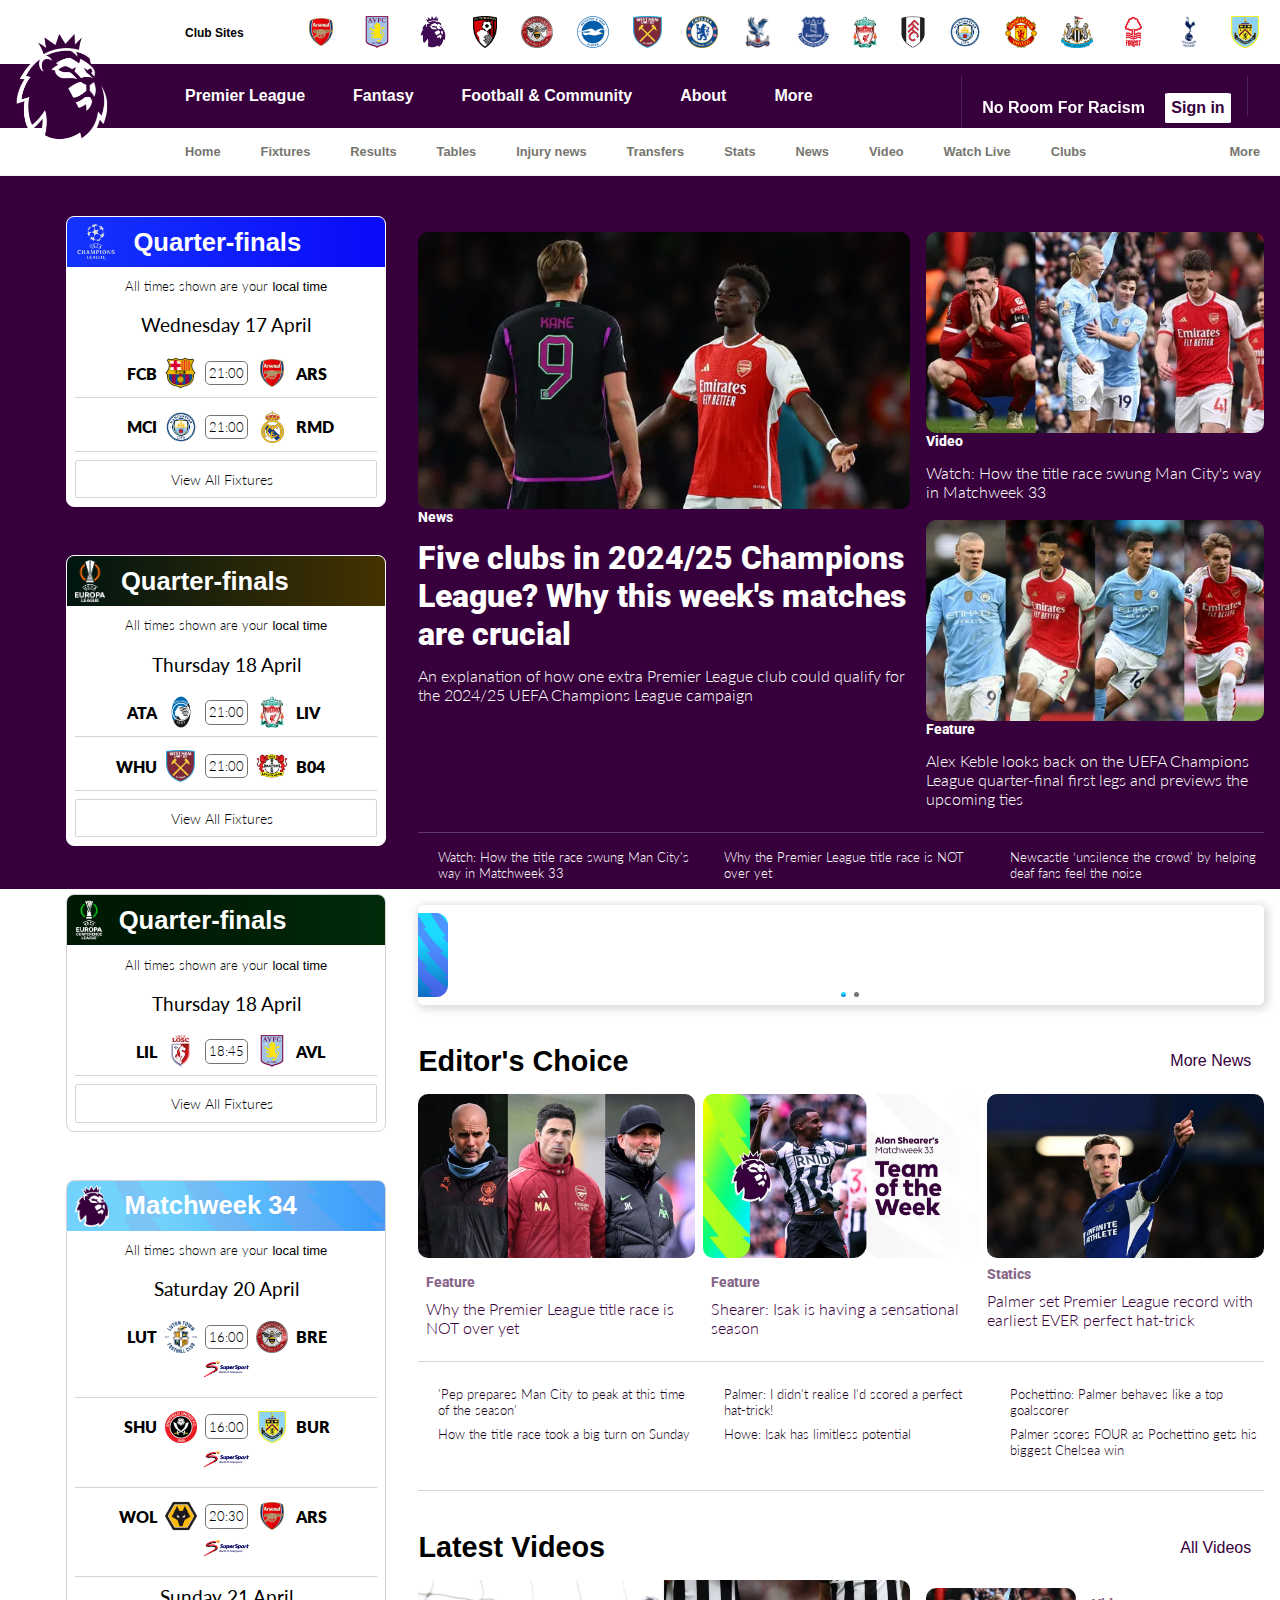
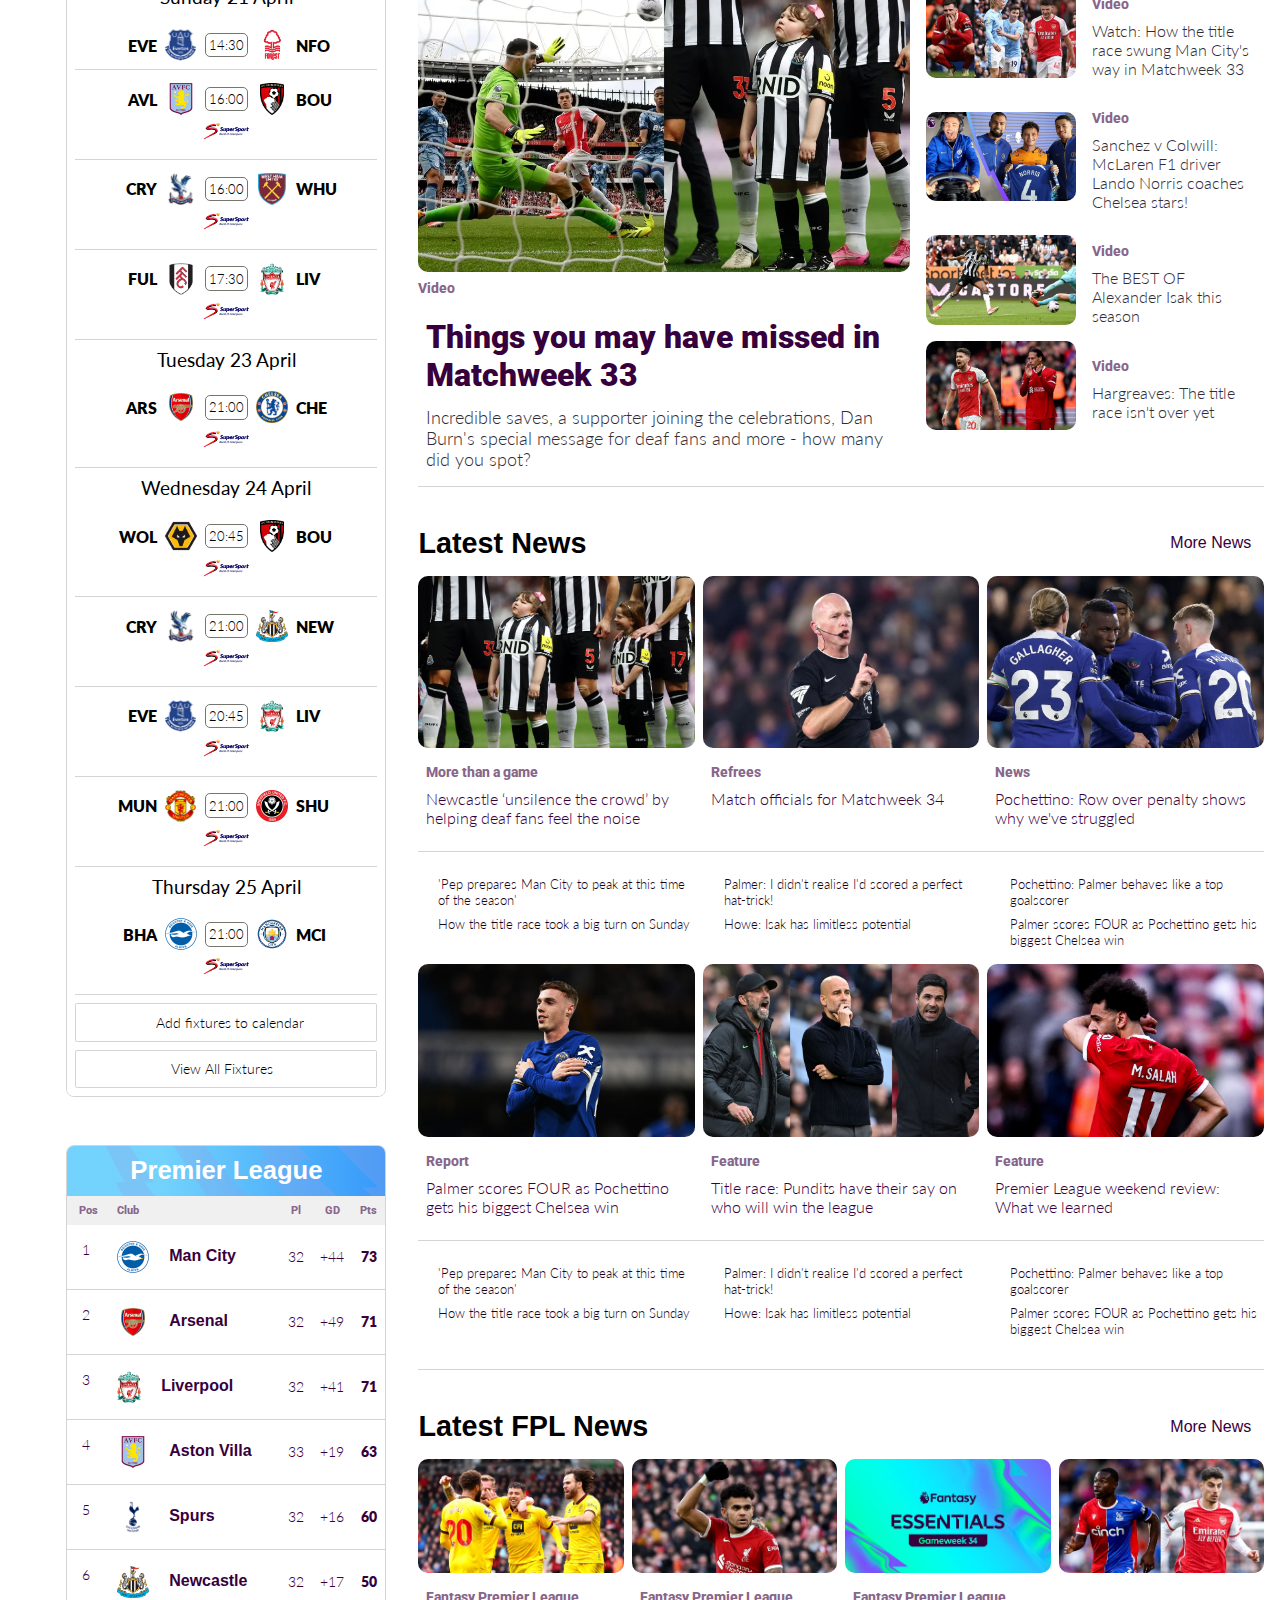
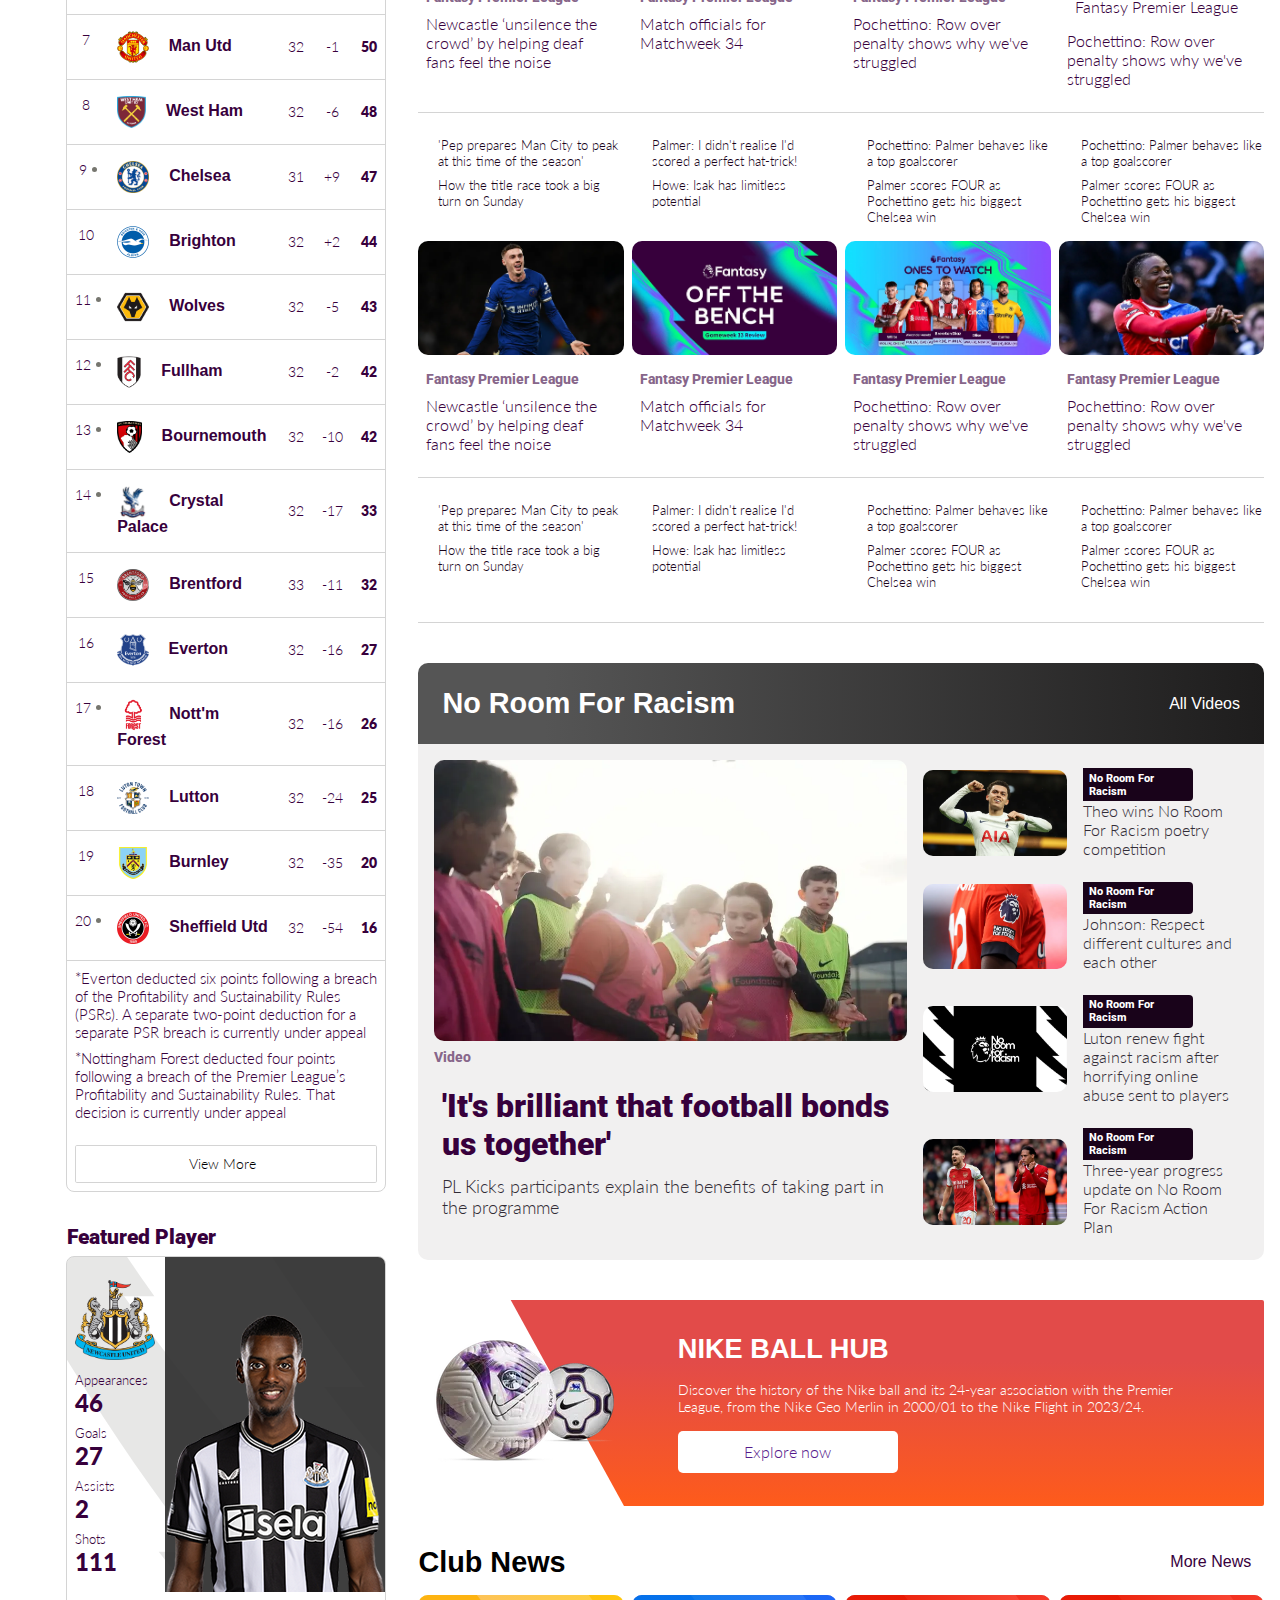
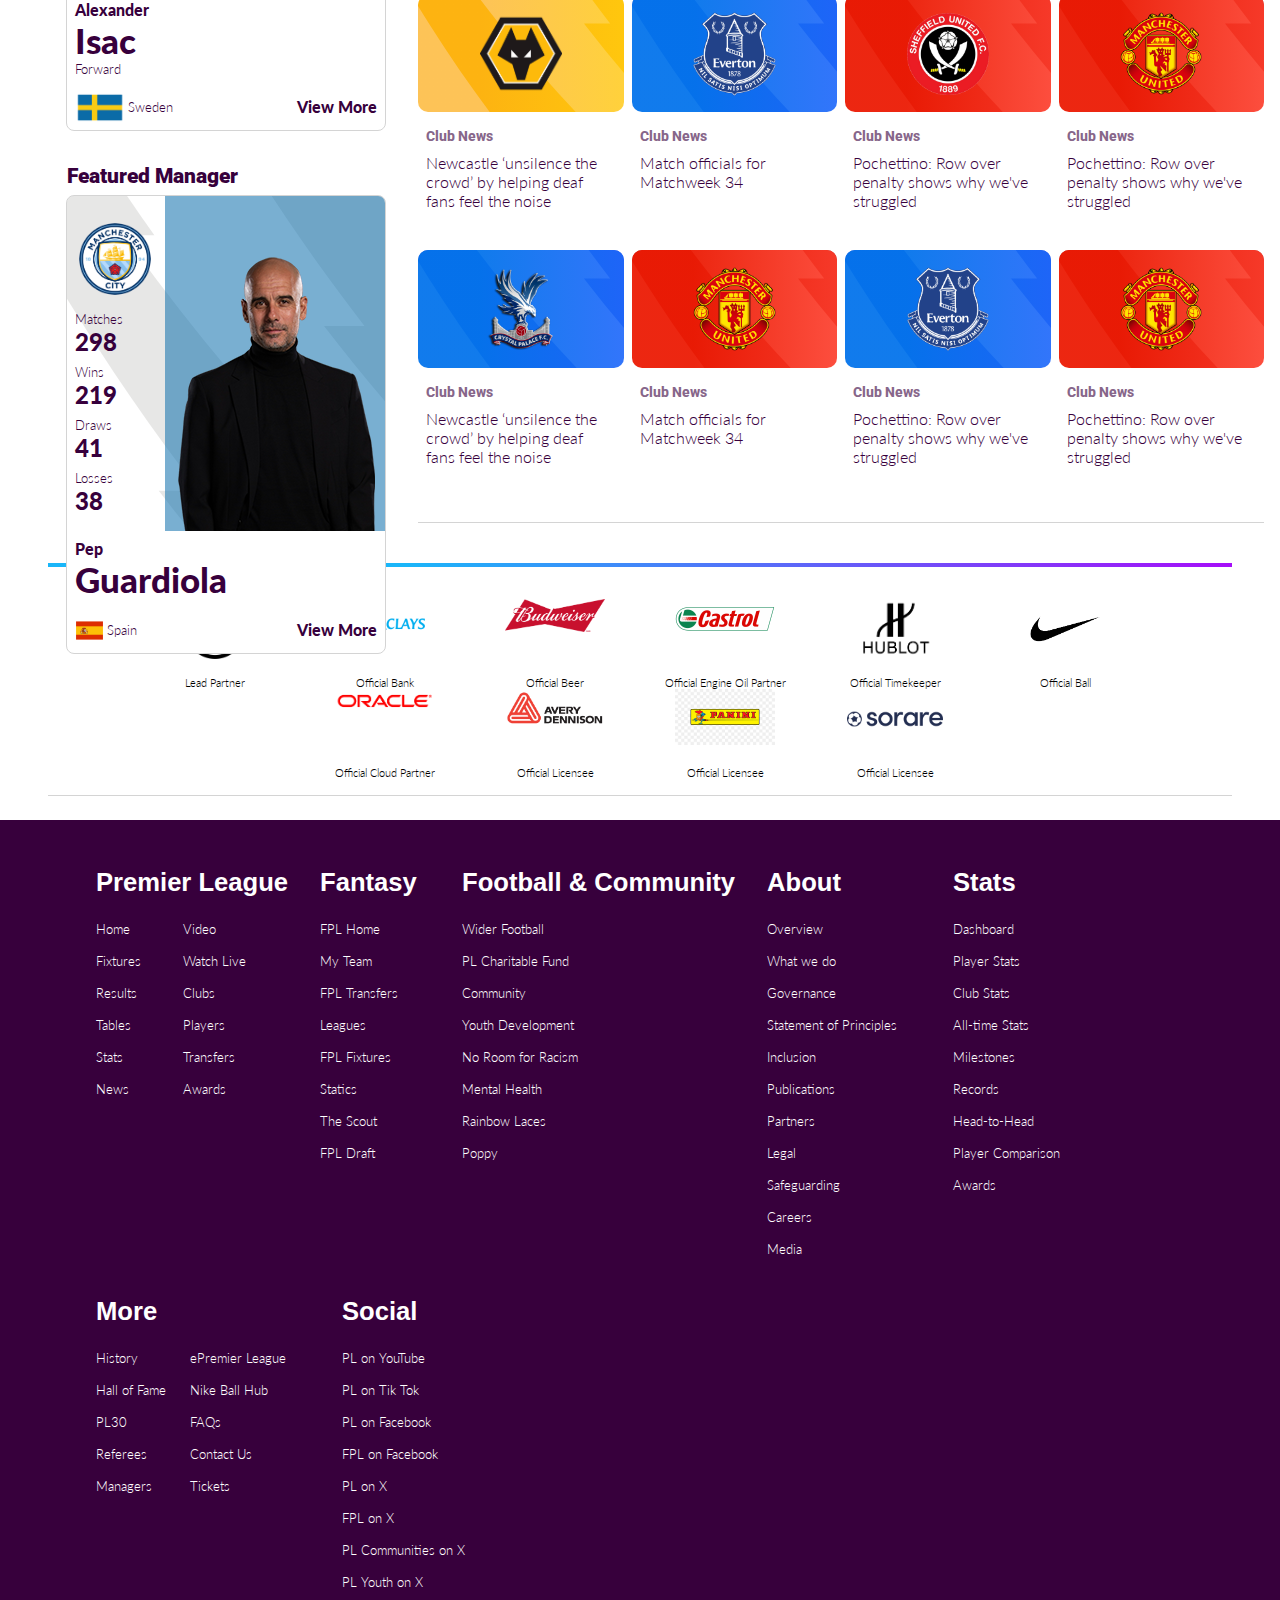
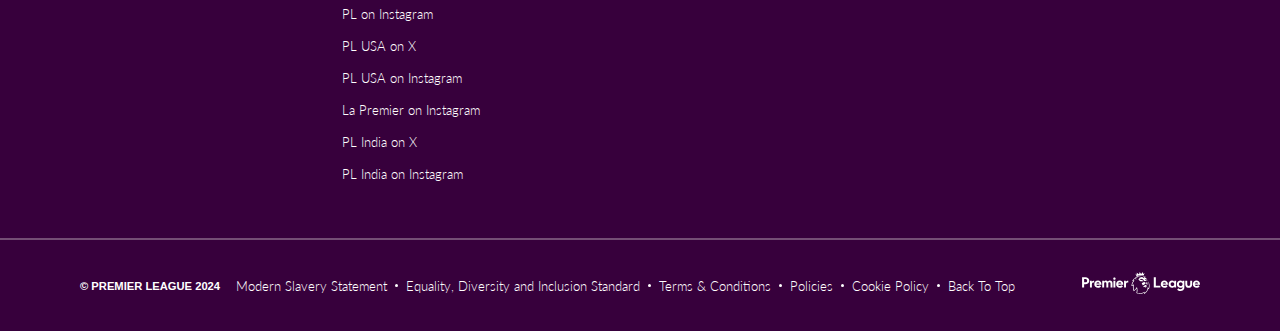
<file: index.html>
<!DOCTYPE html>
<html lang="en">
<head>
    <meta charset="UTF-8">
    <meta name="viewport" content="width=device-width, initial-scale=1.0">
    <title>Document</title>
    <link rel="stylesheet" href="styles.css">
    <link rel="stylesheet" href="https://cdnjs.cloudflare.com/ajax/libs/font-awesome/6.5.2/css/all.min.css"
    integrity="sha512-SnH5WK+bZxgPHs44uWIX+LLJAJ9/2PkPKZ5QiAj6Ta86w+fsb2TkcmfRyVX3pBnMFcV7oQPJkl9QevSCWr3W6A=="
    crossorigin="anonymous" referrerpolicy="no-referrer" 
    />

    <link rel="preconnect" href="https://fonts.googleapis.com">
    <link rel="preconnect" href="https://fonts.gstatic.com" crossorigin>
    <link href="https://fonts.googleapis.com/css2?family=Roboto:ital,wght@0,100;0,300;0,400;0,500;0,700;0,900;1,100;1,300;1,400;1,500;1,700;1,900&display=swap" rel="stylesheet">

    <link rel="preconnect" href="https://fonts.googleapis.com">
    <link rel="preconnect" href="https://fonts.gstatic.com" crossorigin>

    <link href="https://fonts.googleapis.com/css2?family=Lato:ital,wght@0,100;0,300;0,400;0,700;0,900;1,100;1,300;1,400;1,700;1,900&display=swap" rel="stylesheet">
    <title>Premier League Football News, Fixtures, Scores & Results</title>
    <link rel="icon" href="images/logos/pngegg (3).png">
</head>
<body>
  
        <div class="logo-container">
            <h4 class="sites">Club Sites <i class="fa-solid fa-arrow-up-right-from-square"></i></h4>
            <div class="logos">
                <a class="logo-link" href="#"><div class="image-container"><img class="logo-img" src="images/logos/pngegg (1).png" alt="Arsenal"></div></a>
                <a class="logo-link" href="#"><div class="image-container"><img class="logo-img" src="images/logos/pngegg (2).png" alt="Arsenal"></div></a>
                <a class="logo-link" href="#"><div class="image-container"><img class="logo-img" src="images/logos/pngegg (3).png" alt="Arsenal"></div></a>
                <a class="logo-link" href="#"><div class="image-container"><img class="logo-img" src="images/logos/pngegg (4).png" alt="Arsenal"></div></a>
                <a class="logo-link" href="#"><div class="image-container"><img class="logo-img" src="images/logos/pngegg (5).png" alt="Arsenal"></div></a>
                <a class="logo-link" href="#"><div class="image-container"><img class="logo-img" src="images/logos/pngegg (6).png" alt="Arsenal"></div></a>
                <a class="logo-link" href="#"><div class="image-container"><img class="logo-img" src="images/logos/pngegg (7).png" alt="Arsenal"></div></a>
                <a class="logo-link" href="#"><div class="image-container"><img class="logo-img" src="images/logos/pngegg (8).png" alt="Arsenal"></div></a>
                <a class="logo-link" href="#"><div class="image-container"><img class="logo-img" src="images/logos/pngegg (9).png" alt="Arsenal"></div></a>
                <a class="logo-link" href="#"><div class="image-container"><img class="logo-img" src="images/logos/pngegg (10).png" alt="Arsenal"></div></a>
                <a class="logo-link" href="#"><div class="image-container"><img class="logo-img" src="images/logos/pngegg (11).png" alt="Arsenal"></div></a>
                <a class="logo-link" href="#"><div class="image-container"><img class="logo-img" src="images/logos/pngegg (12).png" alt="Arsenal"></div></a>
                <a class="logo-link" href="#"><div class="image-container"><img class="logo-img" src="images/logos/pngegg (13).png" alt="Arsenal"></div></a>
                <a class="logo-link" href="#"><div class="image-container"><img class="logo-img" src="images/logos/pngegg (14).png" alt="Arsenal"></div></a>
                <a class="logo-link" href="#"><div class="image-container"><img class="logo-img" src="images/logos/pngegg (15).png" alt="Arsenal"></div></a>
                <a class="logo-link" href="#"><div class="image-container"><img class="logo-img" src="images/logos/pngegg (16).png" alt="Arsenal"></div></a>
                <a class="logo-link" href="#"><div class="image-container"><img class="logo-img" src="images/logos/pngegg (17).png" alt="Arsenal"></div></a>
                <a class="logo-link" href="#"><div class="image-container"><img class="logo-img" src="images/logos/pngegg (18).png" alt="Arsenal"></div></a>
            </div>
        </div>
        <nav class="nav-sticky">
            <div class="nav-main">
                <img id="pr-logo" class="pr-logo" src="images/logos/pl-main-logo.png" alt="">
                <div class="logo-white-back"></div>
                <div class="nav-link-container">
                    <div class="nav-link">
                        <h2>Premier League <i class="fa-solid fa-caret-down"></i></h2>
                        <div class="drop-down">
                            <i class="fa-solid fa-caret-up caret"></i>
                            <ul class="menu-drop-down">
                                <a href="">
                                    <li>Home</li>
                                </a>
                                <a href="">
                                    <li>Fixtures</li>
                                </a>
                                <a href="">
                                    <li>Results</li>
                                </a>
                                <a href="">
                                    <li>Tables</li>
                                </a>
                                <a href="">
                                    <li>Injury News</li>
                                </a>
                                <a href="">
                                    <li>Transfers</li>
                                </a>
                                <a href="">
                                    <li>Stats</li>
                                </a>
                                <a href="">
                                    <li>News</li>
                                </a>
                                <a href="">
                                    <li>Video</li>
                                </a>
                                <a href="">
                                    <li>watch Live</li>
                                </a>
                                <a href="">
                                    <li>Clubs</li>
                                </a>
                                <a href="">
                                    <li>Players</li>
                                </a>
                                <a href="">
                                    <li>Awards</li>
                                </a>
                            </ul>
                        </div>
                    </div>
                    <div class="nav-link">
                        <h2>Fantasy <i class="fa-solid fa-caret-down"></i></h2>
                        <div class="drop-down">
                            <i class="fa-solid fa-caret-up caret"></i>
                            <ul class="menu-drop-down">
                                <a href="">
                                    <li>Fantasy</li>
                                </a>
                                <a href="">
                                    <li>Fantasy Challenge</li>
                                </a>
                                <a href="">
                                    <li>Fantasy Draft</li>
                                </a>             
                            </ul>
                        </div>
                    </div>
                    <div class="nav-link">
                        <h2>Football & Community <i class="fa-solid fa-caret-down"></i></h2>
                        <div class="drop-down">
                            <i class="fa-solid fa-caret-up caret"></i>
                            <ul class="menu-drop-down">
                                <a href="">
                                    <li>Wider Football</li>
                                </a>
                                <a href="">
                                    <li>Pl Charitable Fund</li>
                                </a>
                                <a href="">
                                    <li>Community</li>
                                </a>
                                <a href="">
                                    <li>Youth Development</li>
                                </a> 
                                <a href="">
                                    <li>No Room For Racism</li>
                                </a> 
                                <a href="">
                                    <li>Mental Health</li>
                                </a>
                                <a href="">
                                    <li>Rainbow Laces</li>
                                </a> 
                                <a href="">
                                    <li>Poppy</li>
                                </a> 
                                <a href="">
                                    <li>More than a game</li>
                                </a> 
        
                            </ul>
                        </div>
                    </div>
                    <div class="nav-link">
                        <h2>About <i class="fa-solid fa-caret-down"></i></h2>
                        <div class="drop-down">
                            <i class="fa-solid fa-caret-up caret"></i>
                            <ul class="menu-drop-down">
                                <a href="">
                                    <li>Overview</li>
                                </a>
                                <a href="">
                                    <li>What we do</li>
                                </a>
                                <a href="">
                                    <li>Governance</li>
                                </a>
                                <a href="">
                                    <li>Statement of Principles</li>
                                </a> 
                                <a href="">
                                    <li>Inclusion</li>
                                </a> 
                                <a href="">
                                    <li>Publications</li>
                                </a>
                                <a href="">
                                    <li>Partners</li>
                                </a> 
                                <a href="">
                                    <li>Legal</li>
                                </a> 
                                <a href="">
                                    <li>Safeguarding</li>
                                </a> 
                                <a href="">
                                    <li>Careers</li>
                                </a> 
                                <a href="">
                                    <li>Media</li>
                                </a>  
                                <a href="">
                                    <li>Gender Pay Gap Report</li>
                                </a>   
                            </ul>
                        </div>
                    </div>
                    <div class="nav-link">
                        <h2>More <i class="fa-solid fa-caret-down"></i></h2>
                        <div class="drop-down">
                            <i class="fa-solid fa-caret-up caret"></i>
                            <ul class="menu-drop-down">
                                <a href="">
                                    <li>History</li>
                                </a>
                                <a href="">
                                    <li>Hall of Fame</li>
                                </a>
                                <a href="">
                                    <li>PL30</li>
                                </a>
                                <a href="">
                                    <li>Refrees</li>
                                </a> 
                                <a href="">
                                    <li>Managers</li>
                                </a> 
                                <a href="">
                                    <li>Man of the Match</li>
                                </a>
                                <a href="">
                                    <li>ePremier League</li>
                                </a> 
                                <a href="">
                                    <li>Nike Ball Hub</li>
                                </a> 
                                <a href="">
                                    <li>FAQs</li>
                                </a> 
                                <a href="">
                                    <li>Contact Us</li>
                                </a> 
                                <a href="">
                                    <li>Tickets</li>
                                </a>  
                                <a href="">
                                    <li>Summer Series</li>
                                </a>   
                                <a href="">
                                    <li>Mornings Live</li>
                                </a> 
                            </ul>
                        </div>
                    </div>
                </div>
                <div class="nav-main-right">
                    <div class="login-container">
                        <div class="nav-link">
                            <h2>No Room For Racism</h2>
                        </div>
                        <a class="login-link" href="#"><button class="btn-login"><h2>Sign in</h2></button></a>
                    </div>
                    <div class="search-icon">
                        <i class="fa-solid fa-magnifying-glass icon"></i>
                    </div>
                    <div class="hamburger-menu">
                        <a href="">
                            <i class="fa-solid fa-bars"></i>
                        </a>
                    </div>
                </div>
            </div>
            <ul class="ul-nav">
                <li>
                    <a href="#"><h4>Home</h4></a>
                    <div class="nav-bottom-bar visible"></div>
                </li>
                <li>
                    <a href="#"><h4>Fixtures</h4></a>
                    <div class="nav-bottom-bar"></div>
                </li>
                <li>
                    <a href="#"><h4>Results</h4></a>
                    <div class="nav-bottom-bar"></div>
                </li>
                <li>
                    <a href="#"><h4>Tables</h4></a>
                    <div class="nav-bottom-bar"></div>
                </li>
                <li>
                    <a href="#"><h4>Injury news</h4></a>
                    <div class="nav-bottom-bar"></div>
                </li>
                <li>
                    <a href="#"><h4>Transfers</h4></a>
                    <div class="nav-bottom-bar"></div>
                </li>
                <li>
                    <a href="#"><h4>Stats</h4></a>
                    <div class="nav-bottom-bar"></div>
                </li>
                <li>
                    <a href="#"><h4>News</h4></a>
                    <div class="nav-bottom-bar"></div>
                </li>
                <li>
                    <a href="#"><h4>Video</h4></a>
                    <div class="nav-bottom-bar"></div>
                </li>
                <li>
                    <a href="#"><h4>Watch Live</h4></a>
                    <div class="nav-bottom-bar"></div>
                </li>
                <li>
                    <a href="#"><h4>Clubs</h4></a>
                    <div class="nav-bottom-bar"></div>
                </li>
                <li>
                    <a href="#"><h4>Players</h4></a>
                    <div class="nav-bottom-bar"></div>
                </li>
                <li>
                    <a href="#"><h4>Awards</h4></a>
                    <div class="nav-bottom-bar"></div>
                </li>
                <li class="more-toggle">
                    <a href="#"><h4>More</h4></a>
                </li>
            </ul>
        </nav>
        <div class="latest-match">
            <ul>
                <li>
                    <a href="">Latest</a>
                </li>
                <li>
                    <a href="">Matches</a>
                </li>
            </ul>
        </div>
  
    <main>
        <section class="news-headings">
      
            <div class="right-grid">
                <div class="side-bar">
                    <div class="news-headings-box one">
                        <div class="box-header">
                            <div class="small-banner">
                                <img class="ucl-logo" src="images/logos/pngegg (20).png" alt="UEFACL-logo">
                                <h4>Quarter-finals</h4>
                            </div>
                            <p>All times shown are your <strong>local time</strong></p>
                        </div>
                        <div class="comming-matches">
                            <p class="dates">Wednesday 17 April</p>
                            <div class="match-container">
                                <div class="match one">
                                <div class="team">
                                    <p>FCB</p>
                                    <img src="images/logos/pngegg (21).png" alt="">
                                </div>
                                <div class="time"><p>21:00</p></div>
                                <div class="team">
                                    <img src="images/logos/pngegg (1).png" alt="">
                                    <p>ARS</p>
                                </div>
                                </div>
                            </div>
                            <div class="comming-matches">
                                <div class="match-container">
                                    <div class="match two">
                                        <div class="team">
                                            <p>MCI</p>
                                            <img src="images/logos/pngegg (13).png" alt="">
                                        </div>
                                        <div class="time"><p>21:00</p></div>
                                        <div class="team">
                                            <img src="images/logos/pngegg (22).png" alt="">
                                            <p>RMD</p>
                                        </div>
                                    </div>
                                </div>
                            </div>
                        </div>
    
                        <div class="fixtures">
                            <a href="">
                                <p>View All Fixtures <i class="fa-solid fa-arrow-right"></i></p>
                            </a>
                        </div>
                    </div>
    
    
    
                    <div class="news-headings-box two">
                        <div class="box-header">
                            <div class="small-banner">
                                <img class="ucl-logo" src="images/logos/uel-logo.png" alt="UEFACL-logo">
                                <h4>Quarter-finals</h4>
                            </div>
                            <p>All times shown are your <strong>local time</strong></p>
                        </div>
                        <div class="comming-matches">
                            <p class="dates">Thursday 18 April</p>
                            <div class="match-container">
                                <div class="match one">
                                    <div class="team">
                                        <p>ATA</p>
                                        <img src="images/logos/pngegg (24).png" alt="">
                                    </div>
                                    <div class="time"><p>21:00</p></div>
                                    <div class="team">
                                        <img src="images/logos/pngegg (11).png" alt="">
                                        <p>LIV</p>
                                    </div>
                                </div>
                            </div>
                            <div class="match-container">
                                <div class="match two">
                                    <div class="team">
                                        <p>WHU</p>
                                        <img src="images/logos/pngegg (7).png" alt="">
                                    </div>
                                    <div class="time"><p>21:00</p></div>
                                    <div class="team">
                                        <img src="images/logos/pngegg (23).png" alt="">
                                        <p>B04</p>
                                    </div>
                                </div>
                            </div>
                        </div>
    
                        <div class="fixtures">
                            <a href="">
                                <p>View All Fixtures <i class="fa-solid fa-arrow-right"></i></p>
                            </a>
                        </div>
                    </div>
    
                    <div class="news-headings-box three">
                        <div class="box-header">
                            <div class="small-banner">
                                <img class="ucl-logo" src="images/logos/euconferenceleague.png" alt="UEFACL-logo">
                                <h4>Quarter-finals</h4>
                            </div>
                            <p>All times shown are your <strong>local time</strong></p>
                        </div>
                        <div class="comming-matches">
                            <p class="dates">Thursday 18 April</p>
                            <div class="match-container">
                                <div class="match one">
                                    <div class="team">
                                        <p>LIL</p>
                                        <img src="images/logos/pngegg (25).png" alt="">
                                    </div>
                                    <div class="time"><p>18:45</p></div>
                                    <div class="team">
                                        <img src="images/logos/pngegg (2).png" alt="">
                                        <p>AVL</p>
                                    </div>
                                </div>
                            </div>
                        </div>
    
                        <div class="fixtures">
                            <a href="">
                                <p>View All Fixtures <i class="fa-solid fa-arrow-right"></i></p>
                            </a>
                        </div>
                    </div>
    
                    <div class="news-headings-box four">
                        <div class="box-header">
                            <div class="small-banner">
                                <img class="ucl-logo" src="images/logos/pl-main-logo.png" alt="UEFACL-logo">
                                <h4>Matchweek 34</h4>
                                <svg class="media-thumbnail__club-svg" viewBox="150 0 350 180" xmlns="http://www.w3.org/2000/svg">
                                    <path d="M1476.18 343.773C1417.62 314.292 1359.88 282.402 1303.25 247.956H1370.01C1238.91 168.211 1113.73 74.8191 997.693 -33.3461H1053.33C1037.45 -48.144 1021.68 -63.1311 1006.15 -78.4882C930.279 -153.539 860.623 -232.469 797.157 -314.639H841.666C772.051 -404.776 709.962 -498.833 655.282 -595.941H688.664C637.256 -687.236 592.418 -781.22 554.223 -877.242H576.478C543.418 -960.341 515.278 -1044.94 492.109 -1130.61L520.117 -1158.54C554.586 -1062.74 595.542 -968.768 642.869 -877.242H620.615C670.679 -780.455 727.914 -686.422 792.377 -595.941H758.995C829.022 -497.649 907.547 -403.542 994.602 -314.639H950.093C959.003 -305.547 967.971 -296.487 977.054 -287.501C1073.1 -192.49 1175.92 -107.911 1283.7 -33.3378H1228.07C1356.01 55.1788 1490.99 129.53 1630.08 190.268L1476.18 343.781V343.773ZM1448.17 371.708C1309.06 310.97 1174.09 236.619 1046.15 148.102H1101.78C994.008 73.5283 891.194 -11.0503 795.138 -106.062C786.055 -115.047 777.079 -124.107 768.177 -133.199H812.686C725.63 -222.103 647.106 -316.21 577.079 -414.501H610.461C545.997 -504.982 488.763 -599.007 438.699 -695.803H460.953C413.618 -787.328 372.67 -881.304 338.201 -977.104L310.193 -949.169C333.362 -863.505 361.502 -778.901 394.562 -695.803H372.307C410.51 -599.78 455.349 -505.796 506.748 -414.501H473.366C528.046 -317.393 590.143 -223.336 659.75 -133.199H615.241C678.707 -51.0295 748.363 27.9094 824.233 102.952C839.762 118.309 855.529 133.296 871.412 148.094H815.776C931.82 256.25 1057 349.651 1188.1 429.395H1121.34C1177.97 463.842 1235.71 495.731 1294.26 525.212L1448.17 371.7V371.708ZM1812 8.81189C1672.89 -51.9257 1537.93 -126.277 1409.98 -214.794H1465.62C1357.84 -289.368 1255.03 -373.946 1158.97 -468.958C1149.89 -477.943 1140.91 -487.003 1132.01 -496.096H1176.52C1089.46 -584.999 1010.94 -679.105 940.911 -777.397H974.293C909.83 -867.878 852.595 -961.903 802.531 -1058.7H824.785C777.45 -1150.22 736.502 -1244.2 702.033 -1340L674.025 -1312.06C697.194 -1226.4 725.334 -1141.8 758.394 -1058.7H736.139C774.342 -962.676 819.181 -868.692 870.58 -777.397H837.198C891.878 -680.289 953.975 -586.232 1023.58 -496.096H979.073C1042.54 -413.926 1112.19 -334.987 1188.07 -259.944C1203.59 -244.587 1219.36 -229.6 1235.24 -214.802H1179.61C1295.65 -106.645 1420.83 -13.2455 1551.93 66.4993H1485.17C1541.8 100.946 1599.54 132.835 1658.09 162.316L1812 8.80359V8.81189ZM901.983 916.487C762.877 855.75 627.91 781.398 499.964 692.882H555.6C447.823 618.308 345.009 533.729 248.953 438.718C239.87 429.732 230.894 420.673 221.992 411.58H266.501C179.445 322.677 100.921 228.57 30.8943 130.279H64.2756C-0.187485 39.7971 -57.4221 -54.2277 -107.486 -151.023H-85.2316C-132.567 -242.548 -173.515 -336.524 -207.984 -432.324L-236 -404.381C-212.831 -318.717 -184.692 -234.114 -151.632 -151.015H-173.886C-135.683 -54.9922 -90.8447 38.9915 -39.4456 130.287H-72.827C-18.1475 227.395 43.9501 321.452 113.556 411.588H69.0479C132.514 493.758 202.169 572.697 278.04 647.74C293.568 663.097 309.336 678.084 325.219 692.882H269.583C385.627 801.038 510.803 894.438 641.905 974.183H575.142C631.775 1008.63 689.513 1040.52 748.066 1070L901.975 916.487H901.983ZM1265.81 553.592C1126.71 492.854 991.742 418.502 863.796 329.986H919.432C811.655 255.412 708.841 170.833 612.785 75.822C603.702 66.8364 594.726 57.7767 585.824 48.6842H630.333C543.277 -40.2189 464.753 -134.326 394.726 -232.617H428.108C363.645 -323.099 306.41 -417.124 256.346 -513.919H278.6C231.265 -605.444 190.317 -699.42 155.848 -795.22L127.84 -767.285C151.009 -681.621 179.149 -597.018 212.209 -513.919H189.954C228.157 -417.896 272.996 -323.913 324.395 -232.617H291.013C345.693 -135.51 407.79 -41.452 477.397 48.6842H432.888C496.354 130.854 566.01 209.793 641.88 284.835C657.409 300.192 673.176 315.18 689.059 329.978H633.424C749.467 438.134 874.643 531.534 1005.75 611.279H938.983C995.616 645.725 1053.35 677.615 1111.91 707.096L1265.81 553.583V553.592ZM1083.9 735.04C944.793 674.302 809.826 599.95 681.88 511.434H737.516C629.739 436.86 526.925 352.281 430.869 257.27C421.786 248.284 412.81 239.225 403.908 230.132H448.417C361.361 141.229 282.837 47.1221 212.81 -51.1694H246.192C181.729 -141.651 124.494 -235.676 74.4301 -332.471H96.6844C49.3488 -423.996 8.401 -517.972 -26.0683 -613.772L-54.0757 -585.837C-30.9066 -500.173 -2.76733 -415.57 30.2926 -332.471H8.03833C46.2414 -236.448 91.0796 -142.465 142.479 -51.1694H109.097C163.777 45.9382 225.874 139.996 295.481 230.132H250.972C314.438 312.302 384.094 391.241 459.964 466.283C475.493 481.641 491.26 496.627 507.143 511.425H451.508C567.551 619.582 692.727 712.982 823.829 792.727H757.067C813.699 827.173 871.437 859.063 929.99 888.544L1083.9 735.031V735.04Z"></path>
                                </svg>
                            </div>
                            <p>All times shown are your <strong>local time</strong></p>
                        </div>
                        <div class="comming-matches">
                            <p class="dates">Saturday 20 April</p>
                            <div class="match-container">
                                <div class="match">
                                    <div class="team">
                                        <p>LUT</p>
                                        <img src="images/logos/luton-town-fc-logo-1.png" alt="">
                                    </div>
                                    <div class="time"><p>16:00</p></div>
                                    <div class="team">
                                        <img src="images/logos/pngegg (5).png" alt="">
                                        <p>BRE</p>
                                    </div>
                                    <div class="match-link"><i class="fa-solid fa-arrow-right match-link"></i></div>
                                </div>
                                <div class="tv-logo">
                                    <img src="images/supersport-logo.png" alt="">
                                </div>
                            </div>
                            <div class="match-container">
                                <div class="match">
                                    <div class="team">
                                        <p>SHU</p>
                                        <img src="images/logos/pngegg (26).png" alt="">
                                    </div>
                                    <div class="time"><p>16:00</p></div>
                                    <div class="team">
                                        <img src="images/logos/pngegg (18).png" alt="">
                                        <p>BUR</p>
                                    </div>
                                    <div class="match-link"><i class="fa-solid fa-arrow-right match-link"></i></div>
                                </div>
                                <div class="tv-logo">
                                    <img src="images/supersport-logo.png" alt="">
                                </div>
                            </div>
                            <div class="match-container">
                                <div class="match">
                                    <div class="team">
                                        <p>WOL</p>
                                        <img src="images/logos/pngegg (27).png" alt="">
                                    </div>
                                    <div class="time"><p>20:30</p></div>
                                    <div class="team">
                                        <img src="images/logos/pngegg (1).png" alt="">
                                        <p>ARS</p>
                                    </div>
                                    <div class="match-link"><i class="fa-solid fa-arrow-right match-link"></i></div>
                                </div>
                                <div class="tv-logo">
                                    <img src="images/supersport-logo.png" alt="">
                                </div>
                            </div>
                        
                        </div>
    
    
                        <div class="comming-matches">
                            <p class="dates">Sunday 21 April</p>
                            <div class="match-container">
                                <div class="match">
                                    <div class="team">
                                        <p>EVE</p>
                                        <img src="images/logos/pngegg (10).png" alt="">
                                    </div>
                                    <div class="time"><p>14:30</p></div>
                                    <div class="team">
                                        <img src="images/logos/pngegg (16).png" alt="">
                                        <p>NFO</p>
                                    </div>
                                    <div class="match-link"><i class="fa-solid fa-arrow-right match-link"></i></div>
                                </div>
                            </div>
                            <div class="match-container">
                                <div class="match">
                                    <div class="team">
                                        <p>AVL</p>
                                        <img src="images/logos/pngegg (2).png" alt="">
                                    </div>
                                    <div class="time"><p>16:00</p></div>
                                    <div class="team">
                                        <img src="images/logos/pngegg (4).png" alt="">
                                        <p>BOU</p>
                                    </div>
                                    <div class="match-link"><i class="fa-solid fa-arrow-right match-link"></i></div>
                                </div>
                                <div class="tv-logo">
                                    <img src="images/supersport-logo.png" alt="">
                                </div>
                            </div>
                            <div class="match-container">
                                <div class="match">
                                    <div class="team">
                                        <p>CRY</p>
                                        <img src="images/logos/pngegg (9).png" alt="">
                                    </div>
                                    <div class="time"><p>16:00</p></div>
                                    <div class="team">
                                        <img src="images/logos/pngegg (7).png" alt="">
                                        <p>WHU</p>
                                    </div>
                                    <div class="match-link"><i class="fa-solid fa-arrow-right match-link"></i></div>
                                </div>
                                <div class="tv-logo">
                                    <img src="images/supersport-logo.png" alt="">
                                </div>
                            </div>
                            <div class="match-container">
                                <div class="match">
                                    <div class="team">
                                        <p>FUL</p>
                                        <img src="images/logos/pngegg (12).png" alt="">
                                    </div>
                                    <div class="time"><p>17:30</p></div>
                                    <div class="team">
                                        <img src="images/logos/pngegg (11).png" alt="">
                                        <p>LIV</p>
                                    </div>
                                    <div class="match-link"><i class="fa-solid fa-arrow-right match-link"></i></div>
                                </div>
                                <div class="tv-logo">
                                    <img src="images/supersport-logo.png" alt="">
                                </div>
                            </div>
                        
                        </div>
    
                        <div class="comming-matches">
                            <p class="dates">Tuesday 23 April</p>
                            <div class="match-container">
                                <div class="match">
                                    <div class="team">
                                        <p>ARS</p>
                                        <img src="images/logos/pngegg (1).png" alt="">
                                    </div>
                                    <div class="time"><p>21:00</p></div>
                                    <div class="team">
                                        <img src="images/logos/pngegg (8).png" alt="">
                                        <p>CHE</p>
                                    </div>
                                    <div class="match-link"><i class="fa-solid fa-arrow-right match-link"></i></div>
                                </div>
                                <div class="tv-logo">
                                    <img src="images/supersport-logo.png" alt="">
                                </div>
                            </div>
                                                
                        
                        </div>
    
                        <div class="comming-matches">
                            <p class="dates">Wednesday 24 April</p>
                            <div class="match-container">
                                <div class="match">
                                    <div class="team">
                                        <p>WOL</p>
                                        <img src="images/logos/pngegg (27).png" alt="">
                                    </div>
                                    <div class="time"><p>20:45</p></div>
                                    <div class="team">
                                        <img src="images/logos/pngegg (4).png" alt="">
                                        <p>BOU</p>
                                    </div>
                                    <div class="match-link"><i class="fa-solid fa-arrow-right match-link"></i></div>
                                </div>
                                <div class="tv-logo">
                                    <img src="images/supersport-logo.png" alt="">
                                </div>
                            </div>
    
                            <div class="match-container">
                                <div class="match">
                                    <div class="team">
                                        <p>CRY</p>
                                        <img src="images/logos/pngegg (9).png" alt="">
                                    </div>
                                    <div class="time"><p>21:00</p></div>
                                    <div class="team">
                                        <img src="images/logos/pngegg (15).png" alt="">
                                        <p>NEW</p>
                                    </div>
                                    <div class="match-link"><i class="fa-solid fa-arrow-right match-link"></i></div>
                                </div>
                                <div class="tv-logo">
                                    <img src="images/supersport-logo.png" alt="">
                                </div>
                            </div>
    
                            <div class="match-container">
                                <div class="match">
                                    <div class="team">
                                        <p>EVE</p>
                                        <img src="images/logos/pngegg (10).png" alt="">
                                    </div>
                                    <div class="time"><p>20:45</p></div>
                                    <div class="team">
                                        <img src="images/logos/pngegg (11).png" alt="">
                                        <p>LIV</p>
                                    </div>
                                    <div class="match-link"><i class="fa-solid fa-arrow-right match-link"></i></div>
                                </div>
                                <div class="tv-logo">
                                    <img src="images/supersport-logo.png" alt="">
                                </div>
                            </div>
                            <div class="match-container">
                                <div class="match">
                                    <div class="team">
                                        <p>MUN</p>
                                        <img src="images/logos/pngegg (14).png" alt="">
                                    </div>
                                    <div class="time"><p>21:00</p></div>
                                    <div class="team">
                                        <img src="images/logos/pngegg (26).png" alt="">
                                        <p>SHU</p>
                                    </div>
                                    <div class="match-link"><i class="fa-solid fa-arrow-right match-link"></i></div>
                                </div>
                                <div class="tv-logo">
                                    <img src="images/supersport-logo.png" alt="">
                                </div>
                            </div>
                                                
                        
                        </div>
    
                        <div class="comming-matches">
                            <p class="dates">Thursday 25 April</p>
                            <div class="match-container">
                                <div class="match">
                                    <div class="team">
                                        <p>BHA</p>
                                        <img src="images/logos/pngegg (6).png" alt="">
                                    </div>
                                    <div class="time"><p>21:00</p></div>
                                    <div class="team">
                                        <img src="images/logos/pngegg (13).png" alt="">
                                        <p>MCI</p>
                                    </div>
                                    <div class="match-link"><i class="fa-solid fa-arrow-right match-link"></i></div>
                                </div>
                                <div class="tv-logo">
                                    <img src="images/supersport-logo.png" alt="">
                                </div>
                            </div>
                                                
                        
                        </div>
    
    
                        <div class="fixtures">
                            <a href="">
                                <p><i class="fa-regular fa-calendar-plus"></i> Add fixtures to calendar</p>
                            </a>
                        </div>
                        <div class="fixtures">
                            <a href="">
                                <p>View All Fixtures <i class="fa-solid fa-arrow-right"></i></p>
                            </a>
                        </div>
                    </div>
                    
    
                    <div class="news-headings-box five">
                        <div class="box-header">
                            <div class="small-banner">
                                <h4>Premier League</h4>
                                <svg class="media-thumbnail__club-svg" viewBox="150 0 350 180" xmlns="http://www.w3.org/2000/svg">
                                    <path d="M1476.18 343.773C1417.62 314.292 1359.88 282.402 1303.25 247.956H1370.01C1238.91 168.211 1113.73 74.8191 997.693 -33.3461H1053.33C1037.45 -48.144 1021.68 -63.1311 1006.15 -78.4882C930.279 -153.539 860.623 -232.469 797.157 -314.639H841.666C772.051 -404.776 709.962 -498.833 655.282 -595.941H688.664C637.256 -687.236 592.418 -781.22 554.223 -877.242H576.478C543.418 -960.341 515.278 -1044.94 492.109 -1130.61L520.117 -1158.54C554.586 -1062.74 595.542 -968.768 642.869 -877.242H620.615C670.679 -780.455 727.914 -686.422 792.377 -595.941H758.995C829.022 -497.649 907.547 -403.542 994.602 -314.639H950.093C959.003 -305.547 967.971 -296.487 977.054 -287.501C1073.1 -192.49 1175.92 -107.911 1283.7 -33.3378H1228.07C1356.01 55.1788 1490.99 129.53 1630.08 190.268L1476.18 343.781V343.773ZM1448.17 371.708C1309.06 310.97 1174.09 236.619 1046.15 148.102H1101.78C994.008 73.5283 891.194 -11.0503 795.138 -106.062C786.055 -115.047 777.079 -124.107 768.177 -133.199H812.686C725.63 -222.103 647.106 -316.21 577.079 -414.501H610.461C545.997 -504.982 488.763 -599.007 438.699 -695.803H460.953C413.618 -787.328 372.67 -881.304 338.201 -977.104L310.193 -949.169C333.362 -863.505 361.502 -778.901 394.562 -695.803H372.307C410.51 -599.78 455.349 -505.796 506.748 -414.501H473.366C528.046 -317.393 590.143 -223.336 659.75 -133.199H615.241C678.707 -51.0295 748.363 27.9094 824.233 102.952C839.762 118.309 855.529 133.296 871.412 148.094H815.776C931.82 256.25 1057 349.651 1188.1 429.395H1121.34C1177.97 463.842 1235.71 495.731 1294.26 525.212L1448.17 371.7V371.708ZM1812 8.81189C1672.89 -51.9257 1537.93 -126.277 1409.98 -214.794H1465.62C1357.84 -289.368 1255.03 -373.946 1158.97 -468.958C1149.89 -477.943 1140.91 -487.003 1132.01 -496.096H1176.52C1089.46 -584.999 1010.94 -679.105 940.911 -777.397H974.293C909.83 -867.878 852.595 -961.903 802.531 -1058.7H824.785C777.45 -1150.22 736.502 -1244.2 702.033 -1340L674.025 -1312.06C697.194 -1226.4 725.334 -1141.8 758.394 -1058.7H736.139C774.342 -962.676 819.181 -868.692 870.58 -777.397H837.198C891.878 -680.289 953.975 -586.232 1023.58 -496.096H979.073C1042.54 -413.926 1112.19 -334.987 1188.07 -259.944C1203.59 -244.587 1219.36 -229.6 1235.24 -214.802H1179.61C1295.65 -106.645 1420.83 -13.2455 1551.93 66.4993H1485.17C1541.8 100.946 1599.54 132.835 1658.09 162.316L1812 8.80359V8.81189ZM901.983 916.487C762.877 855.75 627.91 781.398 499.964 692.882H555.6C447.823 618.308 345.009 533.729 248.953 438.718C239.87 429.732 230.894 420.673 221.992 411.58H266.501C179.445 322.677 100.921 228.57 30.8943 130.279H64.2756C-0.187485 39.7971 -57.4221 -54.2277 -107.486 -151.023H-85.2316C-132.567 -242.548 -173.515 -336.524 -207.984 -432.324L-236 -404.381C-212.831 -318.717 -184.692 -234.114 -151.632 -151.015H-173.886C-135.683 -54.9922 -90.8447 38.9915 -39.4456 130.287H-72.827C-18.1475 227.395 43.9501 321.452 113.556 411.588H69.0479C132.514 493.758 202.169 572.697 278.04 647.74C293.568 663.097 309.336 678.084 325.219 692.882H269.583C385.627 801.038 510.803 894.438 641.905 974.183H575.142C631.775 1008.63 689.513 1040.52 748.066 1070L901.975 916.487H901.983ZM1265.81 553.592C1126.71 492.854 991.742 418.502 863.796 329.986H919.432C811.655 255.412 708.841 170.833 612.785 75.822C603.702 66.8364 594.726 57.7767 585.824 48.6842H630.333C543.277 -40.2189 464.753 -134.326 394.726 -232.617H428.108C363.645 -323.099 306.41 -417.124 256.346 -513.919H278.6C231.265 -605.444 190.317 -699.42 155.848 -795.22L127.84 -767.285C151.009 -681.621 179.149 -597.018 212.209 -513.919H189.954C228.157 -417.896 272.996 -323.913 324.395 -232.617H291.013C345.693 -135.51 407.79 -41.452 477.397 48.6842H432.888C496.354 130.854 566.01 209.793 641.88 284.835C657.409 300.192 673.176 315.18 689.059 329.978H633.424C749.467 438.134 874.643 531.534 1005.75 611.279H938.983C995.616 645.725 1053.35 677.615 1111.91 707.096L1265.81 553.583V553.592ZM1083.9 735.04C944.793 674.302 809.826 599.95 681.88 511.434H737.516C629.739 436.86 526.925 352.281 430.869 257.27C421.786 248.284 412.81 239.225 403.908 230.132H448.417C361.361 141.229 282.837 47.1221 212.81 -51.1694H246.192C181.729 -141.651 124.494 -235.676 74.4301 -332.471H96.6844C49.3488 -423.996 8.401 -517.972 -26.0683 -613.772L-54.0757 -585.837C-30.9066 -500.173 -2.76733 -415.57 30.2926 -332.471H8.03833C46.2414 -236.448 91.0796 -142.465 142.479 -51.1694H109.097C163.777 45.9382 225.874 139.996 295.481 230.132H250.972C314.438 312.302 384.094 391.241 459.964 466.283C475.493 481.641 491.26 496.627 507.143 511.425H451.508C567.551 619.582 692.727 712.982 823.829 792.727H757.067C813.699 827.173 871.437 859.063 929.99 888.544L1083.9 735.031V735.04Z"></path>
                                </svg>
                            </div>
                        </div>
                        
                        <table class="standing">
                            <thead>
                                <tr>
                                    <th class="pos">Pos</th>
                                    <th class="club">Club</th>
                                    <th class="pl">Pl</th>
                                    <th class="gd">GD</th>
                                    <th class="pts">Pts</th>
                                </tr>
                            </thead>
                            <tbody>
                                <tr>
                                    <td class="pos">1 <i class="fa-solid fa-caret-up move-icon up"></i></td>
                                    <td class="club">
                                        <img src="images/logos/pngegg (6).png" alt="">
                                        <a href="">Man City</a>
                                    </td>
                                    <td class="pl">32</td>
                                    <td class="gd">+44</td>
                                    <td class="pts">73</td>
                                </tr>
                                <tr>
                                    <td class="pos">2 <i class="fa-solid fa-caret-down move-icon down"></i></td>
                                    <td class="club">
                                        <img src="images/logos/pngegg (1).png" alt="">
                                        <a href="">Arsenal</a>
                                    </td>
                                    <td class="pl">32</td>
                                    <td class="gd">+49</td>
                                    <td class="pts">71</td>
                                </tr>
                                <tr>
                                    <td class="pos">3 <i class="fa-solid fa-caret-up move-icon up"></i></td>
                                    <td class="club">
                                        <img src="images/logos/pngegg (11).png" alt="">
                                        <a href="">Liverpool</a>
                                    </td>
                                    <td class="pl">32</td>
                                    <td class="gd">+41</td>
                                    <td class="pts">71</td>
                                </tr>
                                <tr>
                                    <td class="pos">4 <i class="fa-solid fa-caret-down move-icon down"></i></td>
                                    <td class="club">
                                        <img src="images/logos/pngegg (2).png" alt="">
                                        <a href="">Aston Villa</a>
                                    </td>
                                    <td class="pl">33</td>
                                    <td class="gd">+19</td>
                                    <td class="pts">63</td>
                                </tr>
                                <tr>
                                    <td class="pos">5 <i class="fa-solid fa-caret-up move-icon up"></i></td>
                                    <td class="club">
                                        <img src="images/logos/pngegg (17).png" alt="">
                                        <a href="">Spurs</a>
                                    </td>
                                    <td class="pl">32</td>
                                    <td class="gd">+16</td>
                                    <td class="pts">60</td>
                                </tr>
                                <tr>
                                    <td class="pos">6 <i class="fa-solid fa-caret-down move-icon down"></i></td>
                                    <td class="club">
                                        <img src="images/logos/pngegg (15).png" alt="">
                                        <a href="">Newcastle</a>
                                    </td>
                                    <td class="pl">32</td>
                                    <td class="gd">+17</td>
                                    <td class="pts">50</td>
                                </tr>
                                <tr>
                                    <td class="pos">7 <i class="fa-solid fa-caret-up move-icon down"></i></td>
                                    <td class="club">
                                        <img src="images/logos/pngegg (14).png" alt="">
                                        <a href="">Man Utd</a>
                                    </td>
                                    <td class="pl">32</td>
                                    <td class="gd">-1</td>
                                    <td class="pts">50</td>
                                </tr>
                                <tr>
                                    <td class="pos">8 <i class="fa-solid fa-caret-down move-icon down"></i></td>
                                    <td class="club">
                                        <img src="images/logos/pngegg (7).png" alt="">
                                        <a href="">West Ham</a>
                                    </td>
                                    <td class="pl">32</td>
                                    <td class="gd">-6</td>
                                    <td class="pts">48</td>
                                </tr>
                                <tr>
                                    <td class="pos">9 <i class="null"></i></td>
                                    <td class="club">
                                        <img src="images/logos/pngegg (8).png" alt="">
                                        <a href="">Chelsea</a>
                                    </td>
                                    <td class="pl">31</td>
                                    <td class="gd">+9</td>
                                    <td class="pts">47</td>
                                </tr>
                                <tr>
                                    <td class="pos">10 <i class="fa-solid fa-caret-down move-icon down"></i></td>
                                    <td class="club">
                                        <img src="images/logos/pngegg (6).png" alt="">
                                        <a href="">Brighton</a>
                                    </td>
                                    <td class="pl">32</td>
                                    <td class="gd">+2</td>
                                    <td class="pts">44</td>
                                </tr>
                                <tr>
                                    <td class="pos">11<i class="null"></i></td>
                                    <td class="club">
                                        <img src="images/logos/pngegg (27).png" alt="">
                                        <a href="">Wolves</a>
                                    </td>
                                    <td class="pl">32</td>
                                    <td class="gd">-5</td>
                                    <td class="pts">43</td>
                                </tr>
                                <tr>
                                    <td class="pos">12 <i class="null"></i></td>
                                    <td class="club">
                                        <img src="images/logos/pngegg (12).png" alt="">
                                        <a href="">Fullham</a>
                                    </td>
                                    <td class="pl">32</td>
                                    <td class="gd">-2</td>
                                    <td class="pts">42</td>
                                </tr>
                                <tr>
                                    <td class="pos">13 <i class="null"></i></td>
                                    <td class="club">
                                        <img src="images/logos/pngegg (4).png" alt="">
                                        <a href="">Bournemouth</a>
                                    </td>
                                    <td class="pl">32</td>
                                    <td class="gd">-10</td>
                                    <td class="pts">42</td>
                                </tr>
                                <tr>
                                    <td class="pos">14 <i class="null"></i></td>
                                    <td class="club">
                                        <img src="images/logos/pngegg (9).png" alt="">
                                        <a href="">Crystal Palace</a>
                                    </td>
                                    <td class="pl">32</td>
                                    <td class="gd">-17</td>
                                    <td class="pts">33</td>
                                </tr>
                                <tr>
                                    <td class="pos">15 <i class="fa-solid fa-caret-up move-icon up"></i></td>
                                    <td class="club">
                                        <img src="images/logos/pngegg (5).png" alt="">
                                        <a href="">Brentford</a>
                                    </td>
                                    <td class="pl">33</td>
                                    <td class="gd">-11</td>
                                    <td class="pts">32</td>
                                </tr>
                                <tr>
                                    <td class="pos">16 <i class="fa-solid fa-caret-down move-icon down"></i></td>
                                    <td class="club">
                                        <img src="images/logos/pngegg (10).png" alt="">
                                        <a href="">Everton</a>
                                    </td>
                                    <td class="pl">32</td>
                                    <td class="gd">-16</td>
                                    <td class="pts">27</td>
                                </tr>
                                <tr>
                                    <td class="pos">17 <i class="null"></i></td>
                                    <td class="club">
                                        <img src="images/logos/pngegg (16).png" alt="">
                                        <a href="">Nott'm Forest</a>
                                    </td>
                                    <td class="pl">32</td>
                                    <td class="gd">-16</td>
                                    <td class="pts">26</td>
                                </tr>
                                <tr>
                                    <td class="pos">18<i class="fa-solid fa-caret-down move-icon down"></i></td>
                                    <td class="club">
                                        <img src="images/logos/luton-town-fc-logo-1.png" alt="">
                                        <a href="">Lutton</a>
                                    </td>
                                    <td class="pl">32</td>
                                    <td class="gd">-24</td>
                                    <td class="pts">25</td>
                                </tr>
                                <tr>
                                    <td class="pos">19<i class="fa-solid fa-caret-up move-icon up"></i></td>
                                    <td class="club">
                                        <img src="images/logos/pngegg (18).png" alt="">
                                        <a href="">Burnley</a>
                                    </td>
                                    <td class="pl">32</td>
                                    <td class="gd">-35</td>
                                    <td class="pts">20</td>
                                </tr>
                                <tr>
                                    <td class="pos">20 <i class="null"></i></td>
                                    <td class="club">
                                        <img src="images/logos/pngegg (26).png" alt="">
                                        <a href="">Sheffield Utd</a>
                                    </td>
                                    <td class="pl">32</td>
                                    <td class="gd">-54</td>
                                    <td class="pts">16</td>
                                </tr>
                            </tbody>
                        </table>
                        <div class="review">
                            <p>
                                *Everton deducted six points following a breach of the Profitability and Sustainability Rules (PSRs). A separate two-point deduction for a separate PSR breach is currently under appeal
                            </p>
                            <p>
                                *Nottingham Forest deducted four points following a breach of the Premier League’s Profitability and Sustainability Rules. That decision is currently under appeal
                            </p>
                        </div>
                        <div class="fixtures">
                            <a href="">
                                <p>View More <i class="fa-solid fa-arrow-right"></i></p>
                            </a>
                        </div>
                    </div>
    
    
                    <div class="news-headings-box six player">
                        <a href="">
                            <h2 class="top-title">Featured Player</h2>
                            <div class="top-part">
                                <svg class="media-thumbnail__club-svg" viewBox="150 0 350 180" xmlns="http://www.w3.org/2000/svg">
                                    <path d="M1476.18 343.773C1417.62 314.292 1359.88 282.402 1303.25 247.956H1370.01C1238.91 168.211 1113.73 74.8191 997.693 -33.3461H1053.33C1037.45 -48.144 1021.68 -63.1311 1006.15 -78.4882C930.279 -153.539 860.623 -232.469 797.157 -314.639H841.666C772.051 -404.776 709.962 -498.833 655.282 -595.941H688.664C637.256 -687.236 592.418 -781.22 554.223 -877.242H576.478C543.418 -960.341 515.278 -1044.94 492.109 -1130.61L520.117 -1158.54C554.586 -1062.74 595.542 -968.768 642.869 -877.242H620.615C670.679 -780.455 727.914 -686.422 792.377 -595.941H758.995C829.022 -497.649 907.547 -403.542 994.602 -314.639H950.093C959.003 -305.547 967.971 -296.487 977.054 -287.501C1073.1 -192.49 1175.92 -107.911 1283.7 -33.3378H1228.07C1356.01 55.1788 1490.99 129.53 1630.08 190.268L1476.18 343.781V343.773ZM1448.17 371.708C1309.06 310.97 1174.09 236.619 1046.15 148.102H1101.78C994.008 73.5283 891.194 -11.0503 795.138 -106.062C786.055 -115.047 777.079 -124.107 768.177 -133.199H812.686C725.63 -222.103 647.106 -316.21 577.079 -414.501H610.461C545.997 -504.982 488.763 -599.007 438.699 -695.803H460.953C413.618 -787.328 372.67 -881.304 338.201 -977.104L310.193 -949.169C333.362 -863.505 361.502 -778.901 394.562 -695.803H372.307C410.51 -599.78 455.349 -505.796 506.748 -414.501H473.366C528.046 -317.393 590.143 -223.336 659.75 -133.199H615.241C678.707 -51.0295 748.363 27.9094 824.233 102.952C839.762 118.309 855.529 133.296 871.412 148.094H815.776C931.82 256.25 1057 349.651 1188.1 429.395H1121.34C1177.97 463.842 1235.71 495.731 1294.26 525.212L1448.17 371.7V371.708ZM1812 8.81189C1672.89 -51.9257 1537.93 -126.277 1409.98 -214.794H1465.62C1357.84 -289.368 1255.03 -373.946 1158.97 -468.958C1149.89 -477.943 1140.91 -487.003 1132.01 -496.096H1176.52C1089.46 -584.999 1010.94 -679.105 940.911 -777.397H974.293C909.83 -867.878 852.595 -961.903 802.531 -1058.7H824.785C777.45 -1150.22 736.502 -1244.2 702.033 -1340L674.025 -1312.06C697.194 -1226.4 725.334 -1141.8 758.394 -1058.7H736.139C774.342 -962.676 819.181 -868.692 870.58 -777.397H837.198C891.878 -680.289 953.975 -586.232 1023.58 -496.096H979.073C1042.54 -413.926 1112.19 -334.987 1188.07 -259.944C1203.59 -244.587 1219.36 -229.6 1235.24 -214.802H1179.61C1295.65 -106.645 1420.83 -13.2455 1551.93 66.4993H1485.17C1541.8 100.946 1599.54 132.835 1658.09 162.316L1812 8.80359V8.81189ZM901.983 916.487C762.877 855.75 627.91 781.398 499.964 692.882H555.6C447.823 618.308 345.009 533.729 248.953 438.718C239.87 429.732 230.894 420.673 221.992 411.58H266.501C179.445 322.677 100.921 228.57 30.8943 130.279H64.2756C-0.187485 39.7971 -57.4221 -54.2277 -107.486 -151.023H-85.2316C-132.567 -242.548 -173.515 -336.524 -207.984 -432.324L-236 -404.381C-212.831 -318.717 -184.692 -234.114 -151.632 -151.015H-173.886C-135.683 -54.9922 -90.8447 38.9915 -39.4456 130.287H-72.827C-18.1475 227.395 43.9501 321.452 113.556 411.588H69.0479C132.514 493.758 202.169 572.697 278.04 647.74C293.568 663.097 309.336 678.084 325.219 692.882H269.583C385.627 801.038 510.803 894.438 641.905 974.183H575.142C631.775 1008.63 689.513 1040.52 748.066 1070L901.975 916.487H901.983ZM1265.81 553.592C1126.71 492.854 991.742 418.502 863.796 329.986H919.432C811.655 255.412 708.841 170.833 612.785 75.822C603.702 66.8364 594.726 57.7767 585.824 48.6842H630.333C543.277 -40.2189 464.753 -134.326 394.726 -232.617H428.108C363.645 -323.099 306.41 -417.124 256.346 -513.919H278.6C231.265 -605.444 190.317 -699.42 155.848 -795.22L127.84 -767.285C151.009 -681.621 179.149 -597.018 212.209 -513.919H189.954C228.157 -417.896 272.996 -323.913 324.395 -232.617H291.013C345.693 -135.51 407.79 -41.452 477.397 48.6842H432.888C496.354 130.854 566.01 209.793 641.88 284.835C657.409 300.192 673.176 315.18 689.059 329.978H633.424C749.467 438.134 874.643 531.534 1005.75 611.279H938.983C995.616 645.725 1053.35 677.615 1111.91 707.096L1265.81 553.583V553.592ZM1083.9 735.04C944.793 674.302 809.826 599.95 681.88 511.434H737.516C629.739 436.86 526.925 352.281 430.869 257.27C421.786 248.284 412.81 239.225 403.908 230.132H448.417C361.361 141.229 282.837 47.1221 212.81 -51.1694H246.192C181.729 -141.651 124.494 -235.676 74.4301 -332.471H96.6844C49.3488 -423.996 8.401 -517.972 -26.0683 -613.772L-54.0757 -585.837C-30.9066 -500.173 -2.76733 -415.57 30.2926 -332.471H8.03833C46.2414 -236.448 91.0796 -142.465 142.479 -51.1694H109.097C163.777 45.9382 225.874 139.996 295.481 230.132H250.972C314.438 312.302 384.094 391.241 459.964 466.283C475.493 481.641 491.26 496.627 507.143 511.425H451.508C567.551 619.582 692.727 712.982 823.829 792.727H757.067C813.699 827.173 871.437 859.063 929.99 888.544L1083.9 735.031V735.04Z"></path>
                                </svg>
                                <div class="feature-content">
                                    <div class="feature-team">
                                        <img src="images/logos/pngegg (15).png" alt="">
                                    </div>
                                    <p>Appearances<span>46</span></p>
                                    <p>Goals<span>27</span></p>
                                    <p>Assists<span>2</span></p>
                                    <p>Shots<span>111</span></p>
                                </div>
                                <div class="feature-img">
                                    <img src="images/p219168.png" alt="">
                                </div>
                            
                            </div>
                            <div class="bottom-part">
                                <div class="names">
                                    <p class="first-name">Alexander</p>
                                    <p class="last-name">Isac</p>
                                    <p class="position">Forward</p>
                                </div>
                                <div class="below">
                                    <div class="natives">
                                        <img class="flag" src="images/logos/pngegg (29).png" alt="">
                                        <p class="country">Sweden</p>
                                    </div>
                                    <p>View More <i class="fa-solid fa-arrow-right"></i></p>
                                </div>
                            </div>
                        </a>
                    </div>
    
    
    
                    <div class="news-headings-box six">
                        <a href="">
                            <h2 class="top-title">Featured Manager</h2>
                            <div class="top-part">
                                <svg class="media-thumbnail__club-svg" viewBox="150 0 350 180" xmlns="http://www.w3.org/2000/svg">
                                    <path d="M1476.18 343.773C1417.62 314.292 1359.88 282.402 1303.25 247.956H1370.01C1238.91 168.211 1113.73 74.8191 997.693 -33.3461H1053.33C1037.45 -48.144 1021.68 -63.1311 1006.15 -78.4882C930.279 -153.539 860.623 -232.469 797.157 -314.639H841.666C772.051 -404.776 709.962 -498.833 655.282 -595.941H688.664C637.256 -687.236 592.418 -781.22 554.223 -877.242H576.478C543.418 -960.341 515.278 -1044.94 492.109 -1130.61L520.117 -1158.54C554.586 -1062.74 595.542 -968.768 642.869 -877.242H620.615C670.679 -780.455 727.914 -686.422 792.377 -595.941H758.995C829.022 -497.649 907.547 -403.542 994.602 -314.639H950.093C959.003 -305.547 967.971 -296.487 977.054 -287.501C1073.1 -192.49 1175.92 -107.911 1283.7 -33.3378H1228.07C1356.01 55.1788 1490.99 129.53 1630.08 190.268L1476.18 343.781V343.773ZM1448.17 371.708C1309.06 310.97 1174.09 236.619 1046.15 148.102H1101.78C994.008 73.5283 891.194 -11.0503 795.138 -106.062C786.055 -115.047 777.079 -124.107 768.177 -133.199H812.686C725.63 -222.103 647.106 -316.21 577.079 -414.501H610.461C545.997 -504.982 488.763 -599.007 438.699 -695.803H460.953C413.618 -787.328 372.67 -881.304 338.201 -977.104L310.193 -949.169C333.362 -863.505 361.502 -778.901 394.562 -695.803H372.307C410.51 -599.78 455.349 -505.796 506.748 -414.501H473.366C528.046 -317.393 590.143 -223.336 659.75 -133.199H615.241C678.707 -51.0295 748.363 27.9094 824.233 102.952C839.762 118.309 855.529 133.296 871.412 148.094H815.776C931.82 256.25 1057 349.651 1188.1 429.395H1121.34C1177.97 463.842 1235.71 495.731 1294.26 525.212L1448.17 371.7V371.708ZM1812 8.81189C1672.89 -51.9257 1537.93 -126.277 1409.98 -214.794H1465.62C1357.84 -289.368 1255.03 -373.946 1158.97 -468.958C1149.89 -477.943 1140.91 -487.003 1132.01 -496.096H1176.52C1089.46 -584.999 1010.94 -679.105 940.911 -777.397H974.293C909.83 -867.878 852.595 -961.903 802.531 -1058.7H824.785C777.45 -1150.22 736.502 -1244.2 702.033 -1340L674.025 -1312.06C697.194 -1226.4 725.334 -1141.8 758.394 -1058.7H736.139C774.342 -962.676 819.181 -868.692 870.58 -777.397H837.198C891.878 -680.289 953.975 -586.232 1023.58 -496.096H979.073C1042.54 -413.926 1112.19 -334.987 1188.07 -259.944C1203.59 -244.587 1219.36 -229.6 1235.24 -214.802H1179.61C1295.65 -106.645 1420.83 -13.2455 1551.93 66.4993H1485.17C1541.8 100.946 1599.54 132.835 1658.09 162.316L1812 8.80359V8.81189ZM901.983 916.487C762.877 855.75 627.91 781.398 499.964 692.882H555.6C447.823 618.308 345.009 533.729 248.953 438.718C239.87 429.732 230.894 420.673 221.992 411.58H266.501C179.445 322.677 100.921 228.57 30.8943 130.279H64.2756C-0.187485 39.7971 -57.4221 -54.2277 -107.486 -151.023H-85.2316C-132.567 -242.548 -173.515 -336.524 -207.984 -432.324L-236 -404.381C-212.831 -318.717 -184.692 -234.114 -151.632 -151.015H-173.886C-135.683 -54.9922 -90.8447 38.9915 -39.4456 130.287H-72.827C-18.1475 227.395 43.9501 321.452 113.556 411.588H69.0479C132.514 493.758 202.169 572.697 278.04 647.74C293.568 663.097 309.336 678.084 325.219 692.882H269.583C385.627 801.038 510.803 894.438 641.905 974.183H575.142C631.775 1008.63 689.513 1040.52 748.066 1070L901.975 916.487H901.983ZM1265.81 553.592C1126.71 492.854 991.742 418.502 863.796 329.986H919.432C811.655 255.412 708.841 170.833 612.785 75.822C603.702 66.8364 594.726 57.7767 585.824 48.6842H630.333C543.277 -40.2189 464.753 -134.326 394.726 -232.617H428.108C363.645 -323.099 306.41 -417.124 256.346 -513.919H278.6C231.265 -605.444 190.317 -699.42 155.848 -795.22L127.84 -767.285C151.009 -681.621 179.149 -597.018 212.209 -513.919H189.954C228.157 -417.896 272.996 -323.913 324.395 -232.617H291.013C345.693 -135.51 407.79 -41.452 477.397 48.6842H432.888C496.354 130.854 566.01 209.793 641.88 284.835C657.409 300.192 673.176 315.18 689.059 329.978H633.424C749.467 438.134 874.643 531.534 1005.75 611.279H938.983C995.616 645.725 1053.35 677.615 1111.91 707.096L1265.81 553.583V553.592ZM1083.9 735.04C944.793 674.302 809.826 599.95 681.88 511.434H737.516C629.739 436.86 526.925 352.281 430.869 257.27C421.786 248.284 412.81 239.225 403.908 230.132H448.417C361.361 141.229 282.837 47.1221 212.81 -51.1694H246.192C181.729 -141.651 124.494 -235.676 74.4301 -332.471H96.6844C49.3488 -423.996 8.401 -517.972 -26.0683 -613.772L-54.0757 -585.837C-30.9066 -500.173 -2.76733 -415.57 30.2926 -332.471H8.03833C46.2414 -236.448 91.0796 -142.465 142.479 -51.1694H109.097C163.777 45.9382 225.874 139.996 295.481 230.132H250.972C314.438 312.302 384.094 391.241 459.964 466.283C475.493 481.641 491.26 496.627 507.143 511.425H451.508C567.551 619.582 692.727 712.982 823.829 792.727H757.067C813.699 827.173 871.437 859.063 929.99 888.544L1083.9 735.031V735.04Z"></path>
                                </svg>
                                <div class="feature-content">
                                    <div class="feature-team">
                                        <img src="images/logos/pngegg (13).png" alt="">
                                    </div>
                                    <p>Matches<span>298</span></p>
                                    <p>Wins<span>219</span></p>
                                    <p>Draws<span>41</span></p>
                                    <p>Losses<span>38</span></p>
                                </div>
                                <div class="feature-img">
                                    <img src="images/man37974.png" alt="">
                                </div>
                            
                            </div>
                            <div class="bottom-part">
                                <div class="names">
                                    <p class="first-name">Pep</p>
                                    <p class="last-name">Guardiola</p>
                                </div>
                                <div class="below">
                                    <div class="natives">
                                        <img class="flag" src="images/logos/pngegg (28).png" alt="">
                                        <p class="country">Spain</p>
                                    </div>
                                    <p>View More <i class="fa-solid fa-arrow-right"></i></p>
                                </div>
                            </div>
                        </a>
                    </div>
                    
    
    
    
                </div>
                <div class="large-img-container">
                    <a href="#">
                        <figure>
                            <div class="img-cont">
                                <img class="large-img"  src="images/2024-04-09T205555Z_678690358_UP1EK491M55SK_RTRMADP_3_SOCCER-CHAMPIONS-ARS-BAY-REPORT.webp">
                            </div>
                            <figcaption>News</figcaption>
                        </figure>
                        <h4 class="img-title">
                            Five clubs in 2024/25 Champions League? Why this week's matches are crucial
                        </h4>
                        <p class="img-subtitle">
                            An explanation of how one extra Premier League club could qualify for the 2024/25 UEFA Champions League campaign
                        </p>
                    </a>
                </div>
    
                <div class="medium-imgs">
                    <div class="medium-img-container">
                        <a href="#">
                            <figure>
                                <div class="img-cont">
                                    <img class="medium-img" src="images/4VUWT9he.webp">
                                </div>
                            <figcaption>Video</figcaption>
                            </figure>
                            <p class="img-subtitle">
                                Watch: How the title race swung Man City's way in Matchweek 33
                            </p>
                        </a>
                    </div>
                
                    <div class="medium-img-container">
                        <a href="#">
                            <figure>
                                <div class="img-cont">
                                    <img class="medium-img" src="images/Man-City-Arsenal.webp">
                                </div>
                            <figcaption>Feature</figcaption>
                            </figure>
                            <p class="img-subtitle">
                                Alex Keble looks back on the UEFA Champions League quarter-final first legs and previews the upcoming ties
                            </p>
                        </a>
                    </div>
                </div>
            </div>
                <div class="news-headings-bottom">
                    <div class="playlist">
                        <div>
                            <a href="#">
                                <div class="aside-logo-container"><i class="fa-solid fa-play"></i></div>
                                <p>Watch: How the title race swung Man City's way in Matchweek 33</p>
                            </a>  
                        </div>
                        <div>
                            <a href="#">
                                <div class="aside-logo-container"><i class="fa-solid fa-bars"></i></div>
                                <p>Why the Premier League title race is NOT over yet</p>
                            </a> 
                        </div>
                        <div>
                            <a href="#">
                                <div class="aside-logo-container"><i class="fa-solid fa-bars"></i></div>
                                <p>Newcastle ‘unsilence the crowd’ by helping deaf fans feel the noise</p>
                            </a> 
                        </div>
                    </div>
                </div>

          
        </section>
        <section class="sponsors-section">
            <div class="sponsors-container">
                <div class="deco">
                    <svg class="media-thumbnail__club-svg" viewBox="150 0 350 180" xmlns="http://www.w3.org/2000/svg">
                        <path d="M1476.18 343.773C1417.62 314.292 1359.88 282.402 1303.25 247.956H1370.01C1238.91 168.211 1113.73 74.8191 997.693 -33.3461H1053.33C1037.45 -48.144 1021.68 -63.1311 1006.15 -78.4882C930.279 -153.539 860.623 -232.469 797.157 -314.639H841.666C772.051 -404.776 709.962 -498.833 655.282 -595.941H688.664C637.256 -687.236 592.418 -781.22 554.223 -877.242H576.478C543.418 -960.341 515.278 -1044.94 492.109 -1130.61L520.117 -1158.54C554.586 -1062.74 595.542 -968.768 642.869 -877.242H620.615C670.679 -780.455 727.914 -686.422 792.377 -595.941H758.995C829.022 -497.649 907.547 -403.542 994.602 -314.639H950.093C959.003 -305.547 967.971 -296.487 977.054 -287.501C1073.1 -192.49 1175.92 -107.911 1283.7 -33.3378H1228.07C1356.01 55.1788 1490.99 129.53 1630.08 190.268L1476.18 343.781V343.773ZM1448.17 371.708C1309.06 310.97 1174.09 236.619 1046.15 148.102H1101.78C994.008 73.5283 891.194 -11.0503 795.138 -106.062C786.055 -115.047 777.079 -124.107 768.177 -133.199H812.686C725.63 -222.103 647.106 -316.21 577.079 -414.501H610.461C545.997 -504.982 488.763 -599.007 438.699 -695.803H460.953C413.618 -787.328 372.67 -881.304 338.201 -977.104L310.193 -949.169C333.362 -863.505 361.502 -778.901 394.562 -695.803H372.307C410.51 -599.78 455.349 -505.796 506.748 -414.501H473.366C528.046 -317.393 590.143 -223.336 659.75 -133.199H615.241C678.707 -51.0295 748.363 27.9094 824.233 102.952C839.762 118.309 855.529 133.296 871.412 148.094H815.776C931.82 256.25 1057 349.651 1188.1 429.395H1121.34C1177.97 463.842 1235.71 495.731 1294.26 525.212L1448.17 371.7V371.708ZM1812 8.81189C1672.89 -51.9257 1537.93 -126.277 1409.98 -214.794H1465.62C1357.84 -289.368 1255.03 -373.946 1158.97 -468.958C1149.89 -477.943 1140.91 -487.003 1132.01 -496.096H1176.52C1089.46 -584.999 1010.94 -679.105 940.911 -777.397H974.293C909.83 -867.878 852.595 -961.903 802.531 -1058.7H824.785C777.45 -1150.22 736.502 -1244.2 702.033 -1340L674.025 -1312.06C697.194 -1226.4 725.334 -1141.8 758.394 -1058.7H736.139C774.342 -962.676 819.181 -868.692 870.58 -777.397H837.198C891.878 -680.289 953.975 -586.232 1023.58 -496.096H979.073C1042.54 -413.926 1112.19 -334.987 1188.07 -259.944C1203.59 -244.587 1219.36 -229.6 1235.24 -214.802H1179.61C1295.65 -106.645 1420.83 -13.2455 1551.93 66.4993H1485.17C1541.8 100.946 1599.54 132.835 1658.09 162.316L1812 8.80359V8.81189ZM901.983 916.487C762.877 855.75 627.91 781.398 499.964 692.882H555.6C447.823 618.308 345.009 533.729 248.953 438.718C239.87 429.732 230.894 420.673 221.992 411.58H266.501C179.445 322.677 100.921 228.57 30.8943 130.279H64.2756C-0.187485 39.7971 -57.4221 -54.2277 -107.486 -151.023H-85.2316C-132.567 -242.548 -173.515 -336.524 -207.984 -432.324L-236 -404.381C-212.831 -318.717 -184.692 -234.114 -151.632 -151.015H-173.886C-135.683 -54.9922 -90.8447 38.9915 -39.4456 130.287H-72.827C-18.1475 227.395 43.9501 321.452 113.556 411.588H69.0479C132.514 493.758 202.169 572.697 278.04 647.74C293.568 663.097 309.336 678.084 325.219 692.882H269.583C385.627 801.038 510.803 894.438 641.905 974.183H575.142C631.775 1008.63 689.513 1040.52 748.066 1070L901.975 916.487H901.983ZM1265.81 553.592C1126.71 492.854 991.742 418.502 863.796 329.986H919.432C811.655 255.412 708.841 170.833 612.785 75.822C603.702 66.8364 594.726 57.7767 585.824 48.6842H630.333C543.277 -40.2189 464.753 -134.326 394.726 -232.617H428.108C363.645 -323.099 306.41 -417.124 256.346 -513.919H278.6C231.265 -605.444 190.317 -699.42 155.848 -795.22L127.84 -767.285C151.009 -681.621 179.149 -597.018 212.209 -513.919H189.954C228.157 -417.896 272.996 -323.913 324.395 -232.617H291.013C345.693 -135.51 407.79 -41.452 477.397 48.6842H432.888C496.354 130.854 566.01 209.793 641.88 284.835C657.409 300.192 673.176 315.18 689.059 329.978H633.424C749.467 438.134 874.643 531.534 1005.75 611.279H938.983C995.616 645.725 1053.35 677.615 1111.91 707.096L1265.81 553.583V553.592ZM1083.9 735.04C944.793 674.302 809.826 599.95 681.88 511.434H737.516C629.739 436.86 526.925 352.281 430.869 257.27C421.786 248.284 412.81 239.225 403.908 230.132H448.417C361.361 141.229 282.837 47.1221 212.81 -51.1694H246.192C181.729 -141.651 124.494 -235.676 74.4301 -332.471H96.6844C49.3488 -423.996 8.401 -517.972 -26.0683 -613.772L-54.0757 -585.837C-30.9066 -500.173 -2.76733 -415.57 30.2926 -332.471H8.03833C46.2414 -236.448 91.0796 -142.465 142.479 -51.1694H109.097C163.777 45.9382 225.874 139.996 295.481 230.132H250.972C314.438 312.302 384.094 391.241 459.964 466.283C475.493 481.641 491.26 496.627 507.143 511.425H451.508C567.551 619.582 692.727 712.982 823.829 792.727H757.067C813.699 827.173 871.437 859.063 929.99 888.544L1083.9 735.031V735.04Z"></path>
                    </svg>
                </div>
                <div class="dot-pagination">
                    <div class="dot color"></div>
                    <div class="dot gray"></div>
                </div>
                <!-- <div class="sponsors-logo">
                    <img src="images/sponsors-logos/pngegg (4).png" alt="">
                </div> -->
            </div>
        </section>
        <section class="editors-choice">
            <div class="editors-choice-container">

           
                <h2 class="section-title">Editor's Choice <a href="#"><span>More News <i class="fa-solid fa-arrow-right"></i></span></a></h2>
            
                <div class="editors-choice-imgs">
                    <div class="medium-img-container">
                        <a href="#">
                            <div class="img-cont">
                                <img class="medium-img" src="images/Guardiola-Arteta-Klopp.webp">
                            </div>
                            <div class="img-content">
                                <div class="small-caption">Feature</div>
                                <p class="img-subtitle">
                                    Why the Premier League title race is NOT over yet
                                </p>
                            </div>   
                        </a>
                    </div>
                    <div class="medium-img-container">
                        <a href="#">
                            <div class="img-cont">
                                <img class="medium-img" src="images/WhatsApp-Image-2024-04-16-at-11.26.59.webp">
                            </div>
                            <div class="img-content">
                                <div class="small-caption">Feature</div>
                                <p class="img-subtitle">
                                    Shearer: Isak is having a sensational season
                                </p>
                            </div>
                        </a>
                    </div>
                    <div class="medium-img-container">
                        <a href="#">
                            <div class="img-cont">
                                <img class="medium-img" src="images/2148755246.webp">
                            </div>
                            <div>
                                <div class="small-caption">Statics</div>
                
                                <p class="img-subtitle">
                                    Palmer set Premier League record with earliest EVER perfect hat-trick
                                </p>
                            </div>
                        </a>
                    </div>
                </div>
                <div class="news-headings-bottom">
                    <div class="playlist">
                        <div class="playlist-column">
                            <a href="#">
                                <div class="aside-logo-container"><i class="fa-solid fa-play"></i></div>
                                <p>'Pep prepares Man City to peak at this time of the season'</p>
                            </a>
                            <a href="#">
                                <div class="aside-logo-container"><i class="fa-solid fa-bars"></i></div>
                                <p>How the title race took a big turn on Sunday</p>
                            </a>
                        </div>
                        <div class="playlist-column">
                            <a href="#">
                                <div class="aside-logo-container"><i class="fa-solid fa-bars"></i></div>
                                <p>Palmer: I didn't realise I'd scored a perfect hat-trick!</p>
                            </a> 
                            <a href="#">
                                <div class="aside-logo-container"><i class="fa-solid fa-play"></i></div>
                                <p>Howe: Isak has limitless potential</p>
                            </a>
                        </div>
                        <div class="playlist-column">
                            <a href="#">
                                <div class="aside-logo-container"><i class="fa-solid fa-bars"></i></div>
                                <p>Pochettino: Palmer behaves like a top goalscorer</p>
                            </a> 
                            <a href="#">
                                <div class="aside-logo-container"><i class="fa-solid fa-play"></i></div>
                                <p>Palmer scores FOUR as Pochettino gets his biggest Chelsea win</p>
                            </a>
                        </div>
                    </div>
                </div>

                <div class="fixtures">
                    <a href="">
                        <p>More News <i class="fa-solid fa-arrow-right"></i></p>
                    </a>
                </div>

            </div>
        </section>
        <section class="latest-videos">
            <h2 class="section-title">Latest Videos <a href="#"><span>All Videos <i class="fa-solid fa-arrow-right"></i></span></a></h2>
            <div class="right-grid">
                <div class="large-img-container">
                    <a href="#">
                        <figure>
                            <div class="img-cont">
                                <img class="large-img"  src="images/7voMrtlY.webp">
                            </div>
                            <figcaption>Video</figcaption>
                        </figure>
                        <h4 class="img-title">
                            Things you may have missed in Matchweek 33
                        </h4>
                        <p class="large-img-subtitle">
                            Incredible saves, a supporter joining the celebrations, Dan Burn's special message for deaf fans and more - how many did you spot?
                        </p>
                    </a>
                </div>
    
                <div class="small-img-box">
                    <div class="small-img-container">
                        <a href="#">
                            <div class="img-cont">
                                <img class="small-img" src="images/4VUWT9he.webp">
                            </div>
                            <div class="img-content">
                                <p class="small-caption">Video</p>
                                <p class="img-subtitle">
                                    Watch: How the title race swung Man City's way in Matchweek 33
                                </p>
                            </div>
                        </a>
                    </div>

                    <div class="small-img-container">
                        <a href="#">
                            <div class="img-cont">
                                <img class="small-img" src="images/sz0a3sTi.webp">
                            </div>
                            <div class="img-content">
                                <p class="small-caption">Video</p>
                                <p class="img-subtitle">
                                    Sanchez v Colwill: McLaren F1 driver Lando Norris coaches Chelsea stars!
                                </p>
                            </div>
                        </a>
                    </div>

                    <div class="small-img-container">
                        <a href="#">
                            <div class="img-cont">
                                <img class="small-img" src="images/tKHWpTiu.webp">
                            </div>
                            <div class="img-content">
                                <p class="small-caption">Video</p>
                                <p class="img-subtitle">
                                    The BEST OF Alexander Isak this season
                                </p>
                            </div>
                        </a>
                    </div>

                    <div class="small-img-container">
                        <a href="#">
                            <div class="img-cont">
                                <img class="small-img" src="images/8v72vVfc.webp">
                            </div>
                            <div class="img-content">
                                <p class="small-caption">Video</p>
                                <p class="img-subtitle">
                                    Hargreaves: The title race isn't over yet
                                </p>
                            </div>
                        </a>
                    </div>
                
                </div>
                <div class="fixtures">
                    <a href="">
                        <p>All videos <i class="fa-solid fa-arrow-right"></i></p>
                    </a>
                </div>
            </div>
            <div class="divider"></div>
        </section>
        <section class="latest-news">
            <div class="editors-choice-container">

           
                <h2 class="section-title">Latest News<a href="#"><span>More News <i class="fa-solid fa-arrow-right"></i></span></a></h2>
            
                <div class="editors-choice-imgs">
                    <div class="medium-img-container">
                        <a href="#">
                            <div class="img-cont">
                                <img class="medium-img" src="images/2024-04-13T114317Z_679304533_UP1EK4D0WK220_RTRMADP_3_SOCCER-ENGLAND-NEW-TOT-REPORT.webp">
                            </div>
                            <div class="img-content">
                                <p class="small-caption">More than a game</p>
                        
                                <p class="img-subtitle">
                                    Newcastle ‘unsilence the crowd’ by helping deaf fans feel the noise
                                </p>
                            </div>
                        </a>
                    </div>  
                    <div class="medium-img-container">
                        <a href="#">
                            <div class="img-cont">
                                <img class="medium-img" src="images/1835904496.webp">
                            </div>
                            <div class="img-content">
                                <p class="small-caption">Refrees</p>
                                <p class="img-subtitle">
                                    Match officials for Matchweek 34
                                </p>
                            </div>

                        </a>
                    </div>
                    <div class="medium-img-container">
                        <a href="#">
                            <div class="img-cont">
                                <img class="medium-img" src="images/Chelsea-penalty-row.webp">
                            </div>
                            <div class="img-content">
                                <p class="small-caption">News</p>
                                <p class="img-subtitle">
                                    Pochettino: Row over penalty shows why we've struggled
                                </p>
                            </div>
                        </a>
                    </div>
                </div>
                <div class="news-headings-bottom">
                    <div class="playlist">
                        <div class="playlist-column">
                            <a href="#">
                                <div class="aside-logo-container"><i class="fa-solid fa-play"></i></div>
                                <p>'Pep prepares Man City to peak at this time of the season'</p>
                            </a>
                            <a href="#">
                                <div class="aside-logo-container"><i class="fa-solid fa-bars"></i></div>
                                <p>How the title race took a big turn on Sunday</p>
                            </a>
                        </div>
                        <div class="playlist-column">
                            <a href="#">
                                <div class="aside-logo-container"><i class="fa-solid fa-bars"></i></div>
                                <p>Palmer: I didn't realise I'd scored a perfect hat-trick!</p>
                            </a> 
                            <a href="#">
                                <div class="aside-logo-container"><i class="fa-solid fa-play"></i></div>
                                <p>Howe: Isak has limitless potential</p>
                            </a>
                        </div>
                        <div class="playlist-column">
                            <a href="#">
                                <div class="aside-logo-container"><i class="fa-solid fa-bars"></i></div>
                                <p>Pochettino: Palmer behaves like a top goalscorer</p>
                            </a> 
                            <a href="#">
                                <div class="aside-logo-container"><i class="fa-solid fa-play"></i></div>
                                <p>Palmer scores FOUR as Pochettino gets his biggest Chelsea win</p>
                            </a>
                        </div>
                    </div>
                </div>


                <div class="editors-choice-imgs">

                    <div class="medium-img-container">
                        <a href="#">
                            <div class="img-cont">
                                <img class="medium-img" src="images/Cole-Palmer.webp">
                            </div>
                            <div class="img-content">
                                <p class="small-caption">Report</p>
                                <p class="img-subtitle">
                                    Palmer scores FOUR as Pochettino gets his biggest Chelsea win
                                </p>
                            </div>
                            
                        </a>
                    </div>
        
                    <div class="medium-img-container">
                        <a href="#">
                            <div class="img-cont">
                                <img class="medium-img" src="images/43688da3-8e1a-431c-9a19-ac3ea1301110.webp">
                            </div>
                            <div class="img-content">
                                <p class="small-caption">Feature</p>
                                <p class="img-subtitle">
                                    Title race: Pundits have their say on who will win the league
                                </p>
                            </div>
                        </a>
                    </div>
                    <div class="medium-img-container">
                        <a href="#">
                            <div class="img-cont">
                                <img class="medium-img" src="images/Salah-v-Palace.webp">
                            </div>
                            <div class="img-content">
                                <p class="small-caption">Feature</p>
                                <p class="img-subtitle">
                                    Premier League weekend review: What we learned
                                </p>
                            </div>
                        </a>
                    </div>
                </div>
                <div class="news-headings-bottom">
                    <div class="playlist">
                        <div class="playlist-column">
                            <a href="#">
                                <div class="aside-logo-container"><i class="fa-solid fa-play"></i></div>
                                <p>'Pep prepares Man City to peak at this time of the season'</p>
                            </a>
                            <a href="#">
                                <div class="aside-logo-container"><i class="fa-solid fa-bars"></i></div>
                                <p>How the title race took a big turn on Sunday</p>
                            </a>
                        </div>
                        <div class="playlist-column">
                            <a href="#">
                                <div class="aside-logo-container"><i class="fa-solid fa-bars"></i></div>
                                <p>Palmer: I didn't realise I'd scored a perfect hat-trick!</p>
                            </a> 
                            <a href="#">
                                <div class="aside-logo-container"><i class="fa-solid fa-play"></i></div>
                                <p>Howe: Isak has limitless potential</p>
                            </a>
                        </div>
                        <div class="playlist-column">
                            <a href="#">
                                <div class="aside-logo-container"><i class="fa-solid fa-bars"></i></div>
                                <p>Pochettino: Palmer behaves like a top goalscorer</p>
                            </a> 
                            <a href="#">
                                <div class="aside-logo-container"><i class="fa-solid fa-play"></i></div>
                                <p>Palmer scores FOUR as Pochettino gets his biggest Chelsea win</p>
                            </a>
                        </div>
                    </div>
                </div>

                <div class="fixtures">
                    <a href="">
                        <p>More News <i class="fa-solid fa-arrow-right"></i></p>
                    </a>
                </div>

            </div>
        </section>
        <section class="latest-fpl-news">


            <div class="editors-choice-container">

           
                <h2 class="section-title">Latest FPL News <a href="#"><span>More News <i class="fa-solid fa-arrow-right"></i></span></a></h2>
            
                <div class="editors-choice-imgs">

                    <div class="medium-img-container">
                        <a href="#">
                            <div class="img-cont test">
                                <img class="medium-img" src="images/GettyImages-2070999399.webp">
                            </div>
                            <div class="img-content">
                                <p class="small-caption">Fantasy Premier League</p>
                
                                <p class="img-subtitle">
                                    Newcastle ‘unsilence the crowd’ by helping deaf fans feel the noise
                                </p>
                            </div>
                        </a>
                    </div>
                    <div class="medium-img-container">
                        <a href="#">
                            <div class="img-cont">
                                <img class="medium-img" src="images/Luis-Diaz.webp">
                            </div>
                            <div class="img-content">
                                <p class="small-caption">Fantasy Premier League</p>
                                <p class="img-subtitle">
                                    Match officials for Matchweek 34
                                </p>
                            </div>
                        </a>
                    </div>
                    <div class="medium-img-container">
                        <a href="#">
                            <div class="img-cont">
                                <img class="medium-img" src="images/essentials-gw34.webp">
                            </div>
                            <div class="img-content">
                                <p class="small-caption">Fantasy Premier League</p>
                
                                <p class="img-subtitle">
                                    Pochettino: Row over penalty shows why we've struggled
                                </p>
                            </div>
                        </a>
                    </div>
                    <div class="medium-img-container">
                        <a href="#">
                            <div class="img-cont">
                                <img class="medium-img" src="images/Mitchell-Havertz.webp">
                            </div>
                            <div class="img-content">
                                <p class="small-banner">Fantasy Premier League</p>
                
                                <p class="img-subtitle">
                                    Pochettino: Row over penalty shows why we've struggled
                                </p>
                            </div>
                        </a>
                    </div>


                </div>
                <div class="news-headings-bottom">
                    <div class="playlist">
                        <div class="playlist-column">
                            <a href="#">
                                <div class="aside-logo-container"><i class="fa-solid fa-play"></i></div>
                                <p>'Pep prepares Man City to peak at this time of the season'</p>
                            </a>
                            <a href="#">
                                <div class="aside-logo-container"><i class="fa-solid fa-bars"></i></div>
                                <p>How the title race took a big turn on Sunday</p>
                            </a>
                        </div>
                        <div class="playlist-column">
                            <a href="#">
                                <div class="aside-logo-container"><i class="fa-solid fa-bars"></i></div>
                                <p>Palmer: I didn't realise I'd scored a perfect hat-trick!</p>
                            </a> 
                            <a href="#">
                                <div class="aside-logo-container"><i class="fa-solid fa-play"></i></div>
                                <p>Howe: Isak has limitless potential</p>
                            </a>
                        </div>
                        <div class="playlist-column">
                            <a href="#">
                                <div class="aside-logo-container"><i class="fa-solid fa-bars"></i></div>
                                <p>Pochettino: Palmer behaves like a top goalscorer</p>
                            </a> 
                            <a href="#">
                                <div class="aside-logo-container"><i class="fa-solid fa-play"></i></div>
                                <p>Palmer scores FOUR as Pochettino gets his biggest Chelsea win</p>
                            </a>
                        </div>
                        <div class="playlist-column">
                            <a href="#">
                                <div class="aside-logo-container"><i class="fa-solid fa-bars"></i></div>
                                <p>Pochettino: Palmer behaves like a top goalscorer</p>
                            </a> 
                            <a href="#">
                                <div class="aside-logo-container"><i class="fa-solid fa-play"></i></div>
                                <p>Palmer scores FOUR as Pochettino gets his biggest Chelsea win</p>
                            </a>
                        </div>
                    </div>
                </div>


                <div class="editors-choice-imgs">


      
                    <div class="medium-img-container">
                        <a href="#">
                            <div class="img-cont">
                                <img class="medium-img" src="images/Palmer-l.webp">
                            </div>
                            <div class="img-content">
                                <p class="small-caption">Fantasy Premier League</p>
                                <p class="img-subtitle">
                                    Newcastle ‘unsilence the crowd’ by helping deaf fans feel the noise
                                </p>
                            </div>          
                        </a>
                    </div> 
            

           
                    <div class="medium-img-container">
                        <a href="#">
                            <div class="img-cont">
                                <img class="medium-img" src="images/FPL-Podcast-Off-The-Bench-16-9-GW33.webp">
                            </div>
                            <div class="img-content">
                                <p class="small-caption">Fantasy Premier League</p>
                                <p class="img-subtitle">
                                    Match officials for Matchweek 34
                                </p>
                            </div>
                        </a>
                    </div>
        
                    <div class="medium-img-container">
                        <a href="#">
                            <div class="img-cont">
                                <img class="medium-img" src="images/OTW-MW34.webp">
                            </div>
                            <div class=" img-content">
                                <p class="small-caption">Fantasy Premier League</p>
                                <p class="img-subtitle">
                                    Pochettino: Row over penalty shows why we've struggled
                                </p>
                            </div>
                        </a>
                    </div>
                    <div class="medium-img-container">
                        <a href="#">
                            <div class="img-cont">
                                <img class="medium-img" src="images/2024-03-02T162344Z_1918873901_UP1EK3219JJMF_RTRMADP_3_SOCCER-ENGLAND-TOT-CRY-REPORT.webp">
                            </div>
                            <div class="img-content">
                                <p class="small-caption">Fantasy Premier League</p>
                                <p class="img-subtitle">
                                    Pochettino: Row over penalty shows why we've struggled
                                </p>
                            </div>
                        </a>
                    </div>

                </div>
                <div class="news-headings-bottom">
                    <div class="playlist">
                        <div class="playlist-column">
                            <a href="#">
                                <div class="aside-logo-container"><i class="fa-solid fa-play"></i></div>
                                <p>'Pep prepares Man City to peak at this time of the season'</p>
                            </a>
                            <a href="#">
                                <div class="aside-logo-container"><i class="fa-solid fa-bars"></i></div>
                                <p>How the title race took a big turn on Sunday</p>
                            </a>
                        </div>
                        <div class="playlist-column">
                            <a href="#">
                                <div class="aside-logo-container"><i class="fa-solid fa-bars"></i></div>
                                <p>Palmer: I didn't realise I'd scored a perfect hat-trick!</p>
                            </a> 
                            <a href="#">
                                <div class="aside-logo-container"><i class="fa-solid fa-play"></i></div>
                                <p>Howe: Isak has limitless potential</p>
                            </a>
                        </div>
                        <div class="playlist-column">
                            <a href="#">
                                <div class="aside-logo-container"><i class="fa-solid fa-bars"></i></div>
                                <p>Pochettino: Palmer behaves like a top goalscorer</p>
                            </a> 
                            <a href="#">
                                <div class="aside-logo-container"><i class="fa-solid fa-play"></i></div>
                                <p>Palmer scores FOUR as Pochettino gets his biggest Chelsea win</p>
                            </a>
                        </div>
                        <div class="playlist-column">
                            <a href="#">
                                <div class="aside-logo-container"><i class="fa-solid fa-bars"></i></div>
                                <p>Pochettino: Palmer behaves like a top goalscorer</p>
                            </a> 
                            <a href="#">
                                <div class="aside-logo-container"><i class="fa-solid fa-play"></i></div>
                                <p>Palmer scores FOUR as Pochettino gets his biggest Chelsea win</p>
                            </a>
                        </div>
                    </div>
                </div>

                <div class="fixtures">
                    <a href="">
                        <p>More News <i class="fa-solid fa-arrow-right"></i></p>
                    </a>
                </div>

            </div>


            


        </section>
        <section class="no-room-for-racism">
            <h2 class="section-title">No Room For Racism <a href="#"><span>All Videos <i class="fa-solid fa-arrow-right"></i></span></a></h2>
            <div class="right-grid">
                <div class="large-img-container">
                    <a href="#">
                        <figure>
                            <div class="img-cont">
                                <img class="large-img"  src="images/t8i1CFQG.webp">
                            </div>
                            <figcaption>Video</figcaption>
                        </figure>
                        <h4 class="img-title">
                            'It's brilliant that football bonds us together'
                        </h4>
                        <p class="large-img-subtitle">
                            PL Kicks participants explain the benefits of taking part in the programme
                        </p>
                    </a>
                </div>
    
                <div class="small-img-box">
                    <div class="small-img-container">
                        <a href="#">
                            <div class="img-cont">
                                <img class="small-img" src="images/2000425085.webp">
                            </div>
                            <div class="img-content">
                                <p class="small-caption"> No Room For Racism</p>
                                <p class="img-subtitle">
                                    Theo wins No Room For Racism poetry competition
                                </p>
                            </div>
                        </a>
                    </div>

                    <div class="small-img-container">
                        <a href="#">
                            <div class="img-cont">
                                <img class="small-img" src="images/GettyImages-1877677925.webp">
                            </div>
                            <div class="img-content">
                                <p class="small-caption">No Room For Racism</p>
                                <p class="img-subtitle">
                                    Johnson: Respect different cultures and each other
                                </p>
                            </div>
                        </a>
                    </div>

                    <div class="small-img-container">
                        <a href="#">
                            <div class="img-cont">
                                <img class="small-img" src="images/PL2223-NRFR-Large.webp">
                            </div>
                            <div class="img-content">
                                <p class="small-caption">No Room For Racism</p>
                                <p class="img-subtitle">
                                    Luton renew fight against racism after horrifying online abuse sent to players
                                </p>
                            </div>
                        </a>
                    </div>

                    <div class="small-img-container">
                        <a href="#">
                            <div class="img-cont">
                                <img class="small-img" src="images/8v72vVfc.webp">
                            </div>
                            <div class="img-content">
                                <p class="small-caption">No Room For Racism</p>
                                <p class="img-subtitle">
                                    Three-year progress update on No Room For Racism Action Plan
                                </p>
                            </div>
                        </a>
                    </div>
                
                </div>
            </div>
        </section>
        <section class="nike-advert">
            <div class="nike-advert-container">
                <svg  class="white-tria" viewBox="0 0 100 100">
                    <polyline points="0,0 0,100 100,100 45,0"></polyline>
                </svg>
                <div class="nike-ball">
                    <img src="images/combined_ball_image_Flight2324-Spring.webp" alt="">
                </div>
                <div class="adv-content">
                    <div class="adv-title">NIKE BALL HUB</div>
                    <p class="adv">Discover the history of the Nike ball and its 24-year association with the Premier League, from the Nike Geo Merlin in 2000/01 to the Nike Flight in 2023/24.</p>
                    <div class="adv-link">
                        <a href="">
                            <p>Explore now <i class="fa-solid fa-arrow-right"></i></p>
                        </a>
                    </div>
                </div>
            </div>
           
        </section>
        <section class="club-news">


            <div class="editors-choice-container">

           
                <h2 class="section-title">Club News <a href="#"><span>More News <i class="fa-solid fa-arrow-right"></i></span></a></h2>
            
                <div class="editors-choice-imgs">

                    <div class="medium-img-container">
                        <a href="#">
                            <div class="img-cont yellow">
                                <img class="medium-img" src="images/logos/pngegg (27).png">
                                <svg class="media-thumbnail__club-svg" viewBox="150 0 350 200" xmlns="http://www.w3.org/2000/svg">
                                    <path d="M1476.18 343.773C1417.62 314.292 1359.88 282.402 1303.25 247.956H1370.01C1238.91 168.211 1113.73 74.8191 997.693 -33.3461H1053.33C1037.45 -48.144 1021.68 -63.1311 1006.15 -78.4882C930.279 -153.539 860.623 -232.469 797.157 -314.639H841.666C772.051 -404.776 709.962 -498.833 655.282 -595.941H688.664C637.256 -687.236 592.418 -781.22 554.223 -877.242H576.478C543.418 -960.341 515.278 -1044.94 492.109 -1130.61L520.117 -1158.54C554.586 -1062.74 595.542 -968.768 642.869 -877.242H620.615C670.679 -780.455 727.914 -686.422 792.377 -595.941H758.995C829.022 -497.649 907.547 -403.542 994.602 -314.639H950.093C959.003 -305.547 967.971 -296.487 977.054 -287.501C1073.1 -192.49 1175.92 -107.911 1283.7 -33.3378H1228.07C1356.01 55.1788 1490.99 129.53 1630.08 190.268L1476.18 343.781V343.773ZM1448.17 371.708C1309.06 310.97 1174.09 236.619 1046.15 148.102H1101.78C994.008 73.5283 891.194 -11.0503 795.138 -106.062C786.055 -115.047 777.079 -124.107 768.177 -133.199H812.686C725.63 -222.103 647.106 -316.21 577.079 -414.501H610.461C545.997 -504.982 488.763 -599.007 438.699 -695.803H460.953C413.618 -787.328 372.67 -881.304 338.201 -977.104L310.193 -949.169C333.362 -863.505 361.502 -778.901 394.562 -695.803H372.307C410.51 -599.78 455.349 -505.796 506.748 -414.501H473.366C528.046 -317.393 590.143 -223.336 659.75 -133.199H615.241C678.707 -51.0295 748.363 27.9094 824.233 102.952C839.762 118.309 855.529 133.296 871.412 148.094H815.776C931.82 256.25 1057 349.651 1188.1 429.395H1121.34C1177.97 463.842 1235.71 495.731 1294.26 525.212L1448.17 371.7V371.708ZM1812 8.81189C1672.89 -51.9257 1537.93 -126.277 1409.98 -214.794H1465.62C1357.84 -289.368 1255.03 -373.946 1158.97 -468.958C1149.89 -477.943 1140.91 -487.003 1132.01 -496.096H1176.52C1089.46 -584.999 1010.94 -679.105 940.911 -777.397H974.293C909.83 -867.878 852.595 -961.903 802.531 -1058.7H824.785C777.45 -1150.22 736.502 -1244.2 702.033 -1340L674.025 -1312.06C697.194 -1226.4 725.334 -1141.8 758.394 -1058.7H736.139C774.342 -962.676 819.181 -868.692 870.58 -777.397H837.198C891.878 -680.289 953.975 -586.232 1023.58 -496.096H979.073C1042.54 -413.926 1112.19 -334.987 1188.07 -259.944C1203.59 -244.587 1219.36 -229.6 1235.24 -214.802H1179.61C1295.65 -106.645 1420.83 -13.2455 1551.93 66.4993H1485.17C1541.8 100.946 1599.54 132.835 1658.09 162.316L1812 8.80359V8.81189ZM901.983 916.487C762.877 855.75 627.91 781.398 499.964 692.882H555.6C447.823 618.308 345.009 533.729 248.953 438.718C239.87 429.732 230.894 420.673 221.992 411.58H266.501C179.445 322.677 100.921 228.57 30.8943 130.279H64.2756C-0.187485 39.7971 -57.4221 -54.2277 -107.486 -151.023H-85.2316C-132.567 -242.548 -173.515 -336.524 -207.984 -432.324L-236 -404.381C-212.831 -318.717 -184.692 -234.114 -151.632 -151.015H-173.886C-135.683 -54.9922 -90.8447 38.9915 -39.4456 130.287H-72.827C-18.1475 227.395 43.9501 321.452 113.556 411.588H69.0479C132.514 493.758 202.169 572.697 278.04 647.74C293.568 663.097 309.336 678.084 325.219 692.882H269.583C385.627 801.038 510.803 894.438 641.905 974.183H575.142C631.775 1008.63 689.513 1040.52 748.066 1070L901.975 916.487H901.983ZM1265.81 553.592C1126.71 492.854 991.742 418.502 863.796 329.986H919.432C811.655 255.412 708.841 170.833 612.785 75.822C603.702 66.8364 594.726 57.7767 585.824 48.6842H630.333C543.277 -40.2189 464.753 -134.326 394.726 -232.617H428.108C363.645 -323.099 306.41 -417.124 256.346 -513.919H278.6C231.265 -605.444 190.317 -699.42 155.848 -795.22L127.84 -767.285C151.009 -681.621 179.149 -597.018 212.209 -513.919H189.954C228.157 -417.896 272.996 -323.913 324.395 -232.617H291.013C345.693 -135.51 407.79 -41.452 477.397 48.6842H432.888C496.354 130.854 566.01 209.793 641.88 284.835C657.409 300.192 673.176 315.18 689.059 329.978H633.424C749.467 438.134 874.643 531.534 1005.75 611.279H938.983C995.616 645.725 1053.35 677.615 1111.91 707.096L1265.81 553.583V553.592ZM1083.9 735.04C944.793 674.302 809.826 599.95 681.88 511.434H737.516C629.739 436.86 526.925 352.281 430.869 257.27C421.786 248.284 412.81 239.225 403.908 230.132H448.417C361.361 141.229 282.837 47.1221 212.81 -51.1694H246.192C181.729 -141.651 124.494 -235.676 74.4301 -332.471H96.6844C49.3488 -423.996 8.401 -517.972 -26.0683 -613.772L-54.0757 -585.837C-30.9066 -500.173 -2.76733 -415.57 30.2926 -332.471H8.03833C46.2414 -236.448 91.0796 -142.465 142.479 -51.1694H109.097C163.777 45.9382 225.874 139.996 295.481 230.132H250.972C314.438 312.302 384.094 391.241 459.964 466.283C475.493 481.641 491.26 496.627 507.143 511.425H451.508C567.551 619.582 692.727 712.982 823.829 792.727H757.067C813.699 827.173 871.437 859.063 929.99 888.544L1083.9 735.031V735.04Z"></path>
                                </svg>
                            </div>
                            <div class="img-content">
                                <p class="small-caption">Club News</p>
                                <p class="img-subtitle">
                                    Newcastle ‘unsilence the crowd’ by helping deaf fans feel the noise
                                </p>
                            </div>
                        </a>
                    </div>
                    <div class="medium-img-container">
                        <a href="#">
                            <div class="img-cont blue">
                                <img class="medium-img" src="images/logos/pngegg (10).png">
                                <svg class="media-thumbnail__club-svg" viewBox="150 0 350 200" xmlns="http://www.w3.org/2000/svg">
                                    <path d="M1476.18 343.773C1417.62 314.292 1359.88 282.402 1303.25 247.956H1370.01C1238.91 168.211 1113.73 74.8191 997.693 -33.3461H1053.33C1037.45 -48.144 1021.68 -63.1311 1006.15 -78.4882C930.279 -153.539 860.623 -232.469 797.157 -314.639H841.666C772.051 -404.776 709.962 -498.833 655.282 -595.941H688.664C637.256 -687.236 592.418 -781.22 554.223 -877.242H576.478C543.418 -960.341 515.278 -1044.94 492.109 -1130.61L520.117 -1158.54C554.586 -1062.74 595.542 -968.768 642.869 -877.242H620.615C670.679 -780.455 727.914 -686.422 792.377 -595.941H758.995C829.022 -497.649 907.547 -403.542 994.602 -314.639H950.093C959.003 -305.547 967.971 -296.487 977.054 -287.501C1073.1 -192.49 1175.92 -107.911 1283.7 -33.3378H1228.07C1356.01 55.1788 1490.99 129.53 1630.08 190.268L1476.18 343.781V343.773ZM1448.17 371.708C1309.06 310.97 1174.09 236.619 1046.15 148.102H1101.78C994.008 73.5283 891.194 -11.0503 795.138 -106.062C786.055 -115.047 777.079 -124.107 768.177 -133.199H812.686C725.63 -222.103 647.106 -316.21 577.079 -414.501H610.461C545.997 -504.982 488.763 -599.007 438.699 -695.803H460.953C413.618 -787.328 372.67 -881.304 338.201 -977.104L310.193 -949.169C333.362 -863.505 361.502 -778.901 394.562 -695.803H372.307C410.51 -599.78 455.349 -505.796 506.748 -414.501H473.366C528.046 -317.393 590.143 -223.336 659.75 -133.199H615.241C678.707 -51.0295 748.363 27.9094 824.233 102.952C839.762 118.309 855.529 133.296 871.412 148.094H815.776C931.82 256.25 1057 349.651 1188.1 429.395H1121.34C1177.97 463.842 1235.71 495.731 1294.26 525.212L1448.17 371.7V371.708ZM1812 8.81189C1672.89 -51.9257 1537.93 -126.277 1409.98 -214.794H1465.62C1357.84 -289.368 1255.03 -373.946 1158.97 -468.958C1149.89 -477.943 1140.91 -487.003 1132.01 -496.096H1176.52C1089.46 -584.999 1010.94 -679.105 940.911 -777.397H974.293C909.83 -867.878 852.595 -961.903 802.531 -1058.7H824.785C777.45 -1150.22 736.502 -1244.2 702.033 -1340L674.025 -1312.06C697.194 -1226.4 725.334 -1141.8 758.394 -1058.7H736.139C774.342 -962.676 819.181 -868.692 870.58 -777.397H837.198C891.878 -680.289 953.975 -586.232 1023.58 -496.096H979.073C1042.54 -413.926 1112.19 -334.987 1188.07 -259.944C1203.59 -244.587 1219.36 -229.6 1235.24 -214.802H1179.61C1295.65 -106.645 1420.83 -13.2455 1551.93 66.4993H1485.17C1541.8 100.946 1599.54 132.835 1658.09 162.316L1812 8.80359V8.81189ZM901.983 916.487C762.877 855.75 627.91 781.398 499.964 692.882H555.6C447.823 618.308 345.009 533.729 248.953 438.718C239.87 429.732 230.894 420.673 221.992 411.58H266.501C179.445 322.677 100.921 228.57 30.8943 130.279H64.2756C-0.187485 39.7971 -57.4221 -54.2277 -107.486 -151.023H-85.2316C-132.567 -242.548 -173.515 -336.524 -207.984 -432.324L-236 -404.381C-212.831 -318.717 -184.692 -234.114 -151.632 -151.015H-173.886C-135.683 -54.9922 -90.8447 38.9915 -39.4456 130.287H-72.827C-18.1475 227.395 43.9501 321.452 113.556 411.588H69.0479C132.514 493.758 202.169 572.697 278.04 647.74C293.568 663.097 309.336 678.084 325.219 692.882H269.583C385.627 801.038 510.803 894.438 641.905 974.183H575.142C631.775 1008.63 689.513 1040.52 748.066 1070L901.975 916.487H901.983ZM1265.81 553.592C1126.71 492.854 991.742 418.502 863.796 329.986H919.432C811.655 255.412 708.841 170.833 612.785 75.822C603.702 66.8364 594.726 57.7767 585.824 48.6842H630.333C543.277 -40.2189 464.753 -134.326 394.726 -232.617H428.108C363.645 -323.099 306.41 -417.124 256.346 -513.919H278.6C231.265 -605.444 190.317 -699.42 155.848 -795.22L127.84 -767.285C151.009 -681.621 179.149 -597.018 212.209 -513.919H189.954C228.157 -417.896 272.996 -323.913 324.395 -232.617H291.013C345.693 -135.51 407.79 -41.452 477.397 48.6842H432.888C496.354 130.854 566.01 209.793 641.88 284.835C657.409 300.192 673.176 315.18 689.059 329.978H633.424C749.467 438.134 874.643 531.534 1005.75 611.279H938.983C995.616 645.725 1053.35 677.615 1111.91 707.096L1265.81 553.583V553.592ZM1083.9 735.04C944.793 674.302 809.826 599.95 681.88 511.434H737.516C629.739 436.86 526.925 352.281 430.869 257.27C421.786 248.284 412.81 239.225 403.908 230.132H448.417C361.361 141.229 282.837 47.1221 212.81 -51.1694H246.192C181.729 -141.651 124.494 -235.676 74.4301 -332.471H96.6844C49.3488 -423.996 8.401 -517.972 -26.0683 -613.772L-54.0757 -585.837C-30.9066 -500.173 -2.76733 -415.57 30.2926 -332.471H8.03833C46.2414 -236.448 91.0796 -142.465 142.479 -51.1694H109.097C163.777 45.9382 225.874 139.996 295.481 230.132H250.972C314.438 312.302 384.094 391.241 459.964 466.283C475.493 481.641 491.26 496.627 507.143 511.425H451.508C567.551 619.582 692.727 712.982 823.829 792.727H757.067C813.699 827.173 871.437 859.063 929.99 888.544L1083.9 735.031V735.04Z"></path>
                                </svg>
                            </div>
                            <div class="img-content">
                                <p class="small-caption">Club News</p>
                                <p class="img-subtitle">
                                    Match officials for Matchweek 34
                                </p>
                            </div>
                        </a>
                    </div>
                    <div class="medium-img-container">
                        <a href="#">
                            <div class="img-cont red">
                                <img class="medium-img" src="images/logos/pngegg (26).png">
                                <svg class="media-thumbnail__club-svg" viewBox="150 0 350 200" xmlns="http://www.w3.org/2000/svg">
                                    <path d="M1476.18 343.773C1417.62 314.292 1359.88 282.402 1303.25 247.956H1370.01C1238.91 168.211 1113.73 74.8191 997.693 -33.3461H1053.33C1037.45 -48.144 1021.68 -63.1311 1006.15 -78.4882C930.279 -153.539 860.623 -232.469 797.157 -314.639H841.666C772.051 -404.776 709.962 -498.833 655.282 -595.941H688.664C637.256 -687.236 592.418 -781.22 554.223 -877.242H576.478C543.418 -960.341 515.278 -1044.94 492.109 -1130.61L520.117 -1158.54C554.586 -1062.74 595.542 -968.768 642.869 -877.242H620.615C670.679 -780.455 727.914 -686.422 792.377 -595.941H758.995C829.022 -497.649 907.547 -403.542 994.602 -314.639H950.093C959.003 -305.547 967.971 -296.487 977.054 -287.501C1073.1 -192.49 1175.92 -107.911 1283.7 -33.3378H1228.07C1356.01 55.1788 1490.99 129.53 1630.08 190.268L1476.18 343.781V343.773ZM1448.17 371.708C1309.06 310.97 1174.09 236.619 1046.15 148.102H1101.78C994.008 73.5283 891.194 -11.0503 795.138 -106.062C786.055 -115.047 777.079 -124.107 768.177 -133.199H812.686C725.63 -222.103 647.106 -316.21 577.079 -414.501H610.461C545.997 -504.982 488.763 -599.007 438.699 -695.803H460.953C413.618 -787.328 372.67 -881.304 338.201 -977.104L310.193 -949.169C333.362 -863.505 361.502 -778.901 394.562 -695.803H372.307C410.51 -599.78 455.349 -505.796 506.748 -414.501H473.366C528.046 -317.393 590.143 -223.336 659.75 -133.199H615.241C678.707 -51.0295 748.363 27.9094 824.233 102.952C839.762 118.309 855.529 133.296 871.412 148.094H815.776C931.82 256.25 1057 349.651 1188.1 429.395H1121.34C1177.97 463.842 1235.71 495.731 1294.26 525.212L1448.17 371.7V371.708ZM1812 8.81189C1672.89 -51.9257 1537.93 -126.277 1409.98 -214.794H1465.62C1357.84 -289.368 1255.03 -373.946 1158.97 -468.958C1149.89 -477.943 1140.91 -487.003 1132.01 -496.096H1176.52C1089.46 -584.999 1010.94 -679.105 940.911 -777.397H974.293C909.83 -867.878 852.595 -961.903 802.531 -1058.7H824.785C777.45 -1150.22 736.502 -1244.2 702.033 -1340L674.025 -1312.06C697.194 -1226.4 725.334 -1141.8 758.394 -1058.7H736.139C774.342 -962.676 819.181 -868.692 870.58 -777.397H837.198C891.878 -680.289 953.975 -586.232 1023.58 -496.096H979.073C1042.54 -413.926 1112.19 -334.987 1188.07 -259.944C1203.59 -244.587 1219.36 -229.6 1235.24 -214.802H1179.61C1295.65 -106.645 1420.83 -13.2455 1551.93 66.4993H1485.17C1541.8 100.946 1599.54 132.835 1658.09 162.316L1812 8.80359V8.81189ZM901.983 916.487C762.877 855.75 627.91 781.398 499.964 692.882H555.6C447.823 618.308 345.009 533.729 248.953 438.718C239.87 429.732 230.894 420.673 221.992 411.58H266.501C179.445 322.677 100.921 228.57 30.8943 130.279H64.2756C-0.187485 39.7971 -57.4221 -54.2277 -107.486 -151.023H-85.2316C-132.567 -242.548 -173.515 -336.524 -207.984 -432.324L-236 -404.381C-212.831 -318.717 -184.692 -234.114 -151.632 -151.015H-173.886C-135.683 -54.9922 -90.8447 38.9915 -39.4456 130.287H-72.827C-18.1475 227.395 43.9501 321.452 113.556 411.588H69.0479C132.514 493.758 202.169 572.697 278.04 647.74C293.568 663.097 309.336 678.084 325.219 692.882H269.583C385.627 801.038 510.803 894.438 641.905 974.183H575.142C631.775 1008.63 689.513 1040.52 748.066 1070L901.975 916.487H901.983ZM1265.81 553.592C1126.71 492.854 991.742 418.502 863.796 329.986H919.432C811.655 255.412 708.841 170.833 612.785 75.822C603.702 66.8364 594.726 57.7767 585.824 48.6842H630.333C543.277 -40.2189 464.753 -134.326 394.726 -232.617H428.108C363.645 -323.099 306.41 -417.124 256.346 -513.919H278.6C231.265 -605.444 190.317 -699.42 155.848 -795.22L127.84 -767.285C151.009 -681.621 179.149 -597.018 212.209 -513.919H189.954C228.157 -417.896 272.996 -323.913 324.395 -232.617H291.013C345.693 -135.51 407.79 -41.452 477.397 48.6842H432.888C496.354 130.854 566.01 209.793 641.88 284.835C657.409 300.192 673.176 315.18 689.059 329.978H633.424C749.467 438.134 874.643 531.534 1005.75 611.279H938.983C995.616 645.725 1053.35 677.615 1111.91 707.096L1265.81 553.583V553.592ZM1083.9 735.04C944.793 674.302 809.826 599.95 681.88 511.434H737.516C629.739 436.86 526.925 352.281 430.869 257.27C421.786 248.284 412.81 239.225 403.908 230.132H448.417C361.361 141.229 282.837 47.1221 212.81 -51.1694H246.192C181.729 -141.651 124.494 -235.676 74.4301 -332.471H96.6844C49.3488 -423.996 8.401 -517.972 -26.0683 -613.772L-54.0757 -585.837C-30.9066 -500.173 -2.76733 -415.57 30.2926 -332.471H8.03833C46.2414 -236.448 91.0796 -142.465 142.479 -51.1694H109.097C163.777 45.9382 225.874 139.996 295.481 230.132H250.972C314.438 312.302 384.094 391.241 459.964 466.283C475.493 481.641 491.26 496.627 507.143 511.425H451.508C567.551 619.582 692.727 712.982 823.829 792.727H757.067C813.699 827.173 871.437 859.063 929.99 888.544L1083.9 735.031V735.04Z"></path>
                                </svg>
                            </div>
                            <div class="img-content">
                                <p class="small-caption">Club News</p>
                                <p class="img-subtitle">
                                    Pochettino: Row over penalty shows why we've struggled
                                </p>
                            </div>
                        </a>
                    </div>
         
                    <div class="medium-img-container">
                        <a href="#">
                            <div class="img-cont red">
                                <img class="medium-img" src="images/logos/pngegg (14).png">
                                <svg class="media-thumbnail__club-svg" viewBox="150 0 350 200" xmlns="http://www.w3.org/2000/svg">
                                    <path d="M1476.18 343.773C1417.62 314.292 1359.88 282.402 1303.25 247.956H1370.01C1238.91 168.211 1113.73 74.8191 997.693 -33.3461H1053.33C1037.45 -48.144 1021.68 -63.1311 1006.15 -78.4882C930.279 -153.539 860.623 -232.469 797.157 -314.639H841.666C772.051 -404.776 709.962 -498.833 655.282 -595.941H688.664C637.256 -687.236 592.418 -781.22 554.223 -877.242H576.478C543.418 -960.341 515.278 -1044.94 492.109 -1130.61L520.117 -1158.54C554.586 -1062.74 595.542 -968.768 642.869 -877.242H620.615C670.679 -780.455 727.914 -686.422 792.377 -595.941H758.995C829.022 -497.649 907.547 -403.542 994.602 -314.639H950.093C959.003 -305.547 967.971 -296.487 977.054 -287.501C1073.1 -192.49 1175.92 -107.911 1283.7 -33.3378H1228.07C1356.01 55.1788 1490.99 129.53 1630.08 190.268L1476.18 343.781V343.773ZM1448.17 371.708C1309.06 310.97 1174.09 236.619 1046.15 148.102H1101.78C994.008 73.5283 891.194 -11.0503 795.138 -106.062C786.055 -115.047 777.079 -124.107 768.177 -133.199H812.686C725.63 -222.103 647.106 -316.21 577.079 -414.501H610.461C545.997 -504.982 488.763 -599.007 438.699 -695.803H460.953C413.618 -787.328 372.67 -881.304 338.201 -977.104L310.193 -949.169C333.362 -863.505 361.502 -778.901 394.562 -695.803H372.307C410.51 -599.78 455.349 -505.796 506.748 -414.501H473.366C528.046 -317.393 590.143 -223.336 659.75 -133.199H615.241C678.707 -51.0295 748.363 27.9094 824.233 102.952C839.762 118.309 855.529 133.296 871.412 148.094H815.776C931.82 256.25 1057 349.651 1188.1 429.395H1121.34C1177.97 463.842 1235.71 495.731 1294.26 525.212L1448.17 371.7V371.708ZM1812 8.81189C1672.89 -51.9257 1537.93 -126.277 1409.98 -214.794H1465.62C1357.84 -289.368 1255.03 -373.946 1158.97 -468.958C1149.89 -477.943 1140.91 -487.003 1132.01 -496.096H1176.52C1089.46 -584.999 1010.94 -679.105 940.911 -777.397H974.293C909.83 -867.878 852.595 -961.903 802.531 -1058.7H824.785C777.45 -1150.22 736.502 -1244.2 702.033 -1340L674.025 -1312.06C697.194 -1226.4 725.334 -1141.8 758.394 -1058.7H736.139C774.342 -962.676 819.181 -868.692 870.58 -777.397H837.198C891.878 -680.289 953.975 -586.232 1023.58 -496.096H979.073C1042.54 -413.926 1112.19 -334.987 1188.07 -259.944C1203.59 -244.587 1219.36 -229.6 1235.24 -214.802H1179.61C1295.65 -106.645 1420.83 -13.2455 1551.93 66.4993H1485.17C1541.8 100.946 1599.54 132.835 1658.09 162.316L1812 8.80359V8.81189ZM901.983 916.487C762.877 855.75 627.91 781.398 499.964 692.882H555.6C447.823 618.308 345.009 533.729 248.953 438.718C239.87 429.732 230.894 420.673 221.992 411.58H266.501C179.445 322.677 100.921 228.57 30.8943 130.279H64.2756C-0.187485 39.7971 -57.4221 -54.2277 -107.486 -151.023H-85.2316C-132.567 -242.548 -173.515 -336.524 -207.984 -432.324L-236 -404.381C-212.831 -318.717 -184.692 -234.114 -151.632 -151.015H-173.886C-135.683 -54.9922 -90.8447 38.9915 -39.4456 130.287H-72.827C-18.1475 227.395 43.9501 321.452 113.556 411.588H69.0479C132.514 493.758 202.169 572.697 278.04 647.74C293.568 663.097 309.336 678.084 325.219 692.882H269.583C385.627 801.038 510.803 894.438 641.905 974.183H575.142C631.775 1008.63 689.513 1040.52 748.066 1070L901.975 916.487H901.983ZM1265.81 553.592C1126.71 492.854 991.742 418.502 863.796 329.986H919.432C811.655 255.412 708.841 170.833 612.785 75.822C603.702 66.8364 594.726 57.7767 585.824 48.6842H630.333C543.277 -40.2189 464.753 -134.326 394.726 -232.617H428.108C363.645 -323.099 306.41 -417.124 256.346 -513.919H278.6C231.265 -605.444 190.317 -699.42 155.848 -795.22L127.84 -767.285C151.009 -681.621 179.149 -597.018 212.209 -513.919H189.954C228.157 -417.896 272.996 -323.913 324.395 -232.617H291.013C345.693 -135.51 407.79 -41.452 477.397 48.6842H432.888C496.354 130.854 566.01 209.793 641.88 284.835C657.409 300.192 673.176 315.18 689.059 329.978H633.424C749.467 438.134 874.643 531.534 1005.75 611.279H938.983C995.616 645.725 1053.35 677.615 1111.91 707.096L1265.81 553.583V553.592ZM1083.9 735.04C944.793 674.302 809.826 599.95 681.88 511.434H737.516C629.739 436.86 526.925 352.281 430.869 257.27C421.786 248.284 412.81 239.225 403.908 230.132H448.417C361.361 141.229 282.837 47.1221 212.81 -51.1694H246.192C181.729 -141.651 124.494 -235.676 74.4301 -332.471H96.6844C49.3488 -423.996 8.401 -517.972 -26.0683 -613.772L-54.0757 -585.837C-30.9066 -500.173 -2.76733 -415.57 30.2926 -332.471H8.03833C46.2414 -236.448 91.0796 -142.465 142.479 -51.1694H109.097C163.777 45.9382 225.874 139.996 295.481 230.132H250.972C314.438 312.302 384.094 391.241 459.964 466.283C475.493 481.641 491.26 496.627 507.143 511.425H451.508C567.551 619.582 692.727 712.982 823.829 792.727H757.067C813.699 827.173 871.437 859.063 929.99 888.544L1083.9 735.031V735.04Z"></path>
                                </svg>
                            </div>
                            <div class="img-content">
                                <p class="small-caption">Club News</p>
                                <p class="img-subtitle">
                                    Pochettino: Row over penalty shows why we've struggled
                                </p>
                            </div>
                        </a>
                    </div>
                 

                </div>

                <div class="editors-choice-imgs">
                    
                    <div class="medium-img-container">
                        <a href="#">
                            <div class="img-cont blue">
                                <img class="medium-img" src="images/logos/pngegg (9).png">
                                <svg class="media-thumbnail__club-svg" viewBox="150 0 350 200" xmlns="http://www.w3.org/2000/svg">
                                    <path d="M1476.18 343.773C1417.62 314.292 1359.88 282.402 1303.25 247.956H1370.01C1238.91 168.211 1113.73 74.8191 997.693 -33.3461H1053.33C1037.45 -48.144 1021.68 -63.1311 1006.15 -78.4882C930.279 -153.539 860.623 -232.469 797.157 -314.639H841.666C772.051 -404.776 709.962 -498.833 655.282 -595.941H688.664C637.256 -687.236 592.418 -781.22 554.223 -877.242H576.478C543.418 -960.341 515.278 -1044.94 492.109 -1130.61L520.117 -1158.54C554.586 -1062.74 595.542 -968.768 642.869 -877.242H620.615C670.679 -780.455 727.914 -686.422 792.377 -595.941H758.995C829.022 -497.649 907.547 -403.542 994.602 -314.639H950.093C959.003 -305.547 967.971 -296.487 977.054 -287.501C1073.1 -192.49 1175.92 -107.911 1283.7 -33.3378H1228.07C1356.01 55.1788 1490.99 129.53 1630.08 190.268L1476.18 343.781V343.773ZM1448.17 371.708C1309.06 310.97 1174.09 236.619 1046.15 148.102H1101.78C994.008 73.5283 891.194 -11.0503 795.138 -106.062C786.055 -115.047 777.079 -124.107 768.177 -133.199H812.686C725.63 -222.103 647.106 -316.21 577.079 -414.501H610.461C545.997 -504.982 488.763 -599.007 438.699 -695.803H460.953C413.618 -787.328 372.67 -881.304 338.201 -977.104L310.193 -949.169C333.362 -863.505 361.502 -778.901 394.562 -695.803H372.307C410.51 -599.78 455.349 -505.796 506.748 -414.501H473.366C528.046 -317.393 590.143 -223.336 659.75 -133.199H615.241C678.707 -51.0295 748.363 27.9094 824.233 102.952C839.762 118.309 855.529 133.296 871.412 148.094H815.776C931.82 256.25 1057 349.651 1188.1 429.395H1121.34C1177.97 463.842 1235.71 495.731 1294.26 525.212L1448.17 371.7V371.708ZM1812 8.81189C1672.89 -51.9257 1537.93 -126.277 1409.98 -214.794H1465.62C1357.84 -289.368 1255.03 -373.946 1158.97 -468.958C1149.89 -477.943 1140.91 -487.003 1132.01 -496.096H1176.52C1089.46 -584.999 1010.94 -679.105 940.911 -777.397H974.293C909.83 -867.878 852.595 -961.903 802.531 -1058.7H824.785C777.45 -1150.22 736.502 -1244.2 702.033 -1340L674.025 -1312.06C697.194 -1226.4 725.334 -1141.8 758.394 -1058.7H736.139C774.342 -962.676 819.181 -868.692 870.58 -777.397H837.198C891.878 -680.289 953.975 -586.232 1023.58 -496.096H979.073C1042.54 -413.926 1112.19 -334.987 1188.07 -259.944C1203.59 -244.587 1219.36 -229.6 1235.24 -214.802H1179.61C1295.65 -106.645 1420.83 -13.2455 1551.93 66.4993H1485.17C1541.8 100.946 1599.54 132.835 1658.09 162.316L1812 8.80359V8.81189ZM901.983 916.487C762.877 855.75 627.91 781.398 499.964 692.882H555.6C447.823 618.308 345.009 533.729 248.953 438.718C239.87 429.732 230.894 420.673 221.992 411.58H266.501C179.445 322.677 100.921 228.57 30.8943 130.279H64.2756C-0.187485 39.7971 -57.4221 -54.2277 -107.486 -151.023H-85.2316C-132.567 -242.548 -173.515 -336.524 -207.984 -432.324L-236 -404.381C-212.831 -318.717 -184.692 -234.114 -151.632 -151.015H-173.886C-135.683 -54.9922 -90.8447 38.9915 -39.4456 130.287H-72.827C-18.1475 227.395 43.9501 321.452 113.556 411.588H69.0479C132.514 493.758 202.169 572.697 278.04 647.74C293.568 663.097 309.336 678.084 325.219 692.882H269.583C385.627 801.038 510.803 894.438 641.905 974.183H575.142C631.775 1008.63 689.513 1040.52 748.066 1070L901.975 916.487H901.983ZM1265.81 553.592C1126.71 492.854 991.742 418.502 863.796 329.986H919.432C811.655 255.412 708.841 170.833 612.785 75.822C603.702 66.8364 594.726 57.7767 585.824 48.6842H630.333C543.277 -40.2189 464.753 -134.326 394.726 -232.617H428.108C363.645 -323.099 306.41 -417.124 256.346 -513.919H278.6C231.265 -605.444 190.317 -699.42 155.848 -795.22L127.84 -767.285C151.009 -681.621 179.149 -597.018 212.209 -513.919H189.954C228.157 -417.896 272.996 -323.913 324.395 -232.617H291.013C345.693 -135.51 407.79 -41.452 477.397 48.6842H432.888C496.354 130.854 566.01 209.793 641.88 284.835C657.409 300.192 673.176 315.18 689.059 329.978H633.424C749.467 438.134 874.643 531.534 1005.75 611.279H938.983C995.616 645.725 1053.35 677.615 1111.91 707.096L1265.81 553.583V553.592ZM1083.9 735.04C944.793 674.302 809.826 599.95 681.88 511.434H737.516C629.739 436.86 526.925 352.281 430.869 257.27C421.786 248.284 412.81 239.225 403.908 230.132H448.417C361.361 141.229 282.837 47.1221 212.81 -51.1694H246.192C181.729 -141.651 124.494 -235.676 74.4301 -332.471H96.6844C49.3488 -423.996 8.401 -517.972 -26.0683 -613.772L-54.0757 -585.837C-30.9066 -500.173 -2.76733 -415.57 30.2926 -332.471H8.03833C46.2414 -236.448 91.0796 -142.465 142.479 -51.1694H109.097C163.777 45.9382 225.874 139.996 295.481 230.132H250.972C314.438 312.302 384.094 391.241 459.964 466.283C475.493 481.641 491.26 496.627 507.143 511.425H451.508C567.551 619.582 692.727 712.982 823.829 792.727H757.067C813.699 827.173 871.437 859.063 929.99 888.544L1083.9 735.031V735.04Z"></path>
                                </svg>
                            </div>
                            <div class="img-content">
                                <p class="small-caption">Club News</p>
                                <p class="img-subtitle">
                                    Newcastle ‘unsilence the crowd’ by helping deaf fans feel the noise
                                </p>
                            </div>
                        </a>
                    </div>

                    <div class="medium-img-container">
                        <a href="#">
                            <div class="img-cont red">
                                <img class="medium-img" src="images/logos/pngegg (14).png">
                                <svg class="media-thumbnail__club-svg" viewBox="150 0 350 200" xmlns="http://www.w3.org/2000/svg">
                                    <path d="M1476.18 343.773C1417.62 314.292 1359.88 282.402 1303.25 247.956H1370.01C1238.91 168.211 1113.73 74.8191 997.693 -33.3461H1053.33C1037.45 -48.144 1021.68 -63.1311 1006.15 -78.4882C930.279 -153.539 860.623 -232.469 797.157 -314.639H841.666C772.051 -404.776 709.962 -498.833 655.282 -595.941H688.664C637.256 -687.236 592.418 -781.22 554.223 -877.242H576.478C543.418 -960.341 515.278 -1044.94 492.109 -1130.61L520.117 -1158.54C554.586 -1062.74 595.542 -968.768 642.869 -877.242H620.615C670.679 -780.455 727.914 -686.422 792.377 -595.941H758.995C829.022 -497.649 907.547 -403.542 994.602 -314.639H950.093C959.003 -305.547 967.971 -296.487 977.054 -287.501C1073.1 -192.49 1175.92 -107.911 1283.7 -33.3378H1228.07C1356.01 55.1788 1490.99 129.53 1630.08 190.268L1476.18 343.781V343.773ZM1448.17 371.708C1309.06 310.97 1174.09 236.619 1046.15 148.102H1101.78C994.008 73.5283 891.194 -11.0503 795.138 -106.062C786.055 -115.047 777.079 -124.107 768.177 -133.199H812.686C725.63 -222.103 647.106 -316.21 577.079 -414.501H610.461C545.997 -504.982 488.763 -599.007 438.699 -695.803H460.953C413.618 -787.328 372.67 -881.304 338.201 -977.104L310.193 -949.169C333.362 -863.505 361.502 -778.901 394.562 -695.803H372.307C410.51 -599.78 455.349 -505.796 506.748 -414.501H473.366C528.046 -317.393 590.143 -223.336 659.75 -133.199H615.241C678.707 -51.0295 748.363 27.9094 824.233 102.952C839.762 118.309 855.529 133.296 871.412 148.094H815.776C931.82 256.25 1057 349.651 1188.1 429.395H1121.34C1177.97 463.842 1235.71 495.731 1294.26 525.212L1448.17 371.7V371.708ZM1812 8.81189C1672.89 -51.9257 1537.93 -126.277 1409.98 -214.794H1465.62C1357.84 -289.368 1255.03 -373.946 1158.97 -468.958C1149.89 -477.943 1140.91 -487.003 1132.01 -496.096H1176.52C1089.46 -584.999 1010.94 -679.105 940.911 -777.397H974.293C909.83 -867.878 852.595 -961.903 802.531 -1058.7H824.785C777.45 -1150.22 736.502 -1244.2 702.033 -1340L674.025 -1312.06C697.194 -1226.4 725.334 -1141.8 758.394 -1058.7H736.139C774.342 -962.676 819.181 -868.692 870.58 -777.397H837.198C891.878 -680.289 953.975 -586.232 1023.58 -496.096H979.073C1042.54 -413.926 1112.19 -334.987 1188.07 -259.944C1203.59 -244.587 1219.36 -229.6 1235.24 -214.802H1179.61C1295.65 -106.645 1420.83 -13.2455 1551.93 66.4993H1485.17C1541.8 100.946 1599.54 132.835 1658.09 162.316L1812 8.80359V8.81189ZM901.983 916.487C762.877 855.75 627.91 781.398 499.964 692.882H555.6C447.823 618.308 345.009 533.729 248.953 438.718C239.87 429.732 230.894 420.673 221.992 411.58H266.501C179.445 322.677 100.921 228.57 30.8943 130.279H64.2756C-0.187485 39.7971 -57.4221 -54.2277 -107.486 -151.023H-85.2316C-132.567 -242.548 -173.515 -336.524 -207.984 -432.324L-236 -404.381C-212.831 -318.717 -184.692 -234.114 -151.632 -151.015H-173.886C-135.683 -54.9922 -90.8447 38.9915 -39.4456 130.287H-72.827C-18.1475 227.395 43.9501 321.452 113.556 411.588H69.0479C132.514 493.758 202.169 572.697 278.04 647.74C293.568 663.097 309.336 678.084 325.219 692.882H269.583C385.627 801.038 510.803 894.438 641.905 974.183H575.142C631.775 1008.63 689.513 1040.52 748.066 1070L901.975 916.487H901.983ZM1265.81 553.592C1126.71 492.854 991.742 418.502 863.796 329.986H919.432C811.655 255.412 708.841 170.833 612.785 75.822C603.702 66.8364 594.726 57.7767 585.824 48.6842H630.333C543.277 -40.2189 464.753 -134.326 394.726 -232.617H428.108C363.645 -323.099 306.41 -417.124 256.346 -513.919H278.6C231.265 -605.444 190.317 -699.42 155.848 -795.22L127.84 -767.285C151.009 -681.621 179.149 -597.018 212.209 -513.919H189.954C228.157 -417.896 272.996 -323.913 324.395 -232.617H291.013C345.693 -135.51 407.79 -41.452 477.397 48.6842H432.888C496.354 130.854 566.01 209.793 641.88 284.835C657.409 300.192 673.176 315.18 689.059 329.978H633.424C749.467 438.134 874.643 531.534 1005.75 611.279H938.983C995.616 645.725 1053.35 677.615 1111.91 707.096L1265.81 553.583V553.592ZM1083.9 735.04C944.793 674.302 809.826 599.95 681.88 511.434H737.516C629.739 436.86 526.925 352.281 430.869 257.27C421.786 248.284 412.81 239.225 403.908 230.132H448.417C361.361 141.229 282.837 47.1221 212.81 -51.1694H246.192C181.729 -141.651 124.494 -235.676 74.4301 -332.471H96.6844C49.3488 -423.996 8.401 -517.972 -26.0683 -613.772L-54.0757 -585.837C-30.9066 -500.173 -2.76733 -415.57 30.2926 -332.471H8.03833C46.2414 -236.448 91.0796 -142.465 142.479 -51.1694H109.097C163.777 45.9382 225.874 139.996 295.481 230.132H250.972C314.438 312.302 384.094 391.241 459.964 466.283C475.493 481.641 491.26 496.627 507.143 511.425H451.508C567.551 619.582 692.727 712.982 823.829 792.727H757.067C813.699 827.173 871.437 859.063 929.99 888.544L1083.9 735.031V735.04Z"></path>
                                </svg>
                            </div>
                            <div class="img-content">
                                <p class="small-caption">Club News</p>
                                <p class="img-subtitle">
                                    Match officials for Matchweek 34
                                </p>
                            </div>
                        </a>
                    </div>

                    <div class="medium-img-container">
                        <a href="#">
                            <div class="img-cont blue">
                                <img class="medium-img " src="images/logos/pngegg (10).png">
                                <svg class="media-thumbnail__club-svg " viewBox="150 0 350 200" xmlns="http://www.w3.org/2000/svg">
                                    <path d="M1476.18 343.773C1417.62 314.292 1359.88 282.402 1303.25 247.956H1370.01C1238.91 168.211 1113.73 74.8191 997.693 -33.3461H1053.33C1037.45 -48.144 1021.68 -63.1311 1006.15 -78.4882C930.279 -153.539 860.623 -232.469 797.157 -314.639H841.666C772.051 -404.776 709.962 -498.833 655.282 -595.941H688.664C637.256 -687.236 592.418 -781.22 554.223 -877.242H576.478C543.418 -960.341 515.278 -1044.94 492.109 -1130.61L520.117 -1158.54C554.586 -1062.74 595.542 -968.768 642.869 -877.242H620.615C670.679 -780.455 727.914 -686.422 792.377 -595.941H758.995C829.022 -497.649 907.547 -403.542 994.602 -314.639H950.093C959.003 -305.547 967.971 -296.487 977.054 -287.501C1073.1 -192.49 1175.92 -107.911 1283.7 -33.3378H1228.07C1356.01 55.1788 1490.99 129.53 1630.08 190.268L1476.18 343.781V343.773ZM1448.17 371.708C1309.06 310.97 1174.09 236.619 1046.15 148.102H1101.78C994.008 73.5283 891.194 -11.0503 795.138 -106.062C786.055 -115.047 777.079 -124.107 768.177 -133.199H812.686C725.63 -222.103 647.106 -316.21 577.079 -414.501H610.461C545.997 -504.982 488.763 -599.007 438.699 -695.803H460.953C413.618 -787.328 372.67 -881.304 338.201 -977.104L310.193 -949.169C333.362 -863.505 361.502 -778.901 394.562 -695.803H372.307C410.51 -599.78 455.349 -505.796 506.748 -414.501H473.366C528.046 -317.393 590.143 -223.336 659.75 -133.199H615.241C678.707 -51.0295 748.363 27.9094 824.233 102.952C839.762 118.309 855.529 133.296 871.412 148.094H815.776C931.82 256.25 1057 349.651 1188.1 429.395H1121.34C1177.97 463.842 1235.71 495.731 1294.26 525.212L1448.17 371.7V371.708ZM1812 8.81189C1672.89 -51.9257 1537.93 -126.277 1409.98 -214.794H1465.62C1357.84 -289.368 1255.03 -373.946 1158.97 -468.958C1149.89 -477.943 1140.91 -487.003 1132.01 -496.096H1176.52C1089.46 -584.999 1010.94 -679.105 940.911 -777.397H974.293C909.83 -867.878 852.595 -961.903 802.531 -1058.7H824.785C777.45 -1150.22 736.502 -1244.2 702.033 -1340L674.025 -1312.06C697.194 -1226.4 725.334 -1141.8 758.394 -1058.7H736.139C774.342 -962.676 819.181 -868.692 870.58 -777.397H837.198C891.878 -680.289 953.975 -586.232 1023.58 -496.096H979.073C1042.54 -413.926 1112.19 -334.987 1188.07 -259.944C1203.59 -244.587 1219.36 -229.6 1235.24 -214.802H1179.61C1295.65 -106.645 1420.83 -13.2455 1551.93 66.4993H1485.17C1541.8 100.946 1599.54 132.835 1658.09 162.316L1812 8.80359V8.81189ZM901.983 916.487C762.877 855.75 627.91 781.398 499.964 692.882H555.6C447.823 618.308 345.009 533.729 248.953 438.718C239.87 429.732 230.894 420.673 221.992 411.58H266.501C179.445 322.677 100.921 228.57 30.8943 130.279H64.2756C-0.187485 39.7971 -57.4221 -54.2277 -107.486 -151.023H-85.2316C-132.567 -242.548 -173.515 -336.524 -207.984 -432.324L-236 -404.381C-212.831 -318.717 -184.692 -234.114 -151.632 -151.015H-173.886C-135.683 -54.9922 -90.8447 38.9915 -39.4456 130.287H-72.827C-18.1475 227.395 43.9501 321.452 113.556 411.588H69.0479C132.514 493.758 202.169 572.697 278.04 647.74C293.568 663.097 309.336 678.084 325.219 692.882H269.583C385.627 801.038 510.803 894.438 641.905 974.183H575.142C631.775 1008.63 689.513 1040.52 748.066 1070L901.975 916.487H901.983ZM1265.81 553.592C1126.71 492.854 991.742 418.502 863.796 329.986H919.432C811.655 255.412 708.841 170.833 612.785 75.822C603.702 66.8364 594.726 57.7767 585.824 48.6842H630.333C543.277 -40.2189 464.753 -134.326 394.726 -232.617H428.108C363.645 -323.099 306.41 -417.124 256.346 -513.919H278.6C231.265 -605.444 190.317 -699.42 155.848 -795.22L127.84 -767.285C151.009 -681.621 179.149 -597.018 212.209 -513.919H189.954C228.157 -417.896 272.996 -323.913 324.395 -232.617H291.013C345.693 -135.51 407.79 -41.452 477.397 48.6842H432.888C496.354 130.854 566.01 209.793 641.88 284.835C657.409 300.192 673.176 315.18 689.059 329.978H633.424C749.467 438.134 874.643 531.534 1005.75 611.279H938.983C995.616 645.725 1053.35 677.615 1111.91 707.096L1265.81 553.583V553.592ZM1083.9 735.04C944.793 674.302 809.826 599.95 681.88 511.434H737.516C629.739 436.86 526.925 352.281 430.869 257.27C421.786 248.284 412.81 239.225 403.908 230.132H448.417C361.361 141.229 282.837 47.1221 212.81 -51.1694H246.192C181.729 -141.651 124.494 -235.676 74.4301 -332.471H96.6844C49.3488 -423.996 8.401 -517.972 -26.0683 -613.772L-54.0757 -585.837C-30.9066 -500.173 -2.76733 -415.57 30.2926 -332.471H8.03833C46.2414 -236.448 91.0796 -142.465 142.479 -51.1694H109.097C163.777 45.9382 225.874 139.996 295.481 230.132H250.972C314.438 312.302 384.094 391.241 459.964 466.283C475.493 481.641 491.26 496.627 507.143 511.425H451.508C567.551 619.582 692.727 712.982 823.829 792.727H757.067C813.699 827.173 871.437 859.063 929.99 888.544L1083.9 735.031V735.04Z"></path>
                                </svg>
                            </div>
                            <div class="img-content">
                                <p class="small-caption">Club News</p>
                                <p class="img-subtitle">
                                    Pochettino: Row over penalty shows why we've struggled
                                </p>
                            </div>
                        </a>
                    </div>

                    <div class="medium-img-container">
                        <a href="#">
                            <div class="img-cont red">
                                <img class="medium-img" src="images/logos/pngegg (14).png">
                                <svg class="media-thumbnail__club-svg " viewBox="150 0 350 200" xmlns="http://www.w3.org/2000/svg">
                                    <path d="M1476.18 343.773C1417.62 314.292 1359.88 282.402 1303.25 247.956H1370.01C1238.91 168.211 1113.73 74.8191 997.693 -33.3461H1053.33C1037.45 -48.144 1021.68 -63.1311 1006.15 -78.4882C930.279 -153.539 860.623 -232.469 797.157 -314.639H841.666C772.051 -404.776 709.962 -498.833 655.282 -595.941H688.664C637.256 -687.236 592.418 -781.22 554.223 -877.242H576.478C543.418 -960.341 515.278 -1044.94 492.109 -1130.61L520.117 -1158.54C554.586 -1062.74 595.542 -968.768 642.869 -877.242H620.615C670.679 -780.455 727.914 -686.422 792.377 -595.941H758.995C829.022 -497.649 907.547 -403.542 994.602 -314.639H950.093C959.003 -305.547 967.971 -296.487 977.054 -287.501C1073.1 -192.49 1175.92 -107.911 1283.7 -33.3378H1228.07C1356.01 55.1788 1490.99 129.53 1630.08 190.268L1476.18 343.781V343.773ZM1448.17 371.708C1309.06 310.97 1174.09 236.619 1046.15 148.102H1101.78C994.008 73.5283 891.194 -11.0503 795.138 -106.062C786.055 -115.047 777.079 -124.107 768.177 -133.199H812.686C725.63 -222.103 647.106 -316.21 577.079 -414.501H610.461C545.997 -504.982 488.763 -599.007 438.699 -695.803H460.953C413.618 -787.328 372.67 -881.304 338.201 -977.104L310.193 -949.169C333.362 -863.505 361.502 -778.901 394.562 -695.803H372.307C410.51 -599.78 455.349 -505.796 506.748 -414.501H473.366C528.046 -317.393 590.143 -223.336 659.75 -133.199H615.241C678.707 -51.0295 748.363 27.9094 824.233 102.952C839.762 118.309 855.529 133.296 871.412 148.094H815.776C931.82 256.25 1057 349.651 1188.1 429.395H1121.34C1177.97 463.842 1235.71 495.731 1294.26 525.212L1448.17 371.7V371.708ZM1812 8.81189C1672.89 -51.9257 1537.93 -126.277 1409.98 -214.794H1465.62C1357.84 -289.368 1255.03 -373.946 1158.97 -468.958C1149.89 -477.943 1140.91 -487.003 1132.01 -496.096H1176.52C1089.46 -584.999 1010.94 -679.105 940.911 -777.397H974.293C909.83 -867.878 852.595 -961.903 802.531 -1058.7H824.785C777.45 -1150.22 736.502 -1244.2 702.033 -1340L674.025 -1312.06C697.194 -1226.4 725.334 -1141.8 758.394 -1058.7H736.139C774.342 -962.676 819.181 -868.692 870.58 -777.397H837.198C891.878 -680.289 953.975 -586.232 1023.58 -496.096H979.073C1042.54 -413.926 1112.19 -334.987 1188.07 -259.944C1203.59 -244.587 1219.36 -229.6 1235.24 -214.802H1179.61C1295.65 -106.645 1420.83 -13.2455 1551.93 66.4993H1485.17C1541.8 100.946 1599.54 132.835 1658.09 162.316L1812 8.80359V8.81189ZM901.983 916.487C762.877 855.75 627.91 781.398 499.964 692.882H555.6C447.823 618.308 345.009 533.729 248.953 438.718C239.87 429.732 230.894 420.673 221.992 411.58H266.501C179.445 322.677 100.921 228.57 30.8943 130.279H64.2756C-0.187485 39.7971 -57.4221 -54.2277 -107.486 -151.023H-85.2316C-132.567 -242.548 -173.515 -336.524 -207.984 -432.324L-236 -404.381C-212.831 -318.717 -184.692 -234.114 -151.632 -151.015H-173.886C-135.683 -54.9922 -90.8447 38.9915 -39.4456 130.287H-72.827C-18.1475 227.395 43.9501 321.452 113.556 411.588H69.0479C132.514 493.758 202.169 572.697 278.04 647.74C293.568 663.097 309.336 678.084 325.219 692.882H269.583C385.627 801.038 510.803 894.438 641.905 974.183H575.142C631.775 1008.63 689.513 1040.52 748.066 1070L901.975 916.487H901.983ZM1265.81 553.592C1126.71 492.854 991.742 418.502 863.796 329.986H919.432C811.655 255.412 708.841 170.833 612.785 75.822C603.702 66.8364 594.726 57.7767 585.824 48.6842H630.333C543.277 -40.2189 464.753 -134.326 394.726 -232.617H428.108C363.645 -323.099 306.41 -417.124 256.346 -513.919H278.6C231.265 -605.444 190.317 -699.42 155.848 -795.22L127.84 -767.285C151.009 -681.621 179.149 -597.018 212.209 -513.919H189.954C228.157 -417.896 272.996 -323.913 324.395 -232.617H291.013C345.693 -135.51 407.79 -41.452 477.397 48.6842H432.888C496.354 130.854 566.01 209.793 641.88 284.835C657.409 300.192 673.176 315.18 689.059 329.978H633.424C749.467 438.134 874.643 531.534 1005.75 611.279H938.983C995.616 645.725 1053.35 677.615 1111.91 707.096L1265.81 553.583V553.592ZM1083.9 735.04C944.793 674.302 809.826 599.95 681.88 511.434H737.516C629.739 436.86 526.925 352.281 430.869 257.27C421.786 248.284 412.81 239.225 403.908 230.132H448.417C361.361 141.229 282.837 47.1221 212.81 -51.1694H246.192C181.729 -141.651 124.494 -235.676 74.4301 -332.471H96.6844C49.3488 -423.996 8.401 -517.972 -26.0683 -613.772L-54.0757 -585.837C-30.9066 -500.173 -2.76733 -415.57 30.2926 -332.471H8.03833C46.2414 -236.448 91.0796 -142.465 142.479 -51.1694H109.097C163.777 45.9382 225.874 139.996 295.481 230.132H250.972C314.438 312.302 384.094 391.241 459.964 466.283C475.493 481.641 491.26 496.627 507.143 511.425H451.508C567.551 619.582 692.727 712.982 823.829 792.727H757.067C813.699 827.173 871.437 859.063 929.99 888.544L1083.9 735.031V735.04Z"></path>
                                </svg>
                            </div>
                            <div class="img-content">
                                <p class="small-caption">Club News</p>
                                <p class="img-subtitle">
                                    Pochettino: Row over penalty shows why we've struggled
                                </p>
                            </div>
                        </a>
                    </div>
                 

                </div>

                <div class="fixtures">
                    <a href="">
                        <p>More clubs <i class="fa-solid fa-arrow-right"></i></p>
                    </a>
                </div>
                
            </div>

        </section>
        <div class="divider large">
        </div>
        <section class="sponsors-section-two">
            <a href="">
                <div class="sponsor-logo-cont">
                    <img src="images/sponsors-logos/easport.png" alt="">
                    <p>Lead Partner</p>
                </div>
            </a>
            <a href="">
                <div class="sponsor-logo-cont">
                    <img src="images/sponsors-logos/barclays.png" alt="">
                    <p>Official Bank</p>
                </div>
            </a>
            <a href="">
                <div class="sponsor-logo-cont">
                    <img src="images/sponsors-logos/budweiser.png" alt="">
                    <p>Official Beer</p>
                </div>
            </a>
            <a href="">
                <div class="sponsor-logo-cont">
                    <img src="images/sponsors-logos/castrol.png" alt="">
                    <p>Official Engine Oil Partner</p>
                </div>
            </a>
            <a href="">
                <div class="sponsor-logo-cont">
                    <img src="images/sponsors-logos/hublot.png" alt="">
                    <p>Official Timekeeper</p>
                </div>
            </a>
            <a href="">
                <div class="sponsor-logo-cont">
                    <img src="images/sponsors-logos/nike.png" alt="">
                    <p>Official Ball</p>
                </div>
            </a>
            <a href="">
                <div class="sponsor-logo-cont">
                    <img src="images/sponsors-logos/oracle.png" alt="">
                    <p>Official Cloud Partner</p>
                </div>
            </a>
            <a href="">
                <div class="sponsor-logo-cont">
                    <img src="images/sponsors-logos/avery.png" alt="">
                    <p>Official Licensee</p>
                </div>
            </a>
            <a href="">
                <div class="sponsor-logo-cont">
                    <img src="images/sponsors-logos/panini.png" alt="">
                    <p>Official Licensee</p>
                </div>
            </a>
            <a href="">
                <div class="sponsor-logo-cont">
                    <img src="images/sponsors-logos/sorare-logo.png" alt="">
                    <p>Official Licensee</p>
                </div>
            </a>
        </section>
    </main>
    <footer>
        <div class="footer-main">
         

            <div class="footer-column">
                <h2 class="footer-column-title">Premier League</h2>
                <ul>
                    <a href="">
                        <li>Home</li>
                    </a>
                    <a href="">
                        <li>Fixtures</li>
                    </a>
                    <a href="">
                        <li>Results</li>
                    </a>
                    <a href="">
                        <li>Tables</li>
                    </a>
                    <a href="">
                        <li>Stats</li>
                    </a>
                    <a href="">
                        <li>News</li>
                    </a>
                    <a href="">
                        <li>Video</li>
                    </a>
                    <a href="">
                        <li>Watch Live</li>
                    </a>
                    <a href="">
                        <li>Clubs</li>
                    </a>
                    <a href="">
                        <li>Players</li>
                    </a>
                    <a href="">
                        <li>Transfers</li>
                    </a>
                    <a href="">
                        <li>Awards</li>
                    </a>
                </ul>
            </div>

            <div class="footer-column">
                <h2 class="footer-column-title">Fantasy</h2>
                <ul>
                    <a href="">
                        <li>FPL Home <i class="fa-solid fa-arrow-up-right-from-square"></i></li>
                    </a>
                    <a href="">
                        <li>My Team <i class="fa-solid fa-arrow-up-right-from-square"></i></li>
                    </a>
                    <a href="">
                        <li>FPL Transfers <i class="fa-solid fa-arrow-up-right-from-square"></i></li>
                    </a>
                    <a href="">
                        <li>Leagues <i class="fa-solid fa-arrow-up-right-from-square"></i></li>
                    </a>
                    <a href="">
                        <li>FPL Fixtures <i class="fa-solid fa-arrow-up-right-from-square"></i></li>
                    </a>
                    <a href="">
                        <li>Statics <i class="fa-solid fa-arrow-up-right-from-square"></i></li>
                    </a>
                    <a href="">
                        <li>The Scout <i class="fa-solid fa-arrow-up-right-from-square"></i></li>
                    </a>
                    <a href="">
                        <li>FPL Draft <i class="fa-solid fa-arrow-up-right-from-square"></i></li>
                    </a>
                    
                </ul>
            </div>
            <div class="footer-column">
                <h2 class="footer-column-title">Football & Community</h2>
                <ul>
                    <a href="">
                        <li>Wider Football</li>
                    </a>
                    <a href="">
                        <li>PL Charitable Fund</li>
                    </a>
                    <a href="">
                        <li>Community</li>
                    </a>
                    <a href="">
                        <li>Youth Development</li>
                    </a>
                    <a href="">
                        <li>No Room for Racism</li>
                    </a>
                    <a href="">
                        <li>Mental Health</li>
                    </a>
                    <a href="">
                        <li>Rainbow Laces</li>
                    </a>
                    <a href="">
                        <li>Poppy</li>
                    </a>
                    
                </ul>
            </div>

            <div class="footer-column">
                <h2 class="footer-column-title">About</h2>
                <ul>
                    <a href="">
                        <li>Overview</li>
                    </a>
                    <a href="">
                        <li>What we do</li>
                    </a>
                    <a href="">
                        <li>Governance</li>
                    </a>
                    <a href="">
                        <li>Statement of Principles</li>
                    </a>
                    <a href="">
                        <li>Inclusion</li>
                    </a>
                    <a href="">
                        <li>Publications</li>
                    </a>
                    <a href="">
                        <li>Partners</li>
                    </a>
                    <a href="">
                        <li>Legal</li>
                    </a>
                    <a href="">
                        <li>Safeguarding</li>
                    </a>
                    <a href="">
                        <li>Careers</li>
                    </a>
                    <a href="">
                        <li>Media</li>
                    </a>
                </ul>
            </div>
            <div class="footer-column">
                <h2 class="footer-column-title">Stats</h2>
                <ul>
                    <a href="">
                        <li>Dashboard</li>
                    </a>
                    <a href="">
                        <li>Player Stats</li>
                    </a>
                    <a href="">
                        <li>Club Stats</li>
                    </a>
                    <a href="">
                        <li>All-time Stats</li>
                    </a>
                    <a href="">
                        <li>Milestones</li>
                    </a>
                    <a href="">
                        <li>Records</li>
                    </a>
                    <a href="">
                        <li>Head-to-Head</li>
                    </a>
                    <a href="">
                        <li>Player Comparison</li>
                    </a>
                    <a href="">
                        <li>Awards</li>
                    </a>
                </ul>
            </div>
            <div class="footer-column">
                <h2 class="footer-column-title">More</h2>
                <ul>
                    <a href="">
                        <li>History</li>
                    </a>
                    <a href="">
                        <li>Hall of Fame</li>
                    </a>
                    <a href="">
                        <li>PL30</li>
                    </a>
                    <a href="">
                        <li>Referees</li>
                    </a>
                    <a href="">
                        <li>Managers</li>
                    </a>
                    <a href="">
                        <li>ePremier League</li>
                    </a>
                    <a href="">
                        <li>Nike Ball Hub</li>
                    </a>
                    <a href="">
                        <li>FAQs</li>
                    </a>
                    <a href="">
                        <li>Contact Us</li>
                    </a>
                    <a href="">
                        <li>Tickets</li>
                    </a>
                    
                </ul>
            </div>
            <div class="footer-column">
                <h2 class="footer-column-title">Social</h2>
                <ul>
                    <a href="">
                        <li>PL on YouTube <i class="fa-solid fa-arrow-up-right-from-square"></i></li>
                    </a>
                    <a href="">
                        <li>PL on Tik Tok <i class="fa-solid fa-arrow-up-right-from-square"></i></li>
                    </a>
                    <a href="">
                        <li>PL on Facebook <i class="fa-solid fa-arrow-up-right-from-square"></i></li>
                    </a>
                    <a href="">
                        <li>FPL on Facebook <i class="fa-solid fa-arrow-up-right-from-square"></i></li>
                    </a>
                    <a href="">
                        <li>PL on X<i class="fa-solid fa-arrow-up-right-from-square"></i></li>
                    </a>
                    <a href="">
                        <li>FPL on X <i class="fa-solid fa-arrow-up-right-from-square"></i></li>
                    </a>
                    <a href="">
                        <li>PL Communities on X <i class="fa-solid fa-arrow-up-right-from-square"></i></li>
                    </a>
                    <a href="">
                        <li>PL Youth on X <i class="fa-solid fa-arrow-up-right-from-square"></i></li>
                    </a>
                    <a href="">
                        <li>PL on Instagram <i class="fa-solid fa-arrow-up-right-from-square"></i></li>
                    </a>
                    <a href="">
                        <li>PL USA on X <i class="fa-solid fa-arrow-up-right-from-square"></i></li>
                    </a>
                    <a href="">
                        <li>PL USA on Instagram <i class="fa-solid fa-arrow-up-right-from-square"></i></li>
                    </a>
                    <a href="">
                        <li>La Premier on Instagram <i class="fa-solid fa-arrow-up-right-from-square"></i></li>
                    </a>
                    <a href="">
                        <li>PL India on X <i class="fa-solid fa-arrow-up-right-from-square"></i></li>
                    </a>
                    <a href="">
                        <li>PL India on Instagram <i class="fa-solid fa-arrow-up-right-from-square"></i></li>
                    </a>
                   
                    
                </ul>
            </div>

        </div>
        <hr>
        <div class="footer-bottom">
            <div class="footer-bottom-left">
                <h4>© PREMIER LEAGUE 2024</h4>
                <div>
                    <a>Modern Slavery Statement</a>
                    <div class="footer-dot"></div>
                    <a href="">Equality, Diversity and Inclusion Standard</a>
                    <div class="footer-dot"></div>
                    <a>Terms & Conditions</a>
                    <div class="footer-dot"></div>
                    <a>Policies</a>
                    <div class="footer-dot"></div>
                    <a>Cookie Policy</a>
                    <div class="footer-dot"></div>
                    <a href="#pr-logo">Back To Top</a>
                </div>
            </div>
            <div class="footer-bottom-right">
                <svg xmlns="http://www.w3.org/2000/svg" width="118" height="23" viewBox="0 0 118 23" fill="none">
                    <path d="M0.0690918 15.6148V5.15501H3.44356C5.64105 5.15501 7.28942 6.43961 7.28942 8.65044C7.28942 10.8613 5.66696 12.1968 3.44356 12.1968H2.13603V15.6148H0.0690918ZM2.13603 10.2435H3.33892C4.38534 10.2435 5.14375 9.6785 5.14375 8.65044C5.14375 7.62237 4.38534 7.08288 3.33892 7.08288H2.13603V10.2444V10.2435ZM31.4349 8.72681H33.3703V15.6148H31.4349V8.72681ZM32.4285 7.80155C31.7488 7.80155 31.2256 7.28752 31.2256 6.64522C31.2256 6.00292 31.7488 5.46343 32.4285 5.46343C33.1082 5.46343 33.6314 5.97747 33.6314 6.64522C33.6314 7.31297 33.1082 7.80155 32.4285 7.80155ZM28.5308 11.5535C28.5308 10.8084 28.1123 10.3453 27.4585 10.3453C26.7001 10.3453 26.3074 10.8084 26.3074 11.579V15.6139H24.372V11.5535C24.372 10.8084 23.9535 10.3453 23.2997 10.3453C22.5413 10.3453 22.1486 10.8084 22.1486 11.579V15.6139H20.2133V8.72681H21.9134L22.1227 9.62661C22.1227 9.62661 22.5413 8.54665 23.8488 8.54665C24.6601 8.54665 25.3397 8.88053 25.8111 9.57472L25.8639 9.65207L25.9158 9.57472C26.5964 8.624 27.4336 8.54665 27.9558 8.54665C29.4467 8.54665 30.4672 9.65207 30.4672 11.2196V15.6148H28.5308V11.5545V11.5535ZM42.0556 15.6139V8.72681H43.7299L43.9392 9.72942C44.2531 9.08712 44.881 8.65044 45.7181 8.65044C45.9015 8.65044 46.0838 8.67589 46.2672 8.72779V10.5528C46.032 10.501 45.8227 10.4755 45.5875 10.4755C44.6458 10.4755 43.992 11.0414 43.992 12.1459V15.6158H42.0566L42.0556 15.6139ZM7.94318 15.6139V8.72681H9.61746L9.82675 9.72942C10.1407 9.08712 10.7685 8.65044 11.6057 8.65044C11.789 8.65044 11.9714 8.67589 12.1548 8.72779V10.5528C11.9196 10.501 11.7103 10.4755 11.4751 10.4755C10.5333 10.4755 9.87957 11.0414 9.87957 12.1459V15.6158H7.94418L7.94318 15.6139ZM37.8968 15.794C35.7252 15.794 34.1297 14.3293 34.1297 12.1958C34.1297 10.2679 35.5688 8.54665 37.844 8.54665C39.5442 8.54665 41.2972 9.80579 41.2972 12.1449C41.2972 12.325 41.2972 12.5561 41.2454 12.8136H36.1179C36.3013 13.5842 37.0069 14.0982 37.8709 14.0982C38.6552 14.0982 39.2572 13.8152 39.7545 13.3012L40.9314 14.483C40.173 15.3309 39.0738 15.794 37.8968 15.794ZM37.7922 10.217C36.9809 10.217 36.3013 10.6801 36.1438 11.4252H39.3877C39.2313 10.7056 38.5765 10.217 37.7922 10.217ZM16.0535 15.794C13.8819 15.794 12.2863 14.3293 12.2863 12.1958C12.2863 10.2679 13.7254 8.54665 16.0006 8.54665C17.7008 8.54665 19.4538 9.80579 19.4538 12.1449C19.4538 12.325 19.4538 12.5561 19.402 12.8136H14.2745C14.4579 13.5842 15.1645 14.0982 16.0276 14.0982C16.8129 14.0982 17.4138 13.8152 17.9111 13.3012L19.0881 14.483C18.3297 15.3309 17.2314 15.794 16.0535 15.794ZM15.9488 10.217C15.1376 10.217 14.4579 10.6801 14.3005 11.4252H17.5444C17.3869 10.7056 16.7331 10.217 15.9488 10.217ZM106.724 15.793C105.18 15.793 103.296 14.9706 103.296 12.4004V8.72485H105.232V12.2712C105.232 13.453 105.781 13.967 106.723 13.967C107.586 13.967 108.214 13.3756 108.214 12.2712V8.72485H110.149V12.4004C110.149 14.9706 108.239 15.793 106.722 15.793M90.0576 15.793C91.0253 15.793 91.8106 15.3564 92.2291 14.7395L92.4384 15.6129H94.1386V8.72583H92.4384L92.2291 9.62563C91.8106 8.98334 91.104 8.62302 90.0576 8.62302C88.1999 8.62302 86.5785 10.2425 86.5785 12.1694C86.5785 14.0962 88.1999 15.793 90.0576 15.793ZM90.4502 10.3443C91.4707 10.3443 92.2551 11.1149 92.2551 12.1694C92.2551 13.2239 91.4707 13.968 90.4502 13.968C89.4297 13.968 88.6195 13.171 88.6195 12.1694C88.6195 11.1158 89.4038 10.3443 90.4502 10.3443ZM78.3386 15.6129V13.685H73.839V5.15501H71.7721V15.6139H78.3386V15.6129ZM82.5243 15.793C83.7013 15.793 84.8005 15.3309 85.5589 14.482L84.382 13.3002C83.8847 13.8143 83.2837 14.0972 82.4984 14.0972C81.6353 14.0972 80.9288 13.5832 80.7464 12.8126H85.8739C85.9257 12.5561 85.9257 12.3241 85.9257 12.1449C85.9257 9.80579 84.1727 8.54665 82.4725 8.54665C80.1963 8.54665 78.7582 10.2689 78.7582 12.1958C78.7582 14.3293 80.3537 15.794 82.5253 15.794M82.4207 10.217C83.205 10.217 83.8588 10.7056 84.0162 11.4252H80.7723C80.9288 10.6801 81.6094 10.217 82.4207 10.217ZM114.598 15.794C115.775 15.794 116.874 15.3319 117.632 14.483L116.455 13.3012C115.958 13.8152 115.357 14.0982 114.572 14.0982C113.709 14.0982 113.002 13.5842 112.819 12.8136H117.946C117.998 12.5571 117.998 12.325 117.998 12.1459C117.998 9.80677 116.245 8.54763 114.545 8.54763C112.269 8.54763 110.83 10.2699 110.83 12.1968C110.83 14.3303 112.425 15.795 114.597 15.795M114.492 10.218C115.277 10.218 115.931 10.7066 116.088 11.4262H112.844C113 10.6811 113.681 10.218 114.491 10.218M98.717 10.3463C99.7375 10.3463 100.548 11.1168 100.548 12.1713C100.548 13.2258 99.7365 13.9699 98.717 13.9699C97.6975 13.9699 96.8862 13.1729 96.8862 12.1713C96.8862 11.1178 97.6975 10.3463 98.717 10.3463ZM100.443 9.60115C100.025 9.00977 99.292 8.62498 98.4808 8.62498C96.4926 8.62498 94.8711 10.1671 94.8711 12.1713C94.8711 14.1756 96.4408 15.795 98.429 15.795C99.1874 15.795 99.868 15.5639 100.443 14.9726V15.4611C100.443 16.4892 99.8152 17.1834 98.3761 17.1834C97.4603 17.1834 96.7547 16.7467 96.2315 16.2581L95.1591 17.7229C95.9963 18.5199 97.0427 19.0075 98.5077 19.0075C99.58 19.0075 100.47 18.6481 101.124 18.1596C101.987 17.4918 102.354 16.592 102.354 15.3064V8.72583H100.653L100.444 9.5992M53.3012 1.81135C54.2778 2.25097 54.9047 2.80613 55.0183 2.89033C54.9665 2.64164 54.7741 1.45006 54.6635 0.707897C55.2326 1.0966 56.5541 1.99738 56.9876 2.29014C57.165 1.75359 57.7779 0.00293733 57.7779 0.00293733C57.7779 0.00293733 58.8861 1.76631 59.0754 2.05319C59.3067 1.81527 60.6321 0.367166 60.975 0C61.0328 0.833223 61.1115 2.02578 61.1294 2.20496C61.1972 2.11586 61.7045 1.41775 62.5546 0.773497C62.1858 1.48629 62.0104 2.47127 61.9317 3.26239C61.0955 3.0323 60.2136 2.90894 59.3027 2.90894C57.5556 2.90894 55.9152 3.36129 54.4971 4.15241C54.239 3.38968 53.8354 2.43896 53.3002 1.81135H53.3012ZM63.4834 11.7356L63.4814 10.5088C63.4814 10.5088 62.9243 10.3325 62.3273 9.87824C61.1314 10.0564 59.6814 11.2382 59.6814 11.2382C59.6814 11.2382 60.1717 12.1508 60.7059 13.1348C61.6477 13.262 63.0339 12.0959 63.4814 11.7346L63.4834 11.7356ZM64.6873 13.9611C64.6873 13.9611 64.5916 13.454 64.182 12.9791L63.2492 13.0016C63.2492 13.0016 61.9905 14.0649 61.2221 14.0894C61.2221 14.0894 61.6457 14.8629 61.8579 15.2663C62.2815 15.1762 63.025 14.8472 63.3239 14.5065C63.3239 14.5065 63.5223 15.1341 63.4844 15.8733C63.9049 15.6325 64.485 14.9843 64.6883 13.9602L64.6873 13.9611ZM65.071 9.92818C64.6006 10.3179 64.2009 10.5333 64.2009 10.5333L64.2049 11.766C64.5428 12.1351 64.8746 12.4406 65.1238 12.9977C65.5952 12.1645 65.5055 10.9367 65.071 9.92818ZM65.1736 8.82962L65.2474 8.26956C65.2723 7.96114 65.1915 7.45005 64.752 6.91937C64.2069 6.3182 62.8356 5.35084 62.1818 5.11879C62.1818 5.11879 62.128 5.73856 61.9028 6.03719C60.6002 5.11291 59.9604 4.88184 59.9604 4.88184C58.5293 5.08256 57.6105 5.62499 57.1112 6.0509L57.5467 6.41513C56.6846 6.67557 56.1245 7.40403 56.1245 7.40403C56.1305 7.41676 56.8949 7.52348 56.8949 7.52348C56.8949 7.52348 56.8172 8.40566 57.9413 8.95886C58.903 9.43177 60.2883 8.84528 61.5918 9.35833C60.7338 8.38608 60.1438 7.95135 60.1438 7.95135C60.1438 7.95135 59.803 7.88184 59.5628 7.88282C59.2638 7.88477 58.8183 7.94352 58.328 7.75553C58.0948 7.66643 57.8217 7.50782 57.6085 7.37564C57.6085 7.37564 58.2104 6.76859 59.0884 6.63445C59.0884 6.63445 59.8807 6.85377 60.5095 7.31004C60.9271 6.91056 61.3626 6.92329 61.3626 6.92329C61.3626 6.92329 60.9311 7.31983 61.0617 7.79959C61.6895 8.34985 62.3702 9.13608 62.3702 9.13608C63.0638 8.76206 64.5707 8.84822 64.8806 9.2007C64.488 8.70135 63.9229 8.28425 63.4854 7.92688C63.4326 7.73987 62.9552 7.08582 62.8745 7.02609C62.8745 7.02609 63.3289 7.16415 63.7335 7.52055C63.8511 7.35801 64.0684 7.19156 64.3654 7.11813C64.6713 7.36976 64.7241 7.75553 64.7162 7.82015C64.5776 7.98073 64.4441 8.04731 64.4441 8.04731L65.1776 8.82766L65.2513 8.26761M65.9091 9.28392C67.0283 11.3156 67.3003 13.7496 66.523 16.1749C66.4762 16.123 65.8842 15.4729 65.639 15.2066C65.4836 17.578 64.773 19.4197 62.7001 20.9755C62.7001 20.9755 62.5027 20.2304 62.3871 19.7643C58.9688 22.2258 56.0299 21.0998 55.2037 20.6955C55.8435 17.813 55.3482 16.1583 54.9196 14.8962C54.0098 16.3648 53.0779 17.5055 52.1481 18.2761C51.5123 16.8172 51.4635 14.106 51.9777 12.5042C51.8073 12.5493 50.8027 12.8606 50.2456 13.0271C50.4699 11.5564 51.4585 9.58745 52.5029 8.60638C52.3205 8.57505 51.7854 8.50063 51.3608 8.43112C51.6219 7.90925 52.3793 6.93993 53.5404 6.03034C53.5065 6.67166 53.7487 7.43634 54.4861 7.80351C54.0187 6.9977 53.9619 6.00292 54.4493 5.48693C54.9386 4.96801 55.7598 5.1462 56.284 5.5496C56.1873 5.26957 55.976 4.94549 55.6641 4.73204C57.1112 4.07016 58.8672 3.68733 60.8583 3.98889C61.1653 4.25228 61.4932 4.62238 61.6746 4.85149C61.6825 4.687 61.6586 4.37173 61.6058 4.13184C62.42 4.32179 63.2701 4.62727 64.1511 5.07473C62.5825 3.53753 59.4033 3.07538 56.7504 3.82147C56.1285 3.99673 55.5385 4.2278 54.9834 4.50097C54.3984 4.50782 54.0217 4.85932 53.8065 5.17068C52.1093 6.27708 50.8645 7.73301 50.2646 8.95298C50.3981 8.98138 50.7997 9.03033 51.1715 9.093C50.4131 10.1563 49.4214 12.1694 49.4862 13.9758C49.6586 13.9249 50.5855 13.6459 51.0399 13.5009C50.7967 15.0949 50.8675 17.7728 51.9199 19.3041C53.2454 18.3818 54.0137 17.4125 54.6526 16.5382C54.817 17.3254 54.9774 18.7245 54.4124 21.043C54.8708 21.3906 58.1935 23.105 61.9516 20.8648L62.2655 22.0819L62.6722 21.8224C64.9593 20.3626 65.8373 18.3906 66.1443 16.7849C66.2499 16.8994 66.6655 17.3469 66.815 17.4957C67.389 15.9575 68.5361 12.2585 65.9061 9.2849L65.9091 9.28392Z" fill="white"/>
                    </svg>
            </div>
        </div>
    </footer>
    <script src="script.js"></script>
</body>
</html>
</file>
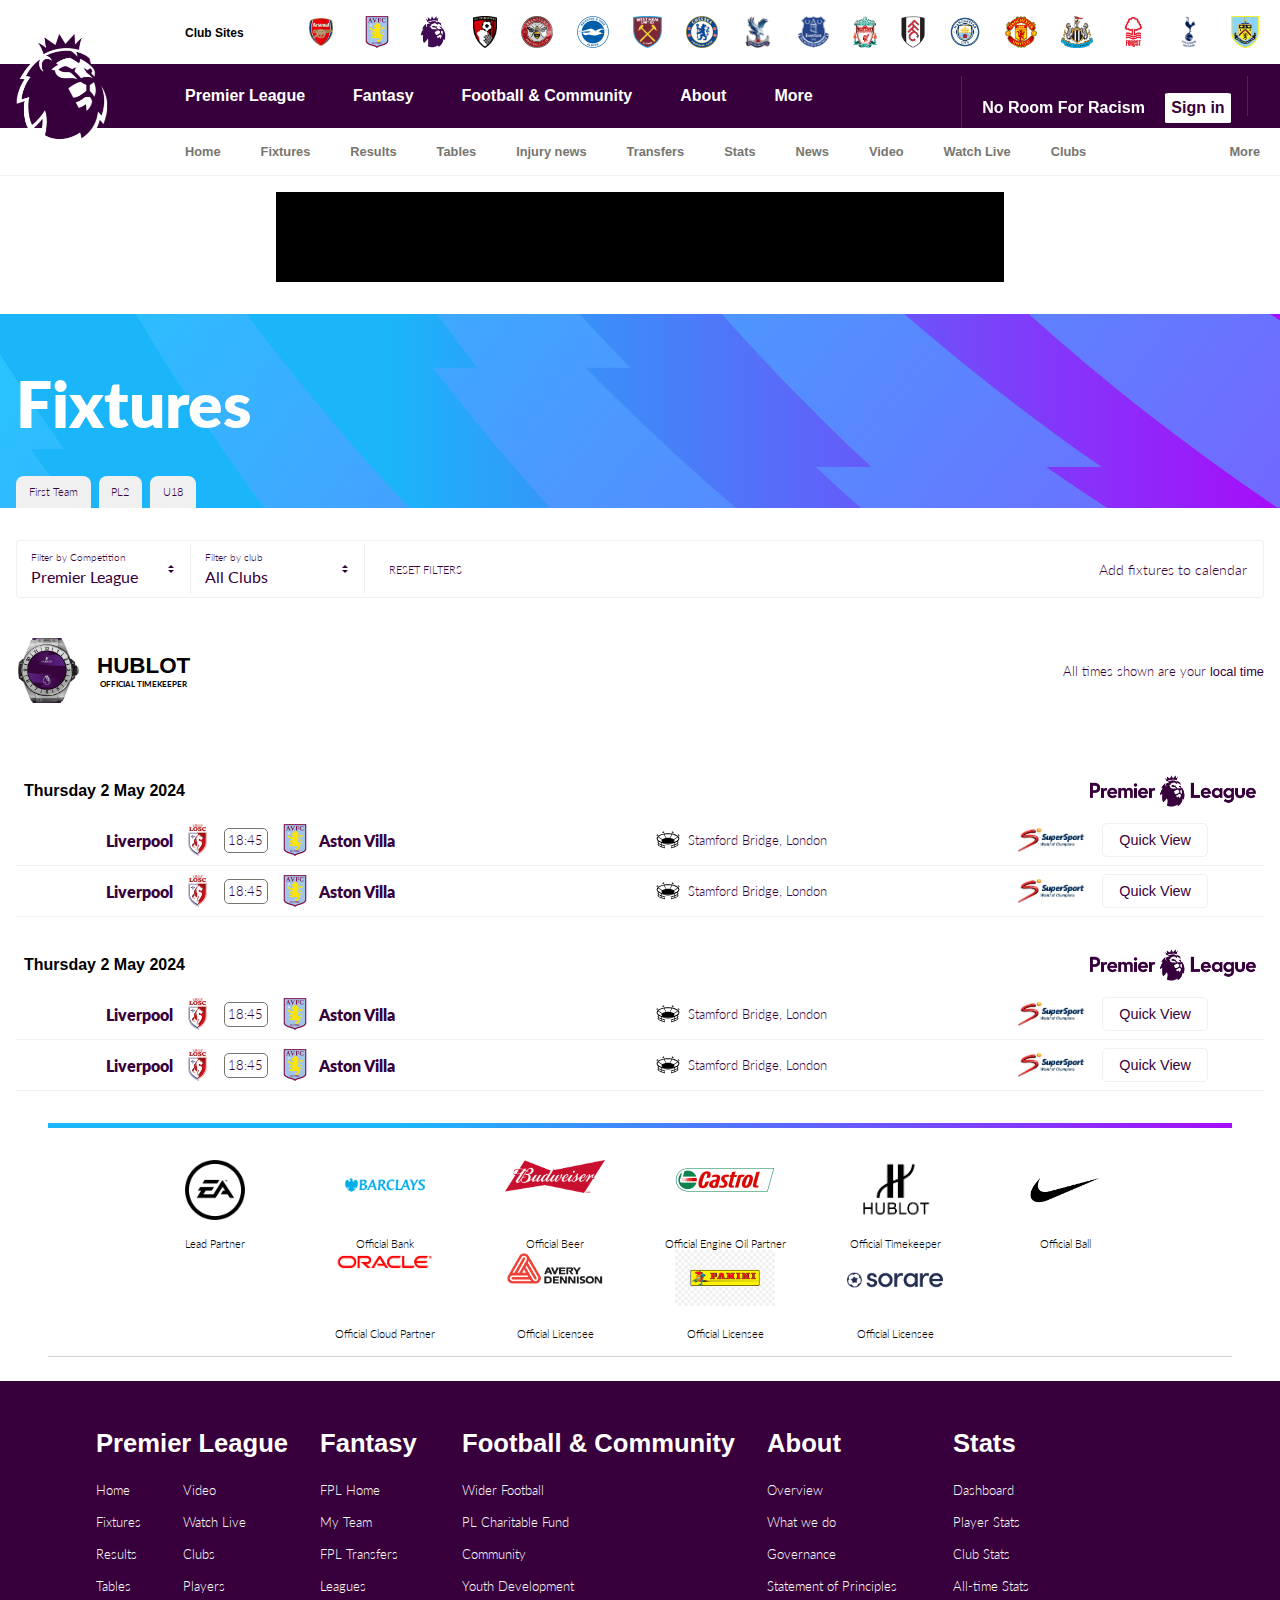
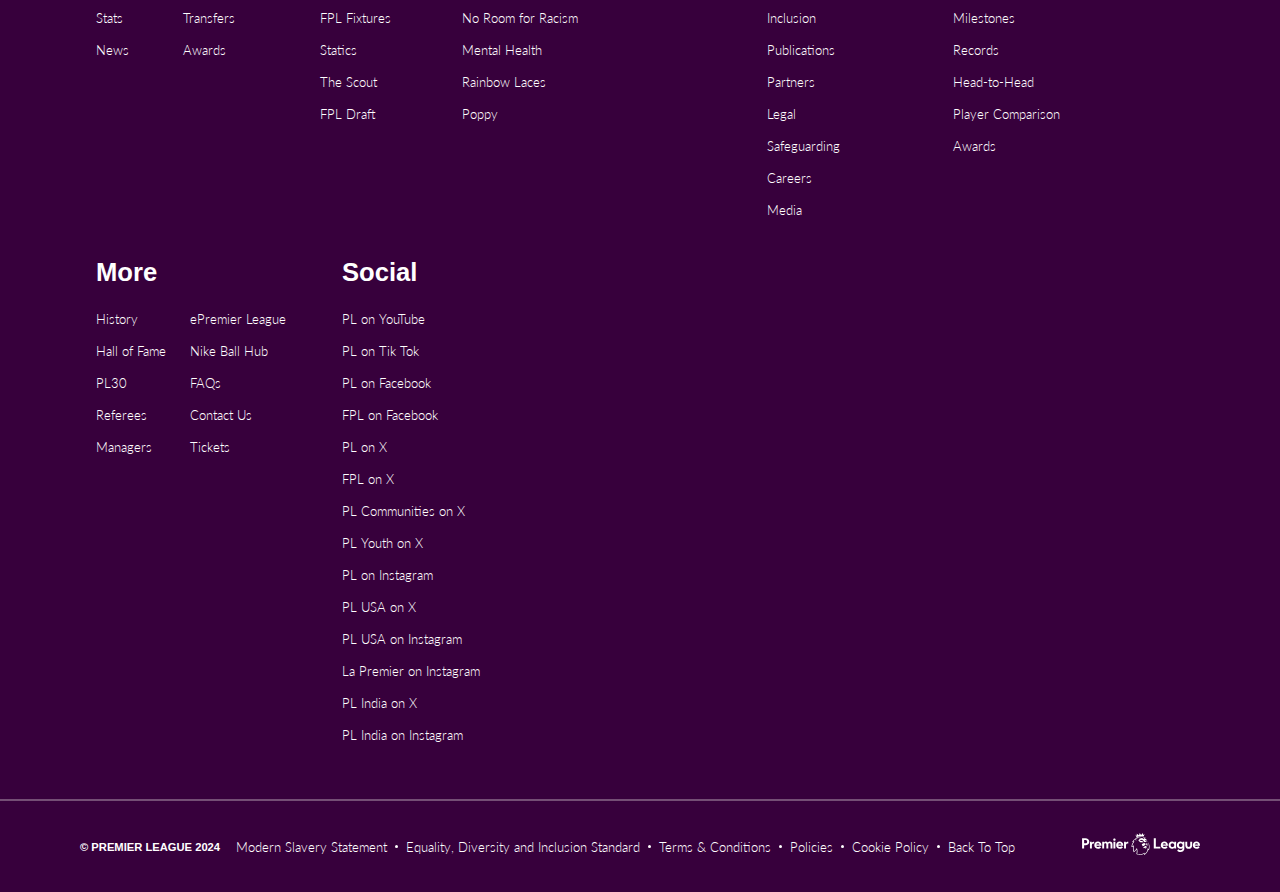
<file: fixtures.html>
<!DOCTYPE html>
<html lang="en">
<head>
    <meta charset="UTF-8">
    <meta name="viewport" content="width=device-width, initial-scale=1.0">
    <title>Document</title>
    <link rel="stylesheet" href="styles.css">
    <link rel="stylesheet" href="fixtures.css">
    <link rel="stylesheet" href="https://cdnjs.cloudflare.com/ajax/libs/font-awesome/6.5.2/css/all.min.css"
    integrity="sha512-SnH5WK+bZxgPHs44uWIX+LLJAJ9/2PkPKZ5QiAj6Ta86w+fsb2TkcmfRyVX3pBnMFcV7oQPJkl9QevSCWr3W6A=="
    crossorigin="anonymous" referrerpolicy="no-referrer" 
    />

    <link rel="preconnect" href="https://fonts.googleapis.com">
<link rel="preconnect" href="https://fonts.gstatic.com" crossorigin>
<link href="https://fonts.googleapis.com/css2?family=Roboto:ital,wght@0,100;0,300;0,400;0,500;0,700;0,900;1,100;1,300;1,400;1,500;1,700;1,900&display=swap" rel="stylesheet">

    <link rel="preconnect" href="https://fonts.googleapis.com">
<link rel="preconnect" href="https://fonts.gstatic.com" crossorigin>
<link href="https://fonts.googleapis.com/css2?family=Lato:ital,wght@0,100;0,300;0,400;0,700;0,900;1,100;1,300;1,400;1,700;1,900&display=swap" rel="stylesheet">
    <title>Premier League Football News, Fixtures, Scores & Results</title>
    <link rel="icon" href="images/logos/pngegg (3).png">
</head>
<body>
  
        <div class="logo-container">
            <h4 class="sites">Club Sites <i class="fa-solid fa-arrow-up-right-from-square"></i></h4>
            <div class="logos">
                <a class="logo-link" href="#"><div class="image-container"><img class="logo-img" src="images/logos/pngegg (1).png" alt="Arsenal"></div></a>
                <a class="logo-link" href="#"><div class="image-container"><img class="logo-img" src="images/logos/pngegg (2).png" alt="Arsenal"></div></a>
                <a class="logo-link" href="#"><div class="image-container"><img class="logo-img" src="images/logos/pngegg (3).png" alt="Arsenal"></div></a>
                <a class="logo-link" href="#"><div class="image-container"><img class="logo-img" src="images/logos/pngegg (4).png" alt="Arsenal"></div></a>
                <a class="logo-link" href="#"><div class="image-container"><img class="logo-img" src="images/logos/pngegg (5).png" alt="Arsenal"></div></a>
                <a class="logo-link" href="#"><div class="image-container"><img class="logo-img" src="images/logos/pngegg (6).png" alt="Arsenal"></div></a>
                <a class="logo-link" href="#"><div class="image-container"><img class="logo-img" src="images/logos/pngegg (7).png" alt="Arsenal"></div></a>
                <a class="logo-link" href="#"><div class="image-container"><img class="logo-img" src="images/logos/pngegg (8).png" alt="Arsenal"></div></a>
                <a class="logo-link" href="#"><div class="image-container"><img class="logo-img" src="images/logos/pngegg (9).png" alt="Arsenal"></div></a>
                <a class="logo-link" href="#"><div class="image-container"><img class="logo-img" src="images/logos/pngegg (10).png" alt="Arsenal"></div></a>
                <a class="logo-link" href="#"><div class="image-container"><img class="logo-img" src="images/logos/pngegg (11).png" alt="Arsenal"></div></a>
                <a class="logo-link" href="#"><div class="image-container"><img class="logo-img" src="images/logos/pngegg (12).png" alt="Arsenal"></div></a>
                <a class="logo-link" href="#"><div class="image-container"><img class="logo-img" src="images/logos/pngegg (13).png" alt="Arsenal"></div></a>
                <a class="logo-link" href="#"><div class="image-container"><img class="logo-img" src="images/logos/pngegg (14).png" alt="Arsenal"></div></a>
                <a class="logo-link" href="#"><div class="image-container"><img class="logo-img" src="images/logos/pngegg (15).png" alt="Arsenal"></div></a>
                <a class="logo-link" href="#"><div class="image-container"><img class="logo-img" src="images/logos/pngegg (16).png" alt="Arsenal"></div></a>
                <a class="logo-link" href="#"><div class="image-container"><img class="logo-img" src="images/logos/pngegg (17).png" alt="Arsenal"></div></a>
                <a class="logo-link" href="#"><div class="image-container"><img class="logo-img" src="images/logos/pngegg (18).png" alt="Arsenal"></div></a>
            </div>
        </div>
        <nav class="nav-sticky">
            <div class="nav-main">
                <img id="pr-logo" class="pr-logo" src="images/logos/pl-main-logo.png" alt="">
                <div class="logo-white-back"></div>
                <div class="nav-link-container">
                    <div class="nav-link">
                        <h2>Premier League <i class="fa-solid fa-caret-down"></i></h2>
                        <div class="drop-down">
                            <i class="fa-solid fa-caret-up caret"></i>
                            <ul class="menu-drop-down">
                                <a href="">
                                    <li>Home</li>
                                </a>
                                <a href="">
                                    <li>Fixtures</li>
                                </a>
                                <a href="">
                                    <li>Results</li>
                                </a>
                                <a href="">
                                    <li>Tables</li>
                                </a>
                                <a href="">
                                    <li>Injury News</li>
                                </a>
                                <a href="">
                                    <li>Transfers</li>
                                </a>
                                <a href="">
                                    <li>Stats</li>
                                </a>
                                <a href="">
                                    <li>News</li>
                                </a>
                                <a href="">
                                    <li>Video</li>
                                </a>
                                <a href="">
                                    <li>watch Live</li>
                                </a>
                                <a href="">
                                    <li>Clubs</li>
                                </a>
                                <a href="">
                                    <li>Players</li>
                                </a>
                                <a href="">
                                    <li>Awards</li>
                                </a>
                            </ul>
                        </div>
                    </div>
                    <div class="nav-link">
                        <h2>Fantasy <i class="fa-solid fa-caret-down"></i></h2>
                        <div class="drop-down">
                            <i class="fa-solid fa-caret-up caret"></i>
                            <ul class="menu-drop-down">
                                <a href="">
                                    <li>Fantasy</li>
                                </a>
                                <a href="">
                                    <li>Fantasy Challenge</li>
                                </a>
                                <a href="">
                                    <li>Fantasy Draft</li>
                                </a>             
                            </ul>
                        </div>
                    </div>
                    <div class="nav-link">
                        <h2>Football & Community <i class="fa-solid fa-caret-down"></i></h2>
                        <div class="drop-down">
                            <i class="fa-solid fa-caret-up caret"></i>
                            <ul class="menu-drop-down">
                                <a href="">
                                    <li>Wider Football</li>
                                </a>
                                <a href="">
                                    <li>Pl Charitable Fund</li>
                                </a>
                                <a href="">
                                    <li>Community</li>
                                </a>
                                <a href="">
                                    <li>Youth Development</li>
                                </a> 
                                <a href="">
                                    <li>No Room For Racism</li>
                                </a> 
                                <a href="">
                                    <li>Mental Health</li>
                                </a>
                                <a href="">
                                    <li>Rainbow Laces</li>
                                </a> 
                                <a href="">
                                    <li>Poppy</li>
                                </a> 
                                <a href="">
                                    <li>More than a game</li>
                                </a> 
        
                            </ul>
                        </div>
                    </div>
                    <div class="nav-link">
                        <h2>About <i class="fa-solid fa-caret-down"></i></h2>
                        <div class="drop-down">
                            <i class="fa-solid fa-caret-up caret"></i>
                            <ul class="menu-drop-down">
                                <a href="">
                                    <li>Overview</li>
                                </a>
                                <a href="">
                                    <li>What we do</li>
                                </a>
                                <a href="">
                                    <li>Governance</li>
                                </a>
                                <a href="">
                                    <li>Statement of Principles</li>
                                </a> 
                                <a href="">
                                    <li>Inclusion</li>
                                </a> 
                                <a href="">
                                    <li>Publications</li>
                                </a>
                                <a href="">
                                    <li>Partners</li>
                                </a> 
                                <a href="">
                                    <li>Legal</li>
                                </a> 
                                <a href="">
                                    <li>Safeguarding</li>
                                </a> 
                                <a href="">
                                    <li>Careers</li>
                                </a> 
                                <a href="">
                                    <li>Media</li>
                                </a>  
                                <a href="">
                                    <li>Gender Pay Gap Report</li>
                                </a>   
                            </ul>
                        </div>
                    </div>
                    <div class="nav-link">
                        <h2>More <i class="fa-solid fa-caret-down"></i></h2>
                        <div class="drop-down">
                            <i class="fa-solid fa-caret-up caret"></i>
                            <ul class="menu-drop-down">
                                <a href="">
                                    <li>History</li>
                                </a>
                                <a href="">
                                    <li>Hall of Fame</li>
                                </a>
                                <a href="">
                                    <li>PL30</li>
                                </a>
                                <a href="">
                                    <li>Refrees</li>
                                </a> 
                                <a href="">
                                    <li>Managers</li>
                                </a> 
                                <a href="">
                                    <li>Man of the Match</li>
                                </a>
                                <a href="">
                                    <li>ePremier League</li>
                                </a> 
                                <a href="">
                                    <li>Nike Ball Hub</li>
                                </a> 
                                <a href="">
                                    <li>FAQs</li>
                                </a> 
                                <a href="">
                                    <li>Contact Us</li>
                                </a> 
                                <a href="">
                                    <li>Tickets</li>
                                </a>  
                                <a href="">
                                    <li>Summer Series</li>
                                </a>   
                                <a href="">
                                    <li>Mornings Live</li>
                                </a> 
                            </ul>
                        </div>
                    </div>
                </div>
                <div class="nav-main-right">
                    <div class="login-container">
                        <div class="nav-link">
                            <h2>No Room For Racism</h2>
                        </div>
                        <a class="login-link" href="#"><button class="btn-login"><h2>Sign in</h2></button></a>
                    </div>
                    <div class="search-icon">
                        <i class="fa-solid fa-magnifying-glass icon"></i>
                    </div>
                    <div class="hamburger-menu">
                        <a href="">
                            <i class="fa-solid fa-bars"></i>
                        </a>
                    </div>
                </div>
            </div>
            <ul class="ul-nav">
                <li>
                    <a href="#"><h4>Home</h4></a>
                    <div class="nav-bottom-bar visible"></div>
                </li>
                <li>
                    <a href="#"><h4>Fixtures</h4></a>
                    <div class="nav-bottom-bar"></div>
                </li>
                <li>
                    <a href="#"><h4>Results</h4></a>
                    <div class="nav-bottom-bar"></div>
                </li>
                <li>
                    <a href="#"><h4>Tables</h4></a>
                    <div class="nav-bottom-bar"></div>
                </li>
                <li>
                    <a href="#"><h4>Injury news</h4></a>
                    <div class="nav-bottom-bar"></div>
                </li>
                <li>
                    <a href="#"><h4>Transfers</h4></a>
                    <div class="nav-bottom-bar"></div>
                </li>
                <li>
                    <a href="#"><h4>Stats</h4></a>
                    <div class="nav-bottom-bar"></div>
                </li>
                <li>
                    <a href="#"><h4>News</h4></a>
                    <div class="nav-bottom-bar"></div>
                </li>
                <li>
                    <a href="#"><h4>Video</h4></a>
                    <div class="nav-bottom-bar"></div>
                </li>
                <li>
                    <a href="#"><h4>Watch Live</h4></a>
                    <div class="nav-bottom-bar"></div>
                </li>
                <li>
                    <a href="#"><h4>Clubs</h4></a>
                    <div class="nav-bottom-bar"></div>
                </li>
                <li>
                    <a href="#"><h4>Players</h4></a>
                    <div class="nav-bottom-bar"></div>
                </li>
                <li>
                    <a href="#"><h4>Awards</h4></a>
                    <div class="nav-bottom-bar"></div>
                </li>
                <li class="more-toggle">
                    <a href="#"><h4>More</h4></a>
                </li>
            </ul>
        </nav>
        <div class="latest-match">
            <ul>
                <li>
                    <a href="">Latest</a>
                </li>
                <li>
                    <a href="">Matches</a>
                </li>
            </ul>
        </div>
        <main >
            <section class="ads">
                <div class="google-ads">

                </div>
            </section>
            <section class="fixtures-header">
                <ul class="fixtures-ul">
                    <h1>Fixtures</h1>
                    <a href="">
                        <li>First Team</li>
                    </a>
                    <a href="">
                        <li>PL2</li>
                    </a>
                    <a href="">
                        <li>U18</li>
                    </a>
                </ul>
            </section>

            <div class="fixtures-contents">
                <section class="page-filters">
                    <div class="comp-filter filter">
                        <span>Filter by Competition</span>
                        <p>Premier League</p>
                        <svg xmlns="http://www.w3.org/2000/svg" width="6" height="11" viewBox="0 0 6 11" fill="none">
                            <path fill-rule="evenodd" clip-rule="evenodd" d="M3 9.5L6 6.5H0L3 9.5Z"/>
                            <path fill-rule="evenodd" clip-rule="evenodd" d="M3 1.5L0 4.5L6 4.5L3 1.5Z" />
                        </svg>
                        <ul>
                            <a href="">
                                <li>All competitions</li>
                            </a>
                            <a href="">
                                <li>Premier League</li>
                            </a>
                            <a href="">
                                <li>Summer Series</li>
                            </a>
                            <a href="">
                                <li>FA Cup</li>
                            </a>
                            <a href="">
                                <li>EFL Cup</li>
                            </a>
                            <a href="">
                                <li>UEFA Champions League</li>
                            </a>
                            <a href="">
                                <li>UEFA Europa League</li>
                            </a>
                            <a href="">
                                <li>UEFA Europa Conference League</li>
                            </a>
                        </ul>
                    </div>
                    <div class="club-filter filter">
                        <span>Filter by club</span>
                        <p>All Clubs</p>
                        <svg xmlns="http://www.w3.org/2000/svg" width="6" height="11" viewBox="0 0 6 11" fill="none">
                            <path fill-rule="evenodd" clip-rule="evenodd" d="M3 9.5L6 6.5H0L3 9.5Z"/>
                            <path fill-rule="evenodd" clip-rule="evenodd" d="M3 1.5L0 4.5L6 4.5L3 1.5Z"/>
                        </svg>
                        <ul>
                            <a href="">
                                <li>All Clubs</li>
                            </a>
                            <a href="">
                                <li>Arsenal</li>
                            </a>
                            <a href="">
                                <li>Aston Villa</li>
                            </a>
                            <a href="">
                                <li>Bournemouth</li>
                            </a>
                            <a href="">
                                <li>Brentford</li>
                            </a>
                            <a href="">
                                <li>Brighton & Hove Albion</li>
                            </a>
                            <a href="">
                                <li>Burnley</li>
                            </a>
                            <a href="">
                                <li>Chelsea</li>
                            </a>
                            <a href="">
                                <li>Crystal Palace</li>
                            </a>
                        </ul>
                    </div>
                    <div class="reset-filter">
                        <i class="fa-solid fa-arrow-rotate-left"></i>
                        <p>RESET FILTERS</p>
                    </div>
             
                    <div class="fixture-calendar">
    
                            <i class="fa-regular fa-calendar-plus"></i>
                            <p>Add fixtures to calendar</p>
                    </div>
                </section>
                <section class="hublot-ad">
                    <div class="global-link">
                        <img src="images/fixtures/watch.png" alt="">
                        <div class="timekeeper">
                            <h3>HUBLOT</h3>
                            <P>OFFICIAL TIMEKEEPER</P>
                        </div>
                    </div>
                    <div class="local-link">
                        <p>All times shown are your <strong>local time</strong></p>
                    </div>
                </section>
                <section class=".fixtures-container-all">
                    <div class="fixtures-day">
                        <div class="date-container">
                            <h3>Thursday 2 May 2024</h3>
                            <img src="images/fixtures/competition_1.png" alt="">
                        </div>
                        <div class="fixture-match-container">
                            <div class="match">
                                <div class="team">
                                    <p>Liverpool</p>
                                    <img src="images/logos/pngegg (25).png" alt="">
                                </div>
                                <div class="time"><p>18:45</p></div>
                                <div class="team">
                                    <img src="images/logos/pngegg (2).png" alt="">
                                    <p>Aston Villa</p>
                                </div>
                            </div>
                            <div class="venue-container">
                                <svg xmlns="http://www.w3.org/2000/svg" xmlns:xlink="http://www.w3.org/1999/xlink" fill="#000000" version="1.1" id="Capa_1" viewBox="0 0 415.506 415.506" xml:space="preserve">
                                    <path d="M383.272,110.52l0.002-0.646l-3.484-0.011l-0.086,27.448c-8.281-6.856-17.703-12.51-26.766-17.017  c-23.309-11.592-48.772-18.684-74.508-23.022l0.041-13.047c12.619-10.885,23.938,5.021,32.303-10.692  c-19.652,0.258-15.338-11.771-32.234-10.734l0.002-0.646l-3.484-0.011l-0.109,34.548c-6.285-0.999-12.58-1.838-18.861-2.541  c-35.063-3.924-70.861-3.619-105.82,1.212c-3.229,0.446-6.465,0.94-9.705,1.463l-0.109-34.682l-3.484,0.011l0.002,0.646  c-16.897-1.037-12.582,10.993-32.234,10.734c8.363,15.713,19.684-0.193,32.301,10.692l0.043,13.168  c-29.039,4.941-58.164,13.233-83.584,28.047c-5.867,3.419-11.984,7.537-17.688,12.285l-0.088-27.863l-3.484,0.011l0.002,0.646  C15.338,109.481,19.654,121.512,0,121.254c8.367,15.712,19.685-0.192,32.303,10.693l0.029,8.801  c-12.324,11.22-21.863,25.568-21.074,42.402c0.912,19.49,12.287,34.646,26.885,46.248v27.828c-5.445-4.65-9.631-9.446-12.393-13.967  c-1.525-2.488-2.686-4.849-3.545-6.978c-0.828-2.137-1.412-4.026-1.752-5.592c-0.346-1.563-0.578-2.787-0.672-3.617  c-0.111-0.833-0.168-1.263-0.168-1.263s-0.033,0.433-0.096,1.271c-0.072,0.841-0.129,2.098-0.059,3.742  c0.156,3.262,0.719,8.221,3.197,14.016c1.211,2.896,2.832,6.002,4.924,9.176c2.078,3.184,4.682,6.381,7.674,9.584  c0.918,0.976,1.891,1.945,2.889,2.91v25.319c-5.445-4.65-9.631-9.445-12.393-13.966c-1.525-2.488-2.686-4.849-3.545-6.978  c-0.828-2.136-1.412-4.026-1.752-5.592c-0.346-1.563-0.578-2.788-0.672-3.617c-0.111-0.833-0.168-1.263-0.168-1.263  s-0.033,0.433-0.096,1.271c-0.072,0.841-0.129,2.098-0.059,3.742c0.156,3.262,0.719,8.22,3.199,14.016  c1.211,2.895,2.832,6.001,4.924,9.176c2.078,3.184,4.682,6.38,7.674,9.583c0.918,0.975,1.889,1.943,2.887,2.908l0.74,0.701  c5.4,5.107,11.889,10.04,19.26,14.613c4.549,2.825,9.438,5.5,14.594,8.053c5.16,2.543,10.615,4.894,16.285,7.137  c11.363,4.416,23.65,8.211,36.555,11.218c6.445,1.538,13.053,2.835,19.764,3.979c0.332,0.057,0.666,0.107,0.998,0.163l1.918,6.39  l4.053-1.216l4.051-1.216l-14.377-47.884c44.209-11.229,87.334-11.229,131.541,0l-14.377,47.883l4.053,1.217l4.051,1.217  l1.918-6.389c0.332-0.056,0.668-0.107,0.998-0.164c6.713-1.144,13.32-2.442,19.766-3.979c12.902-3.007,25.191-6.802,36.555-11.218  c5.668-2.243,11.125-4.594,16.285-7.137c5.154-2.553,10.045-5.228,14.592-8.053c7.371-4.573,13.859-9.506,19.262-14.613l0.74-0.701  c0.998-0.964,1.969-1.933,2.885-2.908c6.031-6.369,10.244-12.928,12.615-18.751c2.439-5.813,3.068-10.751,3.188-14.023  c0.063-1.648,0.012-2.912-0.063-3.743c-0.063-0.838-0.096-1.271-0.096-1.271s-0.059,0.43-0.17,1.263  c-0.096,0.84-0.322,2.057-0.676,3.616c-0.348,1.564-0.939,3.451-1.758,5.59c-0.846,2.132-2.012,4.492-3.551,6.972  c-1.555,2.471-3.467,5.074-5.824,7.667c-1.926,2.099-4.109,4.223-6.551,6.309v-25.321c0.998-0.965,1.971-1.934,2.887-2.91  c6.029-6.369,10.244-12.929,12.613-18.752c2.439-5.813,3.068-10.751,3.188-14.023c0.063-1.648,0.012-2.913-0.063-3.743  c-0.063-0.838-0.096-1.271-0.096-1.271s-0.059,0.43-0.17,1.263c-0.096,0.84-0.322,2.057-0.676,3.616  c-0.348,1.565-0.939,3.451-1.756,5.59c-0.846,2.132-2.012,4.492-3.551,6.972c-1.557,2.471-3.467,5.074-5.824,7.667  c-1.926,2.1-4.111,4.224-6.553,6.31V229.77c14.756-11.677,26.125-26.96,27.268-46.711c-0.061-17.35-9.113-31.51-21.455-42.729  l0.025-8.384c12.619-10.885,23.938,5.019,32.303-10.693C395.852,121.512,400.168,109.481,383.272,110.52z M280.027,114.548  c16.605,3.143,32.943,7.585,48.641,13.701c14,5.455,31.211,13.355,43.342,24.885l-66.66,41.398  c-13.203-10.172-34.381-18.08-59.785-22.076L280.027,114.548z M229.93,108.653c13.213,0.727,26.494,2.042,39.658,4.104  l-34.686,58.282c-8.693-0.95-17.787-1.458-27.148-1.458c-9.363,0-18.455,0.507-27.15,1.458l-34.693-58.297  C173.648,108.351,201.9,107.111,229.93,108.653z M55.637,143.732c23.703-15.661,52.072-24.007,79.842-29.186l34.463,57.909  c-25.404,3.997-46.582,11.904-59.785,22.076l-66.695-41.421C47.25,149.625,51.412,146.522,55.637,143.732z M85.145,316.543  c-7.936-2.711-15.35-5.71-22.109-8.982c-4.535-2.154-8.732-4.49-12.617-6.872c-0.814-0.498-1.605-1.004-2.389-1.513v-24.268  c3.15,2.375,6.525,4.688,10.111,6.914c4.549,2.825,9.439,5.5,14.594,8.053c3.973,1.958,8.123,3.801,12.41,5.569V316.543z   M85.145,281.943c-7.936-2.711-15.352-5.711-22.111-8.983c-4.535-2.154-8.73-4.49-12.615-6.872  c-0.816-0.497-1.605-1.004-2.389-1.513v-28.113c3.461,2.231,7,4.297,10.545,6.205c8.537,4.595,17.439,8.505,26.57,11.873V281.943z   M76.422,232.545c-13.803-6.317-27.742-14.164-37.881-25.706c-4.895-5.57-11.996-16.036-10.539-24.222  c0.709-3.98,1.832-10.702,4.355-15.745c1.236-2.247,2.668-4.369,4.242-6.385l66.076,41.036c-4.676,5.438-7.244,11.331-7.244,17.49  c0,9.679,6.328,18.706,17.252,26.33C100.236,242.043,88.055,237.868,76.422,232.545z M128.746,327.655  c-11.809-2.156-23.133-4.828-33.715-7.97v-20.436c9.649,3.467,19.881,6.496,30.543,8.981c3.219,0.768,6.479,1.476,9.771,2.135  l5.803,19.328C136.967,329.063,132.828,328.379,128.746,327.655z M320.477,319.685c-10.582,3.143-21.906,5.814-33.717,7.97  c-4.08,0.724-8.221,1.408-12.402,2.039l5.803-19.328c3.293-0.659,6.553-1.367,9.772-2.135c10.664-2.485,20.896-5.515,30.545-8.981  V319.685z M320.477,285.085c-10.582,3.142-21.906,5.814-33.715,7.97c-3.631,0.644-7.309,1.256-11.021,1.828  c-45.701-11.633-90.273-11.633-135.975,0c-3.711-0.572-7.389-1.184-11.02-1.828c-11.811-2.155-23.133-4.828-33.715-7.97v-27.131  c20.076,6.438,41.053,10.423,61.723,12.957c34.283,4.202,69.221,4.148,103.496-0.104c20.242-2.512,40.645-6.456,60.227-12.713  V285.085z M367.478,299.177c-0.783,0.509-1.574,1.015-2.391,1.513c-3.885,2.382-8.08,4.717-12.615,6.872  c-6.76,3.271-14.176,6.27-22.109,8.982v-21.099c4.285-1.769,8.438-3.611,12.41-5.569c5.154-2.552,10.045-5.228,14.592-8.053  c3.588-2.226,6.963-4.54,10.113-6.914V299.177z M367.478,264.575c-0.783,0.509-1.574,1.016-2.389,1.513  c-3.885,2.382-8.08,4.717-12.615,6.872c-6.76,3.272-14.176,6.272-22.111,8.983V254.69c8.365-3.068,16.555-6.584,24.469-10.653  c4.268-2.193,8.52-4.607,12.646-7.247V264.575z M387.141,182.557c-0.145,15.047-13.639,29.256-26.842,38.099  c-17.16,11.493-36.879,19.13-57.113,24.43c10.701-7.569,16.889-16.503,16.889-26.074c0-6.158-2.566-12.052-7.242-17.49  l65.863-40.903C383.428,166.971,386.568,174.235,387.141,182.557z"/>
                                    </svg>
                                <p>Stamford Bridge, London</p>
                            </div>
                            <div class="fixture-end-container">
                                <img src="images/fixtures/Supersport2012.jpg" alt="">
                                <button>Quick View</button>
                            </div>
                            <div class="match-external-link">
                                <i class="fa-solid fa-arrow-right-long"></i>
                            </div>

                        </div>
                        <div class="fixture-match-container">
                            <div class="match">
                                <div class="team">
                                    <p>Liverpool</p>
                                    <img src="images/logos/pngegg (25).png" alt="">
                                </div>
                                <div class="time"><p>18:45</p></div>
                                <div class="team">
                                    <img src="images/logos/pngegg (2).png" alt="">
                                    <p>Aston Villa</p>
                                </div>
                            </div>
                            <div class="venue-container">
                                <svg xmlns="http://www.w3.org/2000/svg" xmlns:xlink="http://www.w3.org/1999/xlink" fill="#000000" version="1.1" id="Capa_1" viewBox="0 0 415.506 415.506" xml:space="preserve">
                                    <path d="M383.272,110.52l0.002-0.646l-3.484-0.011l-0.086,27.448c-8.281-6.856-17.703-12.51-26.766-17.017  c-23.309-11.592-48.772-18.684-74.508-23.022l0.041-13.047c12.619-10.885,23.938,5.021,32.303-10.692  c-19.652,0.258-15.338-11.771-32.234-10.734l0.002-0.646l-3.484-0.011l-0.109,34.548c-6.285-0.999-12.58-1.838-18.861-2.541  c-35.063-3.924-70.861-3.619-105.82,1.212c-3.229,0.446-6.465,0.94-9.705,1.463l-0.109-34.682l-3.484,0.011l0.002,0.646  c-16.897-1.037-12.582,10.993-32.234,10.734c8.363,15.713,19.684-0.193,32.301,10.692l0.043,13.168  c-29.039,4.941-58.164,13.233-83.584,28.047c-5.867,3.419-11.984,7.537-17.688,12.285l-0.088-27.863l-3.484,0.011l0.002,0.646  C15.338,109.481,19.654,121.512,0,121.254c8.367,15.712,19.685-0.192,32.303,10.693l0.029,8.801  c-12.324,11.22-21.863,25.568-21.074,42.402c0.912,19.49,12.287,34.646,26.885,46.248v27.828c-5.445-4.65-9.631-9.446-12.393-13.967  c-1.525-2.488-2.686-4.849-3.545-6.978c-0.828-2.137-1.412-4.026-1.752-5.592c-0.346-1.563-0.578-2.787-0.672-3.617  c-0.111-0.833-0.168-1.263-0.168-1.263s-0.033,0.433-0.096,1.271c-0.072,0.841-0.129,2.098-0.059,3.742  c0.156,3.262,0.719,8.221,3.197,14.016c1.211,2.896,2.832,6.002,4.924,9.176c2.078,3.184,4.682,6.381,7.674,9.584  c0.918,0.976,1.891,1.945,2.889,2.91v25.319c-5.445-4.65-9.631-9.445-12.393-13.966c-1.525-2.488-2.686-4.849-3.545-6.978  c-0.828-2.136-1.412-4.026-1.752-5.592c-0.346-1.563-0.578-2.788-0.672-3.617c-0.111-0.833-0.168-1.263-0.168-1.263  s-0.033,0.433-0.096,1.271c-0.072,0.841-0.129,2.098-0.059,3.742c0.156,3.262,0.719,8.22,3.199,14.016  c1.211,2.895,2.832,6.001,4.924,9.176c2.078,3.184,4.682,6.38,7.674,9.583c0.918,0.975,1.889,1.943,2.887,2.908l0.74,0.701  c5.4,5.107,11.889,10.04,19.26,14.613c4.549,2.825,9.438,5.5,14.594,8.053c5.16,2.543,10.615,4.894,16.285,7.137  c11.363,4.416,23.65,8.211,36.555,11.218c6.445,1.538,13.053,2.835,19.764,3.979c0.332,0.057,0.666,0.107,0.998,0.163l1.918,6.39  l4.053-1.216l4.051-1.216l-14.377-47.884c44.209-11.229,87.334-11.229,131.541,0l-14.377,47.883l4.053,1.217l4.051,1.217  l1.918-6.389c0.332-0.056,0.668-0.107,0.998-0.164c6.713-1.144,13.32-2.442,19.766-3.979c12.902-3.007,25.191-6.802,36.555-11.218  c5.668-2.243,11.125-4.594,16.285-7.137c5.154-2.553,10.045-5.228,14.592-8.053c7.371-4.573,13.859-9.506,19.262-14.613l0.74-0.701  c0.998-0.964,1.969-1.933,2.885-2.908c6.031-6.369,10.244-12.928,12.615-18.751c2.439-5.813,3.068-10.751,3.188-14.023  c0.063-1.648,0.012-2.912-0.063-3.743c-0.063-0.838-0.096-1.271-0.096-1.271s-0.059,0.43-0.17,1.263  c-0.096,0.84-0.322,2.057-0.676,3.616c-0.348,1.564-0.939,3.451-1.758,5.59c-0.846,2.132-2.012,4.492-3.551,6.972  c-1.555,2.471-3.467,5.074-5.824,7.667c-1.926,2.099-4.109,4.223-6.551,6.309v-25.321c0.998-0.965,1.971-1.934,2.887-2.91  c6.029-6.369,10.244-12.929,12.613-18.752c2.439-5.813,3.068-10.751,3.188-14.023c0.063-1.648,0.012-2.913-0.063-3.743  c-0.063-0.838-0.096-1.271-0.096-1.271s-0.059,0.43-0.17,1.263c-0.096,0.84-0.322,2.057-0.676,3.616  c-0.348,1.565-0.939,3.451-1.756,5.59c-0.846,2.132-2.012,4.492-3.551,6.972c-1.557,2.471-3.467,5.074-5.824,7.667  c-1.926,2.1-4.111,4.224-6.553,6.31V229.77c14.756-11.677,26.125-26.96,27.268-46.711c-0.061-17.35-9.113-31.51-21.455-42.729  l0.025-8.384c12.619-10.885,23.938,5.019,32.303-10.693C395.852,121.512,400.168,109.481,383.272,110.52z M280.027,114.548  c16.605,3.143,32.943,7.585,48.641,13.701c14,5.455,31.211,13.355,43.342,24.885l-66.66,41.398  c-13.203-10.172-34.381-18.08-59.785-22.076L280.027,114.548z M229.93,108.653c13.213,0.727,26.494,2.042,39.658,4.104  l-34.686,58.282c-8.693-0.95-17.787-1.458-27.148-1.458c-9.363,0-18.455,0.507-27.15,1.458l-34.693-58.297  C173.648,108.351,201.9,107.111,229.93,108.653z M55.637,143.732c23.703-15.661,52.072-24.007,79.842-29.186l34.463,57.909  c-25.404,3.997-46.582,11.904-59.785,22.076l-66.695-41.421C47.25,149.625,51.412,146.522,55.637,143.732z M85.145,316.543  c-7.936-2.711-15.35-5.71-22.109-8.982c-4.535-2.154-8.732-4.49-12.617-6.872c-0.814-0.498-1.605-1.004-2.389-1.513v-24.268  c3.15,2.375,6.525,4.688,10.111,6.914c4.549,2.825,9.439,5.5,14.594,8.053c3.973,1.958,8.123,3.801,12.41,5.569V316.543z   M85.145,281.943c-7.936-2.711-15.352-5.711-22.111-8.983c-4.535-2.154-8.73-4.49-12.615-6.872  c-0.816-0.497-1.605-1.004-2.389-1.513v-28.113c3.461,2.231,7,4.297,10.545,6.205c8.537,4.595,17.439,8.505,26.57,11.873V281.943z   M76.422,232.545c-13.803-6.317-27.742-14.164-37.881-25.706c-4.895-5.57-11.996-16.036-10.539-24.222  c0.709-3.98,1.832-10.702,4.355-15.745c1.236-2.247,2.668-4.369,4.242-6.385l66.076,41.036c-4.676,5.438-7.244,11.331-7.244,17.49  c0,9.679,6.328,18.706,17.252,26.33C100.236,242.043,88.055,237.868,76.422,232.545z M128.746,327.655  c-11.809-2.156-23.133-4.828-33.715-7.97v-20.436c9.649,3.467,19.881,6.496,30.543,8.981c3.219,0.768,6.479,1.476,9.771,2.135  l5.803,19.328C136.967,329.063,132.828,328.379,128.746,327.655z M320.477,319.685c-10.582,3.143-21.906,5.814-33.717,7.97  c-4.08,0.724-8.221,1.408-12.402,2.039l5.803-19.328c3.293-0.659,6.553-1.367,9.772-2.135c10.664-2.485,20.896-5.515,30.545-8.981  V319.685z M320.477,285.085c-10.582,3.142-21.906,5.814-33.715,7.97c-3.631,0.644-7.309,1.256-11.021,1.828  c-45.701-11.633-90.273-11.633-135.975,0c-3.711-0.572-7.389-1.184-11.02-1.828c-11.811-2.155-23.133-4.828-33.715-7.97v-27.131  c20.076,6.438,41.053,10.423,61.723,12.957c34.283,4.202,69.221,4.148,103.496-0.104c20.242-2.512,40.645-6.456,60.227-12.713  V285.085z M367.478,299.177c-0.783,0.509-1.574,1.015-2.391,1.513c-3.885,2.382-8.08,4.717-12.615,6.872  c-6.76,3.271-14.176,6.27-22.109,8.982v-21.099c4.285-1.769,8.438-3.611,12.41-5.569c5.154-2.552,10.045-5.228,14.592-8.053  c3.588-2.226,6.963-4.54,10.113-6.914V299.177z M367.478,264.575c-0.783,0.509-1.574,1.016-2.389,1.513  c-3.885,2.382-8.08,4.717-12.615,6.872c-6.76,3.272-14.176,6.272-22.111,8.983V254.69c8.365-3.068,16.555-6.584,24.469-10.653  c4.268-2.193,8.52-4.607,12.646-7.247V264.575z M387.141,182.557c-0.145,15.047-13.639,29.256-26.842,38.099  c-17.16,11.493-36.879,19.13-57.113,24.43c10.701-7.569,16.889-16.503,16.889-26.074c0-6.158-2.566-12.052-7.242-17.49  l65.863-40.903C383.428,166.971,386.568,174.235,387.141,182.557z"/>
                                    </svg>
                                <p>Stamford Bridge, London</p>
                            </div>
                            <div class="fixture-end-container">
                                <img src="images/fixtures/Supersport2012.jpg" alt="">
                                <button>Quick View</button>
                            </div>
                            <div class="match-external-link">
                                <i class="fa-solid fa-arrow-right-long"></i>
                            </div>

                        </div>
                    </div>
                    <div class="fixtures-day">
                        <div class="date-container">
                            <h3>Thursday 2 May 2024</h3>
                            <img src="images/fixtures/competition_1.png" alt="">
                        </div>
                        <div class="fixture-match-container">
                            <div class="match">
                                <div class="team">
                                    <p>Liverpool</p>
                                    <img src="images/logos/pngegg (25).png" alt="">
                                </div>
                                <div class="time"><p>18:45</p></div>
                                <div class="team">
                                    <img src="images/logos/pngegg (2).png" alt="">
                                    <p>Aston Villa</p>
                                </div>
                            </div>
                            <div class="venue-container">
                                <svg xmlns="http://www.w3.org/2000/svg" xmlns:xlink="http://www.w3.org/1999/xlink" fill="#000000" version="1.1" id="Capa_1" viewBox="0 0 415.506 415.506" xml:space="preserve">
                                    <path d="M383.272,110.52l0.002-0.646l-3.484-0.011l-0.086,27.448c-8.281-6.856-17.703-12.51-26.766-17.017  c-23.309-11.592-48.772-18.684-74.508-23.022l0.041-13.047c12.619-10.885,23.938,5.021,32.303-10.692  c-19.652,0.258-15.338-11.771-32.234-10.734l0.002-0.646l-3.484-0.011l-0.109,34.548c-6.285-0.999-12.58-1.838-18.861-2.541  c-35.063-3.924-70.861-3.619-105.82,1.212c-3.229,0.446-6.465,0.94-9.705,1.463l-0.109-34.682l-3.484,0.011l0.002,0.646  c-16.897-1.037-12.582,10.993-32.234,10.734c8.363,15.713,19.684-0.193,32.301,10.692l0.043,13.168  c-29.039,4.941-58.164,13.233-83.584,28.047c-5.867,3.419-11.984,7.537-17.688,12.285l-0.088-27.863l-3.484,0.011l0.002,0.646  C15.338,109.481,19.654,121.512,0,121.254c8.367,15.712,19.685-0.192,32.303,10.693l0.029,8.801  c-12.324,11.22-21.863,25.568-21.074,42.402c0.912,19.49,12.287,34.646,26.885,46.248v27.828c-5.445-4.65-9.631-9.446-12.393-13.967  c-1.525-2.488-2.686-4.849-3.545-6.978c-0.828-2.137-1.412-4.026-1.752-5.592c-0.346-1.563-0.578-2.787-0.672-3.617  c-0.111-0.833-0.168-1.263-0.168-1.263s-0.033,0.433-0.096,1.271c-0.072,0.841-0.129,2.098-0.059,3.742  c0.156,3.262,0.719,8.221,3.197,14.016c1.211,2.896,2.832,6.002,4.924,9.176c2.078,3.184,4.682,6.381,7.674,9.584  c0.918,0.976,1.891,1.945,2.889,2.91v25.319c-5.445-4.65-9.631-9.445-12.393-13.966c-1.525-2.488-2.686-4.849-3.545-6.978  c-0.828-2.136-1.412-4.026-1.752-5.592c-0.346-1.563-0.578-2.788-0.672-3.617c-0.111-0.833-0.168-1.263-0.168-1.263  s-0.033,0.433-0.096,1.271c-0.072,0.841-0.129,2.098-0.059,3.742c0.156,3.262,0.719,8.22,3.199,14.016  c1.211,2.895,2.832,6.001,4.924,9.176c2.078,3.184,4.682,6.38,7.674,9.583c0.918,0.975,1.889,1.943,2.887,2.908l0.74,0.701  c5.4,5.107,11.889,10.04,19.26,14.613c4.549,2.825,9.438,5.5,14.594,8.053c5.16,2.543,10.615,4.894,16.285,7.137  c11.363,4.416,23.65,8.211,36.555,11.218c6.445,1.538,13.053,2.835,19.764,3.979c0.332,0.057,0.666,0.107,0.998,0.163l1.918,6.39  l4.053-1.216l4.051-1.216l-14.377-47.884c44.209-11.229,87.334-11.229,131.541,0l-14.377,47.883l4.053,1.217l4.051,1.217  l1.918-6.389c0.332-0.056,0.668-0.107,0.998-0.164c6.713-1.144,13.32-2.442,19.766-3.979c12.902-3.007,25.191-6.802,36.555-11.218  c5.668-2.243,11.125-4.594,16.285-7.137c5.154-2.553,10.045-5.228,14.592-8.053c7.371-4.573,13.859-9.506,19.262-14.613l0.74-0.701  c0.998-0.964,1.969-1.933,2.885-2.908c6.031-6.369,10.244-12.928,12.615-18.751c2.439-5.813,3.068-10.751,3.188-14.023  c0.063-1.648,0.012-2.912-0.063-3.743c-0.063-0.838-0.096-1.271-0.096-1.271s-0.059,0.43-0.17,1.263  c-0.096,0.84-0.322,2.057-0.676,3.616c-0.348,1.564-0.939,3.451-1.758,5.59c-0.846,2.132-2.012,4.492-3.551,6.972  c-1.555,2.471-3.467,5.074-5.824,7.667c-1.926,2.099-4.109,4.223-6.551,6.309v-25.321c0.998-0.965,1.971-1.934,2.887-2.91  c6.029-6.369,10.244-12.929,12.613-18.752c2.439-5.813,3.068-10.751,3.188-14.023c0.063-1.648,0.012-2.913-0.063-3.743  c-0.063-0.838-0.096-1.271-0.096-1.271s-0.059,0.43-0.17,1.263c-0.096,0.84-0.322,2.057-0.676,3.616  c-0.348,1.565-0.939,3.451-1.756,5.59c-0.846,2.132-2.012,4.492-3.551,6.972c-1.557,2.471-3.467,5.074-5.824,7.667  c-1.926,2.1-4.111,4.224-6.553,6.31V229.77c14.756-11.677,26.125-26.96,27.268-46.711c-0.061-17.35-9.113-31.51-21.455-42.729  l0.025-8.384c12.619-10.885,23.938,5.019,32.303-10.693C395.852,121.512,400.168,109.481,383.272,110.52z M280.027,114.548  c16.605,3.143,32.943,7.585,48.641,13.701c14,5.455,31.211,13.355,43.342,24.885l-66.66,41.398  c-13.203-10.172-34.381-18.08-59.785-22.076L280.027,114.548z M229.93,108.653c13.213,0.727,26.494,2.042,39.658,4.104  l-34.686,58.282c-8.693-0.95-17.787-1.458-27.148-1.458c-9.363,0-18.455,0.507-27.15,1.458l-34.693-58.297  C173.648,108.351,201.9,107.111,229.93,108.653z M55.637,143.732c23.703-15.661,52.072-24.007,79.842-29.186l34.463,57.909  c-25.404,3.997-46.582,11.904-59.785,22.076l-66.695-41.421C47.25,149.625,51.412,146.522,55.637,143.732z M85.145,316.543  c-7.936-2.711-15.35-5.71-22.109-8.982c-4.535-2.154-8.732-4.49-12.617-6.872c-0.814-0.498-1.605-1.004-2.389-1.513v-24.268  c3.15,2.375,6.525,4.688,10.111,6.914c4.549,2.825,9.439,5.5,14.594,8.053c3.973,1.958,8.123,3.801,12.41,5.569V316.543z   M85.145,281.943c-7.936-2.711-15.352-5.711-22.111-8.983c-4.535-2.154-8.73-4.49-12.615-6.872  c-0.816-0.497-1.605-1.004-2.389-1.513v-28.113c3.461,2.231,7,4.297,10.545,6.205c8.537,4.595,17.439,8.505,26.57,11.873V281.943z   M76.422,232.545c-13.803-6.317-27.742-14.164-37.881-25.706c-4.895-5.57-11.996-16.036-10.539-24.222  c0.709-3.98,1.832-10.702,4.355-15.745c1.236-2.247,2.668-4.369,4.242-6.385l66.076,41.036c-4.676,5.438-7.244,11.331-7.244,17.49  c0,9.679,6.328,18.706,17.252,26.33C100.236,242.043,88.055,237.868,76.422,232.545z M128.746,327.655  c-11.809-2.156-23.133-4.828-33.715-7.97v-20.436c9.649,3.467,19.881,6.496,30.543,8.981c3.219,0.768,6.479,1.476,9.771,2.135  l5.803,19.328C136.967,329.063,132.828,328.379,128.746,327.655z M320.477,319.685c-10.582,3.143-21.906,5.814-33.717,7.97  c-4.08,0.724-8.221,1.408-12.402,2.039l5.803-19.328c3.293-0.659,6.553-1.367,9.772-2.135c10.664-2.485,20.896-5.515,30.545-8.981  V319.685z M320.477,285.085c-10.582,3.142-21.906,5.814-33.715,7.97c-3.631,0.644-7.309,1.256-11.021,1.828  c-45.701-11.633-90.273-11.633-135.975,0c-3.711-0.572-7.389-1.184-11.02-1.828c-11.811-2.155-23.133-4.828-33.715-7.97v-27.131  c20.076,6.438,41.053,10.423,61.723,12.957c34.283,4.202,69.221,4.148,103.496-0.104c20.242-2.512,40.645-6.456,60.227-12.713  V285.085z M367.478,299.177c-0.783,0.509-1.574,1.015-2.391,1.513c-3.885,2.382-8.08,4.717-12.615,6.872  c-6.76,3.271-14.176,6.27-22.109,8.982v-21.099c4.285-1.769,8.438-3.611,12.41-5.569c5.154-2.552,10.045-5.228,14.592-8.053  c3.588-2.226,6.963-4.54,10.113-6.914V299.177z M367.478,264.575c-0.783,0.509-1.574,1.016-2.389,1.513  c-3.885,2.382-8.08,4.717-12.615,6.872c-6.76,3.272-14.176,6.272-22.111,8.983V254.69c8.365-3.068,16.555-6.584,24.469-10.653  c4.268-2.193,8.52-4.607,12.646-7.247V264.575z M387.141,182.557c-0.145,15.047-13.639,29.256-26.842,38.099  c-17.16,11.493-36.879,19.13-57.113,24.43c10.701-7.569,16.889-16.503,16.889-26.074c0-6.158-2.566-12.052-7.242-17.49  l65.863-40.903C383.428,166.971,386.568,174.235,387.141,182.557z"/>
                                    </svg>
                                <p>Stamford Bridge, London</p>
                            </div>
                            <div class="fixture-end-container">
                                <img src="images/fixtures/Supersport2012.jpg" alt="">
                                <button>Quick View</button>
                            </div>
                            <div class="match-external-link">
                                <i class="fa-solid fa-arrow-right-long"></i>
                            </div>

                        </div>
                        <div class="fixture-match-container">
                            <div class="match">
                                <div class="team">
                                    <p>Liverpool</p>
                                    <img src="images/logos/pngegg (25).png" alt="">
                                </div>
                                <div class="time"><p>18:45</p></div>
                                <div class="team">
                                    <img src="images/logos/pngegg (2).png" alt="">
                                    <p>Aston Villa</p>
                                </div>
                            </div>
                            <div class="venue-container">
                                <svg xmlns="http://www.w3.org/2000/svg" xmlns:xlink="http://www.w3.org/1999/xlink" fill="#000000" version="1.1" id="Capa_1" viewBox="0 0 415.506 415.506" xml:space="preserve">
                                    <path d="M383.272,110.52l0.002-0.646l-3.484-0.011l-0.086,27.448c-8.281-6.856-17.703-12.51-26.766-17.017  c-23.309-11.592-48.772-18.684-74.508-23.022l0.041-13.047c12.619-10.885,23.938,5.021,32.303-10.692  c-19.652,0.258-15.338-11.771-32.234-10.734l0.002-0.646l-3.484-0.011l-0.109,34.548c-6.285-0.999-12.58-1.838-18.861-2.541  c-35.063-3.924-70.861-3.619-105.82,1.212c-3.229,0.446-6.465,0.94-9.705,1.463l-0.109-34.682l-3.484,0.011l0.002,0.646  c-16.897-1.037-12.582,10.993-32.234,10.734c8.363,15.713,19.684-0.193,32.301,10.692l0.043,13.168  c-29.039,4.941-58.164,13.233-83.584,28.047c-5.867,3.419-11.984,7.537-17.688,12.285l-0.088-27.863l-3.484,0.011l0.002,0.646  C15.338,109.481,19.654,121.512,0,121.254c8.367,15.712,19.685-0.192,32.303,10.693l0.029,8.801  c-12.324,11.22-21.863,25.568-21.074,42.402c0.912,19.49,12.287,34.646,26.885,46.248v27.828c-5.445-4.65-9.631-9.446-12.393-13.967  c-1.525-2.488-2.686-4.849-3.545-6.978c-0.828-2.137-1.412-4.026-1.752-5.592c-0.346-1.563-0.578-2.787-0.672-3.617  c-0.111-0.833-0.168-1.263-0.168-1.263s-0.033,0.433-0.096,1.271c-0.072,0.841-0.129,2.098-0.059,3.742  c0.156,3.262,0.719,8.221,3.197,14.016c1.211,2.896,2.832,6.002,4.924,9.176c2.078,3.184,4.682,6.381,7.674,9.584  c0.918,0.976,1.891,1.945,2.889,2.91v25.319c-5.445-4.65-9.631-9.445-12.393-13.966c-1.525-2.488-2.686-4.849-3.545-6.978  c-0.828-2.136-1.412-4.026-1.752-5.592c-0.346-1.563-0.578-2.788-0.672-3.617c-0.111-0.833-0.168-1.263-0.168-1.263  s-0.033,0.433-0.096,1.271c-0.072,0.841-0.129,2.098-0.059,3.742c0.156,3.262,0.719,8.22,3.199,14.016  c1.211,2.895,2.832,6.001,4.924,9.176c2.078,3.184,4.682,6.38,7.674,9.583c0.918,0.975,1.889,1.943,2.887,2.908l0.74,0.701  c5.4,5.107,11.889,10.04,19.26,14.613c4.549,2.825,9.438,5.5,14.594,8.053c5.16,2.543,10.615,4.894,16.285,7.137  c11.363,4.416,23.65,8.211,36.555,11.218c6.445,1.538,13.053,2.835,19.764,3.979c0.332,0.057,0.666,0.107,0.998,0.163l1.918,6.39  l4.053-1.216l4.051-1.216l-14.377-47.884c44.209-11.229,87.334-11.229,131.541,0l-14.377,47.883l4.053,1.217l4.051,1.217  l1.918-6.389c0.332-0.056,0.668-0.107,0.998-0.164c6.713-1.144,13.32-2.442,19.766-3.979c12.902-3.007,25.191-6.802,36.555-11.218  c5.668-2.243,11.125-4.594,16.285-7.137c5.154-2.553,10.045-5.228,14.592-8.053c7.371-4.573,13.859-9.506,19.262-14.613l0.74-0.701  c0.998-0.964,1.969-1.933,2.885-2.908c6.031-6.369,10.244-12.928,12.615-18.751c2.439-5.813,3.068-10.751,3.188-14.023  c0.063-1.648,0.012-2.912-0.063-3.743c-0.063-0.838-0.096-1.271-0.096-1.271s-0.059,0.43-0.17,1.263  c-0.096,0.84-0.322,2.057-0.676,3.616c-0.348,1.564-0.939,3.451-1.758,5.59c-0.846,2.132-2.012,4.492-3.551,6.972  c-1.555,2.471-3.467,5.074-5.824,7.667c-1.926,2.099-4.109,4.223-6.551,6.309v-25.321c0.998-0.965,1.971-1.934,2.887-2.91  c6.029-6.369,10.244-12.929,12.613-18.752c2.439-5.813,3.068-10.751,3.188-14.023c0.063-1.648,0.012-2.913-0.063-3.743  c-0.063-0.838-0.096-1.271-0.096-1.271s-0.059,0.43-0.17,1.263c-0.096,0.84-0.322,2.057-0.676,3.616  c-0.348,1.565-0.939,3.451-1.756,5.59c-0.846,2.132-2.012,4.492-3.551,6.972c-1.557,2.471-3.467,5.074-5.824,7.667  c-1.926,2.1-4.111,4.224-6.553,6.31V229.77c14.756-11.677,26.125-26.96,27.268-46.711c-0.061-17.35-9.113-31.51-21.455-42.729  l0.025-8.384c12.619-10.885,23.938,5.019,32.303-10.693C395.852,121.512,400.168,109.481,383.272,110.52z M280.027,114.548  c16.605,3.143,32.943,7.585,48.641,13.701c14,5.455,31.211,13.355,43.342,24.885l-66.66,41.398  c-13.203-10.172-34.381-18.08-59.785-22.076L280.027,114.548z M229.93,108.653c13.213,0.727,26.494,2.042,39.658,4.104  l-34.686,58.282c-8.693-0.95-17.787-1.458-27.148-1.458c-9.363,0-18.455,0.507-27.15,1.458l-34.693-58.297  C173.648,108.351,201.9,107.111,229.93,108.653z M55.637,143.732c23.703-15.661,52.072-24.007,79.842-29.186l34.463,57.909  c-25.404,3.997-46.582,11.904-59.785,22.076l-66.695-41.421C47.25,149.625,51.412,146.522,55.637,143.732z M85.145,316.543  c-7.936-2.711-15.35-5.71-22.109-8.982c-4.535-2.154-8.732-4.49-12.617-6.872c-0.814-0.498-1.605-1.004-2.389-1.513v-24.268  c3.15,2.375,6.525,4.688,10.111,6.914c4.549,2.825,9.439,5.5,14.594,8.053c3.973,1.958,8.123,3.801,12.41,5.569V316.543z   M85.145,281.943c-7.936-2.711-15.352-5.711-22.111-8.983c-4.535-2.154-8.73-4.49-12.615-6.872  c-0.816-0.497-1.605-1.004-2.389-1.513v-28.113c3.461,2.231,7,4.297,10.545,6.205c8.537,4.595,17.439,8.505,26.57,11.873V281.943z   M76.422,232.545c-13.803-6.317-27.742-14.164-37.881-25.706c-4.895-5.57-11.996-16.036-10.539-24.222  c0.709-3.98,1.832-10.702,4.355-15.745c1.236-2.247,2.668-4.369,4.242-6.385l66.076,41.036c-4.676,5.438-7.244,11.331-7.244,17.49  c0,9.679,6.328,18.706,17.252,26.33C100.236,242.043,88.055,237.868,76.422,232.545z M128.746,327.655  c-11.809-2.156-23.133-4.828-33.715-7.97v-20.436c9.649,3.467,19.881,6.496,30.543,8.981c3.219,0.768,6.479,1.476,9.771,2.135  l5.803,19.328C136.967,329.063,132.828,328.379,128.746,327.655z M320.477,319.685c-10.582,3.143-21.906,5.814-33.717,7.97  c-4.08,0.724-8.221,1.408-12.402,2.039l5.803-19.328c3.293-0.659,6.553-1.367,9.772-2.135c10.664-2.485,20.896-5.515,30.545-8.981  V319.685z M320.477,285.085c-10.582,3.142-21.906,5.814-33.715,7.97c-3.631,0.644-7.309,1.256-11.021,1.828  c-45.701-11.633-90.273-11.633-135.975,0c-3.711-0.572-7.389-1.184-11.02-1.828c-11.811-2.155-23.133-4.828-33.715-7.97v-27.131  c20.076,6.438,41.053,10.423,61.723,12.957c34.283,4.202,69.221,4.148,103.496-0.104c20.242-2.512,40.645-6.456,60.227-12.713  V285.085z M367.478,299.177c-0.783,0.509-1.574,1.015-2.391,1.513c-3.885,2.382-8.08,4.717-12.615,6.872  c-6.76,3.271-14.176,6.27-22.109,8.982v-21.099c4.285-1.769,8.438-3.611,12.41-5.569c5.154-2.552,10.045-5.228,14.592-8.053  c3.588-2.226,6.963-4.54,10.113-6.914V299.177z M367.478,264.575c-0.783,0.509-1.574,1.016-2.389,1.513  c-3.885,2.382-8.08,4.717-12.615,6.872c-6.76,3.272-14.176,6.272-22.111,8.983V254.69c8.365-3.068,16.555-6.584,24.469-10.653  c4.268-2.193,8.52-4.607,12.646-7.247V264.575z M387.141,182.557c-0.145,15.047-13.639,29.256-26.842,38.099  c-17.16,11.493-36.879,19.13-57.113,24.43c10.701-7.569,16.889-16.503,16.889-26.074c0-6.158-2.566-12.052-7.242-17.49  l65.863-40.903C383.428,166.971,386.568,174.235,387.141,182.557z"/>
                                    </svg>
                                <p>Stamford Bridge, London</p>
                            </div>
                            <div class="fixture-end-container">
                                <img src="images/fixtures/Supersport2012.jpg" alt="">
                                <button>Quick View</button>
                            </div>
                            <div class="match-external-link">
                                <i class="fa-solid fa-arrow-right-long"></i>
                            </div>

                        </div>
                    </div>
                </section>
            </div>


            <div class="divider large">
            </div>
            <section class="sponsors-section-two">
                <a href="">
                    <div class="sponsor-logo-cont">
                        <img src="images/sponsors-logos/easport.png" alt="">
                        <p>Lead Partner</p>
                    </div>
                </a>
                <a href="">
                    <div class="sponsor-logo-cont">
                        <img src="images/sponsors-logos/barclays.png" alt="">
                        <p>Official Bank</p>
                    </div>
                </a>
                <a href="">
                    <div class="sponsor-logo-cont">
                        <img src="images/sponsors-logos/budweiser.png" alt="">
                        <p>Official Beer</p>
                    </div>
                </a>
                <a href="">
                    <div class="sponsor-logo-cont">
                        <img src="images/sponsors-logos/castrol.png" alt="">
                        <p>Official Engine Oil Partner</p>
                    </div>
                </a>
                <a href="">
                    <div class="sponsor-logo-cont">
                        <img src="images/sponsors-logos/hublot.png" alt="">
                        <p>Official Timekeeper</p>
                    </div>
                </a>
                <a href="">
                    <div class="sponsor-logo-cont">
                        <img src="images/sponsors-logos/nike.png" alt="">
                        <p>Official Ball</p>
                    </div>
                </a>
                <a href="">
                    <div class="sponsor-logo-cont">
                        <img src="images/sponsors-logos/oracle.png" alt="">
                        <p>Official Cloud Partner</p>
                    </div>
                </a>
                <a href="">
                    <div class="sponsor-logo-cont">
                        <img src="images/sponsors-logos/avery.png" alt="">
                        <p>Official Licensee</p>
                    </div>
                </a>
                <a href="">
                    <div class="sponsor-logo-cont">
                        <img src="images/sponsors-logos/panini.png" alt="">
                        <p>Official Licensee</p>
                    </div>
                </a>
                <a href="">
                    <div class="sponsor-logo-cont">
                        <img src="images/sponsors-logos/sorare-logo.png" alt="">
                        <p>Official Licensee</p>
                    </div>
                </a>
            </section>

        </main>
    <footer>
        <div class="footer-main">
         

            <div class="footer-column">
                <h2 class="footer-column-title">Premier League</h2>
                <ul>
                    <a href="">
                        <li>Home</li>
                    </a>
                    <a href="">
                        <li>Fixtures</li>
                    </a>
                    <a href="">
                        <li>Results</li>
                    </a>
                    <a href="">
                        <li>Tables</li>
                    </a>
                    <a href="">
                        <li>Stats</li>
                    </a>
                    <a href="">
                        <li>News</li>
                    </a>
                    <a href="">
                        <li>Video</li>
                    </a>
                    <a href="">
                        <li>Watch Live</li>
                    </a>
                    <a href="">
                        <li>Clubs</li>
                    </a>
                    <a href="">
                        <li>Players</li>
                    </a>
                    <a href="">
                        <li>Transfers</li>
                    </a>
                    <a href="">
                        <li>Awards</li>
                    </a>
                </ul>
            </div>

            <div class="footer-column">
                <h2 class="footer-column-title">Fantasy</h2>
                <ul>
                    <a href="">
                        <li>FPL Home <i class="fa-solid fa-arrow-up-right-from-square"></i></li>
                    </a>
                    <a href="">
                        <li>My Team <i class="fa-solid fa-arrow-up-right-from-square"></i></li>
                    </a>
                    <a href="">
                        <li>FPL Transfers <i class="fa-solid fa-arrow-up-right-from-square"></i></li>
                    </a>
                    <a href="">
                        <li>Leagues <i class="fa-solid fa-arrow-up-right-from-square"></i></li>
                    </a>
                    <a href="">
                        <li>FPL Fixtures <i class="fa-solid fa-arrow-up-right-from-square"></i></li>
                    </a>
                    <a href="">
                        <li>Statics <i class="fa-solid fa-arrow-up-right-from-square"></i></li>
                    </a>
                    <a href="">
                        <li>The Scout <i class="fa-solid fa-arrow-up-right-from-square"></i></li>
                    </a>
                    <a href="">
                        <li>FPL Draft <i class="fa-solid fa-arrow-up-right-from-square"></i></li>
                    </a>
                    
                </ul>
            </div>
            <div class="footer-column">
                <h2 class="footer-column-title">Football & Community</h2>
                <ul>
                    <a href="">
                        <li>Wider Football</li>
                    </a>
                    <a href="">
                        <li>PL Charitable Fund</li>
                    </a>
                    <a href="">
                        <li>Community</li>
                    </a>
                    <a href="">
                        <li>Youth Development</li>
                    </a>
                    <a href="">
                        <li>No Room for Racism</li>
                    </a>
                    <a href="">
                        <li>Mental Health</li>
                    </a>
                    <a href="">
                        <li>Rainbow Laces</li>
                    </a>
                    <a href="">
                        <li>Poppy</li>
                    </a>
                    
                </ul>
            </div>

            <div class="footer-column">
                <h2 class="footer-column-title">About</h2>
                <ul>
                    <a href="">
                        <li>Overview</li>
                    </a>
                    <a href="">
                        <li>What we do</li>
                    </a>
                    <a href="">
                        <li>Governance</li>
                    </a>
                    <a href="">
                        <li>Statement of Principles</li>
                    </a>
                    <a href="">
                        <li>Inclusion</li>
                    </a>
                    <a href="">
                        <li>Publications</li>
                    </a>
                    <a href="">
                        <li>Partners</li>
                    </a>
                    <a href="">
                        <li>Legal</li>
                    </a>
                    <a href="">
                        <li>Safeguarding</li>
                    </a>
                    <a href="">
                        <li>Careers</li>
                    </a>
                    <a href="">
                        <li>Media</li>
                    </a>
                </ul>
            </div>
            <div class="footer-column">
                <h2 class="footer-column-title">Stats</h2>
                <ul>
                    <a href="">
                        <li>Dashboard</li>
                    </a>
                    <a href="">
                        <li>Player Stats</li>
                    </a>
                    <a href="">
                        <li>Club Stats</li>
                    </a>
                    <a href="">
                        <li>All-time Stats</li>
                    </a>
                    <a href="">
                        <li>Milestones</li>
                    </a>
                    <a href="">
                        <li>Records</li>
                    </a>
                    <a href="">
                        <li>Head-to-Head</li>
                    </a>
                    <a href="">
                        <li>Player Comparison</li>
                    </a>
                    <a href="">
                        <li>Awards</li>
                    </a>
                </ul>
            </div>
            <div class="footer-column">
                <h2 class="footer-column-title">More</h2>
                <ul>
                    <a href="">
                        <li>History</li>
                    </a>
                    <a href="">
                        <li>Hall of Fame</li>
                    </a>
                    <a href="">
                        <li>PL30</li>
                    </a>
                    <a href="">
                        <li>Referees</li>
                    </a>
                    <a href="">
                        <li>Managers</li>
                    </a>
                    <a href="">
                        <li>ePremier League</li>
                    </a>
                    <a href="">
                        <li>Nike Ball Hub</li>
                    </a>
                    <a href="">
                        <li>FAQs</li>
                    </a>
                    <a href="">
                        <li>Contact Us</li>
                    </a>
                    <a href="">
                        <li>Tickets</li>
                    </a>
                    
                </ul>
            </div>
            <div class="footer-column">
                <h2 class="footer-column-title">Social</h2>
                <ul>
                    <a href="">
                        <li>PL on YouTube <i class="fa-solid fa-arrow-up-right-from-square"></i></li>
                    </a>
                    <a href="">
                        <li>PL on Tik Tok <i class="fa-solid fa-arrow-up-right-from-square"></i></li>
                    </a>
                    <a href="">
                        <li>PL on Facebook <i class="fa-solid fa-arrow-up-right-from-square"></i></li>
                    </a>
                    <a href="">
                        <li>FPL on Facebook <i class="fa-solid fa-arrow-up-right-from-square"></i></li>
                    </a>
                    <a href="">
                        <li>PL on X<i class="fa-solid fa-arrow-up-right-from-square"></i></li>
                    </a>
                    <a href="">
                        <li>FPL on X <i class="fa-solid fa-arrow-up-right-from-square"></i></li>
                    </a>
                    <a href="">
                        <li>PL Communities on X <i class="fa-solid fa-arrow-up-right-from-square"></i></li>
                    </a>
                    <a href="">
                        <li>PL Youth on X <i class="fa-solid fa-arrow-up-right-from-square"></i></li>
                    </a>
                    <a href="">
                        <li>PL on Instagram <i class="fa-solid fa-arrow-up-right-from-square"></i></li>
                    </a>
                    <a href="">
                        <li>PL USA on X <i class="fa-solid fa-arrow-up-right-from-square"></i></li>
                    </a>
                    <a href="">
                        <li>PL USA on Instagram <i class="fa-solid fa-arrow-up-right-from-square"></i></li>
                    </a>
                    <a href="">
                        <li>La Premier on Instagram <i class="fa-solid fa-arrow-up-right-from-square"></i></li>
                    </a>
                    <a href="">
                        <li>PL India on X <i class="fa-solid fa-arrow-up-right-from-square"></i></li>
                    </a>
                    <a href="">
                        <li>PL India on Instagram <i class="fa-solid fa-arrow-up-right-from-square"></i></li>
                    </a>
                   
                    
                </ul>
            </div>

        </div>
        <hr>
        <div class="footer-bottom">
            <div class="footer-bottom-left">
                <h4>© PREMIER LEAGUE 2024</h4>
                <div>
                    <a>Modern Slavery Statement</a>
                    <div class="footer-dot"></div>
                    <a href="">Equality, Diversity and Inclusion Standard</a>
                    <div class="footer-dot"></div>
                    <a>Terms & Conditions</a>
                    <div class="footer-dot"></div>
                    <a>Policies</a>
                    <div class="footer-dot"></div>
                    <a>Cookie Policy</a>
                    <div class="footer-dot"></div>
                    <a href="#pr-logo">Back To Top</a>
                </div>
            </div>
            <div class="footer-bottom-right">
                <svg xmlns="http://www.w3.org/2000/svg" width="118" height="23" viewBox="0 0 118 23" fill="none">
                    <path d="M0.0690918 15.6148V5.15501H3.44356C5.64105 5.15501 7.28942 6.43961 7.28942 8.65044C7.28942 10.8613 5.66696 12.1968 3.44356 12.1968H2.13603V15.6148H0.0690918ZM2.13603 10.2435H3.33892C4.38534 10.2435 5.14375 9.6785 5.14375 8.65044C5.14375 7.62237 4.38534 7.08288 3.33892 7.08288H2.13603V10.2444V10.2435ZM31.4349 8.72681H33.3703V15.6148H31.4349V8.72681ZM32.4285 7.80155C31.7488 7.80155 31.2256 7.28752 31.2256 6.64522C31.2256 6.00292 31.7488 5.46343 32.4285 5.46343C33.1082 5.46343 33.6314 5.97747 33.6314 6.64522C33.6314 7.31297 33.1082 7.80155 32.4285 7.80155ZM28.5308 11.5535C28.5308 10.8084 28.1123 10.3453 27.4585 10.3453C26.7001 10.3453 26.3074 10.8084 26.3074 11.579V15.6139H24.372V11.5535C24.372 10.8084 23.9535 10.3453 23.2997 10.3453C22.5413 10.3453 22.1486 10.8084 22.1486 11.579V15.6139H20.2133V8.72681H21.9134L22.1227 9.62661C22.1227 9.62661 22.5413 8.54665 23.8488 8.54665C24.6601 8.54665 25.3397 8.88053 25.8111 9.57472L25.8639 9.65207L25.9158 9.57472C26.5964 8.624 27.4336 8.54665 27.9558 8.54665C29.4467 8.54665 30.4672 9.65207 30.4672 11.2196V15.6148H28.5308V11.5545V11.5535ZM42.0556 15.6139V8.72681H43.7299L43.9392 9.72942C44.2531 9.08712 44.881 8.65044 45.7181 8.65044C45.9015 8.65044 46.0838 8.67589 46.2672 8.72779V10.5528C46.032 10.501 45.8227 10.4755 45.5875 10.4755C44.6458 10.4755 43.992 11.0414 43.992 12.1459V15.6158H42.0566L42.0556 15.6139ZM7.94318 15.6139V8.72681H9.61746L9.82675 9.72942C10.1407 9.08712 10.7685 8.65044 11.6057 8.65044C11.789 8.65044 11.9714 8.67589 12.1548 8.72779V10.5528C11.9196 10.501 11.7103 10.4755 11.4751 10.4755C10.5333 10.4755 9.87957 11.0414 9.87957 12.1459V15.6158H7.94418L7.94318 15.6139ZM37.8968 15.794C35.7252 15.794 34.1297 14.3293 34.1297 12.1958C34.1297 10.2679 35.5688 8.54665 37.844 8.54665C39.5442 8.54665 41.2972 9.80579 41.2972 12.1449C41.2972 12.325 41.2972 12.5561 41.2454 12.8136H36.1179C36.3013 13.5842 37.0069 14.0982 37.8709 14.0982C38.6552 14.0982 39.2572 13.8152 39.7545 13.3012L40.9314 14.483C40.173 15.3309 39.0738 15.794 37.8968 15.794ZM37.7922 10.217C36.9809 10.217 36.3013 10.6801 36.1438 11.4252H39.3877C39.2313 10.7056 38.5765 10.217 37.7922 10.217ZM16.0535 15.794C13.8819 15.794 12.2863 14.3293 12.2863 12.1958C12.2863 10.2679 13.7254 8.54665 16.0006 8.54665C17.7008 8.54665 19.4538 9.80579 19.4538 12.1449C19.4538 12.325 19.4538 12.5561 19.402 12.8136H14.2745C14.4579 13.5842 15.1645 14.0982 16.0276 14.0982C16.8129 14.0982 17.4138 13.8152 17.9111 13.3012L19.0881 14.483C18.3297 15.3309 17.2314 15.794 16.0535 15.794ZM15.9488 10.217C15.1376 10.217 14.4579 10.6801 14.3005 11.4252H17.5444C17.3869 10.7056 16.7331 10.217 15.9488 10.217ZM106.724 15.793C105.18 15.793 103.296 14.9706 103.296 12.4004V8.72485H105.232V12.2712C105.232 13.453 105.781 13.967 106.723 13.967C107.586 13.967 108.214 13.3756 108.214 12.2712V8.72485H110.149V12.4004C110.149 14.9706 108.239 15.793 106.722 15.793M90.0576 15.793C91.0253 15.793 91.8106 15.3564 92.2291 14.7395L92.4384 15.6129H94.1386V8.72583H92.4384L92.2291 9.62563C91.8106 8.98334 91.104 8.62302 90.0576 8.62302C88.1999 8.62302 86.5785 10.2425 86.5785 12.1694C86.5785 14.0962 88.1999 15.793 90.0576 15.793ZM90.4502 10.3443C91.4707 10.3443 92.2551 11.1149 92.2551 12.1694C92.2551 13.2239 91.4707 13.968 90.4502 13.968C89.4297 13.968 88.6195 13.171 88.6195 12.1694C88.6195 11.1158 89.4038 10.3443 90.4502 10.3443ZM78.3386 15.6129V13.685H73.839V5.15501H71.7721V15.6139H78.3386V15.6129ZM82.5243 15.793C83.7013 15.793 84.8005 15.3309 85.5589 14.482L84.382 13.3002C83.8847 13.8143 83.2837 14.0972 82.4984 14.0972C81.6353 14.0972 80.9288 13.5832 80.7464 12.8126H85.8739C85.9257 12.5561 85.9257 12.3241 85.9257 12.1449C85.9257 9.80579 84.1727 8.54665 82.4725 8.54665C80.1963 8.54665 78.7582 10.2689 78.7582 12.1958C78.7582 14.3293 80.3537 15.794 82.5253 15.794M82.4207 10.217C83.205 10.217 83.8588 10.7056 84.0162 11.4252H80.7723C80.9288 10.6801 81.6094 10.217 82.4207 10.217ZM114.598 15.794C115.775 15.794 116.874 15.3319 117.632 14.483L116.455 13.3012C115.958 13.8152 115.357 14.0982 114.572 14.0982C113.709 14.0982 113.002 13.5842 112.819 12.8136H117.946C117.998 12.5571 117.998 12.325 117.998 12.1459C117.998 9.80677 116.245 8.54763 114.545 8.54763C112.269 8.54763 110.83 10.2699 110.83 12.1968C110.83 14.3303 112.425 15.795 114.597 15.795M114.492 10.218C115.277 10.218 115.931 10.7066 116.088 11.4262H112.844C113 10.6811 113.681 10.218 114.491 10.218M98.717 10.3463C99.7375 10.3463 100.548 11.1168 100.548 12.1713C100.548 13.2258 99.7365 13.9699 98.717 13.9699C97.6975 13.9699 96.8862 13.1729 96.8862 12.1713C96.8862 11.1178 97.6975 10.3463 98.717 10.3463ZM100.443 9.60115C100.025 9.00977 99.292 8.62498 98.4808 8.62498C96.4926 8.62498 94.8711 10.1671 94.8711 12.1713C94.8711 14.1756 96.4408 15.795 98.429 15.795C99.1874 15.795 99.868 15.5639 100.443 14.9726V15.4611C100.443 16.4892 99.8152 17.1834 98.3761 17.1834C97.4603 17.1834 96.7547 16.7467 96.2315 16.2581L95.1591 17.7229C95.9963 18.5199 97.0427 19.0075 98.5077 19.0075C99.58 19.0075 100.47 18.6481 101.124 18.1596C101.987 17.4918 102.354 16.592 102.354 15.3064V8.72583H100.653L100.444 9.5992M53.3012 1.81135C54.2778 2.25097 54.9047 2.80613 55.0183 2.89033C54.9665 2.64164 54.7741 1.45006 54.6635 0.707897C55.2326 1.0966 56.5541 1.99738 56.9876 2.29014C57.165 1.75359 57.7779 0.00293733 57.7779 0.00293733C57.7779 0.00293733 58.8861 1.76631 59.0754 2.05319C59.3067 1.81527 60.6321 0.367166 60.975 0C61.0328 0.833223 61.1115 2.02578 61.1294 2.20496C61.1972 2.11586 61.7045 1.41775 62.5546 0.773497C62.1858 1.48629 62.0104 2.47127 61.9317 3.26239C61.0955 3.0323 60.2136 2.90894 59.3027 2.90894C57.5556 2.90894 55.9152 3.36129 54.4971 4.15241C54.239 3.38968 53.8354 2.43896 53.3002 1.81135H53.3012ZM63.4834 11.7356L63.4814 10.5088C63.4814 10.5088 62.9243 10.3325 62.3273 9.87824C61.1314 10.0564 59.6814 11.2382 59.6814 11.2382C59.6814 11.2382 60.1717 12.1508 60.7059 13.1348C61.6477 13.262 63.0339 12.0959 63.4814 11.7346L63.4834 11.7356ZM64.6873 13.9611C64.6873 13.9611 64.5916 13.454 64.182 12.9791L63.2492 13.0016C63.2492 13.0016 61.9905 14.0649 61.2221 14.0894C61.2221 14.0894 61.6457 14.8629 61.8579 15.2663C62.2815 15.1762 63.025 14.8472 63.3239 14.5065C63.3239 14.5065 63.5223 15.1341 63.4844 15.8733C63.9049 15.6325 64.485 14.9843 64.6883 13.9602L64.6873 13.9611ZM65.071 9.92818C64.6006 10.3179 64.2009 10.5333 64.2009 10.5333L64.2049 11.766C64.5428 12.1351 64.8746 12.4406 65.1238 12.9977C65.5952 12.1645 65.5055 10.9367 65.071 9.92818ZM65.1736 8.82962L65.2474 8.26956C65.2723 7.96114 65.1915 7.45005 64.752 6.91937C64.2069 6.3182 62.8356 5.35084 62.1818 5.11879C62.1818 5.11879 62.128 5.73856 61.9028 6.03719C60.6002 5.11291 59.9604 4.88184 59.9604 4.88184C58.5293 5.08256 57.6105 5.62499 57.1112 6.0509L57.5467 6.41513C56.6846 6.67557 56.1245 7.40403 56.1245 7.40403C56.1305 7.41676 56.8949 7.52348 56.8949 7.52348C56.8949 7.52348 56.8172 8.40566 57.9413 8.95886C58.903 9.43177 60.2883 8.84528 61.5918 9.35833C60.7338 8.38608 60.1438 7.95135 60.1438 7.95135C60.1438 7.95135 59.803 7.88184 59.5628 7.88282C59.2638 7.88477 58.8183 7.94352 58.328 7.75553C58.0948 7.66643 57.8217 7.50782 57.6085 7.37564C57.6085 7.37564 58.2104 6.76859 59.0884 6.63445C59.0884 6.63445 59.8807 6.85377 60.5095 7.31004C60.9271 6.91056 61.3626 6.92329 61.3626 6.92329C61.3626 6.92329 60.9311 7.31983 61.0617 7.79959C61.6895 8.34985 62.3702 9.13608 62.3702 9.13608C63.0638 8.76206 64.5707 8.84822 64.8806 9.2007C64.488 8.70135 63.9229 8.28425 63.4854 7.92688C63.4326 7.73987 62.9552 7.08582 62.8745 7.02609C62.8745 7.02609 63.3289 7.16415 63.7335 7.52055C63.8511 7.35801 64.0684 7.19156 64.3654 7.11813C64.6713 7.36976 64.7241 7.75553 64.7162 7.82015C64.5776 7.98073 64.4441 8.04731 64.4441 8.04731L65.1776 8.82766L65.2513 8.26761M65.9091 9.28392C67.0283 11.3156 67.3003 13.7496 66.523 16.1749C66.4762 16.123 65.8842 15.4729 65.639 15.2066C65.4836 17.578 64.773 19.4197 62.7001 20.9755C62.7001 20.9755 62.5027 20.2304 62.3871 19.7643C58.9688 22.2258 56.0299 21.0998 55.2037 20.6955C55.8435 17.813 55.3482 16.1583 54.9196 14.8962C54.0098 16.3648 53.0779 17.5055 52.1481 18.2761C51.5123 16.8172 51.4635 14.106 51.9777 12.5042C51.8073 12.5493 50.8027 12.8606 50.2456 13.0271C50.4699 11.5564 51.4585 9.58745 52.5029 8.60638C52.3205 8.57505 51.7854 8.50063 51.3608 8.43112C51.6219 7.90925 52.3793 6.93993 53.5404 6.03034C53.5065 6.67166 53.7487 7.43634 54.4861 7.80351C54.0187 6.9977 53.9619 6.00292 54.4493 5.48693C54.9386 4.96801 55.7598 5.1462 56.284 5.5496C56.1873 5.26957 55.976 4.94549 55.6641 4.73204C57.1112 4.07016 58.8672 3.68733 60.8583 3.98889C61.1653 4.25228 61.4932 4.62238 61.6746 4.85149C61.6825 4.687 61.6586 4.37173 61.6058 4.13184C62.42 4.32179 63.2701 4.62727 64.1511 5.07473C62.5825 3.53753 59.4033 3.07538 56.7504 3.82147C56.1285 3.99673 55.5385 4.2278 54.9834 4.50097C54.3984 4.50782 54.0217 4.85932 53.8065 5.17068C52.1093 6.27708 50.8645 7.73301 50.2646 8.95298C50.3981 8.98138 50.7997 9.03033 51.1715 9.093C50.4131 10.1563 49.4214 12.1694 49.4862 13.9758C49.6586 13.9249 50.5855 13.6459 51.0399 13.5009C50.7967 15.0949 50.8675 17.7728 51.9199 19.3041C53.2454 18.3818 54.0137 17.4125 54.6526 16.5382C54.817 17.3254 54.9774 18.7245 54.4124 21.043C54.8708 21.3906 58.1935 23.105 61.9516 20.8648L62.2655 22.0819L62.6722 21.8224C64.9593 20.3626 65.8373 18.3906 66.1443 16.7849C66.2499 16.8994 66.6655 17.3469 66.815 17.4957C67.389 15.9575 68.5361 12.2585 65.9061 9.2849L65.9091 9.28392Z" fill="white"/>
                    </svg>
            </div>
        </div>
    </footer>
    <script src="script.js"></script>
    <script src="fixtures.js"></script>
</body>
</html>
</file>
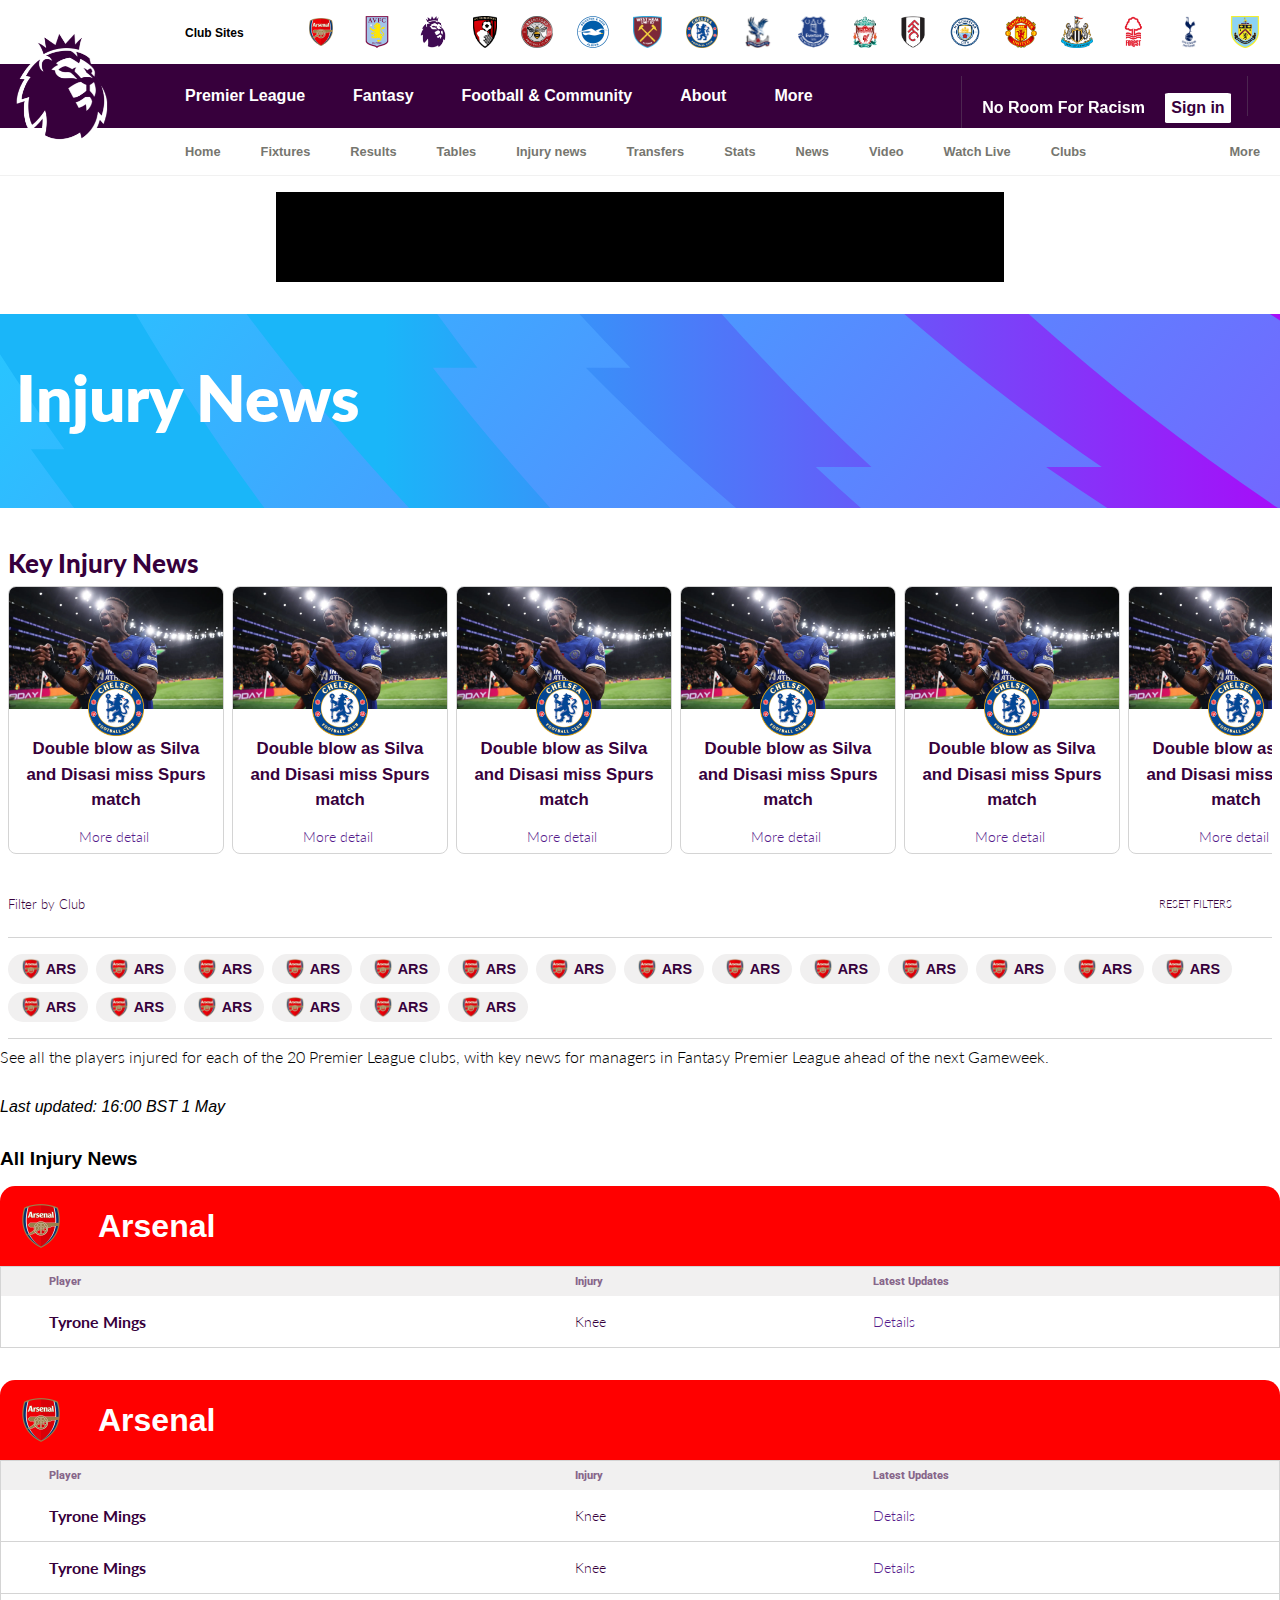
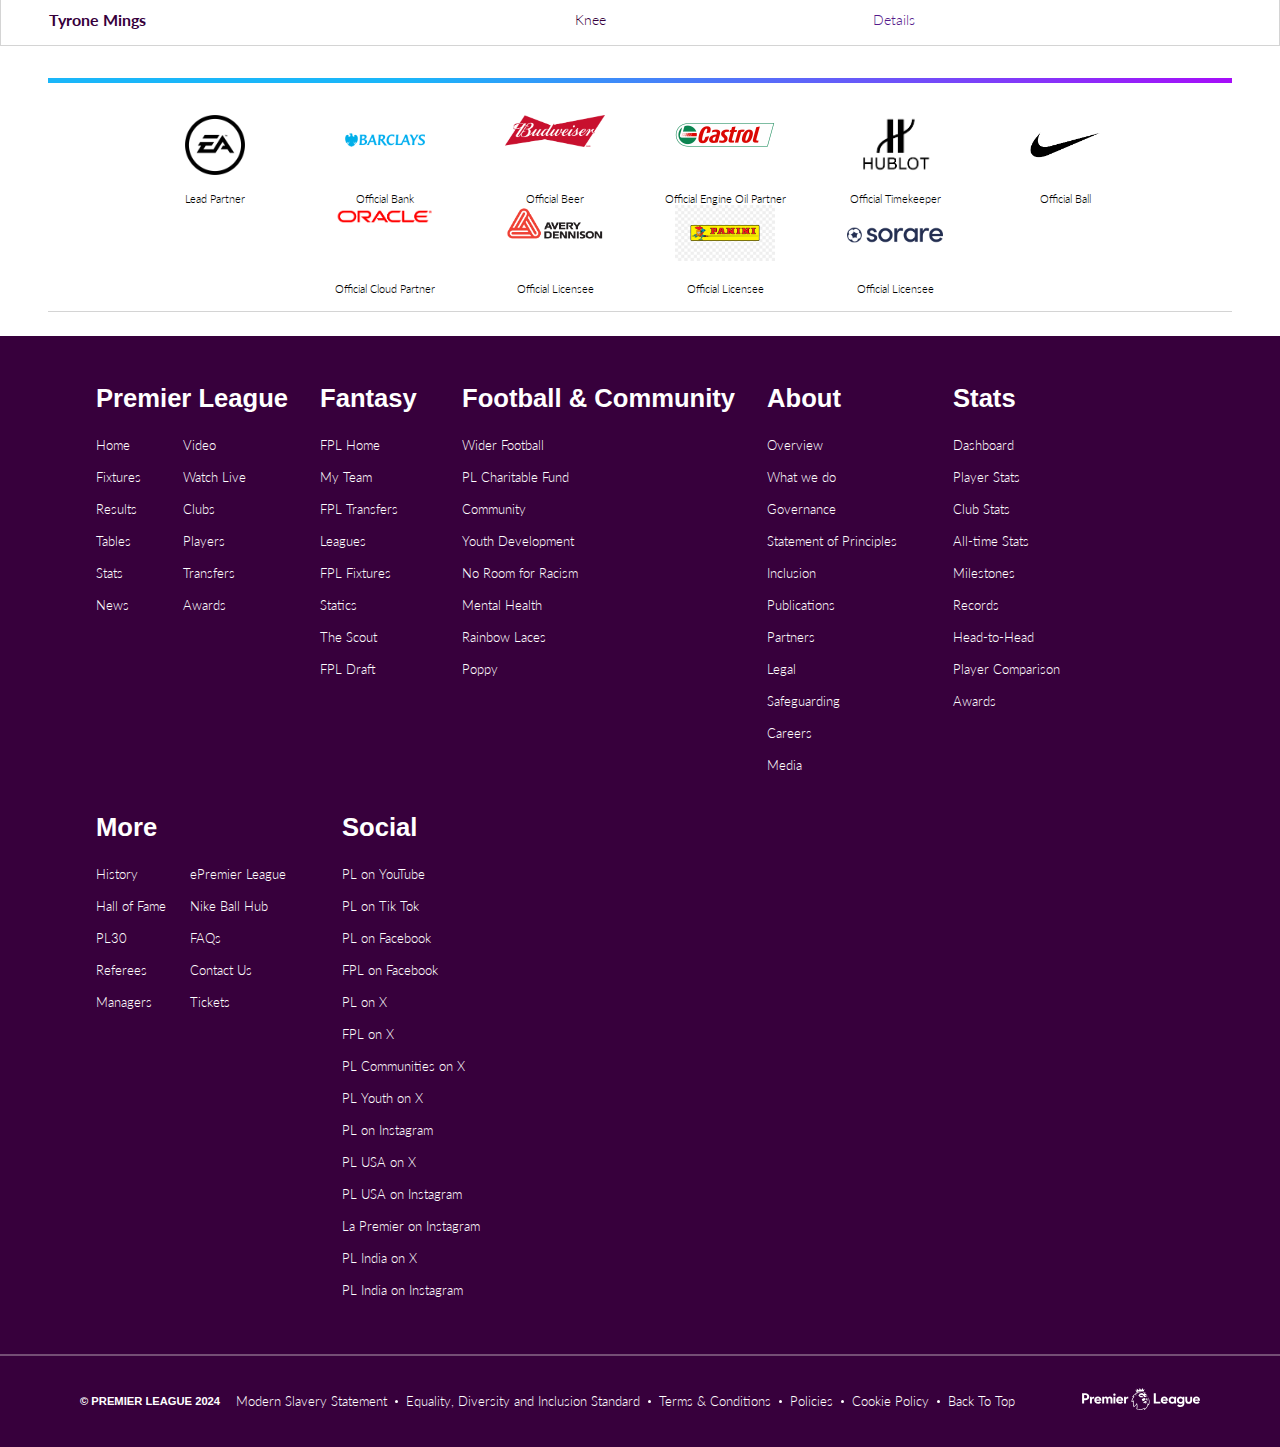
<file: injury.html>
<!DOCTYPE html>
<html lang="en">
<head>
    <meta charset="UTF-8">
    <meta name="viewport" content="width=device-width, initial-scale=1.0">
    <title>Document</title>
    <link rel="stylesheet" href="styles.css">
    <link rel="stylesheet" href="fixtures.css">
    <link rel="stylesheet" href="results.css">
    <link rel="stylesheet" href="tables.css">
    <link rel="stylesheet" href="injury.css">
    <link rel="stylesheet" href="https://cdnjs.cloudflare.com/ajax/libs/font-awesome/6.5.2/css/all.min.css"
    integrity="sha512-SnH5WK+bZxgPHs44uWIX+LLJAJ9/2PkPKZ5QiAj6Ta86w+fsb2TkcmfRyVX3pBnMFcV7oQPJkl9QevSCWr3W6A=="
    crossorigin="anonymous" referrerpolicy="no-referrer" 
    />

    <link rel="preconnect" href="https://fonts.googleapis.com">
<link rel="preconnect" href="https://fonts.gstatic.com" crossorigin>
<link href="https://fonts.googleapis.com/css2?family=Roboto:ital,wght@0,100;0,300;0,400;0,500;0,700;0,900;1,100;1,300;1,400;1,500;1,700;1,900&display=swap" rel="stylesheet">

    <link rel="preconnect" href="https://fonts.googleapis.com">
<link rel="preconnect" href="https://fonts.gstatic.com" crossorigin>
<link href="https://fonts.googleapis.com/css2?family=Lato:ital,wght@0,100;0,300;0,400;0,700;0,900;1,100;1,300;1,400;1,700;1,900&display=swap" rel="stylesheet">
    <title>Premier League Football News, Fixtures, Scores & Results</title>
    <link rel="icon" href="images/logos/pngegg (3).png">
</head>
<body>
  
        <div class="logo-container">
            <h4 class="sites">Club Sites <i class="fa-solid fa-arrow-up-right-from-square"></i></h4>
            <div class="logos">
                <a class="logo-link" href="#"><div class="image-container"><img class="logo-img" src="images/logos/pngegg (1).png" alt="Arsenal"></div></a>
                <a class="logo-link" href="#"><div class="image-container"><img class="logo-img" src="images/logos/pngegg (2).png" alt="Arsenal"></div></a>
                <a class="logo-link" href="#"><div class="image-container"><img class="logo-img" src="images/logos/pngegg (3).png" alt="Arsenal"></div></a>
                <a class="logo-link" href="#"><div class="image-container"><img class="logo-img" src="images/logos/pngegg (4).png" alt="Arsenal"></div></a>
                <a class="logo-link" href="#"><div class="image-container"><img class="logo-img" src="images/logos/pngegg (5).png" alt="Arsenal"></div></a>
                <a class="logo-link" href="#"><div class="image-container"><img class="logo-img" src="images/logos/pngegg (6).png" alt="Arsenal"></div></a>
                <a class="logo-link" href="#"><div class="image-container"><img class="logo-img" src="images/logos/pngegg (7).png" alt="Arsenal"></div></a>
                <a class="logo-link" href="#"><div class="image-container"><img class="logo-img" src="images/logos/pngegg (8).png" alt="Arsenal"></div></a>
                <a class="logo-link" href="#"><div class="image-container"><img class="logo-img" src="images/logos/pngegg (9).png" alt="Arsenal"></div></a>
                <a class="logo-link" href="#"><div class="image-container"><img class="logo-img" src="images/logos/pngegg (10).png" alt="Arsenal"></div></a>
                <a class="logo-link" href="#"><div class="image-container"><img class="logo-img" src="images/logos/pngegg (11).png" alt="Arsenal"></div></a>
                <a class="logo-link" href="#"><div class="image-container"><img class="logo-img" src="images/logos/pngegg (12).png" alt="Arsenal"></div></a>
                <a class="logo-link" href="#"><div class="image-container"><img class="logo-img" src="images/logos/pngegg (13).png" alt="Arsenal"></div></a>
                <a class="logo-link" href="#"><div class="image-container"><img class="logo-img" src="images/logos/pngegg (14).png" alt="Arsenal"></div></a>
                <a class="logo-link" href="#"><div class="image-container"><img class="logo-img" src="images/logos/pngegg (15).png" alt="Arsenal"></div></a>
                <a class="logo-link" href="#"><div class="image-container"><img class="logo-img" src="images/logos/pngegg (16).png" alt="Arsenal"></div></a>
                <a class="logo-link" href="#"><div class="image-container"><img class="logo-img" src="images/logos/pngegg (17).png" alt="Arsenal"></div></a>
                <a class="logo-link" href="#"><div class="image-container"><img class="logo-img" src="images/logos/pngegg (18).png" alt="Arsenal"></div></a>
            </div>
        </div>
        <nav class="nav-sticky">
            <div class="nav-main">
                <img id="pr-logo" class="pr-logo" src="images/logos/pl-main-logo.png" alt="">
                <div class="logo-white-back"></div>
                <div class="nav-link-container">
                    <div class="nav-link">
                        <h2>Premier League <i class="fa-solid fa-caret-down"></i></h2>
                        <div class="drop-down">
                            <i class="fa-solid fa-caret-up caret"></i>
                            <ul class="menu-drop-down">
                                <a href="">
                                    <li>Home</li>
                                </a>
                                <a href="">
                                    <li>Fixtures</li>
                                </a>
                                <a href="">
                                    <li>Results</li>
                                </a>
                                <a href="">
                                    <li>Tables</li>
                                </a>
                                <a href="">
                                    <li>Injury News</li>
                                </a>
                                <a href="">
                                    <li>Transfers</li>
                                </a>
                                <a href="">
                                    <li>Stats</li>
                                </a>
                                <a href="">
                                    <li>News</li>
                                </a>
                                <a href="">
                                    <li>Video</li>
                                </a>
                                <a href="">
                                    <li>watch Live</li>
                                </a>
                                <a href="">
                                    <li>Clubs</li>
                                </a>
                                <a href="">
                                    <li>Players</li>
                                </a>
                                <a href="">
                                    <li>Awards</li>
                                </a>
                            </ul>
                        </div>
                    </div>
                    <div class="nav-link">
                        <h2>Fantasy <i class="fa-solid fa-caret-down"></i></h2>
                        <div class="drop-down">
                            <i class="fa-solid fa-caret-up caret"></i>
                            <ul class="menu-drop-down">
                                <a href="">
                                    <li>Fantasy</li>
                                </a>
                                <a href="">
                                    <li>Fantasy Challenge</li>
                                </a>
                                <a href="">
                                    <li>Fantasy Draft</li>
                                </a>             
                            </ul>
                        </div>
                    </div>
                    <div class="nav-link">
                        <h2>Football & Community <i class="fa-solid fa-caret-down"></i></h2>
                        <div class="drop-down">
                            <i class="fa-solid fa-caret-up caret"></i>
                            <ul class="menu-drop-down">
                                <a href="">
                                    <li>Wider Football</li>
                                </a>
                                <a href="">
                                    <li>Pl Charitable Fund</li>
                                </a>
                                <a href="">
                                    <li>Community</li>
                                </a>
                                <a href="">
                                    <li>Youth Development</li>
                                </a> 
                                <a href="">
                                    <li>No Room For Racism</li>
                                </a> 
                                <a href="">
                                    <li>Mental Health</li>
                                </a>
                                <a href="">
                                    <li>Rainbow Laces</li>
                                </a> 
                                <a href="">
                                    <li>Poppy</li>
                                </a> 
                                <a href="">
                                    <li>More than a game</li>
                                </a> 
        
                            </ul>
                        </div>
                    </div>
                    <div class="nav-link">
                        <h2>About <i class="fa-solid fa-caret-down"></i></h2>
                        <div class="drop-down">
                            <i class="fa-solid fa-caret-up caret"></i>
                            <ul class="menu-drop-down">
                                <a href="">
                                    <li>Overview</li>
                                </a>
                                <a href="">
                                    <li>What we do</li>
                                </a>
                                <a href="">
                                    <li>Governance</li>
                                </a>
                                <a href="">
                                    <li>Statement of Principles</li>
                                </a> 
                                <a href="">
                                    <li>Inclusion</li>
                                </a> 
                                <a href="">
                                    <li>Publications</li>
                                </a>
                                <a href="">
                                    <li>Partners</li>
                                </a> 
                                <a href="">
                                    <li>Legal</li>
                                </a> 
                                <a href="">
                                    <li>Safeguarding</li>
                                </a> 
                                <a href="">
                                    <li>Careers</li>
                                </a> 
                                <a href="">
                                    <li>Media</li>
                                </a>  
                                <a href="">
                                    <li>Gender Pay Gap Report</li>
                                </a>   
                            </ul>
                        </div>
                    </div>
                    <div class="nav-link">
                        <h2>More <i class="fa-solid fa-caret-down"></i></h2>
                        <div class="drop-down">
                            <i class="fa-solid fa-caret-up caret"></i>
                            <ul class="menu-drop-down">
                                <a href="">
                                    <li>History</li>
                                </a>
                                <a href="">
                                    <li>Hall of Fame</li>
                                </a>
                                <a href="">
                                    <li>PL30</li>
                                </a>
                                <a href="">
                                    <li>Refrees</li>
                                </a> 
                                <a href="">
                                    <li>Managers</li>
                                </a> 
                                <a href="">
                                    <li>Man of the Match</li>
                                </a>
                                <a href="">
                                    <li>ePremier League</li>
                                </a> 
                                <a href="">
                                    <li>Nike Ball Hub</li>
                                </a> 
                                <a href="">
                                    <li>FAQs</li>
                                </a> 
                                <a href="">
                                    <li>Contact Us</li>
                                </a> 
                                <a href="">
                                    <li>Tickets</li>
                                </a>  
                                <a href="">
                                    <li>Summer Series</li>
                                </a>   
                                <a href="">
                                    <li>Mornings Live</li>
                                </a> 
                            </ul>
                        </div>
                    </div>
                </div>
                <div class="nav-main-right">
                    <div class="login-container">
                        <div class="nav-link">
                            <h2>No Room For Racism</h2>
                        </div>
                        <a class="login-link" href="#"><button class="btn-login"><h2>Sign in</h2></button></a>
                    </div>
                    <div class="search-icon">
                        <i class="fa-solid fa-magnifying-glass icon"></i>
                    </div>
                    <div class="hamburger-menu">
                        <a href="">
                            <i class="fa-solid fa-bars"></i>
                        </a>
                    </div>
                </div>
            </div>
            <ul class="ul-nav">
                <li>
                    <a href="#"><h4>Home</h4></a>
                    <div class="nav-bottom-bar visible"></div>
                </li>
                <li>
                    <a href="#"><h4>Fixtures</h4></a>
                    <div class="nav-bottom-bar"></div>
                </li>
                <li>
                    <a href="#"><h4>Results</h4></a>
                    <div class="nav-bottom-bar"></div>
                </li>
                <li>
                    <a href="#"><h4>Tables</h4></a>
                    <div class="nav-bottom-bar"></div>
                </li>
                <li>
                    <a href="#"><h4>Injury news</h4></a>
                    <div class="nav-bottom-bar"></div>
                </li>
                <li>
                    <a href="#"><h4>Transfers</h4></a>
                    <div class="nav-bottom-bar"></div>
                </li>
                <li>
                    <a href="#"><h4>Stats</h4></a>
                    <div class="nav-bottom-bar"></div>
                </li>
                <li>
                    <a href="#"><h4>News</h4></a>
                    <div class="nav-bottom-bar"></div>
                </li>
                <li>
                    <a href="#"><h4>Video</h4></a>
                    <div class="nav-bottom-bar"></div>
                </li>
                <li>
                    <a href="#"><h4>Watch Live</h4></a>
                    <div class="nav-bottom-bar"></div>
                </li>
                <li>
                    <a href="#"><h4>Clubs</h4></a>
                    <div class="nav-bottom-bar"></div>
                </li>
                <li>
                    <a href="#"><h4>Players</h4></a>
                    <div class="nav-bottom-bar"></div>
                </li>
                <li>
                    <a href="#"><h4>Awards</h4></a>
                    <div class="nav-bottom-bar"></div>
                </li>
                <li class="more-toggle">
                    <a href="#"><h4>More</h4></a>
                </li>
            </ul>
        </nav>
        <div class="latest-match">
            <ul>
                <li>
                    <a href="">Latest</a>
                </li>
                <li>
                    <a href="">Matches</a>
                </li>
            </ul>
        </div>
        <main >
            <section class="ads">
                <div class="google-ads">

                </div>
            </section>
            <section class="fixtures-header injury">
                    <h1>Injury News</h1>
            </section>

            <div class="injury-section-wrapper">
                <section class="key-injury-news">
                    <h2 class="key-injury-news-heading">
                        Key Injury News
                    </h2>
                    <div class="key-injury-content">
                        <div class="injury-container">
                            <div class="injury-img-container">
                                <img src="images/injury/Jackson-second-goal-cele.webp" alt="">
                            </div>
                            <h3 class="injury-item-title">
                                Double blow as Silva and Disasi miss Spurs match
                                <img src="images/logos/pngegg (8).png" alt="">
                            </h3>
                            <p>
                                <a href="">
                                    More detail
                                    <i class="fa-solid fa-arrow-up-right-from-square"></i>
                                </a>
                            </p>
                        </div>
                        <div class="injury-container">
                            <div class="injury-img-container">
                                <img src="images/injury/Jackson-second-goal-cele.webp" alt="">
                            </div>
                            <h3 class="injury-item-title">
                                Double blow as Silva and Disasi miss Spurs match
                                <img src="images/logos/pngegg (8).png" alt="">
                            </h3>
                            <p>
                                <a href="">
                                    More detail
                                    <i class="fa-solid fa-arrow-up-right-from-square"></i>
                                </a>
                            </p>
                        </div>
                        <div class="injury-container">
                            <div class="injury-img-container">
                                <img src="images/injury/Jackson-second-goal-cele.webp" alt="">
                            </div>
                            <h3 class="injury-item-title">
                                Double blow as Silva and Disasi miss Spurs match
                                <img src="images/logos/pngegg (8).png" alt="">
                            </h3>
                            <p>
                                <a href="">
                                    More detail
                                    <i class="fa-solid fa-arrow-up-right-from-square"></i>
                                </a>
                            </p>
                        </div>
                        <div class="injury-container">
                            <div class="injury-img-container">
                                <img src="images/injury/Jackson-second-goal-cele.webp" alt="">
                            </div>
                            <h3 class="injury-item-title">
                                Double blow as Silva and Disasi miss Spurs match
                                <img src="images/logos/pngegg (8).png" alt="">
                            </h3>
                            <p>
                                <a href="">
                                    More detail
                                    <i class="fa-solid fa-arrow-up-right-from-square"></i>
                                </a>
                            </p>
                        </div>
                        <div class="injury-container">
                            <div class="injury-img-container">
                                <img src="images/injury/Jackson-second-goal-cele.webp" alt="">
                            </div>
                            <h3 class="injury-item-title">
                                Double blow as Silva and Disasi miss Spurs match
                                <img src="images/logos/pngegg (8).png" alt="">
                            </h3>
                            <p>
                                <a href="">
                                    More detail
                                    <i class="fa-solid fa-arrow-up-right-from-square"></i>
                                </a>
                            </p>
                        </div>
                        <div class="injury-container">
                            <div class="injury-img-container">
                                <img src="images/injury/Jackson-second-goal-cele.webp" alt="">
                            </div>
                            <h3 class="injury-item-title">
                                Double blow as Silva and Disasi miss Spurs match
                                <img src="images/logos/pngegg (8).png" alt="">
                            </h3>
                            <p>
                                <a href="">
                                    More detail
                                    <i class="fa-solid fa-arrow-up-right-from-square"></i>
                                </a>
                            </p>
                        </div>
                    </div>
                </section>
                
            </div>
            <section class="injury-filter-wrapper">
                <div class="injury-filter">
                    <div class="injury-filter-heading">
                        <p class="fb">Filter by Club</p>
                        <div class="reset-filter">
                            <i class="fa-solid fa-arrow-rotate-left"></i>
                            <p>RESET FILTERS</p>
                        </div>
                    </div>
                </div>
                <div class="clubs-short-names">
                    <div class="club-container">
                        <img src="images/logos/pngegg (1).png" alt="">
                        <span>ARS</span>
                    </div>
                    <div class="club-container">
                        <img src="images/logos/pngegg (1).png" alt="">
                        <span>ARS</span>
                    </div>
                    <div class="club-container">
                        <img src="images/logos/pngegg (1).png" alt="">
                        <span>ARS</span>
                    </div>
                    <div class="club-container">
                        <img src="images/logos/pngegg (1).png" alt="">
                        <span>ARS</span>
                    </div>
                    <div class="club-container">
                        <img src="images/logos/pngegg (1).png" alt="">
                        <span>ARS</span>
                    </div>
                    <div class="club-container">
                        <img src="images/logos/pngegg (1).png" alt="">
                        <span>ARS</span>
                    </div>
                    <div class="club-container">
                        <img src="images/logos/pngegg (1).png" alt="">
                        <span>ARS</span>
                    </div>
                    <div class="club-container">
                        <img src="images/logos/pngegg (1).png" alt="">
                        <span>ARS</span>
                    </div>
                    <div class="club-container">
                        <img src="images/logos/pngegg (1).png" alt="">
                        <span>ARS</span>
                    </div>
                    <div class="club-container">
                        <img src="images/logos/pngegg (1).png" alt="">
                        <span>ARS</span>
                    </div>
                    <div class="club-container">
                        <img src="images/logos/pngegg (1).png" alt="">
                        <span>ARS</span>
                    </div>
                    <div class="club-container">
                        <img src="images/logos/pngegg (1).png" alt="">
                        <span>ARS</span>
                    </div>
                    <div class="club-container">
                        <img src="images/logos/pngegg (1).png" alt="">
                        <span>ARS</span>
                    </div>
                    <div class="club-container">
                        <img src="images/logos/pngegg (1).png" alt="">
                        <span>ARS</span>
                    </div>
                    <div class="club-container">
                        <img src="images/logos/pngegg (1).png" alt="">
                        <span>ARS</span>
                    </div>
                    <div class="club-container">
                        <img src="images/logos/pngegg (1).png" alt="">
                        <span>ARS</span>
                    </div>
                    <div class="club-container">
                        <img src="images/logos/pngegg (1).png" alt="">
                        <span>ARS</span>
                    </div>
                    <div class="club-container">
                        <img src="images/logos/pngegg (1).png" alt="">
                        <span>ARS</span>
                    </div>
                    <div class="club-container">
                        <img src="images/logos/pngegg (1).png" alt="">
                        <span>ARS</span>
                    </div>
                    <div class="club-container">
                        <img src="images/logos/pngegg (1).png" alt="">
                        <span>ARS</span>
                    </div>
                </div>
            </section>
            <section class="each-team-injury-wrapper">
           
                    <p>
                        See all the players injured for each of the 20 Premier League clubs, with key news for managers in Fantasy Premier League ahead of the next Gameweek.
                    </p>
                    <em>Last updated: 16:00 BST 1 May</em>
                    <div class="each-team-injury">
                        <h3>All Injury News</h3>
                        <div class="team-injury-container">
                            <div class="team-injury-heading">
                                <img src="images/logos/pngegg (1).png" alt="">
                                <h2>Arsenal</h2>
                            </div>
                            <table class="team-injury-table">
                                <thead>
                                    <tr>
                                        <th>Player</th>
                                        <th>Injury</th>
                                        <th>Latest Updates</th>
                                    </tr>
                                </thead>
                                <tbody>
                                    <tr>
                                        <td class="pl-name">Tyrone Mings</td>
                                        <td>Knee</td>
                                        <td>
                                            <a href="">
                                                Details
                                                <i class="fa-solid fa-arrow-up-right-from-square"></i>
                                            </a>
                                        </td>
                                    </tr>
                                </tbody>

                            </table>

                        </div>
                    </div>
                    <div class="each-team-injury">
                        <div class="team-injury-container">
                            <div class="team-injury-heading">
                                <img src="images/logos/pngegg (1).png" alt="">
                                <h2>Arsenal</h2>
                            </div>
                            <table class="team-injury-table">
                                <thead>
                                    <tr>
                                        <th>Player</th>
                                        <th>Injury</th>
                                        <th>Latest Updates</th>
                                    </tr>
                                </thead>
                                <tbody>
                                    <tr>
                                        <td class="pl-name">Tyrone Mings</td>
                                        <td>Knee</td>
                                        <td>
                                            <a href="">
                                                Details
                                                <i class="fa-solid fa-arrow-up-right-from-square"></i>
                                            </a>
                                        </td>
                                    </tr>
                                    <tr>
                                        <td class="pl-name">Tyrone Mings</td>
                                        <td>Knee</td>
                                        <td>
                                            <a href="">
                                                Details
                                                <i class="fa-solid fa-arrow-up-right-from-square"></i>
                                            </a>
                                        </td>
                                    </tr>
                                    <tr>
                                        <td class="pl-name">Tyrone Mings</td>
                                        <td>Knee</td>
                                        <td>
                                            <a href="">
                                                Details
                                                <i class="fa-solid fa-arrow-up-right-from-square"></i>
                                            </a>
                                        </td>
                                    </tr>
                                </tbody>

                            </table>

                        </div>
                    </div>
            </section>
            
         

            <div class="divider large">
            </div>
            <section class="sponsors-section-two">
                <a href="">
                    <div class="sponsor-logo-cont">
                        <img src="images/sponsors-logos/easport.png" alt="">
                        <p>Lead Partner</p>
                    </div>
                </a>
                <a href="">
                    <div class="sponsor-logo-cont">
                        <img src="images/sponsors-logos/barclays.png" alt="">
                        <p>Official Bank</p>
                    </div>
                </a>
                <a href="">
                    <div class="sponsor-logo-cont">
                        <img src="images/sponsors-logos/budweiser.png" alt="">
                        <p>Official Beer</p>
                    </div>
                </a>
                <a href="">
                    <div class="sponsor-logo-cont">
                        <img src="images/sponsors-logos/castrol.png" alt="">
                        <p>Official Engine Oil Partner</p>
                    </div>
                </a>
                <a href="">
                    <div class="sponsor-logo-cont">
                        <img src="images/sponsors-logos/hublot.png" alt="">
                        <p>Official Timekeeper</p>
                    </div>
                </a>
                <a href="">
                    <div class="sponsor-logo-cont">
                        <img src="images/sponsors-logos/nike.png" alt="">
                        <p>Official Ball</p>
                    </div>
                </a>
                <a href="">
                    <div class="sponsor-logo-cont">
                        <img src="images/sponsors-logos/oracle.png" alt="">
                        <p>Official Cloud Partner</p>
                    </div>
                </a>
                <a href="">
                    <div class="sponsor-logo-cont">
                        <img src="images/sponsors-logos/avery.png" alt="">
                        <p>Official Licensee</p>
                    </div>
                </a>
                <a href="">
                    <div class="sponsor-logo-cont">
                        <img src="images/sponsors-logos/panini.png" alt="">
                        <p>Official Licensee</p>
                    </div>
                </a>
                <a href="">
                    <div class="sponsor-logo-cont">
                        <img src="images/sponsors-logos/sorare-logo.png" alt="">
                        <p>Official Licensee</p>
                    </div>
                </a>
            </section>

        </main>
    <footer>
        <div class="footer-main">
         

            <div class="footer-column">
                <h2 class="footer-column-title">Premier League</h2>
                <ul>
                    <a href="">
                        <li>Home</li>
                    </a>
                    <a href="">
                        <li>Fixtures</li>
                    </a>
                    <a href="">
                        <li>Results</li>
                    </a>
                    <a href="">
                        <li>Tables</li>
                    </a>
                    <a href="">
                        <li>Stats</li>
                    </a>
                    <a href="">
                        <li>News</li>
                    </a>
                    <a href="">
                        <li>Video</li>
                    </a>
                    <a href="">
                        <li>Watch Live</li>
                    </a>
                    <a href="">
                        <li>Clubs</li>
                    </a>
                    <a href="">
                        <li>Players</li>
                    </a>
                    <a href="">
                        <li>Transfers</li>
                    </a>
                    <a href="">
                        <li>Awards</li>
                    </a>
                </ul>
            </div>

            <div class="footer-column">
                <h2 class="footer-column-title">Fantasy</h2>
                <ul>
                    <a href="">
                        <li>FPL Home <i class="fa-solid fa-arrow-up-right-from-square"></i></li>
                    </a>
                    <a href="">
                        <li>My Team <i class="fa-solid fa-arrow-up-right-from-square"></i></li>
                    </a>
                    <a href="">
                        <li>FPL Transfers <i class="fa-solid fa-arrow-up-right-from-square"></i></li>
                    </a>
                    <a href="">
                        <li>Leagues <i class="fa-solid fa-arrow-up-right-from-square"></i></li>
                    </a>
                    <a href="">
                        <li>FPL Fixtures <i class="fa-solid fa-arrow-up-right-from-square"></i></li>
                    </a>
                    <a href="">
                        <li>Statics <i class="fa-solid fa-arrow-up-right-from-square"></i></li>
                    </a>
                    <a href="">
                        <li>The Scout <i class="fa-solid fa-arrow-up-right-from-square"></i></li>
                    </a>
                    <a href="">
                        <li>FPL Draft <i class="fa-solid fa-arrow-up-right-from-square"></i></li>
                    </a>
                    
                </ul>
            </div>
            <div class="footer-column">
                <h2 class="footer-column-title">Football & Community</h2>
                <ul>
                    <a href="">
                        <li>Wider Football</li>
                    </a>
                    <a href="">
                        <li>PL Charitable Fund</li>
                    </a>
                    <a href="">
                        <li>Community</li>
                    </a>
                    <a href="">
                        <li>Youth Development</li>
                    </a>
                    <a href="">
                        <li>No Room for Racism</li>
                    </a>
                    <a href="">
                        <li>Mental Health</li>
                    </a>
                    <a href="">
                        <li>Rainbow Laces</li>
                    </a>
                    <a href="">
                        <li>Poppy</li>
                    </a>
                    
                </ul>
            </div>

            <div class="footer-column">
                <h2 class="footer-column-title">About</h2>
                <ul>
                    <a href="">
                        <li>Overview</li>
                    </a>
                    <a href="">
                        <li>What we do</li>
                    </a>
                    <a href="">
                        <li>Governance</li>
                    </a>
                    <a href="">
                        <li>Statement of Principles</li>
                    </a>
                    <a href="">
                        <li>Inclusion</li>
                    </a>
                    <a href="">
                        <li>Publications</li>
                    </a>
                    <a href="">
                        <li>Partners</li>
                    </a>
                    <a href="">
                        <li>Legal</li>
                    </a>
                    <a href="">
                        <li>Safeguarding</li>
                    </a>
                    <a href="">
                        <li>Careers</li>
                    </a>
                    <a href="">
                        <li>Media</li>
                    </a>
                </ul>
            </div>
            <div class="footer-column">
                <h2 class="footer-column-title">Stats</h2>
                <ul>
                    <a href="">
                        <li>Dashboard</li>
                    </a>
                    <a href="">
                        <li>Player Stats</li>
                    </a>
                    <a href="">
                        <li>Club Stats</li>
                    </a>
                    <a href="">
                        <li>All-time Stats</li>
                    </a>
                    <a href="">
                        <li>Milestones</li>
                    </a>
                    <a href="">
                        <li>Records</li>
                    </a>
                    <a href="">
                        <li>Head-to-Head</li>
                    </a>
                    <a href="">
                        <li>Player Comparison</li>
                    </a>
                    <a href="">
                        <li>Awards</li>
                    </a>
                </ul>
            </div>
            <div class="footer-column">
                <h2 class="footer-column-title">More</h2>
                <ul>
                    <a href="">
                        <li>History</li>
                    </a>
                    <a href="">
                        <li>Hall of Fame</li>
                    </a>
                    <a href="">
                        <li>PL30</li>
                    </a>
                    <a href="">
                        <li>Referees</li>
                    </a>
                    <a href="">
                        <li>Managers</li>
                    </a>
                    <a href="">
                        <li>ePremier League</li>
                    </a>
                    <a href="">
                        <li>Nike Ball Hub</li>
                    </a>
                    <a href="">
                        <li>FAQs</li>
                    </a>
                    <a href="">
                        <li>Contact Us</li>
                    </a>
                    <a href="">
                        <li>Tickets</li>
                    </a>
                    
                </ul>
            </div>
            <div class="footer-column">
                <h2 class="footer-column-title">Social</h2>
                <ul>
                    <a href="">
                        <li>PL on YouTube <i class="fa-solid fa-arrow-up-right-from-square"></i></li>
                    </a>
                    <a href="">
                        <li>PL on Tik Tok <i class="fa-solid fa-arrow-up-right-from-square"></i></li>
                    </a>
                    <a href="">
                        <li>PL on Facebook <i class="fa-solid fa-arrow-up-right-from-square"></i></li>
                    </a>
                    <a href="">
                        <li>FPL on Facebook <i class="fa-solid fa-arrow-up-right-from-square"></i></li>
                    </a>
                    <a href="">
                        <li>PL on X<i class="fa-solid fa-arrow-up-right-from-square"></i></li>
                    </a>
                    <a href="">
                        <li>FPL on X <i class="fa-solid fa-arrow-up-right-from-square"></i></li>
                    </a>
                    <a href="">
                        <li>PL Communities on X <i class="fa-solid fa-arrow-up-right-from-square"></i></li>
                    </a>
                    <a href="">
                        <li>PL Youth on X <i class="fa-solid fa-arrow-up-right-from-square"></i></li>
                    </a>
                    <a href="">
                        <li>PL on Instagram <i class="fa-solid fa-arrow-up-right-from-square"></i></li>
                    </a>
                    <a href="">
                        <li>PL USA on X <i class="fa-solid fa-arrow-up-right-from-square"></i></li>
                    </a>
                    <a href="">
                        <li>PL USA on Instagram <i class="fa-solid fa-arrow-up-right-from-square"></i></li>
                    </a>
                    <a href="">
                        <li>La Premier on Instagram <i class="fa-solid fa-arrow-up-right-from-square"></i></li>
                    </a>
                    <a href="">
                        <li>PL India on X <i class="fa-solid fa-arrow-up-right-from-square"></i></li>
                    </a>
                    <a href="">
                        <li>PL India on Instagram <i class="fa-solid fa-arrow-up-right-from-square"></i></li>
                    </a>
                   
                    
                </ul>
            </div>

        </div>
        <hr>
        <div class="footer-bottom">
            <div class="footer-bottom-left">
                <h4>© PREMIER LEAGUE 2024</h4>
                <div>
                    <a>Modern Slavery Statement</a>
                    <div class="footer-dot"></div>
                    <a href="">Equality, Diversity and Inclusion Standard</a>
                    <div class="footer-dot"></div>
                    <a>Terms & Conditions</a>
                    <div class="footer-dot"></div>
                    <a>Policies</a>
                    <div class="footer-dot"></div>
                    <a>Cookie Policy</a>
                    <div class="footer-dot"></div>
                    <a href="#pr-logo">Back To Top</a>
                </div>
            </div>
            <div class="footer-bottom-right">
                <svg xmlns="http://www.w3.org/2000/svg" width="118" height="23" viewBox="0 0 118 23" fill="none">
                    <path d="M0.0690918 15.6148V5.15501H3.44356C5.64105 5.15501 7.28942 6.43961 7.28942 8.65044C7.28942 10.8613 5.66696 12.1968 3.44356 12.1968H2.13603V15.6148H0.0690918ZM2.13603 10.2435H3.33892C4.38534 10.2435 5.14375 9.6785 5.14375 8.65044C5.14375 7.62237 4.38534 7.08288 3.33892 7.08288H2.13603V10.2444V10.2435ZM31.4349 8.72681H33.3703V15.6148H31.4349V8.72681ZM32.4285 7.80155C31.7488 7.80155 31.2256 7.28752 31.2256 6.64522C31.2256 6.00292 31.7488 5.46343 32.4285 5.46343C33.1082 5.46343 33.6314 5.97747 33.6314 6.64522C33.6314 7.31297 33.1082 7.80155 32.4285 7.80155ZM28.5308 11.5535C28.5308 10.8084 28.1123 10.3453 27.4585 10.3453C26.7001 10.3453 26.3074 10.8084 26.3074 11.579V15.6139H24.372V11.5535C24.372 10.8084 23.9535 10.3453 23.2997 10.3453C22.5413 10.3453 22.1486 10.8084 22.1486 11.579V15.6139H20.2133V8.72681H21.9134L22.1227 9.62661C22.1227 9.62661 22.5413 8.54665 23.8488 8.54665C24.6601 8.54665 25.3397 8.88053 25.8111 9.57472L25.8639 9.65207L25.9158 9.57472C26.5964 8.624 27.4336 8.54665 27.9558 8.54665C29.4467 8.54665 30.4672 9.65207 30.4672 11.2196V15.6148H28.5308V11.5545V11.5535ZM42.0556 15.6139V8.72681H43.7299L43.9392 9.72942C44.2531 9.08712 44.881 8.65044 45.7181 8.65044C45.9015 8.65044 46.0838 8.67589 46.2672 8.72779V10.5528C46.032 10.501 45.8227 10.4755 45.5875 10.4755C44.6458 10.4755 43.992 11.0414 43.992 12.1459V15.6158H42.0566L42.0556 15.6139ZM7.94318 15.6139V8.72681H9.61746L9.82675 9.72942C10.1407 9.08712 10.7685 8.65044 11.6057 8.65044C11.789 8.65044 11.9714 8.67589 12.1548 8.72779V10.5528C11.9196 10.501 11.7103 10.4755 11.4751 10.4755C10.5333 10.4755 9.87957 11.0414 9.87957 12.1459V15.6158H7.94418L7.94318 15.6139ZM37.8968 15.794C35.7252 15.794 34.1297 14.3293 34.1297 12.1958C34.1297 10.2679 35.5688 8.54665 37.844 8.54665C39.5442 8.54665 41.2972 9.80579 41.2972 12.1449C41.2972 12.325 41.2972 12.5561 41.2454 12.8136H36.1179C36.3013 13.5842 37.0069 14.0982 37.8709 14.0982C38.6552 14.0982 39.2572 13.8152 39.7545 13.3012L40.9314 14.483C40.173 15.3309 39.0738 15.794 37.8968 15.794ZM37.7922 10.217C36.9809 10.217 36.3013 10.6801 36.1438 11.4252H39.3877C39.2313 10.7056 38.5765 10.217 37.7922 10.217ZM16.0535 15.794C13.8819 15.794 12.2863 14.3293 12.2863 12.1958C12.2863 10.2679 13.7254 8.54665 16.0006 8.54665C17.7008 8.54665 19.4538 9.80579 19.4538 12.1449C19.4538 12.325 19.4538 12.5561 19.402 12.8136H14.2745C14.4579 13.5842 15.1645 14.0982 16.0276 14.0982C16.8129 14.0982 17.4138 13.8152 17.9111 13.3012L19.0881 14.483C18.3297 15.3309 17.2314 15.794 16.0535 15.794ZM15.9488 10.217C15.1376 10.217 14.4579 10.6801 14.3005 11.4252H17.5444C17.3869 10.7056 16.7331 10.217 15.9488 10.217ZM106.724 15.793C105.18 15.793 103.296 14.9706 103.296 12.4004V8.72485H105.232V12.2712C105.232 13.453 105.781 13.967 106.723 13.967C107.586 13.967 108.214 13.3756 108.214 12.2712V8.72485H110.149V12.4004C110.149 14.9706 108.239 15.793 106.722 15.793M90.0576 15.793C91.0253 15.793 91.8106 15.3564 92.2291 14.7395L92.4384 15.6129H94.1386V8.72583H92.4384L92.2291 9.62563C91.8106 8.98334 91.104 8.62302 90.0576 8.62302C88.1999 8.62302 86.5785 10.2425 86.5785 12.1694C86.5785 14.0962 88.1999 15.793 90.0576 15.793ZM90.4502 10.3443C91.4707 10.3443 92.2551 11.1149 92.2551 12.1694C92.2551 13.2239 91.4707 13.968 90.4502 13.968C89.4297 13.968 88.6195 13.171 88.6195 12.1694C88.6195 11.1158 89.4038 10.3443 90.4502 10.3443ZM78.3386 15.6129V13.685H73.839V5.15501H71.7721V15.6139H78.3386V15.6129ZM82.5243 15.793C83.7013 15.793 84.8005 15.3309 85.5589 14.482L84.382 13.3002C83.8847 13.8143 83.2837 14.0972 82.4984 14.0972C81.6353 14.0972 80.9288 13.5832 80.7464 12.8126H85.8739C85.9257 12.5561 85.9257 12.3241 85.9257 12.1449C85.9257 9.80579 84.1727 8.54665 82.4725 8.54665C80.1963 8.54665 78.7582 10.2689 78.7582 12.1958C78.7582 14.3293 80.3537 15.794 82.5253 15.794M82.4207 10.217C83.205 10.217 83.8588 10.7056 84.0162 11.4252H80.7723C80.9288 10.6801 81.6094 10.217 82.4207 10.217ZM114.598 15.794C115.775 15.794 116.874 15.3319 117.632 14.483L116.455 13.3012C115.958 13.8152 115.357 14.0982 114.572 14.0982C113.709 14.0982 113.002 13.5842 112.819 12.8136H117.946C117.998 12.5571 117.998 12.325 117.998 12.1459C117.998 9.80677 116.245 8.54763 114.545 8.54763C112.269 8.54763 110.83 10.2699 110.83 12.1968C110.83 14.3303 112.425 15.795 114.597 15.795M114.492 10.218C115.277 10.218 115.931 10.7066 116.088 11.4262H112.844C113 10.6811 113.681 10.218 114.491 10.218M98.717 10.3463C99.7375 10.3463 100.548 11.1168 100.548 12.1713C100.548 13.2258 99.7365 13.9699 98.717 13.9699C97.6975 13.9699 96.8862 13.1729 96.8862 12.1713C96.8862 11.1178 97.6975 10.3463 98.717 10.3463ZM100.443 9.60115C100.025 9.00977 99.292 8.62498 98.4808 8.62498C96.4926 8.62498 94.8711 10.1671 94.8711 12.1713C94.8711 14.1756 96.4408 15.795 98.429 15.795C99.1874 15.795 99.868 15.5639 100.443 14.9726V15.4611C100.443 16.4892 99.8152 17.1834 98.3761 17.1834C97.4603 17.1834 96.7547 16.7467 96.2315 16.2581L95.1591 17.7229C95.9963 18.5199 97.0427 19.0075 98.5077 19.0075C99.58 19.0075 100.47 18.6481 101.124 18.1596C101.987 17.4918 102.354 16.592 102.354 15.3064V8.72583H100.653L100.444 9.5992M53.3012 1.81135C54.2778 2.25097 54.9047 2.80613 55.0183 2.89033C54.9665 2.64164 54.7741 1.45006 54.6635 0.707897C55.2326 1.0966 56.5541 1.99738 56.9876 2.29014C57.165 1.75359 57.7779 0.00293733 57.7779 0.00293733C57.7779 0.00293733 58.8861 1.76631 59.0754 2.05319C59.3067 1.81527 60.6321 0.367166 60.975 0C61.0328 0.833223 61.1115 2.02578 61.1294 2.20496C61.1972 2.11586 61.7045 1.41775 62.5546 0.773497C62.1858 1.48629 62.0104 2.47127 61.9317 3.26239C61.0955 3.0323 60.2136 2.90894 59.3027 2.90894C57.5556 2.90894 55.9152 3.36129 54.4971 4.15241C54.239 3.38968 53.8354 2.43896 53.3002 1.81135H53.3012ZM63.4834 11.7356L63.4814 10.5088C63.4814 10.5088 62.9243 10.3325 62.3273 9.87824C61.1314 10.0564 59.6814 11.2382 59.6814 11.2382C59.6814 11.2382 60.1717 12.1508 60.7059 13.1348C61.6477 13.262 63.0339 12.0959 63.4814 11.7346L63.4834 11.7356ZM64.6873 13.9611C64.6873 13.9611 64.5916 13.454 64.182 12.9791L63.2492 13.0016C63.2492 13.0016 61.9905 14.0649 61.2221 14.0894C61.2221 14.0894 61.6457 14.8629 61.8579 15.2663C62.2815 15.1762 63.025 14.8472 63.3239 14.5065C63.3239 14.5065 63.5223 15.1341 63.4844 15.8733C63.9049 15.6325 64.485 14.9843 64.6883 13.9602L64.6873 13.9611ZM65.071 9.92818C64.6006 10.3179 64.2009 10.5333 64.2009 10.5333L64.2049 11.766C64.5428 12.1351 64.8746 12.4406 65.1238 12.9977C65.5952 12.1645 65.5055 10.9367 65.071 9.92818ZM65.1736 8.82962L65.2474 8.26956C65.2723 7.96114 65.1915 7.45005 64.752 6.91937C64.2069 6.3182 62.8356 5.35084 62.1818 5.11879C62.1818 5.11879 62.128 5.73856 61.9028 6.03719C60.6002 5.11291 59.9604 4.88184 59.9604 4.88184C58.5293 5.08256 57.6105 5.62499 57.1112 6.0509L57.5467 6.41513C56.6846 6.67557 56.1245 7.40403 56.1245 7.40403C56.1305 7.41676 56.8949 7.52348 56.8949 7.52348C56.8949 7.52348 56.8172 8.40566 57.9413 8.95886C58.903 9.43177 60.2883 8.84528 61.5918 9.35833C60.7338 8.38608 60.1438 7.95135 60.1438 7.95135C60.1438 7.95135 59.803 7.88184 59.5628 7.88282C59.2638 7.88477 58.8183 7.94352 58.328 7.75553C58.0948 7.66643 57.8217 7.50782 57.6085 7.37564C57.6085 7.37564 58.2104 6.76859 59.0884 6.63445C59.0884 6.63445 59.8807 6.85377 60.5095 7.31004C60.9271 6.91056 61.3626 6.92329 61.3626 6.92329C61.3626 6.92329 60.9311 7.31983 61.0617 7.79959C61.6895 8.34985 62.3702 9.13608 62.3702 9.13608C63.0638 8.76206 64.5707 8.84822 64.8806 9.2007C64.488 8.70135 63.9229 8.28425 63.4854 7.92688C63.4326 7.73987 62.9552 7.08582 62.8745 7.02609C62.8745 7.02609 63.3289 7.16415 63.7335 7.52055C63.8511 7.35801 64.0684 7.19156 64.3654 7.11813C64.6713 7.36976 64.7241 7.75553 64.7162 7.82015C64.5776 7.98073 64.4441 8.04731 64.4441 8.04731L65.1776 8.82766L65.2513 8.26761M65.9091 9.28392C67.0283 11.3156 67.3003 13.7496 66.523 16.1749C66.4762 16.123 65.8842 15.4729 65.639 15.2066C65.4836 17.578 64.773 19.4197 62.7001 20.9755C62.7001 20.9755 62.5027 20.2304 62.3871 19.7643C58.9688 22.2258 56.0299 21.0998 55.2037 20.6955C55.8435 17.813 55.3482 16.1583 54.9196 14.8962C54.0098 16.3648 53.0779 17.5055 52.1481 18.2761C51.5123 16.8172 51.4635 14.106 51.9777 12.5042C51.8073 12.5493 50.8027 12.8606 50.2456 13.0271C50.4699 11.5564 51.4585 9.58745 52.5029 8.60638C52.3205 8.57505 51.7854 8.50063 51.3608 8.43112C51.6219 7.90925 52.3793 6.93993 53.5404 6.03034C53.5065 6.67166 53.7487 7.43634 54.4861 7.80351C54.0187 6.9977 53.9619 6.00292 54.4493 5.48693C54.9386 4.96801 55.7598 5.1462 56.284 5.5496C56.1873 5.26957 55.976 4.94549 55.6641 4.73204C57.1112 4.07016 58.8672 3.68733 60.8583 3.98889C61.1653 4.25228 61.4932 4.62238 61.6746 4.85149C61.6825 4.687 61.6586 4.37173 61.6058 4.13184C62.42 4.32179 63.2701 4.62727 64.1511 5.07473C62.5825 3.53753 59.4033 3.07538 56.7504 3.82147C56.1285 3.99673 55.5385 4.2278 54.9834 4.50097C54.3984 4.50782 54.0217 4.85932 53.8065 5.17068C52.1093 6.27708 50.8645 7.73301 50.2646 8.95298C50.3981 8.98138 50.7997 9.03033 51.1715 9.093C50.4131 10.1563 49.4214 12.1694 49.4862 13.9758C49.6586 13.9249 50.5855 13.6459 51.0399 13.5009C50.7967 15.0949 50.8675 17.7728 51.9199 19.3041C53.2454 18.3818 54.0137 17.4125 54.6526 16.5382C54.817 17.3254 54.9774 18.7245 54.4124 21.043C54.8708 21.3906 58.1935 23.105 61.9516 20.8648L62.2655 22.0819L62.6722 21.8224C64.9593 20.3626 65.8373 18.3906 66.1443 16.7849C66.2499 16.8994 66.6655 17.3469 66.815 17.4957C67.389 15.9575 68.5361 12.2585 65.9061 9.2849L65.9091 9.28392Z" fill="white"/>
                    </svg>
            </div>
        </div>
    </footer>
    <script src="script.js"></script>
    <script src="fixtures.js"></script>
</body>
</html>
</file>
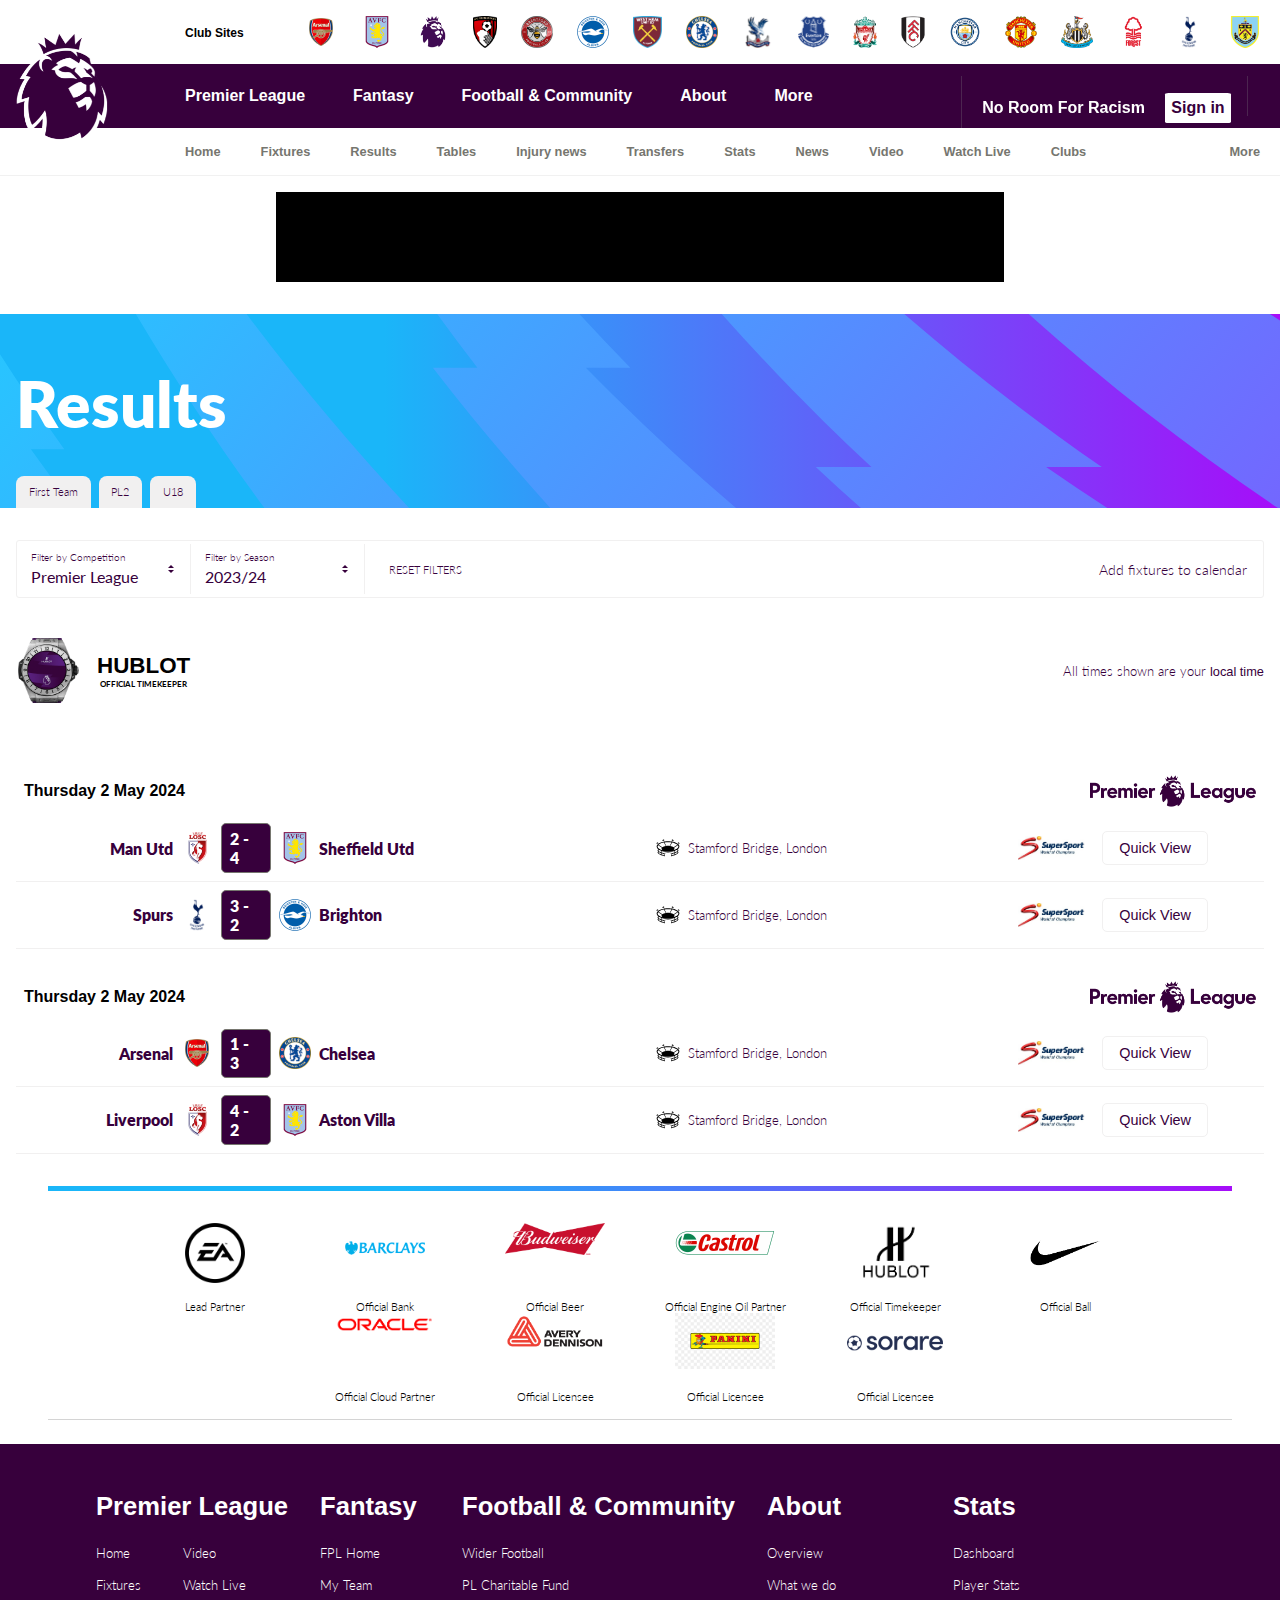
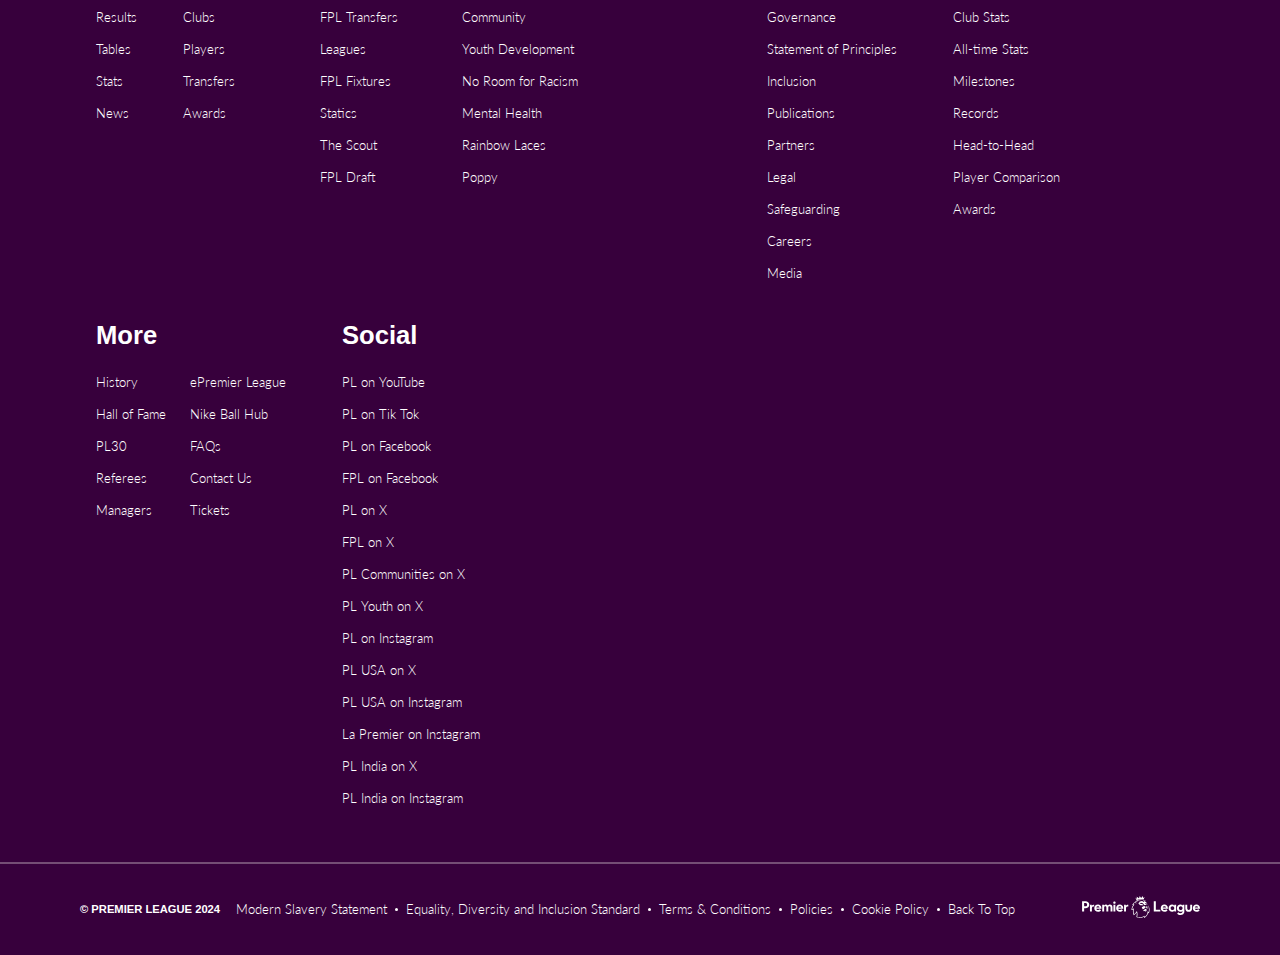
<file: results.html>
<!DOCTYPE html>
<html lang="en">
<head>
    <meta charset="UTF-8">
    <meta name="viewport" content="width=device-width, initial-scale=1.0">
    <title>Document</title>
    <link rel="stylesheet" href="styles.css">
    <link rel="stylesheet" href="fixtures.css">
    <link rel="stylesheet" href="results.css">
    <link rel="stylesheet" href="https://cdnjs.cloudflare.com/ajax/libs/font-awesome/6.5.2/css/all.min.css"
    integrity="sha512-SnH5WK+bZxgPHs44uWIX+LLJAJ9/2PkPKZ5QiAj6Ta86w+fsb2TkcmfRyVX3pBnMFcV7oQPJkl9QevSCWr3W6A=="
    crossorigin="anonymous" referrerpolicy="no-referrer" 
    />

    <link rel="preconnect" href="https://fonts.googleapis.com">
<link rel="preconnect" href="https://fonts.gstatic.com" crossorigin>
<link href="https://fonts.googleapis.com/css2?family=Roboto:ital,wght@0,100;0,300;0,400;0,500;0,700;0,900;1,100;1,300;1,400;1,500;1,700;1,900&display=swap" rel="stylesheet">

    <link rel="preconnect" href="https://fonts.googleapis.com">
<link rel="preconnect" href="https://fonts.gstatic.com" crossorigin>
<link href="https://fonts.googleapis.com/css2?family=Lato:ital,wght@0,100;0,300;0,400;0,700;0,900;1,100;1,300;1,400;1,700;1,900&display=swap" rel="stylesheet">
    <title>Premier League Football News, Fixtures, Scores & Results</title>
    <link rel="icon" href="images/logos/pngegg (3).png">
</head>
<body>
  
        <div class="logo-container">
            <h4 class="sites">Club Sites <i class="fa-solid fa-arrow-up-right-from-square"></i></h4>
            <div class="logos">
                <a class="logo-link" href="#"><div class="image-container"><img class="logo-img" src="images/logos/pngegg (1).png" alt="Arsenal"></div></a>
                <a class="logo-link" href="#"><div class="image-container"><img class="logo-img" src="images/logos/pngegg (2).png" alt="Arsenal"></div></a>
                <a class="logo-link" href="#"><div class="image-container"><img class="logo-img" src="images/logos/pngegg (3).png" alt="Arsenal"></div></a>
                <a class="logo-link" href="#"><div class="image-container"><img class="logo-img" src="images/logos/pngegg (4).png" alt="Arsenal"></div></a>
                <a class="logo-link" href="#"><div class="image-container"><img class="logo-img" src="images/logos/pngegg (5).png" alt="Arsenal"></div></a>
                <a class="logo-link" href="#"><div class="image-container"><img class="logo-img" src="images/logos/pngegg (6).png" alt="Arsenal"></div></a>
                <a class="logo-link" href="#"><div class="image-container"><img class="logo-img" src="images/logos/pngegg (7).png" alt="Arsenal"></div></a>
                <a class="logo-link" href="#"><div class="image-container"><img class="logo-img" src="images/logos/pngegg (8).png" alt="Arsenal"></div></a>
                <a class="logo-link" href="#"><div class="image-container"><img class="logo-img" src="images/logos/pngegg (9).png" alt="Arsenal"></div></a>
                <a class="logo-link" href="#"><div class="image-container"><img class="logo-img" src="images/logos/pngegg (10).png" alt="Arsenal"></div></a>
                <a class="logo-link" href="#"><div class="image-container"><img class="logo-img" src="images/logos/pngegg (11).png" alt="Arsenal"></div></a>
                <a class="logo-link" href="#"><div class="image-container"><img class="logo-img" src="images/logos/pngegg (12).png" alt="Arsenal"></div></a>
                <a class="logo-link" href="#"><div class="image-container"><img class="logo-img" src="images/logos/pngegg (13).png" alt="Arsenal"></div></a>
                <a class="logo-link" href="#"><div class="image-container"><img class="logo-img" src="images/logos/pngegg (14).png" alt="Arsenal"></div></a>
                <a class="logo-link" href="#"><div class="image-container"><img class="logo-img" src="images/logos/pngegg (15).png" alt="Arsenal"></div></a>
                <a class="logo-link" href="#"><div class="image-container"><img class="logo-img" src="images/logos/pngegg (16).png" alt="Arsenal"></div></a>
                <a class="logo-link" href="#"><div class="image-container"><img class="logo-img" src="images/logos/pngegg (17).png" alt="Arsenal"></div></a>
                <a class="logo-link" href="#"><div class="image-container"><img class="logo-img" src="images/logos/pngegg (18).png" alt="Arsenal"></div></a>
            </div>
        </div>
        <nav class="nav-sticky">
            <div class="nav-main">
                <img id="pr-logo" class="pr-logo" src="images/logos/pl-main-logo.png" alt="">
                <div class="logo-white-back"></div>
                <div class="nav-link-container">
                    <div class="nav-link">
                        <h2>Premier League <i class="fa-solid fa-caret-down"></i></h2>
                        <div class="drop-down">
                            <i class="fa-solid fa-caret-up caret"></i>
                            <ul class="menu-drop-down">
                                <a href="">
                                    <li>Home</li>
                                </a>
                                <a href="">
                                    <li>Fixtures</li>
                                </a>
                                <a href="">
                                    <li>Results</li>
                                </a>
                                <a href="">
                                    <li>Tables</li>
                                </a>
                                <a href="">
                                    <li>Injury News</li>
                                </a>
                                <a href="">
                                    <li>Transfers</li>
                                </a>
                                <a href="">
                                    <li>Stats</li>
                                </a>
                                <a href="">
                                    <li>News</li>
                                </a>
                                <a href="">
                                    <li>Video</li>
                                </a>
                                <a href="">
                                    <li>watch Live</li>
                                </a>
                                <a href="">
                                    <li>Clubs</li>
                                </a>
                                <a href="">
                                    <li>Players</li>
                                </a>
                                <a href="">
                                    <li>Awards</li>
                                </a>
                            </ul>
                        </div>
                    </div>
                    <div class="nav-link">
                        <h2>Fantasy <i class="fa-solid fa-caret-down"></i></h2>
                        <div class="drop-down">
                            <i class="fa-solid fa-caret-up caret"></i>
                            <ul class="menu-drop-down">
                                <a href="">
                                    <li>Fantasy</li>
                                </a>
                                <a href="">
                                    <li>Fantasy Challenge</li>
                                </a>
                                <a href="">
                                    <li>Fantasy Draft</li>
                                </a>             
                            </ul>
                        </div>
                    </div>
                    <div class="nav-link">
                        <h2>Football & Community <i class="fa-solid fa-caret-down"></i></h2>
                        <div class="drop-down">
                            <i class="fa-solid fa-caret-up caret"></i>
                            <ul class="menu-drop-down">
                                <a href="">
                                    <li>Wider Football</li>
                                </a>
                                <a href="">
                                    <li>Pl Charitable Fund</li>
                                </a>
                                <a href="">
                                    <li>Community</li>
                                </a>
                                <a href="">
                                    <li>Youth Development</li>
                                </a> 
                                <a href="">
                                    <li>No Room For Racism</li>
                                </a> 
                                <a href="">
                                    <li>Mental Health</li>
                                </a>
                                <a href="">
                                    <li>Rainbow Laces</li>
                                </a> 
                                <a href="">
                                    <li>Poppy</li>
                                </a> 
                                <a href="">
                                    <li>More than a game</li>
                                </a> 
        
                            </ul>
                        </div>
                    </div>
                    <div class="nav-link">
                        <h2>About <i class="fa-solid fa-caret-down"></i></h2>
                        <div class="drop-down">
                            <i class="fa-solid fa-caret-up caret"></i>
                            <ul class="menu-drop-down">
                                <a href="">
                                    <li>Overview</li>
                                </a>
                                <a href="">
                                    <li>What we do</li>
                                </a>
                                <a href="">
                                    <li>Governance</li>
                                </a>
                                <a href="">
                                    <li>Statement of Principles</li>
                                </a> 
                                <a href="">
                                    <li>Inclusion</li>
                                </a> 
                                <a href="">
                                    <li>Publications</li>
                                </a>
                                <a href="">
                                    <li>Partners</li>
                                </a> 
                                <a href="">
                                    <li>Legal</li>
                                </a> 
                                <a href="">
                                    <li>Safeguarding</li>
                                </a> 
                                <a href="">
                                    <li>Careers</li>
                                </a> 
                                <a href="">
                                    <li>Media</li>
                                </a>  
                                <a href="">
                                    <li>Gender Pay Gap Report</li>
                                </a>   
                            </ul>
                        </div>
                    </div>
                    <div class="nav-link">
                        <h2>More <i class="fa-solid fa-caret-down"></i></h2>
                        <div class="drop-down">
                            <i class="fa-solid fa-caret-up caret"></i>
                            <ul class="menu-drop-down">
                                <a href="">
                                    <li>History</li>
                                </a>
                                <a href="">
                                    <li>Hall of Fame</li>
                                </a>
                                <a href="">
                                    <li>PL30</li>
                                </a>
                                <a href="">
                                    <li>Refrees</li>
                                </a> 
                                <a href="">
                                    <li>Managers</li>
                                </a> 
                                <a href="">
                                    <li>Man of the Match</li>
                                </a>
                                <a href="">
                                    <li>ePremier League</li>
                                </a> 
                                <a href="">
                                    <li>Nike Ball Hub</li>
                                </a> 
                                <a href="">
                                    <li>FAQs</li>
                                </a> 
                                <a href="">
                                    <li>Contact Us</li>
                                </a> 
                                <a href="">
                                    <li>Tickets</li>
                                </a>  
                                <a href="">
                                    <li>Summer Series</li>
                                </a>   
                                <a href="">
                                    <li>Mornings Live</li>
                                </a> 
                            </ul>
                        </div>
                    </div>
                </div>
                <div class="nav-main-right">
                    <div class="login-container">
                        <div class="nav-link">
                            <h2>No Room For Racism</h2>
                        </div>
                        <a class="login-link" href="#"><button class="btn-login"><h2>Sign in</h2></button></a>
                    </div>
                    <div class="search-icon">
                        <i class="fa-solid fa-magnifying-glass icon"></i>
                    </div>
                    <div class="hamburger-menu">
                        <a href="">
                            <i class="fa-solid fa-bars"></i>
                        </a>
                    </div>
                </div>
            </div>
            <ul class="ul-nav">
                <li>
                    <a href="#"><h4>Home</h4></a>
                    <div class="nav-bottom-bar visible"></div>
                </li>
                <li>
                    <a href="#"><h4>Fixtures</h4></a>
                    <div class="nav-bottom-bar"></div>
                </li>
                <li>
                    <a href="#"><h4>Results</h4></a>
                    <div class="nav-bottom-bar"></div>
                </li>
                <li>
                    <a href="#"><h4>Tables</h4></a>
                    <div class="nav-bottom-bar"></div>
                </li>
                <li>
                    <a href="#"><h4>Injury news</h4></a>
                    <div class="nav-bottom-bar"></div>
                </li>
                <li>
                    <a href="#"><h4>Transfers</h4></a>
                    <div class="nav-bottom-bar"></div>
                </li>
                <li>
                    <a href="#"><h4>Stats</h4></a>
                    <div class="nav-bottom-bar"></div>
                </li>
                <li>
                    <a href="#"><h4>News</h4></a>
                    <div class="nav-bottom-bar"></div>
                </li>
                <li>
                    <a href="#"><h4>Video</h4></a>
                    <div class="nav-bottom-bar"></div>
                </li>
                <li>
                    <a href="#"><h4>Watch Live</h4></a>
                    <div class="nav-bottom-bar"></div>
                </li>
                <li>
                    <a href="#"><h4>Clubs</h4></a>
                    <div class="nav-bottom-bar"></div>
                </li>
                <li>
                    <a href="#"><h4>Players</h4></a>
                    <div class="nav-bottom-bar"></div>
                </li>
                <li>
                    <a href="#"><h4>Awards</h4></a>
                    <div class="nav-bottom-bar"></div>
                </li>
                <li class="more-toggle">
                    <a href="#"><h4>More</h4></a>
                </li>
            </ul>
        </nav>
        <div class="latest-match">
            <ul>
                <li>
                    <a href="">Latest</a>
                </li>
                <li>
                    <a href="">Matches</a>
                </li>
            </ul>
        </div>
        <main >
            <section class="ads">
                <div class="google-ads">

                </div>
            </section>
            <section class="fixtures-header">
                <ul class="fixtures-ul">
                    <h1>Results</h1>
                    <a href="">
                        <li>First Team</li>
                    </a>
                    <a href="">
                        <li>PL2</li>
                    </a>
                    <a href="">
                        <li>U18</li>
                    </a>
                </ul>
            </section>

            <div class="fixtures-contents">
                <section class="page-filters">
                    <div class="comp-filter filter">
                        <span>Filter by Competition</span>
                        <p>Premier League</p>
                        <svg xmlns="http://www.w3.org/2000/svg" width="6" height="11" viewBox="0 0 6 11" fill="none">
                            <path fill-rule="evenodd" clip-rule="evenodd" d="M3 9.5L6 6.5H0L3 9.5Z"/>
                            <path fill-rule="evenodd" clip-rule="evenodd" d="M3 1.5L0 4.5L6 4.5L3 1.5Z" />
                        </svg>
                        <ul>
                            <a href="">
                                <li>All competitions</li>
                            </a>
                            <a href="">
                                <li>Premier League</li>
                            </a>
                            <a href="">
                                <li>Summer Series</li>
                            </a>
                            <a href="">
                                <li>FA Cup</li>
                            </a>
                            <a href="">
                                <li>EFL Cup</li>
                            </a>
                            <a href="">
                                <li>UEFA Champions League</li>
                            </a>
                            <a href="">
                                <li>UEFA Europa League</li>
                            </a>
                            <a href="">
                                <li>UEFA Europa Conference League</li>
                            </a>
                        </ul>
                    </div>
                    <div class="club-filter filter">
                        <span>Filter by Season</span>
                        <p>2023/24</p>
                        <svg xmlns="http://www.w3.org/2000/svg" width="6" height="11" viewBox="0 0 6 11" fill="none">
                            <path fill-rule="evenodd" clip-rule="evenodd" d="M3 9.5L6 6.5H0L3 9.5Z"/>
                            <path fill-rule="evenodd" clip-rule="evenodd" d="M3 1.5L0 4.5L6 4.5L3 1.5Z"/>
                        </svg>
                        <ul>
                            <a href="">
                                <li>2023/24</li>
                            </a>
                            <a href="">
                                <li>2022/23</li>
                            </a>
                            <a href="">
                                <li>2021/22</li>
                            </a>
                            <a href="">
                                <li>2020/21</li>
                            </a>
                            <a href="">
                                <li>2019/20</li>
                            </a>
                            <a href="">
                                <li>2018/19</li>
                            </a>
                            <a href="">
                                <li>2017/18</li>
                            </a>
                            <a href="">
                                <li>2016/17</li>
                            </a>
                            <a href="">
                                <li>2015/16</li>
                            </a>
                        </ul>
                    </div>
                    <div class="reset-filter">
                        <i class="fa-solid fa-arrow-rotate-left"></i>
                        <p>RESET FILTERS</p>
                    </div>
             
                    <div class="fixture-calendar">
    
                            <i class="fa-regular fa-calendar-plus"></i>
                            <p>Add fixtures to calendar</p>
                    </div>
                </section>
                <section class="hublot-ad">
                    <div class="global-link">
                        <img src="images/fixtures/watch.png" alt="">
                        <div class="timekeeper">
                            <h3>HUBLOT</h3>
                            <P>OFFICIAL TIMEKEEPER</P>
                        </div>
                    </div>
                    <div class="local-link">
                        <p>All times shown are your <strong>local time</strong></p>
                    </div>
                </section>
                <section class=".fixtures-container-all">
                    <div class="fixtures-day">
                        <div class="date-container">
                            <h3>Thursday 2 May 2024</h3>
                            <img src="images/fixtures/competition_1.png" alt="">
                        </div>
                        <div class="fixture-match-container">
                            <div class="match">
                                <div class="team">
                                    <p>Man Utd</p>
                                    <img src="images/logos/pngegg (25).png" alt="">
                                </div>
                                <div class="time"><p>2 - 4</p></div>
                                <div class="team">
                                    <img src="images/logos/pngegg (2).png" alt="">
                                    <p>Sheffield Utd</p>
                                </div>
                            </div>
                            <div class="venue-container">
                                <svg xmlns="http://www.w3.org/2000/svg" xmlns:xlink="http://www.w3.org/1999/xlink" fill="#000000" version="1.1" id="Capa_1" viewBox="0 0 415.506 415.506" xml:space="preserve">
                                    <path d="M383.272,110.52l0.002-0.646l-3.484-0.011l-0.086,27.448c-8.281-6.856-17.703-12.51-26.766-17.017  c-23.309-11.592-48.772-18.684-74.508-23.022l0.041-13.047c12.619-10.885,23.938,5.021,32.303-10.692  c-19.652,0.258-15.338-11.771-32.234-10.734l0.002-0.646l-3.484-0.011l-0.109,34.548c-6.285-0.999-12.58-1.838-18.861-2.541  c-35.063-3.924-70.861-3.619-105.82,1.212c-3.229,0.446-6.465,0.94-9.705,1.463l-0.109-34.682l-3.484,0.011l0.002,0.646  c-16.897-1.037-12.582,10.993-32.234,10.734c8.363,15.713,19.684-0.193,32.301,10.692l0.043,13.168  c-29.039,4.941-58.164,13.233-83.584,28.047c-5.867,3.419-11.984,7.537-17.688,12.285l-0.088-27.863l-3.484,0.011l0.002,0.646  C15.338,109.481,19.654,121.512,0,121.254c8.367,15.712,19.685-0.192,32.303,10.693l0.029,8.801  c-12.324,11.22-21.863,25.568-21.074,42.402c0.912,19.49,12.287,34.646,26.885,46.248v27.828c-5.445-4.65-9.631-9.446-12.393-13.967  c-1.525-2.488-2.686-4.849-3.545-6.978c-0.828-2.137-1.412-4.026-1.752-5.592c-0.346-1.563-0.578-2.787-0.672-3.617  c-0.111-0.833-0.168-1.263-0.168-1.263s-0.033,0.433-0.096,1.271c-0.072,0.841-0.129,2.098-0.059,3.742  c0.156,3.262,0.719,8.221,3.197,14.016c1.211,2.896,2.832,6.002,4.924,9.176c2.078,3.184,4.682,6.381,7.674,9.584  c0.918,0.976,1.891,1.945,2.889,2.91v25.319c-5.445-4.65-9.631-9.445-12.393-13.966c-1.525-2.488-2.686-4.849-3.545-6.978  c-0.828-2.136-1.412-4.026-1.752-5.592c-0.346-1.563-0.578-2.788-0.672-3.617c-0.111-0.833-0.168-1.263-0.168-1.263  s-0.033,0.433-0.096,1.271c-0.072,0.841-0.129,2.098-0.059,3.742c0.156,3.262,0.719,8.22,3.199,14.016  c1.211,2.895,2.832,6.001,4.924,9.176c2.078,3.184,4.682,6.38,7.674,9.583c0.918,0.975,1.889,1.943,2.887,2.908l0.74,0.701  c5.4,5.107,11.889,10.04,19.26,14.613c4.549,2.825,9.438,5.5,14.594,8.053c5.16,2.543,10.615,4.894,16.285,7.137  c11.363,4.416,23.65,8.211,36.555,11.218c6.445,1.538,13.053,2.835,19.764,3.979c0.332,0.057,0.666,0.107,0.998,0.163l1.918,6.39  l4.053-1.216l4.051-1.216l-14.377-47.884c44.209-11.229,87.334-11.229,131.541,0l-14.377,47.883l4.053,1.217l4.051,1.217  l1.918-6.389c0.332-0.056,0.668-0.107,0.998-0.164c6.713-1.144,13.32-2.442,19.766-3.979c12.902-3.007,25.191-6.802,36.555-11.218  c5.668-2.243,11.125-4.594,16.285-7.137c5.154-2.553,10.045-5.228,14.592-8.053c7.371-4.573,13.859-9.506,19.262-14.613l0.74-0.701  c0.998-0.964,1.969-1.933,2.885-2.908c6.031-6.369,10.244-12.928,12.615-18.751c2.439-5.813,3.068-10.751,3.188-14.023  c0.063-1.648,0.012-2.912-0.063-3.743c-0.063-0.838-0.096-1.271-0.096-1.271s-0.059,0.43-0.17,1.263  c-0.096,0.84-0.322,2.057-0.676,3.616c-0.348,1.564-0.939,3.451-1.758,5.59c-0.846,2.132-2.012,4.492-3.551,6.972  c-1.555,2.471-3.467,5.074-5.824,7.667c-1.926,2.099-4.109,4.223-6.551,6.309v-25.321c0.998-0.965,1.971-1.934,2.887-2.91  c6.029-6.369,10.244-12.929,12.613-18.752c2.439-5.813,3.068-10.751,3.188-14.023c0.063-1.648,0.012-2.913-0.063-3.743  c-0.063-0.838-0.096-1.271-0.096-1.271s-0.059,0.43-0.17,1.263c-0.096,0.84-0.322,2.057-0.676,3.616  c-0.348,1.565-0.939,3.451-1.756,5.59c-0.846,2.132-2.012,4.492-3.551,6.972c-1.557,2.471-3.467,5.074-5.824,7.667  c-1.926,2.1-4.111,4.224-6.553,6.31V229.77c14.756-11.677,26.125-26.96,27.268-46.711c-0.061-17.35-9.113-31.51-21.455-42.729  l0.025-8.384c12.619-10.885,23.938,5.019,32.303-10.693C395.852,121.512,400.168,109.481,383.272,110.52z M280.027,114.548  c16.605,3.143,32.943,7.585,48.641,13.701c14,5.455,31.211,13.355,43.342,24.885l-66.66,41.398  c-13.203-10.172-34.381-18.08-59.785-22.076L280.027,114.548z M229.93,108.653c13.213,0.727,26.494,2.042,39.658,4.104  l-34.686,58.282c-8.693-0.95-17.787-1.458-27.148-1.458c-9.363,0-18.455,0.507-27.15,1.458l-34.693-58.297  C173.648,108.351,201.9,107.111,229.93,108.653z M55.637,143.732c23.703-15.661,52.072-24.007,79.842-29.186l34.463,57.909  c-25.404,3.997-46.582,11.904-59.785,22.076l-66.695-41.421C47.25,149.625,51.412,146.522,55.637,143.732z M85.145,316.543  c-7.936-2.711-15.35-5.71-22.109-8.982c-4.535-2.154-8.732-4.49-12.617-6.872c-0.814-0.498-1.605-1.004-2.389-1.513v-24.268  c3.15,2.375,6.525,4.688,10.111,6.914c4.549,2.825,9.439,5.5,14.594,8.053c3.973,1.958,8.123,3.801,12.41,5.569V316.543z   M85.145,281.943c-7.936-2.711-15.352-5.711-22.111-8.983c-4.535-2.154-8.73-4.49-12.615-6.872  c-0.816-0.497-1.605-1.004-2.389-1.513v-28.113c3.461,2.231,7,4.297,10.545,6.205c8.537,4.595,17.439,8.505,26.57,11.873V281.943z   M76.422,232.545c-13.803-6.317-27.742-14.164-37.881-25.706c-4.895-5.57-11.996-16.036-10.539-24.222  c0.709-3.98,1.832-10.702,4.355-15.745c1.236-2.247,2.668-4.369,4.242-6.385l66.076,41.036c-4.676,5.438-7.244,11.331-7.244,17.49  c0,9.679,6.328,18.706,17.252,26.33C100.236,242.043,88.055,237.868,76.422,232.545z M128.746,327.655  c-11.809-2.156-23.133-4.828-33.715-7.97v-20.436c9.649,3.467,19.881,6.496,30.543,8.981c3.219,0.768,6.479,1.476,9.771,2.135  l5.803,19.328C136.967,329.063,132.828,328.379,128.746,327.655z M320.477,319.685c-10.582,3.143-21.906,5.814-33.717,7.97  c-4.08,0.724-8.221,1.408-12.402,2.039l5.803-19.328c3.293-0.659,6.553-1.367,9.772-2.135c10.664-2.485,20.896-5.515,30.545-8.981  V319.685z M320.477,285.085c-10.582,3.142-21.906,5.814-33.715,7.97c-3.631,0.644-7.309,1.256-11.021,1.828  c-45.701-11.633-90.273-11.633-135.975,0c-3.711-0.572-7.389-1.184-11.02-1.828c-11.811-2.155-23.133-4.828-33.715-7.97v-27.131  c20.076,6.438,41.053,10.423,61.723,12.957c34.283,4.202,69.221,4.148,103.496-0.104c20.242-2.512,40.645-6.456,60.227-12.713  V285.085z M367.478,299.177c-0.783,0.509-1.574,1.015-2.391,1.513c-3.885,2.382-8.08,4.717-12.615,6.872  c-6.76,3.271-14.176,6.27-22.109,8.982v-21.099c4.285-1.769,8.438-3.611,12.41-5.569c5.154-2.552,10.045-5.228,14.592-8.053  c3.588-2.226,6.963-4.54,10.113-6.914V299.177z M367.478,264.575c-0.783,0.509-1.574,1.016-2.389,1.513  c-3.885,2.382-8.08,4.717-12.615,6.872c-6.76,3.272-14.176,6.272-22.111,8.983V254.69c8.365-3.068,16.555-6.584,24.469-10.653  c4.268-2.193,8.52-4.607,12.646-7.247V264.575z M387.141,182.557c-0.145,15.047-13.639,29.256-26.842,38.099  c-17.16,11.493-36.879,19.13-57.113,24.43c10.701-7.569,16.889-16.503,16.889-26.074c0-6.158-2.566-12.052-7.242-17.49  l65.863-40.903C383.428,166.971,386.568,174.235,387.141,182.557z"/>
                                    </svg>
                                <p>Stamford Bridge, London</p>
                            </div>
                            <div class="fixture-end-container">
                                <img src="images/fixtures/Supersport2012.jpg" alt="">
                                <button>Quick View</button>
                            </div>
                            <div class="match-external-link">
                                <i class="fa-solid fa-arrow-right-long"></i>
                            </div>

                        </div>
                        <div class="fixture-match-container">
                            <div class="match">
                                <div class="team">
                                    <p>Spurs</p>
                                    <img src="images/logos/pngegg (17).png" alt="">
                                </div>
                                <div class="time"><p>3 - 2</p></div>
                                <div class="team">
                                    <img src="images/logos/pngegg (6).png" alt="">
                                    <p>Brighton</p>
                                </div>
                            </div>
                            <div class="venue-container">
                                <svg xmlns="http://www.w3.org/2000/svg" xmlns:xlink="http://www.w3.org/1999/xlink" fill="#000000" version="1.1" id="Capa_1" viewBox="0 0 415.506 415.506" xml:space="preserve">
                                    <path d="M383.272,110.52l0.002-0.646l-3.484-0.011l-0.086,27.448c-8.281-6.856-17.703-12.51-26.766-17.017  c-23.309-11.592-48.772-18.684-74.508-23.022l0.041-13.047c12.619-10.885,23.938,5.021,32.303-10.692  c-19.652,0.258-15.338-11.771-32.234-10.734l0.002-0.646l-3.484-0.011l-0.109,34.548c-6.285-0.999-12.58-1.838-18.861-2.541  c-35.063-3.924-70.861-3.619-105.82,1.212c-3.229,0.446-6.465,0.94-9.705,1.463l-0.109-34.682l-3.484,0.011l0.002,0.646  c-16.897-1.037-12.582,10.993-32.234,10.734c8.363,15.713,19.684-0.193,32.301,10.692l0.043,13.168  c-29.039,4.941-58.164,13.233-83.584,28.047c-5.867,3.419-11.984,7.537-17.688,12.285l-0.088-27.863l-3.484,0.011l0.002,0.646  C15.338,109.481,19.654,121.512,0,121.254c8.367,15.712,19.685-0.192,32.303,10.693l0.029,8.801  c-12.324,11.22-21.863,25.568-21.074,42.402c0.912,19.49,12.287,34.646,26.885,46.248v27.828c-5.445-4.65-9.631-9.446-12.393-13.967  c-1.525-2.488-2.686-4.849-3.545-6.978c-0.828-2.137-1.412-4.026-1.752-5.592c-0.346-1.563-0.578-2.787-0.672-3.617  c-0.111-0.833-0.168-1.263-0.168-1.263s-0.033,0.433-0.096,1.271c-0.072,0.841-0.129,2.098-0.059,3.742  c0.156,3.262,0.719,8.221,3.197,14.016c1.211,2.896,2.832,6.002,4.924,9.176c2.078,3.184,4.682,6.381,7.674,9.584  c0.918,0.976,1.891,1.945,2.889,2.91v25.319c-5.445-4.65-9.631-9.445-12.393-13.966c-1.525-2.488-2.686-4.849-3.545-6.978  c-0.828-2.136-1.412-4.026-1.752-5.592c-0.346-1.563-0.578-2.788-0.672-3.617c-0.111-0.833-0.168-1.263-0.168-1.263  s-0.033,0.433-0.096,1.271c-0.072,0.841-0.129,2.098-0.059,3.742c0.156,3.262,0.719,8.22,3.199,14.016  c1.211,2.895,2.832,6.001,4.924,9.176c2.078,3.184,4.682,6.38,7.674,9.583c0.918,0.975,1.889,1.943,2.887,2.908l0.74,0.701  c5.4,5.107,11.889,10.04,19.26,14.613c4.549,2.825,9.438,5.5,14.594,8.053c5.16,2.543,10.615,4.894,16.285,7.137  c11.363,4.416,23.65,8.211,36.555,11.218c6.445,1.538,13.053,2.835,19.764,3.979c0.332,0.057,0.666,0.107,0.998,0.163l1.918,6.39  l4.053-1.216l4.051-1.216l-14.377-47.884c44.209-11.229,87.334-11.229,131.541,0l-14.377,47.883l4.053,1.217l4.051,1.217  l1.918-6.389c0.332-0.056,0.668-0.107,0.998-0.164c6.713-1.144,13.32-2.442,19.766-3.979c12.902-3.007,25.191-6.802,36.555-11.218  c5.668-2.243,11.125-4.594,16.285-7.137c5.154-2.553,10.045-5.228,14.592-8.053c7.371-4.573,13.859-9.506,19.262-14.613l0.74-0.701  c0.998-0.964,1.969-1.933,2.885-2.908c6.031-6.369,10.244-12.928,12.615-18.751c2.439-5.813,3.068-10.751,3.188-14.023  c0.063-1.648,0.012-2.912-0.063-3.743c-0.063-0.838-0.096-1.271-0.096-1.271s-0.059,0.43-0.17,1.263  c-0.096,0.84-0.322,2.057-0.676,3.616c-0.348,1.564-0.939,3.451-1.758,5.59c-0.846,2.132-2.012,4.492-3.551,6.972  c-1.555,2.471-3.467,5.074-5.824,7.667c-1.926,2.099-4.109,4.223-6.551,6.309v-25.321c0.998-0.965,1.971-1.934,2.887-2.91  c6.029-6.369,10.244-12.929,12.613-18.752c2.439-5.813,3.068-10.751,3.188-14.023c0.063-1.648,0.012-2.913-0.063-3.743  c-0.063-0.838-0.096-1.271-0.096-1.271s-0.059,0.43-0.17,1.263c-0.096,0.84-0.322,2.057-0.676,3.616  c-0.348,1.565-0.939,3.451-1.756,5.59c-0.846,2.132-2.012,4.492-3.551,6.972c-1.557,2.471-3.467,5.074-5.824,7.667  c-1.926,2.1-4.111,4.224-6.553,6.31V229.77c14.756-11.677,26.125-26.96,27.268-46.711c-0.061-17.35-9.113-31.51-21.455-42.729  l0.025-8.384c12.619-10.885,23.938,5.019,32.303-10.693C395.852,121.512,400.168,109.481,383.272,110.52z M280.027,114.548  c16.605,3.143,32.943,7.585,48.641,13.701c14,5.455,31.211,13.355,43.342,24.885l-66.66,41.398  c-13.203-10.172-34.381-18.08-59.785-22.076L280.027,114.548z M229.93,108.653c13.213,0.727,26.494,2.042,39.658,4.104  l-34.686,58.282c-8.693-0.95-17.787-1.458-27.148-1.458c-9.363,0-18.455,0.507-27.15,1.458l-34.693-58.297  C173.648,108.351,201.9,107.111,229.93,108.653z M55.637,143.732c23.703-15.661,52.072-24.007,79.842-29.186l34.463,57.909  c-25.404,3.997-46.582,11.904-59.785,22.076l-66.695-41.421C47.25,149.625,51.412,146.522,55.637,143.732z M85.145,316.543  c-7.936-2.711-15.35-5.71-22.109-8.982c-4.535-2.154-8.732-4.49-12.617-6.872c-0.814-0.498-1.605-1.004-2.389-1.513v-24.268  c3.15,2.375,6.525,4.688,10.111,6.914c4.549,2.825,9.439,5.5,14.594,8.053c3.973,1.958,8.123,3.801,12.41,5.569V316.543z   M85.145,281.943c-7.936-2.711-15.352-5.711-22.111-8.983c-4.535-2.154-8.73-4.49-12.615-6.872  c-0.816-0.497-1.605-1.004-2.389-1.513v-28.113c3.461,2.231,7,4.297,10.545,6.205c8.537,4.595,17.439,8.505,26.57,11.873V281.943z   M76.422,232.545c-13.803-6.317-27.742-14.164-37.881-25.706c-4.895-5.57-11.996-16.036-10.539-24.222  c0.709-3.98,1.832-10.702,4.355-15.745c1.236-2.247,2.668-4.369,4.242-6.385l66.076,41.036c-4.676,5.438-7.244,11.331-7.244,17.49  c0,9.679,6.328,18.706,17.252,26.33C100.236,242.043,88.055,237.868,76.422,232.545z M128.746,327.655  c-11.809-2.156-23.133-4.828-33.715-7.97v-20.436c9.649,3.467,19.881,6.496,30.543,8.981c3.219,0.768,6.479,1.476,9.771,2.135  l5.803,19.328C136.967,329.063,132.828,328.379,128.746,327.655z M320.477,319.685c-10.582,3.143-21.906,5.814-33.717,7.97  c-4.08,0.724-8.221,1.408-12.402,2.039l5.803-19.328c3.293-0.659,6.553-1.367,9.772-2.135c10.664-2.485,20.896-5.515,30.545-8.981  V319.685z M320.477,285.085c-10.582,3.142-21.906,5.814-33.715,7.97c-3.631,0.644-7.309,1.256-11.021,1.828  c-45.701-11.633-90.273-11.633-135.975,0c-3.711-0.572-7.389-1.184-11.02-1.828c-11.811-2.155-23.133-4.828-33.715-7.97v-27.131  c20.076,6.438,41.053,10.423,61.723,12.957c34.283,4.202,69.221,4.148,103.496-0.104c20.242-2.512,40.645-6.456,60.227-12.713  V285.085z M367.478,299.177c-0.783,0.509-1.574,1.015-2.391,1.513c-3.885,2.382-8.08,4.717-12.615,6.872  c-6.76,3.271-14.176,6.27-22.109,8.982v-21.099c4.285-1.769,8.438-3.611,12.41-5.569c5.154-2.552,10.045-5.228,14.592-8.053  c3.588-2.226,6.963-4.54,10.113-6.914V299.177z M367.478,264.575c-0.783,0.509-1.574,1.016-2.389,1.513  c-3.885,2.382-8.08,4.717-12.615,6.872c-6.76,3.272-14.176,6.272-22.111,8.983V254.69c8.365-3.068,16.555-6.584,24.469-10.653  c4.268-2.193,8.52-4.607,12.646-7.247V264.575z M387.141,182.557c-0.145,15.047-13.639,29.256-26.842,38.099  c-17.16,11.493-36.879,19.13-57.113,24.43c10.701-7.569,16.889-16.503,16.889-26.074c0-6.158-2.566-12.052-7.242-17.49  l65.863-40.903C383.428,166.971,386.568,174.235,387.141,182.557z"/>
                                    </svg>
                                <p>Stamford Bridge, London</p>
                            </div>
                            <div class="fixture-end-container">
                                <img src="images/fixtures/Supersport2012.jpg" alt="">
                                <button>Quick View</button>
                            </div>
                            <div class="match-external-link">
                                <i class="fa-solid fa-arrow-right-long"></i>
                            </div>

                        </div>
                    </div>
                    <div class="fixtures-day">
                        <div class="date-container">
                            <h3>Thursday 2 May 2024</h3>
                            <img src="images/fixtures/competition_1.png" alt="">
                        </div>
                        <div class="fixture-match-container">
                            <div class="match">
                                <div class="team">
                                    <p>Arsenal</p>
                                    <img src="images/logos/pngegg (1).png" alt="">
                                </div>
                                <div class="time"><p>1 - 3</p></div>
                                <div class="team">
                                    <img src="images/logos/pngegg (8).png" alt="">
                                    <p>Chelsea</p>
                                </div>
                            </div>
                            <div class="venue-container">
                                <svg xmlns="http://www.w3.org/2000/svg" xmlns:xlink="http://www.w3.org/1999/xlink" fill="#000000" version="1.1" id="Capa_1" viewBox="0 0 415.506 415.506" xml:space="preserve">
                                    <path d="M383.272,110.52l0.002-0.646l-3.484-0.011l-0.086,27.448c-8.281-6.856-17.703-12.51-26.766-17.017  c-23.309-11.592-48.772-18.684-74.508-23.022l0.041-13.047c12.619-10.885,23.938,5.021,32.303-10.692  c-19.652,0.258-15.338-11.771-32.234-10.734l0.002-0.646l-3.484-0.011l-0.109,34.548c-6.285-0.999-12.58-1.838-18.861-2.541  c-35.063-3.924-70.861-3.619-105.82,1.212c-3.229,0.446-6.465,0.94-9.705,1.463l-0.109-34.682l-3.484,0.011l0.002,0.646  c-16.897-1.037-12.582,10.993-32.234,10.734c8.363,15.713,19.684-0.193,32.301,10.692l0.043,13.168  c-29.039,4.941-58.164,13.233-83.584,28.047c-5.867,3.419-11.984,7.537-17.688,12.285l-0.088-27.863l-3.484,0.011l0.002,0.646  C15.338,109.481,19.654,121.512,0,121.254c8.367,15.712,19.685-0.192,32.303,10.693l0.029,8.801  c-12.324,11.22-21.863,25.568-21.074,42.402c0.912,19.49,12.287,34.646,26.885,46.248v27.828c-5.445-4.65-9.631-9.446-12.393-13.967  c-1.525-2.488-2.686-4.849-3.545-6.978c-0.828-2.137-1.412-4.026-1.752-5.592c-0.346-1.563-0.578-2.787-0.672-3.617  c-0.111-0.833-0.168-1.263-0.168-1.263s-0.033,0.433-0.096,1.271c-0.072,0.841-0.129,2.098-0.059,3.742  c0.156,3.262,0.719,8.221,3.197,14.016c1.211,2.896,2.832,6.002,4.924,9.176c2.078,3.184,4.682,6.381,7.674,9.584  c0.918,0.976,1.891,1.945,2.889,2.91v25.319c-5.445-4.65-9.631-9.445-12.393-13.966c-1.525-2.488-2.686-4.849-3.545-6.978  c-0.828-2.136-1.412-4.026-1.752-5.592c-0.346-1.563-0.578-2.788-0.672-3.617c-0.111-0.833-0.168-1.263-0.168-1.263  s-0.033,0.433-0.096,1.271c-0.072,0.841-0.129,2.098-0.059,3.742c0.156,3.262,0.719,8.22,3.199,14.016  c1.211,2.895,2.832,6.001,4.924,9.176c2.078,3.184,4.682,6.38,7.674,9.583c0.918,0.975,1.889,1.943,2.887,2.908l0.74,0.701  c5.4,5.107,11.889,10.04,19.26,14.613c4.549,2.825,9.438,5.5,14.594,8.053c5.16,2.543,10.615,4.894,16.285,7.137  c11.363,4.416,23.65,8.211,36.555,11.218c6.445,1.538,13.053,2.835,19.764,3.979c0.332,0.057,0.666,0.107,0.998,0.163l1.918,6.39  l4.053-1.216l4.051-1.216l-14.377-47.884c44.209-11.229,87.334-11.229,131.541,0l-14.377,47.883l4.053,1.217l4.051,1.217  l1.918-6.389c0.332-0.056,0.668-0.107,0.998-0.164c6.713-1.144,13.32-2.442,19.766-3.979c12.902-3.007,25.191-6.802,36.555-11.218  c5.668-2.243,11.125-4.594,16.285-7.137c5.154-2.553,10.045-5.228,14.592-8.053c7.371-4.573,13.859-9.506,19.262-14.613l0.74-0.701  c0.998-0.964,1.969-1.933,2.885-2.908c6.031-6.369,10.244-12.928,12.615-18.751c2.439-5.813,3.068-10.751,3.188-14.023  c0.063-1.648,0.012-2.912-0.063-3.743c-0.063-0.838-0.096-1.271-0.096-1.271s-0.059,0.43-0.17,1.263  c-0.096,0.84-0.322,2.057-0.676,3.616c-0.348,1.564-0.939,3.451-1.758,5.59c-0.846,2.132-2.012,4.492-3.551,6.972  c-1.555,2.471-3.467,5.074-5.824,7.667c-1.926,2.099-4.109,4.223-6.551,6.309v-25.321c0.998-0.965,1.971-1.934,2.887-2.91  c6.029-6.369,10.244-12.929,12.613-18.752c2.439-5.813,3.068-10.751,3.188-14.023c0.063-1.648,0.012-2.913-0.063-3.743  c-0.063-0.838-0.096-1.271-0.096-1.271s-0.059,0.43-0.17,1.263c-0.096,0.84-0.322,2.057-0.676,3.616  c-0.348,1.565-0.939,3.451-1.756,5.59c-0.846,2.132-2.012,4.492-3.551,6.972c-1.557,2.471-3.467,5.074-5.824,7.667  c-1.926,2.1-4.111,4.224-6.553,6.31V229.77c14.756-11.677,26.125-26.96,27.268-46.711c-0.061-17.35-9.113-31.51-21.455-42.729  l0.025-8.384c12.619-10.885,23.938,5.019,32.303-10.693C395.852,121.512,400.168,109.481,383.272,110.52z M280.027,114.548  c16.605,3.143,32.943,7.585,48.641,13.701c14,5.455,31.211,13.355,43.342,24.885l-66.66,41.398  c-13.203-10.172-34.381-18.08-59.785-22.076L280.027,114.548z M229.93,108.653c13.213,0.727,26.494,2.042,39.658,4.104  l-34.686,58.282c-8.693-0.95-17.787-1.458-27.148-1.458c-9.363,0-18.455,0.507-27.15,1.458l-34.693-58.297  C173.648,108.351,201.9,107.111,229.93,108.653z M55.637,143.732c23.703-15.661,52.072-24.007,79.842-29.186l34.463,57.909  c-25.404,3.997-46.582,11.904-59.785,22.076l-66.695-41.421C47.25,149.625,51.412,146.522,55.637,143.732z M85.145,316.543  c-7.936-2.711-15.35-5.71-22.109-8.982c-4.535-2.154-8.732-4.49-12.617-6.872c-0.814-0.498-1.605-1.004-2.389-1.513v-24.268  c3.15,2.375,6.525,4.688,10.111,6.914c4.549,2.825,9.439,5.5,14.594,8.053c3.973,1.958,8.123,3.801,12.41,5.569V316.543z   M85.145,281.943c-7.936-2.711-15.352-5.711-22.111-8.983c-4.535-2.154-8.73-4.49-12.615-6.872  c-0.816-0.497-1.605-1.004-2.389-1.513v-28.113c3.461,2.231,7,4.297,10.545,6.205c8.537,4.595,17.439,8.505,26.57,11.873V281.943z   M76.422,232.545c-13.803-6.317-27.742-14.164-37.881-25.706c-4.895-5.57-11.996-16.036-10.539-24.222  c0.709-3.98,1.832-10.702,4.355-15.745c1.236-2.247,2.668-4.369,4.242-6.385l66.076,41.036c-4.676,5.438-7.244,11.331-7.244,17.49  c0,9.679,6.328,18.706,17.252,26.33C100.236,242.043,88.055,237.868,76.422,232.545z M128.746,327.655  c-11.809-2.156-23.133-4.828-33.715-7.97v-20.436c9.649,3.467,19.881,6.496,30.543,8.981c3.219,0.768,6.479,1.476,9.771,2.135  l5.803,19.328C136.967,329.063,132.828,328.379,128.746,327.655z M320.477,319.685c-10.582,3.143-21.906,5.814-33.717,7.97  c-4.08,0.724-8.221,1.408-12.402,2.039l5.803-19.328c3.293-0.659,6.553-1.367,9.772-2.135c10.664-2.485,20.896-5.515,30.545-8.981  V319.685z M320.477,285.085c-10.582,3.142-21.906,5.814-33.715,7.97c-3.631,0.644-7.309,1.256-11.021,1.828  c-45.701-11.633-90.273-11.633-135.975,0c-3.711-0.572-7.389-1.184-11.02-1.828c-11.811-2.155-23.133-4.828-33.715-7.97v-27.131  c20.076,6.438,41.053,10.423,61.723,12.957c34.283,4.202,69.221,4.148,103.496-0.104c20.242-2.512,40.645-6.456,60.227-12.713  V285.085z M367.478,299.177c-0.783,0.509-1.574,1.015-2.391,1.513c-3.885,2.382-8.08,4.717-12.615,6.872  c-6.76,3.271-14.176,6.27-22.109,8.982v-21.099c4.285-1.769,8.438-3.611,12.41-5.569c5.154-2.552,10.045-5.228,14.592-8.053  c3.588-2.226,6.963-4.54,10.113-6.914V299.177z M367.478,264.575c-0.783,0.509-1.574,1.016-2.389,1.513  c-3.885,2.382-8.08,4.717-12.615,6.872c-6.76,3.272-14.176,6.272-22.111,8.983V254.69c8.365-3.068,16.555-6.584,24.469-10.653  c4.268-2.193,8.52-4.607,12.646-7.247V264.575z M387.141,182.557c-0.145,15.047-13.639,29.256-26.842,38.099  c-17.16,11.493-36.879,19.13-57.113,24.43c10.701-7.569,16.889-16.503,16.889-26.074c0-6.158-2.566-12.052-7.242-17.49  l65.863-40.903C383.428,166.971,386.568,174.235,387.141,182.557z"/>
                                    </svg>
                                <p>Stamford Bridge, London</p>
                            </div>
                            <div class="fixture-end-container">
                                <img src="images/fixtures/Supersport2012.jpg" alt="">
                                <button>Quick View</button>
                            </div>
                            <div class="match-external-link">
                                <i class="fa-solid fa-arrow-right-long"></i>
                            </div>

                        </div>
                        <div class="fixture-match-container">
                            <div class="match">
                                <div class="team">
                                    <p>Liverpool</p>
                                    <img src="images/logos/pngegg (25).png" alt="">
                                </div>
                                <div class="time"><p>4 - 2</p></div>
                                <div class="team">
                                    <img src="images/logos/pngegg (2).png" alt="">
                                    <p>Aston Villa</p>
                                </div>
                            </div>
                            <div class="venue-container">
                                <svg xmlns="http://www.w3.org/2000/svg" xmlns:xlink="http://www.w3.org/1999/xlink" fill="#000000" version="1.1" id="Capa_1" viewBox="0 0 415.506 415.506" xml:space="preserve">
                                    <path d="M383.272,110.52l0.002-0.646l-3.484-0.011l-0.086,27.448c-8.281-6.856-17.703-12.51-26.766-17.017  c-23.309-11.592-48.772-18.684-74.508-23.022l0.041-13.047c12.619-10.885,23.938,5.021,32.303-10.692  c-19.652,0.258-15.338-11.771-32.234-10.734l0.002-0.646l-3.484-0.011l-0.109,34.548c-6.285-0.999-12.58-1.838-18.861-2.541  c-35.063-3.924-70.861-3.619-105.82,1.212c-3.229,0.446-6.465,0.94-9.705,1.463l-0.109-34.682l-3.484,0.011l0.002,0.646  c-16.897-1.037-12.582,10.993-32.234,10.734c8.363,15.713,19.684-0.193,32.301,10.692l0.043,13.168  c-29.039,4.941-58.164,13.233-83.584,28.047c-5.867,3.419-11.984,7.537-17.688,12.285l-0.088-27.863l-3.484,0.011l0.002,0.646  C15.338,109.481,19.654,121.512,0,121.254c8.367,15.712,19.685-0.192,32.303,10.693l0.029,8.801  c-12.324,11.22-21.863,25.568-21.074,42.402c0.912,19.49,12.287,34.646,26.885,46.248v27.828c-5.445-4.65-9.631-9.446-12.393-13.967  c-1.525-2.488-2.686-4.849-3.545-6.978c-0.828-2.137-1.412-4.026-1.752-5.592c-0.346-1.563-0.578-2.787-0.672-3.617  c-0.111-0.833-0.168-1.263-0.168-1.263s-0.033,0.433-0.096,1.271c-0.072,0.841-0.129,2.098-0.059,3.742  c0.156,3.262,0.719,8.221,3.197,14.016c1.211,2.896,2.832,6.002,4.924,9.176c2.078,3.184,4.682,6.381,7.674,9.584  c0.918,0.976,1.891,1.945,2.889,2.91v25.319c-5.445-4.65-9.631-9.445-12.393-13.966c-1.525-2.488-2.686-4.849-3.545-6.978  c-0.828-2.136-1.412-4.026-1.752-5.592c-0.346-1.563-0.578-2.788-0.672-3.617c-0.111-0.833-0.168-1.263-0.168-1.263  s-0.033,0.433-0.096,1.271c-0.072,0.841-0.129,2.098-0.059,3.742c0.156,3.262,0.719,8.22,3.199,14.016  c1.211,2.895,2.832,6.001,4.924,9.176c2.078,3.184,4.682,6.38,7.674,9.583c0.918,0.975,1.889,1.943,2.887,2.908l0.74,0.701  c5.4,5.107,11.889,10.04,19.26,14.613c4.549,2.825,9.438,5.5,14.594,8.053c5.16,2.543,10.615,4.894,16.285,7.137  c11.363,4.416,23.65,8.211,36.555,11.218c6.445,1.538,13.053,2.835,19.764,3.979c0.332,0.057,0.666,0.107,0.998,0.163l1.918,6.39  l4.053-1.216l4.051-1.216l-14.377-47.884c44.209-11.229,87.334-11.229,131.541,0l-14.377,47.883l4.053,1.217l4.051,1.217  l1.918-6.389c0.332-0.056,0.668-0.107,0.998-0.164c6.713-1.144,13.32-2.442,19.766-3.979c12.902-3.007,25.191-6.802,36.555-11.218  c5.668-2.243,11.125-4.594,16.285-7.137c5.154-2.553,10.045-5.228,14.592-8.053c7.371-4.573,13.859-9.506,19.262-14.613l0.74-0.701  c0.998-0.964,1.969-1.933,2.885-2.908c6.031-6.369,10.244-12.928,12.615-18.751c2.439-5.813,3.068-10.751,3.188-14.023  c0.063-1.648,0.012-2.912-0.063-3.743c-0.063-0.838-0.096-1.271-0.096-1.271s-0.059,0.43-0.17,1.263  c-0.096,0.84-0.322,2.057-0.676,3.616c-0.348,1.564-0.939,3.451-1.758,5.59c-0.846,2.132-2.012,4.492-3.551,6.972  c-1.555,2.471-3.467,5.074-5.824,7.667c-1.926,2.099-4.109,4.223-6.551,6.309v-25.321c0.998-0.965,1.971-1.934,2.887-2.91  c6.029-6.369,10.244-12.929,12.613-18.752c2.439-5.813,3.068-10.751,3.188-14.023c0.063-1.648,0.012-2.913-0.063-3.743  c-0.063-0.838-0.096-1.271-0.096-1.271s-0.059,0.43-0.17,1.263c-0.096,0.84-0.322,2.057-0.676,3.616  c-0.348,1.565-0.939,3.451-1.756,5.59c-0.846,2.132-2.012,4.492-3.551,6.972c-1.557,2.471-3.467,5.074-5.824,7.667  c-1.926,2.1-4.111,4.224-6.553,6.31V229.77c14.756-11.677,26.125-26.96,27.268-46.711c-0.061-17.35-9.113-31.51-21.455-42.729  l0.025-8.384c12.619-10.885,23.938,5.019,32.303-10.693C395.852,121.512,400.168,109.481,383.272,110.52z M280.027,114.548  c16.605,3.143,32.943,7.585,48.641,13.701c14,5.455,31.211,13.355,43.342,24.885l-66.66,41.398  c-13.203-10.172-34.381-18.08-59.785-22.076L280.027,114.548z M229.93,108.653c13.213,0.727,26.494,2.042,39.658,4.104  l-34.686,58.282c-8.693-0.95-17.787-1.458-27.148-1.458c-9.363,0-18.455,0.507-27.15,1.458l-34.693-58.297  C173.648,108.351,201.9,107.111,229.93,108.653z M55.637,143.732c23.703-15.661,52.072-24.007,79.842-29.186l34.463,57.909  c-25.404,3.997-46.582,11.904-59.785,22.076l-66.695-41.421C47.25,149.625,51.412,146.522,55.637,143.732z M85.145,316.543  c-7.936-2.711-15.35-5.71-22.109-8.982c-4.535-2.154-8.732-4.49-12.617-6.872c-0.814-0.498-1.605-1.004-2.389-1.513v-24.268  c3.15,2.375,6.525,4.688,10.111,6.914c4.549,2.825,9.439,5.5,14.594,8.053c3.973,1.958,8.123,3.801,12.41,5.569V316.543z   M85.145,281.943c-7.936-2.711-15.352-5.711-22.111-8.983c-4.535-2.154-8.73-4.49-12.615-6.872  c-0.816-0.497-1.605-1.004-2.389-1.513v-28.113c3.461,2.231,7,4.297,10.545,6.205c8.537,4.595,17.439,8.505,26.57,11.873V281.943z   M76.422,232.545c-13.803-6.317-27.742-14.164-37.881-25.706c-4.895-5.57-11.996-16.036-10.539-24.222  c0.709-3.98,1.832-10.702,4.355-15.745c1.236-2.247,2.668-4.369,4.242-6.385l66.076,41.036c-4.676,5.438-7.244,11.331-7.244,17.49  c0,9.679,6.328,18.706,17.252,26.33C100.236,242.043,88.055,237.868,76.422,232.545z M128.746,327.655  c-11.809-2.156-23.133-4.828-33.715-7.97v-20.436c9.649,3.467,19.881,6.496,30.543,8.981c3.219,0.768,6.479,1.476,9.771,2.135  l5.803,19.328C136.967,329.063,132.828,328.379,128.746,327.655z M320.477,319.685c-10.582,3.143-21.906,5.814-33.717,7.97  c-4.08,0.724-8.221,1.408-12.402,2.039l5.803-19.328c3.293-0.659,6.553-1.367,9.772-2.135c10.664-2.485,20.896-5.515,30.545-8.981  V319.685z M320.477,285.085c-10.582,3.142-21.906,5.814-33.715,7.97c-3.631,0.644-7.309,1.256-11.021,1.828  c-45.701-11.633-90.273-11.633-135.975,0c-3.711-0.572-7.389-1.184-11.02-1.828c-11.811-2.155-23.133-4.828-33.715-7.97v-27.131  c20.076,6.438,41.053,10.423,61.723,12.957c34.283,4.202,69.221,4.148,103.496-0.104c20.242-2.512,40.645-6.456,60.227-12.713  V285.085z M367.478,299.177c-0.783,0.509-1.574,1.015-2.391,1.513c-3.885,2.382-8.08,4.717-12.615,6.872  c-6.76,3.271-14.176,6.27-22.109,8.982v-21.099c4.285-1.769,8.438-3.611,12.41-5.569c5.154-2.552,10.045-5.228,14.592-8.053  c3.588-2.226,6.963-4.54,10.113-6.914V299.177z M367.478,264.575c-0.783,0.509-1.574,1.016-2.389,1.513  c-3.885,2.382-8.08,4.717-12.615,6.872c-6.76,3.272-14.176,6.272-22.111,8.983V254.69c8.365-3.068,16.555-6.584,24.469-10.653  c4.268-2.193,8.52-4.607,12.646-7.247V264.575z M387.141,182.557c-0.145,15.047-13.639,29.256-26.842,38.099  c-17.16,11.493-36.879,19.13-57.113,24.43c10.701-7.569,16.889-16.503,16.889-26.074c0-6.158-2.566-12.052-7.242-17.49  l65.863-40.903C383.428,166.971,386.568,174.235,387.141,182.557z"/>
                                    </svg>
                                <p>Stamford Bridge, London</p>
                            </div>
                            <div class="fixture-end-container">
                                <img src="images/fixtures/Supersport2012.jpg" alt="">
                                <button>Quick View</button>
                            </div>
                            <div class="match-external-link">
                                <i class="fa-solid fa-arrow-right-long"></i>
                            </div>

                        </div>
                    </div>
                </section>
            </div>


            <div class="divider large">
            </div>
            <section class="sponsors-section-two">
                <a href="">
                    <div class="sponsor-logo-cont">
                        <img src="images/sponsors-logos/easport.png" alt="">
                        <p>Lead Partner</p>
                    </div>
                </a>
                <a href="">
                    <div class="sponsor-logo-cont">
                        <img src="images/sponsors-logos/barclays.png" alt="">
                        <p>Official Bank</p>
                    </div>
                </a>
                <a href="">
                    <div class="sponsor-logo-cont">
                        <img src="images/sponsors-logos/budweiser.png" alt="">
                        <p>Official Beer</p>
                    </div>
                </a>
                <a href="">
                    <div class="sponsor-logo-cont">
                        <img src="images/sponsors-logos/castrol.png" alt="">
                        <p>Official Engine Oil Partner</p>
                    </div>
                </a>
                <a href="">
                    <div class="sponsor-logo-cont">
                        <img src="images/sponsors-logos/hublot.png" alt="">
                        <p>Official Timekeeper</p>
                    </div>
                </a>
                <a href="">
                    <div class="sponsor-logo-cont">
                        <img src="images/sponsors-logos/nike.png" alt="">
                        <p>Official Ball</p>
                    </div>
                </a>
                <a href="">
                    <div class="sponsor-logo-cont">
                        <img src="images/sponsors-logos/oracle.png" alt="">
                        <p>Official Cloud Partner</p>
                    </div>
                </a>
                <a href="">
                    <div class="sponsor-logo-cont">
                        <img src="images/sponsors-logos/avery.png" alt="">
                        <p>Official Licensee</p>
                    </div>
                </a>
                <a href="">
                    <div class="sponsor-logo-cont">
                        <img src="images/sponsors-logos/panini.png" alt="">
                        <p>Official Licensee</p>
                    </div>
                </a>
                <a href="">
                    <div class="sponsor-logo-cont">
                        <img src="images/sponsors-logos/sorare-logo.png" alt="">
                        <p>Official Licensee</p>
                    </div>
                </a>
            </section>

        </main>
    <footer>
        <div class="footer-main">
         

            <div class="footer-column">
                <h2 class="footer-column-title">Premier League</h2>
                <ul>
                    <a href="">
                        <li>Home</li>
                    </a>
                    <a href="">
                        <li>Fixtures</li>
                    </a>
                    <a href="">
                        <li>Results</li>
                    </a>
                    <a href="">
                        <li>Tables</li>
                    </a>
                    <a href="">
                        <li>Stats</li>
                    </a>
                    <a href="">
                        <li>News</li>
                    </a>
                    <a href="">
                        <li>Video</li>
                    </a>
                    <a href="">
                        <li>Watch Live</li>
                    </a>
                    <a href="">
                        <li>Clubs</li>
                    </a>
                    <a href="">
                        <li>Players</li>
                    </a>
                    <a href="">
                        <li>Transfers</li>
                    </a>
                    <a href="">
                        <li>Awards</li>
                    </a>
                </ul>
            </div>

            <div class="footer-column">
                <h2 class="footer-column-title">Fantasy</h2>
                <ul>
                    <a href="">
                        <li>FPL Home <i class="fa-solid fa-arrow-up-right-from-square"></i></li>
                    </a>
                    <a href="">
                        <li>My Team <i class="fa-solid fa-arrow-up-right-from-square"></i></li>
                    </a>
                    <a href="">
                        <li>FPL Transfers <i class="fa-solid fa-arrow-up-right-from-square"></i></li>
                    </a>
                    <a href="">
                        <li>Leagues <i class="fa-solid fa-arrow-up-right-from-square"></i></li>
                    </a>
                    <a href="">
                        <li>FPL Fixtures <i class="fa-solid fa-arrow-up-right-from-square"></i></li>
                    </a>
                    <a href="">
                        <li>Statics <i class="fa-solid fa-arrow-up-right-from-square"></i></li>
                    </a>
                    <a href="">
                        <li>The Scout <i class="fa-solid fa-arrow-up-right-from-square"></i></li>
                    </a>
                    <a href="">
                        <li>FPL Draft <i class="fa-solid fa-arrow-up-right-from-square"></i></li>
                    </a>
                    
                </ul>
            </div>
            <div class="footer-column">
                <h2 class="footer-column-title">Football & Community</h2>
                <ul>
                    <a href="">
                        <li>Wider Football</li>
                    </a>
                    <a href="">
                        <li>PL Charitable Fund</li>
                    </a>
                    <a href="">
                        <li>Community</li>
                    </a>
                    <a href="">
                        <li>Youth Development</li>
                    </a>
                    <a href="">
                        <li>No Room for Racism</li>
                    </a>
                    <a href="">
                        <li>Mental Health</li>
                    </a>
                    <a href="">
                        <li>Rainbow Laces</li>
                    </a>
                    <a href="">
                        <li>Poppy</li>
                    </a>
                    
                </ul>
            </div>

            <div class="footer-column">
                <h2 class="footer-column-title">About</h2>
                <ul>
                    <a href="">
                        <li>Overview</li>
                    </a>
                    <a href="">
                        <li>What we do</li>
                    </a>
                    <a href="">
                        <li>Governance</li>
                    </a>
                    <a href="">
                        <li>Statement of Principles</li>
                    </a>
                    <a href="">
                        <li>Inclusion</li>
                    </a>
                    <a href="">
                        <li>Publications</li>
                    </a>
                    <a href="">
                        <li>Partners</li>
                    </a>
                    <a href="">
                        <li>Legal</li>
                    </a>
                    <a href="">
                        <li>Safeguarding</li>
                    </a>
                    <a href="">
                        <li>Careers</li>
                    </a>
                    <a href="">
                        <li>Media</li>
                    </a>
                </ul>
            </div>
            <div class="footer-column">
                <h2 class="footer-column-title">Stats</h2>
                <ul>
                    <a href="">
                        <li>Dashboard</li>
                    </a>
                    <a href="">
                        <li>Player Stats</li>
                    </a>
                    <a href="">
                        <li>Club Stats</li>
                    </a>
                    <a href="">
                        <li>All-time Stats</li>
                    </a>
                    <a href="">
                        <li>Milestones</li>
                    </a>
                    <a href="">
                        <li>Records</li>
                    </a>
                    <a href="">
                        <li>Head-to-Head</li>
                    </a>
                    <a href="">
                        <li>Player Comparison</li>
                    </a>
                    <a href="">
                        <li>Awards</li>
                    </a>
                </ul>
            </div>
            <div class="footer-column">
                <h2 class="footer-column-title">More</h2>
                <ul>
                    <a href="">
                        <li>History</li>
                    </a>
                    <a href="">
                        <li>Hall of Fame</li>
                    </a>
                    <a href="">
                        <li>PL30</li>
                    </a>
                    <a href="">
                        <li>Referees</li>
                    </a>
                    <a href="">
                        <li>Managers</li>
                    </a>
                    <a href="">
                        <li>ePremier League</li>
                    </a>
                    <a href="">
                        <li>Nike Ball Hub</li>
                    </a>
                    <a href="">
                        <li>FAQs</li>
                    </a>
                    <a href="">
                        <li>Contact Us</li>
                    </a>
                    <a href="">
                        <li>Tickets</li>
                    </a>
                    
                </ul>
            </div>
            <div class="footer-column">
                <h2 class="footer-column-title">Social</h2>
                <ul>
                    <a href="">
                        <li>PL on YouTube <i class="fa-solid fa-arrow-up-right-from-square"></i></li>
                    </a>
                    <a href="">
                        <li>PL on Tik Tok <i class="fa-solid fa-arrow-up-right-from-square"></i></li>
                    </a>
                    <a href="">
                        <li>PL on Facebook <i class="fa-solid fa-arrow-up-right-from-square"></i></li>
                    </a>
                    <a href="">
                        <li>FPL on Facebook <i class="fa-solid fa-arrow-up-right-from-square"></i></li>
                    </a>
                    <a href="">
                        <li>PL on X<i class="fa-solid fa-arrow-up-right-from-square"></i></li>
                    </a>
                    <a href="">
                        <li>FPL on X <i class="fa-solid fa-arrow-up-right-from-square"></i></li>
                    </a>
                    <a href="">
                        <li>PL Communities on X <i class="fa-solid fa-arrow-up-right-from-square"></i></li>
                    </a>
                    <a href="">
                        <li>PL Youth on X <i class="fa-solid fa-arrow-up-right-from-square"></i></li>
                    </a>
                    <a href="">
                        <li>PL on Instagram <i class="fa-solid fa-arrow-up-right-from-square"></i></li>
                    </a>
                    <a href="">
                        <li>PL USA on X <i class="fa-solid fa-arrow-up-right-from-square"></i></li>
                    </a>
                    <a href="">
                        <li>PL USA on Instagram <i class="fa-solid fa-arrow-up-right-from-square"></i></li>
                    </a>
                    <a href="">
                        <li>La Premier on Instagram <i class="fa-solid fa-arrow-up-right-from-square"></i></li>
                    </a>
                    <a href="">
                        <li>PL India on X <i class="fa-solid fa-arrow-up-right-from-square"></i></li>
                    </a>
                    <a href="">
                        <li>PL India on Instagram <i class="fa-solid fa-arrow-up-right-from-square"></i></li>
                    </a>
                   
                    
                </ul>
            </div>

        </div>
        <hr>
        <div class="footer-bottom">
            <div class="footer-bottom-left">
                <h4>© PREMIER LEAGUE 2024</h4>
                <div>
                    <a>Modern Slavery Statement</a>
                    <div class="footer-dot"></div>
                    <a href="">Equality, Diversity and Inclusion Standard</a>
                    <div class="footer-dot"></div>
                    <a>Terms & Conditions</a>
                    <div class="footer-dot"></div>
                    <a>Policies</a>
                    <div class="footer-dot"></div>
                    <a>Cookie Policy</a>
                    <div class="footer-dot"></div>
                    <a href="#pr-logo">Back To Top</a>
                </div>
            </div>
            <div class="footer-bottom-right">
                <svg xmlns="http://www.w3.org/2000/svg" width="118" height="23" viewBox="0 0 118 23" fill="none">
                    <path d="M0.0690918 15.6148V5.15501H3.44356C5.64105 5.15501 7.28942 6.43961 7.28942 8.65044C7.28942 10.8613 5.66696 12.1968 3.44356 12.1968H2.13603V15.6148H0.0690918ZM2.13603 10.2435H3.33892C4.38534 10.2435 5.14375 9.6785 5.14375 8.65044C5.14375 7.62237 4.38534 7.08288 3.33892 7.08288H2.13603V10.2444V10.2435ZM31.4349 8.72681H33.3703V15.6148H31.4349V8.72681ZM32.4285 7.80155C31.7488 7.80155 31.2256 7.28752 31.2256 6.64522C31.2256 6.00292 31.7488 5.46343 32.4285 5.46343C33.1082 5.46343 33.6314 5.97747 33.6314 6.64522C33.6314 7.31297 33.1082 7.80155 32.4285 7.80155ZM28.5308 11.5535C28.5308 10.8084 28.1123 10.3453 27.4585 10.3453C26.7001 10.3453 26.3074 10.8084 26.3074 11.579V15.6139H24.372V11.5535C24.372 10.8084 23.9535 10.3453 23.2997 10.3453C22.5413 10.3453 22.1486 10.8084 22.1486 11.579V15.6139H20.2133V8.72681H21.9134L22.1227 9.62661C22.1227 9.62661 22.5413 8.54665 23.8488 8.54665C24.6601 8.54665 25.3397 8.88053 25.8111 9.57472L25.8639 9.65207L25.9158 9.57472C26.5964 8.624 27.4336 8.54665 27.9558 8.54665C29.4467 8.54665 30.4672 9.65207 30.4672 11.2196V15.6148H28.5308V11.5545V11.5535ZM42.0556 15.6139V8.72681H43.7299L43.9392 9.72942C44.2531 9.08712 44.881 8.65044 45.7181 8.65044C45.9015 8.65044 46.0838 8.67589 46.2672 8.72779V10.5528C46.032 10.501 45.8227 10.4755 45.5875 10.4755C44.6458 10.4755 43.992 11.0414 43.992 12.1459V15.6158H42.0566L42.0556 15.6139ZM7.94318 15.6139V8.72681H9.61746L9.82675 9.72942C10.1407 9.08712 10.7685 8.65044 11.6057 8.65044C11.789 8.65044 11.9714 8.67589 12.1548 8.72779V10.5528C11.9196 10.501 11.7103 10.4755 11.4751 10.4755C10.5333 10.4755 9.87957 11.0414 9.87957 12.1459V15.6158H7.94418L7.94318 15.6139ZM37.8968 15.794C35.7252 15.794 34.1297 14.3293 34.1297 12.1958C34.1297 10.2679 35.5688 8.54665 37.844 8.54665C39.5442 8.54665 41.2972 9.80579 41.2972 12.1449C41.2972 12.325 41.2972 12.5561 41.2454 12.8136H36.1179C36.3013 13.5842 37.0069 14.0982 37.8709 14.0982C38.6552 14.0982 39.2572 13.8152 39.7545 13.3012L40.9314 14.483C40.173 15.3309 39.0738 15.794 37.8968 15.794ZM37.7922 10.217C36.9809 10.217 36.3013 10.6801 36.1438 11.4252H39.3877C39.2313 10.7056 38.5765 10.217 37.7922 10.217ZM16.0535 15.794C13.8819 15.794 12.2863 14.3293 12.2863 12.1958C12.2863 10.2679 13.7254 8.54665 16.0006 8.54665C17.7008 8.54665 19.4538 9.80579 19.4538 12.1449C19.4538 12.325 19.4538 12.5561 19.402 12.8136H14.2745C14.4579 13.5842 15.1645 14.0982 16.0276 14.0982C16.8129 14.0982 17.4138 13.8152 17.9111 13.3012L19.0881 14.483C18.3297 15.3309 17.2314 15.794 16.0535 15.794ZM15.9488 10.217C15.1376 10.217 14.4579 10.6801 14.3005 11.4252H17.5444C17.3869 10.7056 16.7331 10.217 15.9488 10.217ZM106.724 15.793C105.18 15.793 103.296 14.9706 103.296 12.4004V8.72485H105.232V12.2712C105.232 13.453 105.781 13.967 106.723 13.967C107.586 13.967 108.214 13.3756 108.214 12.2712V8.72485H110.149V12.4004C110.149 14.9706 108.239 15.793 106.722 15.793M90.0576 15.793C91.0253 15.793 91.8106 15.3564 92.2291 14.7395L92.4384 15.6129H94.1386V8.72583H92.4384L92.2291 9.62563C91.8106 8.98334 91.104 8.62302 90.0576 8.62302C88.1999 8.62302 86.5785 10.2425 86.5785 12.1694C86.5785 14.0962 88.1999 15.793 90.0576 15.793ZM90.4502 10.3443C91.4707 10.3443 92.2551 11.1149 92.2551 12.1694C92.2551 13.2239 91.4707 13.968 90.4502 13.968C89.4297 13.968 88.6195 13.171 88.6195 12.1694C88.6195 11.1158 89.4038 10.3443 90.4502 10.3443ZM78.3386 15.6129V13.685H73.839V5.15501H71.7721V15.6139H78.3386V15.6129ZM82.5243 15.793C83.7013 15.793 84.8005 15.3309 85.5589 14.482L84.382 13.3002C83.8847 13.8143 83.2837 14.0972 82.4984 14.0972C81.6353 14.0972 80.9288 13.5832 80.7464 12.8126H85.8739C85.9257 12.5561 85.9257 12.3241 85.9257 12.1449C85.9257 9.80579 84.1727 8.54665 82.4725 8.54665C80.1963 8.54665 78.7582 10.2689 78.7582 12.1958C78.7582 14.3293 80.3537 15.794 82.5253 15.794M82.4207 10.217C83.205 10.217 83.8588 10.7056 84.0162 11.4252H80.7723C80.9288 10.6801 81.6094 10.217 82.4207 10.217ZM114.598 15.794C115.775 15.794 116.874 15.3319 117.632 14.483L116.455 13.3012C115.958 13.8152 115.357 14.0982 114.572 14.0982C113.709 14.0982 113.002 13.5842 112.819 12.8136H117.946C117.998 12.5571 117.998 12.325 117.998 12.1459C117.998 9.80677 116.245 8.54763 114.545 8.54763C112.269 8.54763 110.83 10.2699 110.83 12.1968C110.83 14.3303 112.425 15.795 114.597 15.795M114.492 10.218C115.277 10.218 115.931 10.7066 116.088 11.4262H112.844C113 10.6811 113.681 10.218 114.491 10.218M98.717 10.3463C99.7375 10.3463 100.548 11.1168 100.548 12.1713C100.548 13.2258 99.7365 13.9699 98.717 13.9699C97.6975 13.9699 96.8862 13.1729 96.8862 12.1713C96.8862 11.1178 97.6975 10.3463 98.717 10.3463ZM100.443 9.60115C100.025 9.00977 99.292 8.62498 98.4808 8.62498C96.4926 8.62498 94.8711 10.1671 94.8711 12.1713C94.8711 14.1756 96.4408 15.795 98.429 15.795C99.1874 15.795 99.868 15.5639 100.443 14.9726V15.4611C100.443 16.4892 99.8152 17.1834 98.3761 17.1834C97.4603 17.1834 96.7547 16.7467 96.2315 16.2581L95.1591 17.7229C95.9963 18.5199 97.0427 19.0075 98.5077 19.0075C99.58 19.0075 100.47 18.6481 101.124 18.1596C101.987 17.4918 102.354 16.592 102.354 15.3064V8.72583H100.653L100.444 9.5992M53.3012 1.81135C54.2778 2.25097 54.9047 2.80613 55.0183 2.89033C54.9665 2.64164 54.7741 1.45006 54.6635 0.707897C55.2326 1.0966 56.5541 1.99738 56.9876 2.29014C57.165 1.75359 57.7779 0.00293733 57.7779 0.00293733C57.7779 0.00293733 58.8861 1.76631 59.0754 2.05319C59.3067 1.81527 60.6321 0.367166 60.975 0C61.0328 0.833223 61.1115 2.02578 61.1294 2.20496C61.1972 2.11586 61.7045 1.41775 62.5546 0.773497C62.1858 1.48629 62.0104 2.47127 61.9317 3.26239C61.0955 3.0323 60.2136 2.90894 59.3027 2.90894C57.5556 2.90894 55.9152 3.36129 54.4971 4.15241C54.239 3.38968 53.8354 2.43896 53.3002 1.81135H53.3012ZM63.4834 11.7356L63.4814 10.5088C63.4814 10.5088 62.9243 10.3325 62.3273 9.87824C61.1314 10.0564 59.6814 11.2382 59.6814 11.2382C59.6814 11.2382 60.1717 12.1508 60.7059 13.1348C61.6477 13.262 63.0339 12.0959 63.4814 11.7346L63.4834 11.7356ZM64.6873 13.9611C64.6873 13.9611 64.5916 13.454 64.182 12.9791L63.2492 13.0016C63.2492 13.0016 61.9905 14.0649 61.2221 14.0894C61.2221 14.0894 61.6457 14.8629 61.8579 15.2663C62.2815 15.1762 63.025 14.8472 63.3239 14.5065C63.3239 14.5065 63.5223 15.1341 63.4844 15.8733C63.9049 15.6325 64.485 14.9843 64.6883 13.9602L64.6873 13.9611ZM65.071 9.92818C64.6006 10.3179 64.2009 10.5333 64.2009 10.5333L64.2049 11.766C64.5428 12.1351 64.8746 12.4406 65.1238 12.9977C65.5952 12.1645 65.5055 10.9367 65.071 9.92818ZM65.1736 8.82962L65.2474 8.26956C65.2723 7.96114 65.1915 7.45005 64.752 6.91937C64.2069 6.3182 62.8356 5.35084 62.1818 5.11879C62.1818 5.11879 62.128 5.73856 61.9028 6.03719C60.6002 5.11291 59.9604 4.88184 59.9604 4.88184C58.5293 5.08256 57.6105 5.62499 57.1112 6.0509L57.5467 6.41513C56.6846 6.67557 56.1245 7.40403 56.1245 7.40403C56.1305 7.41676 56.8949 7.52348 56.8949 7.52348C56.8949 7.52348 56.8172 8.40566 57.9413 8.95886C58.903 9.43177 60.2883 8.84528 61.5918 9.35833C60.7338 8.38608 60.1438 7.95135 60.1438 7.95135C60.1438 7.95135 59.803 7.88184 59.5628 7.88282C59.2638 7.88477 58.8183 7.94352 58.328 7.75553C58.0948 7.66643 57.8217 7.50782 57.6085 7.37564C57.6085 7.37564 58.2104 6.76859 59.0884 6.63445C59.0884 6.63445 59.8807 6.85377 60.5095 7.31004C60.9271 6.91056 61.3626 6.92329 61.3626 6.92329C61.3626 6.92329 60.9311 7.31983 61.0617 7.79959C61.6895 8.34985 62.3702 9.13608 62.3702 9.13608C63.0638 8.76206 64.5707 8.84822 64.8806 9.2007C64.488 8.70135 63.9229 8.28425 63.4854 7.92688C63.4326 7.73987 62.9552 7.08582 62.8745 7.02609C62.8745 7.02609 63.3289 7.16415 63.7335 7.52055C63.8511 7.35801 64.0684 7.19156 64.3654 7.11813C64.6713 7.36976 64.7241 7.75553 64.7162 7.82015C64.5776 7.98073 64.4441 8.04731 64.4441 8.04731L65.1776 8.82766L65.2513 8.26761M65.9091 9.28392C67.0283 11.3156 67.3003 13.7496 66.523 16.1749C66.4762 16.123 65.8842 15.4729 65.639 15.2066C65.4836 17.578 64.773 19.4197 62.7001 20.9755C62.7001 20.9755 62.5027 20.2304 62.3871 19.7643C58.9688 22.2258 56.0299 21.0998 55.2037 20.6955C55.8435 17.813 55.3482 16.1583 54.9196 14.8962C54.0098 16.3648 53.0779 17.5055 52.1481 18.2761C51.5123 16.8172 51.4635 14.106 51.9777 12.5042C51.8073 12.5493 50.8027 12.8606 50.2456 13.0271C50.4699 11.5564 51.4585 9.58745 52.5029 8.60638C52.3205 8.57505 51.7854 8.50063 51.3608 8.43112C51.6219 7.90925 52.3793 6.93993 53.5404 6.03034C53.5065 6.67166 53.7487 7.43634 54.4861 7.80351C54.0187 6.9977 53.9619 6.00292 54.4493 5.48693C54.9386 4.96801 55.7598 5.1462 56.284 5.5496C56.1873 5.26957 55.976 4.94549 55.6641 4.73204C57.1112 4.07016 58.8672 3.68733 60.8583 3.98889C61.1653 4.25228 61.4932 4.62238 61.6746 4.85149C61.6825 4.687 61.6586 4.37173 61.6058 4.13184C62.42 4.32179 63.2701 4.62727 64.1511 5.07473C62.5825 3.53753 59.4033 3.07538 56.7504 3.82147C56.1285 3.99673 55.5385 4.2278 54.9834 4.50097C54.3984 4.50782 54.0217 4.85932 53.8065 5.17068C52.1093 6.27708 50.8645 7.73301 50.2646 8.95298C50.3981 8.98138 50.7997 9.03033 51.1715 9.093C50.4131 10.1563 49.4214 12.1694 49.4862 13.9758C49.6586 13.9249 50.5855 13.6459 51.0399 13.5009C50.7967 15.0949 50.8675 17.7728 51.9199 19.3041C53.2454 18.3818 54.0137 17.4125 54.6526 16.5382C54.817 17.3254 54.9774 18.7245 54.4124 21.043C54.8708 21.3906 58.1935 23.105 61.9516 20.8648L62.2655 22.0819L62.6722 21.8224C64.9593 20.3626 65.8373 18.3906 66.1443 16.7849C66.2499 16.8994 66.6655 17.3469 66.815 17.4957C67.389 15.9575 68.5361 12.2585 65.9061 9.2849L65.9091 9.28392Z" fill="white"/>
                    </svg>
            </div>
        </div>
    </footer>
    <script src="script.js"></script>
    <script src="fixtures.js"></script>
</body>
</html>
</file>
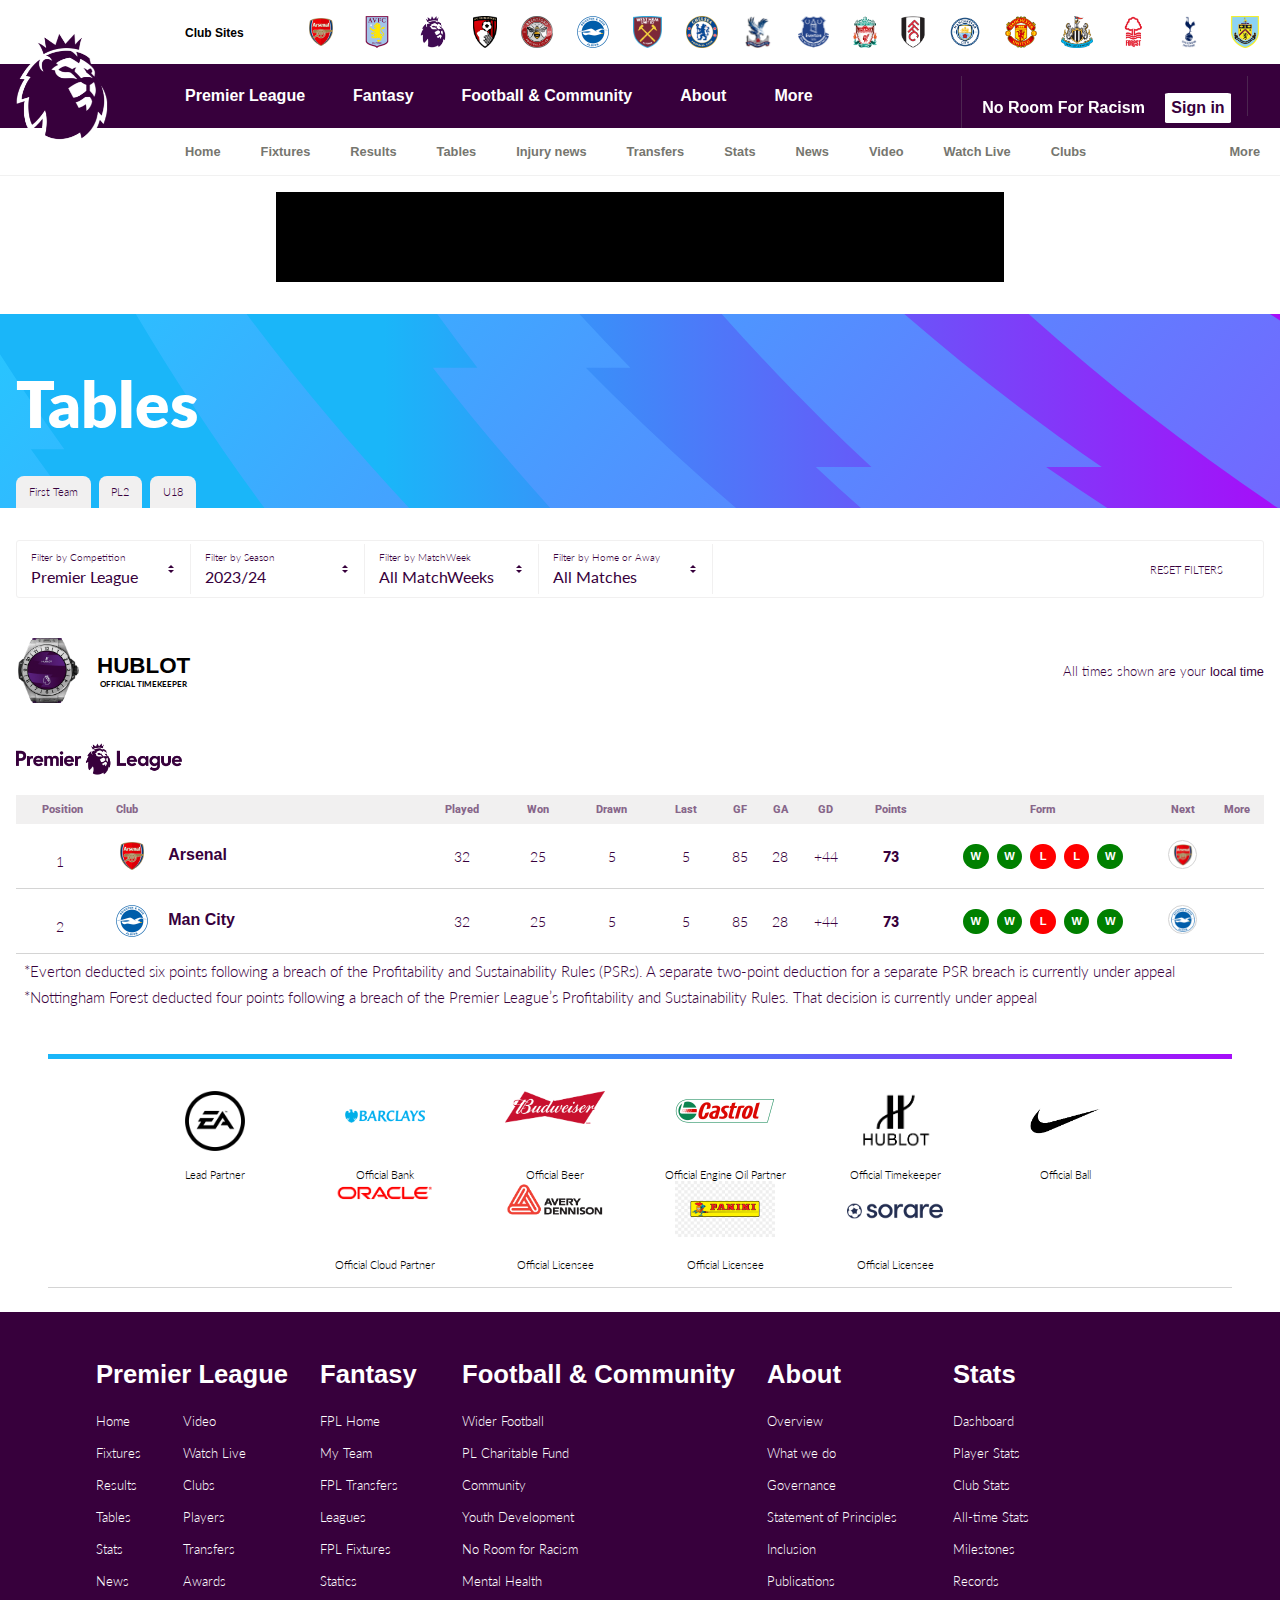
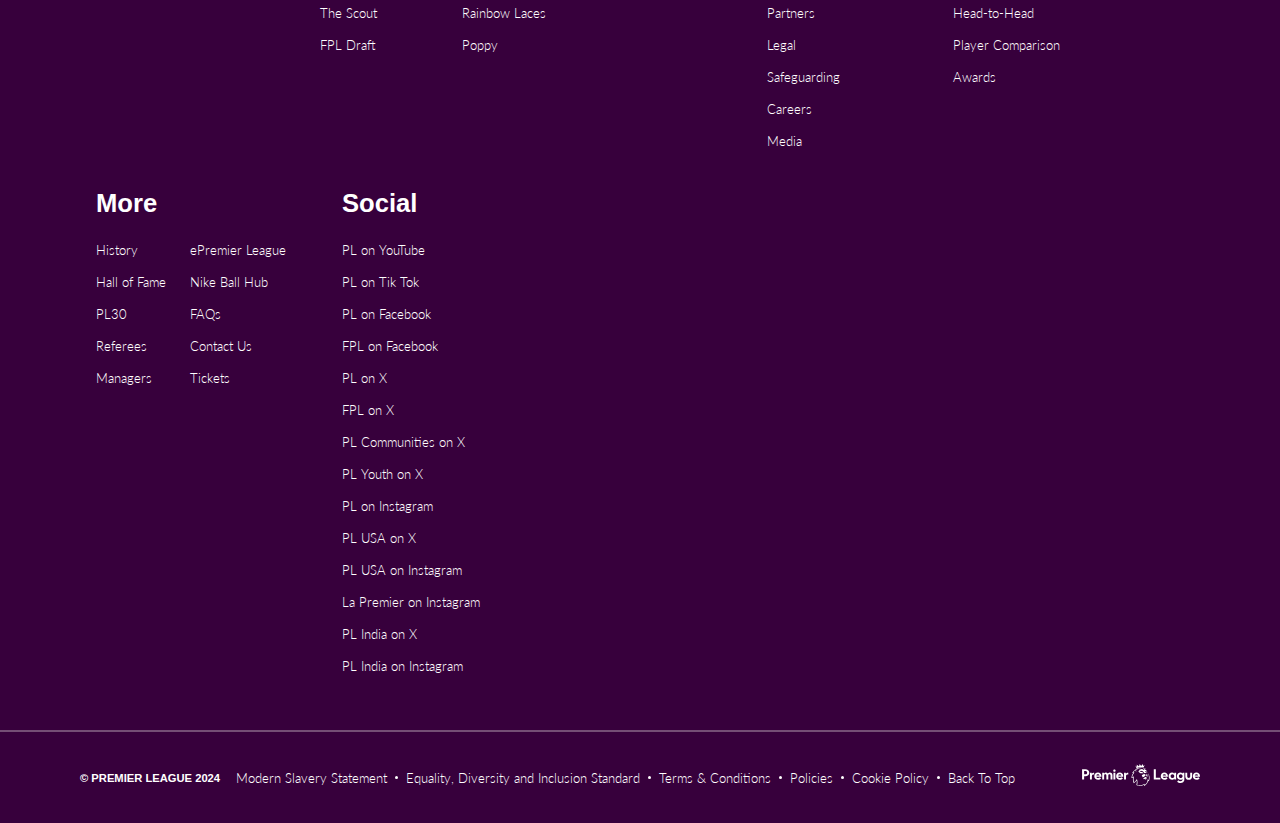
<file: tables.html>
<!DOCTYPE html>
<html lang="en">
<head>
    <meta charset="UTF-8">
    <meta name="viewport" content="width=device-width, initial-scale=1.0">
    <title>Document</title>
    <link rel="stylesheet" href="styles.css">
    <link rel="stylesheet" href="fixtures.css">
    <link rel="stylesheet" href="results.css">
    <link rel="stylesheet" href="tables.css">
    <link rel="stylesheet" href="https://cdnjs.cloudflare.com/ajax/libs/font-awesome/6.5.2/css/all.min.css"
    integrity="sha512-SnH5WK+bZxgPHs44uWIX+LLJAJ9/2PkPKZ5QiAj6Ta86w+fsb2TkcmfRyVX3pBnMFcV7oQPJkl9QevSCWr3W6A=="
    crossorigin="anonymous" referrerpolicy="no-referrer" 
    />

    <link rel="preconnect" href="https://fonts.googleapis.com">
<link rel="preconnect" href="https://fonts.gstatic.com" crossorigin>
<link href="https://fonts.googleapis.com/css2?family=Roboto:ital,wght@0,100;0,300;0,400;0,500;0,700;0,900;1,100;1,300;1,400;1,500;1,700;1,900&display=swap" rel="stylesheet">

    <link rel="preconnect" href="https://fonts.googleapis.com">
<link rel="preconnect" href="https://fonts.gstatic.com" crossorigin>
<link href="https://fonts.googleapis.com/css2?family=Lato:ital,wght@0,100;0,300;0,400;0,700;0,900;1,100;1,300;1,400;1,700;1,900&display=swap" rel="stylesheet">
    <title>Premier League Football News, Fixtures, Scores & Results</title>
    <link rel="icon" href="images/logos/pngegg (3).png">
</head>
<body>
  
        <div class="logo-container">
            <h4 class="sites">Club Sites <i class="fa-solid fa-arrow-up-right-from-square"></i></h4>
            <div class="logos">
                <a class="logo-link" href="#"><div class="image-container"><img class="logo-img" src="images/logos/pngegg (1).png" alt="Arsenal"></div></a>
                <a class="logo-link" href="#"><div class="image-container"><img class="logo-img" src="images/logos/pngegg (2).png" alt="Arsenal"></div></a>
                <a class="logo-link" href="#"><div class="image-container"><img class="logo-img" src="images/logos/pngegg (3).png" alt="Arsenal"></div></a>
                <a class="logo-link" href="#"><div class="image-container"><img class="logo-img" src="images/logos/pngegg (4).png" alt="Arsenal"></div></a>
                <a class="logo-link" href="#"><div class="image-container"><img class="logo-img" src="images/logos/pngegg (5).png" alt="Arsenal"></div></a>
                <a class="logo-link" href="#"><div class="image-container"><img class="logo-img" src="images/logos/pngegg (6).png" alt="Arsenal"></div></a>
                <a class="logo-link" href="#"><div class="image-container"><img class="logo-img" src="images/logos/pngegg (7).png" alt="Arsenal"></div></a>
                <a class="logo-link" href="#"><div class="image-container"><img class="logo-img" src="images/logos/pngegg (8).png" alt="Arsenal"></div></a>
                <a class="logo-link" href="#"><div class="image-container"><img class="logo-img" src="images/logos/pngegg (9).png" alt="Arsenal"></div></a>
                <a class="logo-link" href="#"><div class="image-container"><img class="logo-img" src="images/logos/pngegg (10).png" alt="Arsenal"></div></a>
                <a class="logo-link" href="#"><div class="image-container"><img class="logo-img" src="images/logos/pngegg (11).png" alt="Arsenal"></div></a>
                <a class="logo-link" href="#"><div class="image-container"><img class="logo-img" src="images/logos/pngegg (12).png" alt="Arsenal"></div></a>
                <a class="logo-link" href="#"><div class="image-container"><img class="logo-img" src="images/logos/pngegg (13).png" alt="Arsenal"></div></a>
                <a class="logo-link" href="#"><div class="image-container"><img class="logo-img" src="images/logos/pngegg (14).png" alt="Arsenal"></div></a>
                <a class="logo-link" href="#"><div class="image-container"><img class="logo-img" src="images/logos/pngegg (15).png" alt="Arsenal"></div></a>
                <a class="logo-link" href="#"><div class="image-container"><img class="logo-img" src="images/logos/pngegg (16).png" alt="Arsenal"></div></a>
                <a class="logo-link" href="#"><div class="image-container"><img class="logo-img" src="images/logos/pngegg (17).png" alt="Arsenal"></div></a>
                <a class="logo-link" href="#"><div class="image-container"><img class="logo-img" src="images/logos/pngegg (18).png" alt="Arsenal"></div></a>
            </div>
        </div>
        <nav class="nav-sticky">
            <div class="nav-main">
                <img id="pr-logo" class="pr-logo" src="images/logos/pl-main-logo.png" alt="">
                <div class="logo-white-back"></div>
                <div class="nav-link-container">
                    <div class="nav-link">
                        <h2>Premier League <i class="fa-solid fa-caret-down"></i></h2>
                        <div class="drop-down">
                            <i class="fa-solid fa-caret-up caret"></i>
                            <ul class="menu-drop-down">
                                <a href="">
                                    <li>Home</li>
                                </a>
                                <a href="">
                                    <li>Fixtures</li>
                                </a>
                                <a href="">
                                    <li>Results</li>
                                </a>
                                <a href="">
                                    <li>Tables</li>
                                </a>
                                <a href="">
                                    <li>Injury News</li>
                                </a>
                                <a href="">
                                    <li>Transfers</li>
                                </a>
                                <a href="">
                                    <li>Stats</li>
                                </a>
                                <a href="">
                                    <li>News</li>
                                </a>
                                <a href="">
                                    <li>Video</li>
                                </a>
                                <a href="">
                                    <li>watch Live</li>
                                </a>
                                <a href="">
                                    <li>Clubs</li>
                                </a>
                                <a href="">
                                    <li>Players</li>
                                </a>
                                <a href="">
                                    <li>Awards</li>
                                </a>
                            </ul>
                        </div>
                    </div>
                    <div class="nav-link">
                        <h2>Fantasy <i class="fa-solid fa-caret-down"></i></h2>
                        <div class="drop-down">
                            <i class="fa-solid fa-caret-up caret"></i>
                            <ul class="menu-drop-down">
                                <a href="">
                                    <li>Fantasy</li>
                                </a>
                                <a href="">
                                    <li>Fantasy Challenge</li>
                                </a>
                                <a href="">
                                    <li>Fantasy Draft</li>
                                </a>             
                            </ul>
                        </div>
                    </div>
                    <div class="nav-link">
                        <h2>Football & Community <i class="fa-solid fa-caret-down"></i></h2>
                        <div class="drop-down">
                            <i class="fa-solid fa-caret-up caret"></i>
                            <ul class="menu-drop-down">
                                <a href="">
                                    <li>Wider Football</li>
                                </a>
                                <a href="">
                                    <li>Pl Charitable Fund</li>
                                </a>
                                <a href="">
                                    <li>Community</li>
                                </a>
                                <a href="">
                                    <li>Youth Development</li>
                                </a> 
                                <a href="">
                                    <li>No Room For Racism</li>
                                </a> 
                                <a href="">
                                    <li>Mental Health</li>
                                </a>
                                <a href="">
                                    <li>Rainbow Laces</li>
                                </a> 
                                <a href="">
                                    <li>Poppy</li>
                                </a> 
                                <a href="">
                                    <li>More than a game</li>
                                </a> 
        
                            </ul>
                        </div>
                    </div>
                    <div class="nav-link">
                        <h2>About <i class="fa-solid fa-caret-down"></i></h2>
                        <div class="drop-down">
                            <i class="fa-solid fa-caret-up caret"></i>
                            <ul class="menu-drop-down">
                                <a href="">
                                    <li>Overview</li>
                                </a>
                                <a href="">
                                    <li>What we do</li>
                                </a>
                                <a href="">
                                    <li>Governance</li>
                                </a>
                                <a href="">
                                    <li>Statement of Principles</li>
                                </a> 
                                <a href="">
                                    <li>Inclusion</li>
                                </a> 
                                <a href="">
                                    <li>Publications</li>
                                </a>
                                <a href="">
                                    <li>Partners</li>
                                </a> 
                                <a href="">
                                    <li>Legal</li>
                                </a> 
                                <a href="">
                                    <li>Safeguarding</li>
                                </a> 
                                <a href="">
                                    <li>Careers</li>
                                </a> 
                                <a href="">
                                    <li>Media</li>
                                </a>  
                                <a href="">
                                    <li>Gender Pay Gap Report</li>
                                </a>   
                            </ul>
                        </div>
                    </div>
                    <div class="nav-link">
                        <h2>More <i class="fa-solid fa-caret-down"></i></h2>
                        <div class="drop-down">
                            <i class="fa-solid fa-caret-up caret"></i>
                            <ul class="menu-drop-down">
                                <a href="">
                                    <li>History</li>
                                </a>
                                <a href="">
                                    <li>Hall of Fame</li>
                                </a>
                                <a href="">
                                    <li>PL30</li>
                                </a>
                                <a href="">
                                    <li>Refrees</li>
                                </a> 
                                <a href="">
                                    <li>Managers</li>
                                </a> 
                                <a href="">
                                    <li>Man of the Match</li>
                                </a>
                                <a href="">
                                    <li>ePremier League</li>
                                </a> 
                                <a href="">
                                    <li>Nike Ball Hub</li>
                                </a> 
                                <a href="">
                                    <li>FAQs</li>
                                </a> 
                                <a href="">
                                    <li>Contact Us</li>
                                </a> 
                                <a href="">
                                    <li>Tickets</li>
                                </a>  
                                <a href="">
                                    <li>Summer Series</li>
                                </a>   
                                <a href="">
                                    <li>Mornings Live</li>
                                </a> 
                            </ul>
                        </div>
                    </div>
                </div>
                <div class="nav-main-right">
                    <div class="login-container">
                        <div class="nav-link">
                            <h2>No Room For Racism</h2>
                        </div>
                        <a class="login-link" href="#"><button class="btn-login"><h2>Sign in</h2></button></a>
                    </div>
                    <div class="search-icon">
                        <i class="fa-solid fa-magnifying-glass icon"></i>
                    </div>
                    <div class="hamburger-menu">
                        <a href="">
                            <i class="fa-solid fa-bars"></i>
                        </a>
                    </div>
                </div>
            </div>
            <ul class="ul-nav">
                <li>
                    <a href="#"><h4>Home</h4></a>
                    <div class="nav-bottom-bar visible"></div>
                </li>
                <li>
                    <a href="#"><h4>Fixtures</h4></a>
                    <div class="nav-bottom-bar"></div>
                </li>
                <li>
                    <a href="#"><h4>Results</h4></a>
                    <div class="nav-bottom-bar"></div>
                </li>
                <li>
                    <a href="#"><h4>Tables</h4></a>
                    <div class="nav-bottom-bar"></div>
                </li>
                <li>
                    <a href="#"><h4>Injury news</h4></a>
                    <div class="nav-bottom-bar"></div>
                </li>
                <li>
                    <a href="#"><h4>Transfers</h4></a>
                    <div class="nav-bottom-bar"></div>
                </li>
                <li>
                    <a href="#"><h4>Stats</h4></a>
                    <div class="nav-bottom-bar"></div>
                </li>
                <li>
                    <a href="#"><h4>News</h4></a>
                    <div class="nav-bottom-bar"></div>
                </li>
                <li>
                    <a href="#"><h4>Video</h4></a>
                    <div class="nav-bottom-bar"></div>
                </li>
                <li>
                    <a href="#"><h4>Watch Live</h4></a>
                    <div class="nav-bottom-bar"></div>
                </li>
                <li>
                    <a href="#"><h4>Clubs</h4></a>
                    <div class="nav-bottom-bar"></div>
                </li>
                <li>
                    <a href="#"><h4>Players</h4></a>
                    <div class="nav-bottom-bar"></div>
                </li>
                <li>
                    <a href="#"><h4>Awards</h4></a>
                    <div class="nav-bottom-bar"></div>
                </li>
                <li class="more-toggle">
                    <a href="#"><h4>More</h4></a>
                </li>
            </ul>
        </nav>
        <div class="latest-match">
            <ul>
                <li>
                    <a href="">Latest</a>
                </li>
                <li>
                    <a href="">Matches</a>
                </li>
            </ul>
        </div>
        <main >
            <section class="ads">
                <div class="google-ads">

                </div>
            </section>
            <section class="fixtures-header">
                <ul class="fixtures-ul">
                    <h1>Tables</h1>
                    <a href="">
                        <li>First Team</li>
                    </a>
                    <a href="">
                        <li>PL2</li>
                    </a>
                    <a href="">
                        <li>U18</li>
                    </a>
                </ul>
            </section>

            <div class="fixtures-contents">
                <section class="page-filters">
                    <div class="comp-filter filter">
                        <span>Filter by Competition</span>
                        <p>Premier League</p>
                        <svg xmlns="http://www.w3.org/2000/svg" width="6" height="11" viewBox="0 0 6 11" fill="none">
                            <path fill-rule="evenodd" clip-rule="evenodd" d="M3 9.5L6 6.5H0L3 9.5Z"/>
                            <path fill-rule="evenodd" clip-rule="evenodd" d="M3 1.5L0 4.5L6 4.5L3 1.5Z" />
                        </svg>
                        <ul>
                            <a href="">
                                <li>All competitions</li>
                            </a>
                            <a href="">
                                <li>Premier League</li>
                            </a>
                            <a href="">
                                <li>Summer Series</li>
                            </a>
                            <a href="">
                                <li>FA Cup</li>
                            </a>
                            <a href="">
                                <li>EFL Cup</li>
                            </a>
                            <a href="">
                                <li>UEFA Champions League</li>
                            </a>
                            <a href="">
                                <li>UEFA Europa League</li>
                            </a>
                            <a href="">
                                <li>UEFA Europa Conference League</li>
                            </a>
                        </ul>
                    </div>
                    <div class="club-filter filter">
                        <span>Filter by Season</span>
                        <p>2023/24</p>
                        <svg xmlns="http://www.w3.org/2000/svg" width="6" height="11" viewBox="0 0 6 11" fill="none">
                            <path fill-rule="evenodd" clip-rule="evenodd" d="M3 9.5L6 6.5H0L3 9.5Z"/>
                            <path fill-rule="evenodd" clip-rule="evenodd" d="M3 1.5L0 4.5L6 4.5L3 1.5Z"/>
                        </svg>
                        <ul>
                            <a href="">
                                <li>2023/24</li>
                            </a>
                            <a href="">
                                <li>2022/23</li>
                            </a>
                            <a href="">
                                <li>2021/22</li>
                            </a>
                            <a href="">
                                <li>2020/21</li>
                            </a>
                            <a href="">
                                <li>2019/20</li>
                            </a>
                            <a href="">
                                <li>2018/19</li>
                            </a>
                            <a href="">
                                <li>2017/18</li>
                            </a>
                            <a href="">
                                <li>2016/17</li>
                            </a>
                            <a href="">
                                <li>2015/16</li>
                            </a>
                        </ul>
                    </div>
                    <div class="matchweek-filter filter">
                        <span>Filter by MatchWeek</span>
                        <p>All MatchWeeks</p>
                        <svg xmlns="http://www.w3.org/2000/svg" width="6" height="11" viewBox="0 0 6 11" fill="none">
                            <path fill-rule="evenodd" clip-rule="evenodd" d="M3 9.5L6 6.5H0L3 9.5Z"/>
                            <path fill-rule="evenodd" clip-rule="evenodd" d="M3 1.5L0 4.5L6 4.5L3 1.5Z" />
                        </svg>
                        <ul>
                            <a href="">
                                <li>1</li>
                            </a>
                            <a href="">
                                <li>2</li>
                            </a>
                            <a href="">
                                <li>3</li>
                            </a>
                            <a href="">
                                <li>4</li>
                            </a>
                            <a href="">
                                <li>5</li>
                            </a>
                            <a href="">
                                <li>6</li>
                            </a>
                            <a href="">
                                <li>7</li>
                            </a>
                            <a href="">
                                <li>8</li>
                            </a>
                        </ul>
                    </div>
                    <div class="home-away filter">
                        <span>Filter by Home or Away</span>
                        <p>All Matches</p>
                        <svg xmlns="http://www.w3.org/2000/svg" width="6" height="11" viewBox="0 0 6 11" fill="none">
                            <path fill-rule="evenodd" clip-rule="evenodd" d="M3 9.5L6 6.5H0L3 9.5Z"/>
                            <path fill-rule="evenodd" clip-rule="evenodd" d="M3 1.5L0 4.5L6 4.5L3 1.5Z" />
                        </svg>
                        <ul>
                            <a href="">
                                <li>All Matches</li>
                            </a>
                            <a href="">
                                <li>Home</li>
                            </a>
                            <a href="">
                                <li>Away</li>
                            </a>
                        </ul>
                    </div>
                    <div class="reset-filter standing-page">
                        <i class="fa-solid fa-arrow-rotate-left"></i>
                        <p>RESET FILTERS</p>
                    </div>
             
                    <!-- <div class="fixture-calendar">
    
                            <i class="fa-regular fa-calendar-plus"></i>
                            <p>Add fixtures to calendar</p>
                    </div> -->
                </section>
                <section class="hublot-ad">
                    <div class="global-link">
                        <img src="images/fixtures/watch.png" alt="">
                        <div class="timekeeper">
                            <h3>HUBLOT</h3>
                            <P>OFFICIAL TIMEKEEPER</P>
                        </div>
                    </div>
                    <div class="local-link">
                        <p>All times shown are your <strong>local time</strong></p>
                    </div>
                </section>
      
                <section class="table-wrapper">
                    <div class="table-heading-logo">
                        <img src="images/fixtures/competition_1.png" alt="">
                    </div>
                    <table class="standing-big">
                        <thead>
                            <tr>
                                <th class="pos">
                                    <span class="long">Position</span>
                                    <span class="short">Pos</span>
                                </th>
                                <th class="club">Club</th>
                                <th class="pl">
                                    <span class="long">Played</span>
                                    <span class="short">Pl</span>
                                </th>
                                <th class="won">
                                    <span class="long">Won</span>
                                    <span class="short">W</span>
                                </th>
                                <th class="drawn">
                                    <span class="long">Drawn</span>
                                    <span class="short">D</span>
                                </th>
                                <th class="last">
                                    <span class="long">Last</span>
                                    <span class="short">L</span>
                                </th>
                                <th class="gf">GF</th>
                                <th class="ga">GA</th>
                                <th class="gd">GD</th>
                                <th class="pts">
                                    <span class="long">Points</span>
                                    <span class="short">Pts</span>
                                </th>
                                <th class="table-form">Form</th>
                                <th class="next">Next</th>
                                <th class="more">More</th>
                            </tr>
                        </thead>
                        <tbody>
                            <tr>
                                <td class="pos">1<i class="fa-solid fa-caret-up move-icon up"></i></td>
                                <td class="club">
                                    <img src="images/logos/pngegg (1).png" alt="">
                                    <a href="">
                                        <span class="long">Arsenal</span>
                                        <span class="short">Ars</span>
                                    </a>
                                </td>
                                <td class="pl">32</td>

                                <td class="won">25</td>
                                <td class="drawn">5</td>
                                <td class="last">5</td>
                                <td class="gf">85</td>
                                <td class="ga">28</td>

                                <td class="gd">+44</td>
                                <td class="pts">73</td>

                                <td class="table-form">
                                    <ul>
                                        <li class="win"><abbr title="win">W</abbr></li>
                                        <li class="win"><abbr title="win">W</abbr></li>
                                        <li class="loose"><abbr title="loose">L</abbr></li>
                                        <li class="loose"><abbr title="loose">L</abbr></li>
                                        <li class="win"><abbr title="win">W</abbr></li>
                                    </ul>
                                </td>
                                <td class="next">
                                    <div>
                                        <img src="images/logos/pngegg (1).png" alt="">
                                    </div>
                                </td>
                                <td class="more">
                                    <i class="fa-solid fa-chevron-down"></i>
                                </td>
                            </tr>

                            <tr>
                                <td class="pos">2 <i class="fa-solid fa-caret-up move-icon down"></i></td>
                                <td class="club">
                                    <img src="images/logos/pngegg (6).png" alt="">
                                    <a href="">
                                        <span class="long">Man City</span>
                                        <span class="short">MCI</span>
                                    </a>
                                </td>
                                <td class="pl">32</td>

                                <td class="won">25</td>
                                <td class="drawn">5</td>
                                <td class="last">5</td>
                                <td class="gf">85</td>
                                <td class="ga">28</td>

                                <td class="gd">+44</td>
                                <td class="pts">73</td>

                                <td class="table-form">
                                    <ul>
                                        <li class="win"><abbr title="win">W</abbr></li>
                                        <li class="win"><abbr title="win">W</abbr></li>
                                        <li class="loose"><abbr title="loose">L</abbr></li>
                                        <li class="win"><abbr title="win">W</abbr></li>
                                        <li class="win"><abbr title="win">W</abbr></li>
                                    </ul>
                                </td>
                                <td class="next">
                                    <div>
                                        <img src="images/logos/pngegg (6).png" alt="">
                                    </div>
                                </td>
                                <td class="more">
                                    <i class="fa-solid fa-chevron-down"></i>
                                </td>
                            </tr>



                            <!-- <tr>
                                <td class="pos">2 <i class="fa-solid fa-caret-down move-icon down"></i></td>
                                <td class="club">
                                    <img src="images/logos/pngegg (1).png" alt="">
                                    <a href="">Arsenal</a>
                                </td>
                                <td class="pl">32</td>
                                <td class="gd">+49</td>
                                <td class="pts">71</td>
                            </tr>
                            <tr>
                                <td class="pos">3 <i class="fa-solid fa-caret-up move-icon up"></i></td>
                                <td class="club">
                                    <img src="images/logos/pngegg (11).png" alt="">
                                    <a href="">Liverpool</a>
                                </td>
                                <td class="pl">32</td>
                                <td class="gd">+41</td>
                                <td class="pts">71</td>
                            </tr>
                            <tr>
                                <td class="pos">4 <i class="fa-solid fa-caret-down move-icon down"></i></td>
                                <td class="club">
                                    <img src="images/logos/pngegg (2).png" alt="">
                                    <a href="">Aston Villa</a>
                                </td>
                                <td class="pl">33</td>
                                <td class="gd">+19</td>
                                <td class="pts">63</td>
                            </tr>
                            <tr>
                                <td class="pos">5 <i class="fa-solid fa-caret-up move-icon up"></i></td>
                                <td class="club">
                                    <img src="images/logos/pngegg (17).png" alt="">
                                    <a href="">Spurs</a>
                                </td>
                                <td class="pl">32</td>
                                <td class="gd">+16</td>
                                <td class="pts">60</td>
                            </tr>
                            <tr>
                                <td class="pos">6 <i class="fa-solid fa-caret-down move-icon down"></i></td>
                                <td class="club">
                                    <img src="images/logos/pngegg (15).png" alt="">
                                    <a href="">Newcastle</a>
                                </td>
                                <td class="pl">32</td>
                                <td class="gd">+17</td>
                                <td class="pts">50</td>
                            </tr>
                            <tr>
                                <td class="pos">7 <i class="fa-solid fa-caret-up move-icon down"></i></td>
                                <td class="club">
                                    <img src="images/logos/pngegg (14).png" alt="">
                                    <a href="">Man Utd</a>
                                </td>
                                <td class="pl">32</td>
                                <td class="gd">-1</td>
                                <td class="pts">50</td>
                            </tr>
                            <tr>
                                <td class="pos">8 <i class="fa-solid fa-caret-down move-icon down"></i></td>
                                <td class="club">
                                    <img src="images/logos/pngegg (7).png" alt="">
                                    <a href="">West Ham</a>
                                </td>
                                <td class="pl">32</td>
                                <td class="gd">-6</td>
                                <td class="pts">48</td>
                            </tr>
                            <tr>
                                <td class="pos">9 <i class="null"></i></td>
                                <td class="club">
                                    <img src="images/logos/pngegg (8).png" alt="">
                                    <a href="">Chelsea</a>
                                </td>
                                <td class="pl">31</td>
                                <td class="gd">+9</td>
                                <td class="pts">47</td>
                            </tr>
                            <tr>
                                <td class="pos">10 <i class="fa-solid fa-caret-down move-icon down"></i></td>
                                <td class="club">
                                    <img src="images/logos/pngegg (6).png" alt="">
                                    <a href="">Brighton</a>
                                </td>
                                <td class="pl">32</td>
                                <td class="gd">+2</td>
                                <td class="pts">44</td>
                            </tr>
                            <tr>
                                <td class="pos">11<i class="null"></i></td>
                                <td class="club">
                                    <img src="images/logos/pngegg (27).png" alt="">
                                    <a href="">Wolves</a>
                                </td>
                                <td class="pl">32</td>
                                <td class="gd">-5</td>
                                <td class="pts">43</td>
                            </tr>
                            <tr>
                                <td class="pos">12 <i class="null"></i></td>
                                <td class="club">
                                    <img src="images/logos/pngegg (12).png" alt="">
                                    <a href="">Fullham</a>
                                </td>
                                <td class="pl">32</td>
                                <td class="gd">-2</td>
                                <td class="pts">42</td>
                            </tr>
                            <tr>
                                <td class="pos">13 <i class="null"></i></td>
                                <td class="club">
                                    <img src="images/logos/pngegg (4).png" alt="">
                                    <a href="">Bournemouth</a>
                                </td>
                                <td class="pl">32</td>
                                <td class="gd">-10</td>
                                <td class="pts">42</td>
                            </tr>
                            <tr>
                                <td class="pos">14 <i class="null"></i></td>
                                <td class="club">
                                    <img src="images/logos/pngegg (9).png" alt="">
                                    <a href="">Crystal Palace</a>
                                </td>
                                <td class="pl">32</td>
                                <td class="gd">-17</td>
                                <td class="pts">33</td>
                            </tr>
                            <tr>
                                <td class="pos">15 <i class="fa-solid fa-caret-up move-icon up"></i></td>
                                <td class="club">
                                    <img src="images/logos/pngegg (5).png" alt="">
                                    <a href="">Brentford</a>
                                </td>
                                <td class="pl">33</td>
                                <td class="gd">-11</td>
                                <td class="pts">32</td>
                            </tr>
                            <tr>
                                <td class="pos">16 <i class="fa-solid fa-caret-down move-icon down"></i></td>
                                <td class="club">
                                    <img src="images/logos/pngegg (10).png" alt="">
                                    <a href="">Everton</a>
                                </td>
                                <td class="pl">32</td>
                                <td class="gd">-16</td>
                                <td class="pts">27</td>
                            </tr>
                            <tr>
                                <td class="pos">17 <i class="null"></i></td>
                                <td class="club">
                                    <img src="images/logos/pngegg (16).png" alt="">
                                    <a href="">Nott'm Forest</a>
                                </td>
                                <td class="pl">32</td>
                                <td class="gd">-16</td>
                                <td class="pts">26</td>
                            </tr>
                            <tr>
                                <td class="pos">18<i class="fa-solid fa-caret-down move-icon down"></i></td>
                                <td class="club">
                                    <img src="images/logos/luton-town-fc-logo-1.png" alt="">
                                    <a href="">Lutton</a>
                                </td>
                                <td class="pl">32</td>
                                <td class="gd">-24</td>
                                <td class="pts">25</td>
                            </tr>
                            <tr>
                                <td class="pos">19<i class="fa-solid fa-caret-up move-icon up"></i></td>
                                <td class="club">
                                    <img src="images/logos/pngegg (18).png" alt="">
                                    <a href="">Burnley</a>
                                </td>
                                <td class="pl">32</td>
                                <td class="gd">-35</td>
                                <td class="pts">20</td>
                            </tr>
                            <tr>
                                <td class="pos">20 <i class="null"></i></td>
                                <td class="club">
                                    <img src="images/logos/pngegg (26).png" alt="">
                                    <a href="">Sheffield Utd</a>
                                </td>
                                <td class="pl">32</td>
                                <td class="gd">-54</td>
                                <td class="pts">16</td>
                            </tr> -->
                        </tbody>
                    </table>
                    <div class="review">
                        <p>
                            *Everton deducted six points following a breach of the Profitability and Sustainability Rules (PSRs). A separate two-point deduction for a separate PSR breach is currently under appeal
                        </p>
                        <p>
                            *Nottingham Forest deducted four points following a breach of the Premier League’s Profitability and Sustainability Rules. That decision is currently under appeal
                        </p>
                    </div>
                </section>
            </div>


            <div class="divider large">
            </div>
            <section class="sponsors-section-two">
                <a href="">
                    <div class="sponsor-logo-cont">
                        <img src="images/sponsors-logos/easport.png" alt="">
                        <p>Lead Partner</p>
                    </div>
                </a>
                <a href="">
                    <div class="sponsor-logo-cont">
                        <img src="images/sponsors-logos/barclays.png" alt="">
                        <p>Official Bank</p>
                    </div>
                </a>
                <a href="">
                    <div class="sponsor-logo-cont">
                        <img src="images/sponsors-logos/budweiser.png" alt="">
                        <p>Official Beer</p>
                    </div>
                </a>
                <a href="">
                    <div class="sponsor-logo-cont">
                        <img src="images/sponsors-logos/castrol.png" alt="">
                        <p>Official Engine Oil Partner</p>
                    </div>
                </a>
                <a href="">
                    <div class="sponsor-logo-cont">
                        <img src="images/sponsors-logos/hublot.png" alt="">
                        <p>Official Timekeeper</p>
                    </div>
                </a>
                <a href="">
                    <div class="sponsor-logo-cont">
                        <img src="images/sponsors-logos/nike.png" alt="">
                        <p>Official Ball</p>
                    </div>
                </a>
                <a href="">
                    <div class="sponsor-logo-cont">
                        <img src="images/sponsors-logos/oracle.png" alt="">
                        <p>Official Cloud Partner</p>
                    </div>
                </a>
                <a href="">
                    <div class="sponsor-logo-cont">
                        <img src="images/sponsors-logos/avery.png" alt="">
                        <p>Official Licensee</p>
                    </div>
                </a>
                <a href="">
                    <div class="sponsor-logo-cont">
                        <img src="images/sponsors-logos/panini.png" alt="">
                        <p>Official Licensee</p>
                    </div>
                </a>
                <a href="">
                    <div class="sponsor-logo-cont">
                        <img src="images/sponsors-logos/sorare-logo.png" alt="">
                        <p>Official Licensee</p>
                    </div>
                </a>
            </section>

        </main>
    <footer>
        <div class="footer-main">
         

            <div class="footer-column">
                <h2 class="footer-column-title">Premier League</h2>
                <ul>
                    <a href="">
                        <li>Home</li>
                    </a>
                    <a href="">
                        <li>Fixtures</li>
                    </a>
                    <a href="">
                        <li>Results</li>
                    </a>
                    <a href="">
                        <li>Tables</li>
                    </a>
                    <a href="">
                        <li>Stats</li>
                    </a>
                    <a href="">
                        <li>News</li>
                    </a>
                    <a href="">
                        <li>Video</li>
                    </a>
                    <a href="">
                        <li>Watch Live</li>
                    </a>
                    <a href="">
                        <li>Clubs</li>
                    </a>
                    <a href="">
                        <li>Players</li>
                    </a>
                    <a href="">
                        <li>Transfers</li>
                    </a>
                    <a href="">
                        <li>Awards</li>
                    </a>
                </ul>
            </div>

            <div class="footer-column">
                <h2 class="footer-column-title">Fantasy</h2>
                <ul>
                    <a href="">
                        <li>FPL Home <i class="fa-solid fa-arrow-up-right-from-square"></i></li>
                    </a>
                    <a href="">
                        <li>My Team <i class="fa-solid fa-arrow-up-right-from-square"></i></li>
                    </a>
                    <a href="">
                        <li>FPL Transfers <i class="fa-solid fa-arrow-up-right-from-square"></i></li>
                    </a>
                    <a href="">
                        <li>Leagues <i class="fa-solid fa-arrow-up-right-from-square"></i></li>
                    </a>
                    <a href="">
                        <li>FPL Fixtures <i class="fa-solid fa-arrow-up-right-from-square"></i></li>
                    </a>
                    <a href="">
                        <li>Statics <i class="fa-solid fa-arrow-up-right-from-square"></i></li>
                    </a>
                    <a href="">
                        <li>The Scout <i class="fa-solid fa-arrow-up-right-from-square"></i></li>
                    </a>
                    <a href="">
                        <li>FPL Draft <i class="fa-solid fa-arrow-up-right-from-square"></i></li>
                    </a>
                    
                </ul>
            </div>
            <div class="footer-column">
                <h2 class="footer-column-title">Football & Community</h2>
                <ul>
                    <a href="">
                        <li>Wider Football</li>
                    </a>
                    <a href="">
                        <li>PL Charitable Fund</li>
                    </a>
                    <a href="">
                        <li>Community</li>
                    </a>
                    <a href="">
                        <li>Youth Development</li>
                    </a>
                    <a href="">
                        <li>No Room for Racism</li>
                    </a>
                    <a href="">
                        <li>Mental Health</li>
                    </a>
                    <a href="">
                        <li>Rainbow Laces</li>
                    </a>
                    <a href="">
                        <li>Poppy</li>
                    </a>
                    
                </ul>
            </div>

            <div class="footer-column">
                <h2 class="footer-column-title">About</h2>
                <ul>
                    <a href="">
                        <li>Overview</li>
                    </a>
                    <a href="">
                        <li>What we do</li>
                    </a>
                    <a href="">
                        <li>Governance</li>
                    </a>
                    <a href="">
                        <li>Statement of Principles</li>
                    </a>
                    <a href="">
                        <li>Inclusion</li>
                    </a>
                    <a href="">
                        <li>Publications</li>
                    </a>
                    <a href="">
                        <li>Partners</li>
                    </a>
                    <a href="">
                        <li>Legal</li>
                    </a>
                    <a href="">
                        <li>Safeguarding</li>
                    </a>
                    <a href="">
                        <li>Careers</li>
                    </a>
                    <a href="">
                        <li>Media</li>
                    </a>
                </ul>
            </div>
            <div class="footer-column">
                <h2 class="footer-column-title">Stats</h2>
                <ul>
                    <a href="">
                        <li>Dashboard</li>
                    </a>
                    <a href="">
                        <li>Player Stats</li>
                    </a>
                    <a href="">
                        <li>Club Stats</li>
                    </a>
                    <a href="">
                        <li>All-time Stats</li>
                    </a>
                    <a href="">
                        <li>Milestones</li>
                    </a>
                    <a href="">
                        <li>Records</li>
                    </a>
                    <a href="">
                        <li>Head-to-Head</li>
                    </a>
                    <a href="">
                        <li>Player Comparison</li>
                    </a>
                    <a href="">
                        <li>Awards</li>
                    </a>
                </ul>
            </div>
            <div class="footer-column">
                <h2 class="footer-column-title">More</h2>
                <ul>
                    <a href="">
                        <li>History</li>
                    </a>
                    <a href="">
                        <li>Hall of Fame</li>
                    </a>
                    <a href="">
                        <li>PL30</li>
                    </a>
                    <a href="">
                        <li>Referees</li>
                    </a>
                    <a href="">
                        <li>Managers</li>
                    </a>
                    <a href="">
                        <li>ePremier League</li>
                    </a>
                    <a href="">
                        <li>Nike Ball Hub</li>
                    </a>
                    <a href="">
                        <li>FAQs</li>
                    </a>
                    <a href="">
                        <li>Contact Us</li>
                    </a>
                    <a href="">
                        <li>Tickets</li>
                    </a>
                    
                </ul>
            </div>
            <div class="footer-column">
                <h2 class="footer-column-title">Social</h2>
                <ul>
                    <a href="">
                        <li>PL on YouTube <i class="fa-solid fa-arrow-up-right-from-square"></i></li>
                    </a>
                    <a href="">
                        <li>PL on Tik Tok <i class="fa-solid fa-arrow-up-right-from-square"></i></li>
                    </a>
                    <a href="">
                        <li>PL on Facebook <i class="fa-solid fa-arrow-up-right-from-square"></i></li>
                    </a>
                    <a href="">
                        <li>FPL on Facebook <i class="fa-solid fa-arrow-up-right-from-square"></i></li>
                    </a>
                    <a href="">
                        <li>PL on X<i class="fa-solid fa-arrow-up-right-from-square"></i></li>
                    </a>
                    <a href="">
                        <li>FPL on X <i class="fa-solid fa-arrow-up-right-from-square"></i></li>
                    </a>
                    <a href="">
                        <li>PL Communities on X <i class="fa-solid fa-arrow-up-right-from-square"></i></li>
                    </a>
                    <a href="">
                        <li>PL Youth on X <i class="fa-solid fa-arrow-up-right-from-square"></i></li>
                    </a>
                    <a href="">
                        <li>PL on Instagram <i class="fa-solid fa-arrow-up-right-from-square"></i></li>
                    </a>
                    <a href="">
                        <li>PL USA on X <i class="fa-solid fa-arrow-up-right-from-square"></i></li>
                    </a>
                    <a href="">
                        <li>PL USA on Instagram <i class="fa-solid fa-arrow-up-right-from-square"></i></li>
                    </a>
                    <a href="">
                        <li>La Premier on Instagram <i class="fa-solid fa-arrow-up-right-from-square"></i></li>
                    </a>
                    <a href="">
                        <li>PL India on X <i class="fa-solid fa-arrow-up-right-from-square"></i></li>
                    </a>
                    <a href="">
                        <li>PL India on Instagram <i class="fa-solid fa-arrow-up-right-from-square"></i></li>
                    </a>
                   
                    
                </ul>
            </div>

        </div>
        <hr>
        <div class="footer-bottom">
            <div class="footer-bottom-left">
                <h4>© PREMIER LEAGUE 2024</h4>
                <div>
                    <a>Modern Slavery Statement</a>
                    <div class="footer-dot"></div>
                    <a href="">Equality, Diversity and Inclusion Standard</a>
                    <div class="footer-dot"></div>
                    <a>Terms & Conditions</a>
                    <div class="footer-dot"></div>
                    <a>Policies</a>
                    <div class="footer-dot"></div>
                    <a>Cookie Policy</a>
                    <div class="footer-dot"></div>
                    <a href="#pr-logo">Back To Top</a>
                </div>
            </div>
            <div class="footer-bottom-right">
                <svg xmlns="http://www.w3.org/2000/svg" width="118" height="23" viewBox="0 0 118 23" fill="none">
                    <path d="M0.0690918 15.6148V5.15501H3.44356C5.64105 5.15501 7.28942 6.43961 7.28942 8.65044C7.28942 10.8613 5.66696 12.1968 3.44356 12.1968H2.13603V15.6148H0.0690918ZM2.13603 10.2435H3.33892C4.38534 10.2435 5.14375 9.6785 5.14375 8.65044C5.14375 7.62237 4.38534 7.08288 3.33892 7.08288H2.13603V10.2444V10.2435ZM31.4349 8.72681H33.3703V15.6148H31.4349V8.72681ZM32.4285 7.80155C31.7488 7.80155 31.2256 7.28752 31.2256 6.64522C31.2256 6.00292 31.7488 5.46343 32.4285 5.46343C33.1082 5.46343 33.6314 5.97747 33.6314 6.64522C33.6314 7.31297 33.1082 7.80155 32.4285 7.80155ZM28.5308 11.5535C28.5308 10.8084 28.1123 10.3453 27.4585 10.3453C26.7001 10.3453 26.3074 10.8084 26.3074 11.579V15.6139H24.372V11.5535C24.372 10.8084 23.9535 10.3453 23.2997 10.3453C22.5413 10.3453 22.1486 10.8084 22.1486 11.579V15.6139H20.2133V8.72681H21.9134L22.1227 9.62661C22.1227 9.62661 22.5413 8.54665 23.8488 8.54665C24.6601 8.54665 25.3397 8.88053 25.8111 9.57472L25.8639 9.65207L25.9158 9.57472C26.5964 8.624 27.4336 8.54665 27.9558 8.54665C29.4467 8.54665 30.4672 9.65207 30.4672 11.2196V15.6148H28.5308V11.5545V11.5535ZM42.0556 15.6139V8.72681H43.7299L43.9392 9.72942C44.2531 9.08712 44.881 8.65044 45.7181 8.65044C45.9015 8.65044 46.0838 8.67589 46.2672 8.72779V10.5528C46.032 10.501 45.8227 10.4755 45.5875 10.4755C44.6458 10.4755 43.992 11.0414 43.992 12.1459V15.6158H42.0566L42.0556 15.6139ZM7.94318 15.6139V8.72681H9.61746L9.82675 9.72942C10.1407 9.08712 10.7685 8.65044 11.6057 8.65044C11.789 8.65044 11.9714 8.67589 12.1548 8.72779V10.5528C11.9196 10.501 11.7103 10.4755 11.4751 10.4755C10.5333 10.4755 9.87957 11.0414 9.87957 12.1459V15.6158H7.94418L7.94318 15.6139ZM37.8968 15.794C35.7252 15.794 34.1297 14.3293 34.1297 12.1958C34.1297 10.2679 35.5688 8.54665 37.844 8.54665C39.5442 8.54665 41.2972 9.80579 41.2972 12.1449C41.2972 12.325 41.2972 12.5561 41.2454 12.8136H36.1179C36.3013 13.5842 37.0069 14.0982 37.8709 14.0982C38.6552 14.0982 39.2572 13.8152 39.7545 13.3012L40.9314 14.483C40.173 15.3309 39.0738 15.794 37.8968 15.794ZM37.7922 10.217C36.9809 10.217 36.3013 10.6801 36.1438 11.4252H39.3877C39.2313 10.7056 38.5765 10.217 37.7922 10.217ZM16.0535 15.794C13.8819 15.794 12.2863 14.3293 12.2863 12.1958C12.2863 10.2679 13.7254 8.54665 16.0006 8.54665C17.7008 8.54665 19.4538 9.80579 19.4538 12.1449C19.4538 12.325 19.4538 12.5561 19.402 12.8136H14.2745C14.4579 13.5842 15.1645 14.0982 16.0276 14.0982C16.8129 14.0982 17.4138 13.8152 17.9111 13.3012L19.0881 14.483C18.3297 15.3309 17.2314 15.794 16.0535 15.794ZM15.9488 10.217C15.1376 10.217 14.4579 10.6801 14.3005 11.4252H17.5444C17.3869 10.7056 16.7331 10.217 15.9488 10.217ZM106.724 15.793C105.18 15.793 103.296 14.9706 103.296 12.4004V8.72485H105.232V12.2712C105.232 13.453 105.781 13.967 106.723 13.967C107.586 13.967 108.214 13.3756 108.214 12.2712V8.72485H110.149V12.4004C110.149 14.9706 108.239 15.793 106.722 15.793M90.0576 15.793C91.0253 15.793 91.8106 15.3564 92.2291 14.7395L92.4384 15.6129H94.1386V8.72583H92.4384L92.2291 9.62563C91.8106 8.98334 91.104 8.62302 90.0576 8.62302C88.1999 8.62302 86.5785 10.2425 86.5785 12.1694C86.5785 14.0962 88.1999 15.793 90.0576 15.793ZM90.4502 10.3443C91.4707 10.3443 92.2551 11.1149 92.2551 12.1694C92.2551 13.2239 91.4707 13.968 90.4502 13.968C89.4297 13.968 88.6195 13.171 88.6195 12.1694C88.6195 11.1158 89.4038 10.3443 90.4502 10.3443ZM78.3386 15.6129V13.685H73.839V5.15501H71.7721V15.6139H78.3386V15.6129ZM82.5243 15.793C83.7013 15.793 84.8005 15.3309 85.5589 14.482L84.382 13.3002C83.8847 13.8143 83.2837 14.0972 82.4984 14.0972C81.6353 14.0972 80.9288 13.5832 80.7464 12.8126H85.8739C85.9257 12.5561 85.9257 12.3241 85.9257 12.1449C85.9257 9.80579 84.1727 8.54665 82.4725 8.54665C80.1963 8.54665 78.7582 10.2689 78.7582 12.1958C78.7582 14.3293 80.3537 15.794 82.5253 15.794M82.4207 10.217C83.205 10.217 83.8588 10.7056 84.0162 11.4252H80.7723C80.9288 10.6801 81.6094 10.217 82.4207 10.217ZM114.598 15.794C115.775 15.794 116.874 15.3319 117.632 14.483L116.455 13.3012C115.958 13.8152 115.357 14.0982 114.572 14.0982C113.709 14.0982 113.002 13.5842 112.819 12.8136H117.946C117.998 12.5571 117.998 12.325 117.998 12.1459C117.998 9.80677 116.245 8.54763 114.545 8.54763C112.269 8.54763 110.83 10.2699 110.83 12.1968C110.83 14.3303 112.425 15.795 114.597 15.795M114.492 10.218C115.277 10.218 115.931 10.7066 116.088 11.4262H112.844C113 10.6811 113.681 10.218 114.491 10.218M98.717 10.3463C99.7375 10.3463 100.548 11.1168 100.548 12.1713C100.548 13.2258 99.7365 13.9699 98.717 13.9699C97.6975 13.9699 96.8862 13.1729 96.8862 12.1713C96.8862 11.1178 97.6975 10.3463 98.717 10.3463ZM100.443 9.60115C100.025 9.00977 99.292 8.62498 98.4808 8.62498C96.4926 8.62498 94.8711 10.1671 94.8711 12.1713C94.8711 14.1756 96.4408 15.795 98.429 15.795C99.1874 15.795 99.868 15.5639 100.443 14.9726V15.4611C100.443 16.4892 99.8152 17.1834 98.3761 17.1834C97.4603 17.1834 96.7547 16.7467 96.2315 16.2581L95.1591 17.7229C95.9963 18.5199 97.0427 19.0075 98.5077 19.0075C99.58 19.0075 100.47 18.6481 101.124 18.1596C101.987 17.4918 102.354 16.592 102.354 15.3064V8.72583H100.653L100.444 9.5992M53.3012 1.81135C54.2778 2.25097 54.9047 2.80613 55.0183 2.89033C54.9665 2.64164 54.7741 1.45006 54.6635 0.707897C55.2326 1.0966 56.5541 1.99738 56.9876 2.29014C57.165 1.75359 57.7779 0.00293733 57.7779 0.00293733C57.7779 0.00293733 58.8861 1.76631 59.0754 2.05319C59.3067 1.81527 60.6321 0.367166 60.975 0C61.0328 0.833223 61.1115 2.02578 61.1294 2.20496C61.1972 2.11586 61.7045 1.41775 62.5546 0.773497C62.1858 1.48629 62.0104 2.47127 61.9317 3.26239C61.0955 3.0323 60.2136 2.90894 59.3027 2.90894C57.5556 2.90894 55.9152 3.36129 54.4971 4.15241C54.239 3.38968 53.8354 2.43896 53.3002 1.81135H53.3012ZM63.4834 11.7356L63.4814 10.5088C63.4814 10.5088 62.9243 10.3325 62.3273 9.87824C61.1314 10.0564 59.6814 11.2382 59.6814 11.2382C59.6814 11.2382 60.1717 12.1508 60.7059 13.1348C61.6477 13.262 63.0339 12.0959 63.4814 11.7346L63.4834 11.7356ZM64.6873 13.9611C64.6873 13.9611 64.5916 13.454 64.182 12.9791L63.2492 13.0016C63.2492 13.0016 61.9905 14.0649 61.2221 14.0894C61.2221 14.0894 61.6457 14.8629 61.8579 15.2663C62.2815 15.1762 63.025 14.8472 63.3239 14.5065C63.3239 14.5065 63.5223 15.1341 63.4844 15.8733C63.9049 15.6325 64.485 14.9843 64.6883 13.9602L64.6873 13.9611ZM65.071 9.92818C64.6006 10.3179 64.2009 10.5333 64.2009 10.5333L64.2049 11.766C64.5428 12.1351 64.8746 12.4406 65.1238 12.9977C65.5952 12.1645 65.5055 10.9367 65.071 9.92818ZM65.1736 8.82962L65.2474 8.26956C65.2723 7.96114 65.1915 7.45005 64.752 6.91937C64.2069 6.3182 62.8356 5.35084 62.1818 5.11879C62.1818 5.11879 62.128 5.73856 61.9028 6.03719C60.6002 5.11291 59.9604 4.88184 59.9604 4.88184C58.5293 5.08256 57.6105 5.62499 57.1112 6.0509L57.5467 6.41513C56.6846 6.67557 56.1245 7.40403 56.1245 7.40403C56.1305 7.41676 56.8949 7.52348 56.8949 7.52348C56.8949 7.52348 56.8172 8.40566 57.9413 8.95886C58.903 9.43177 60.2883 8.84528 61.5918 9.35833C60.7338 8.38608 60.1438 7.95135 60.1438 7.95135C60.1438 7.95135 59.803 7.88184 59.5628 7.88282C59.2638 7.88477 58.8183 7.94352 58.328 7.75553C58.0948 7.66643 57.8217 7.50782 57.6085 7.37564C57.6085 7.37564 58.2104 6.76859 59.0884 6.63445C59.0884 6.63445 59.8807 6.85377 60.5095 7.31004C60.9271 6.91056 61.3626 6.92329 61.3626 6.92329C61.3626 6.92329 60.9311 7.31983 61.0617 7.79959C61.6895 8.34985 62.3702 9.13608 62.3702 9.13608C63.0638 8.76206 64.5707 8.84822 64.8806 9.2007C64.488 8.70135 63.9229 8.28425 63.4854 7.92688C63.4326 7.73987 62.9552 7.08582 62.8745 7.02609C62.8745 7.02609 63.3289 7.16415 63.7335 7.52055C63.8511 7.35801 64.0684 7.19156 64.3654 7.11813C64.6713 7.36976 64.7241 7.75553 64.7162 7.82015C64.5776 7.98073 64.4441 8.04731 64.4441 8.04731L65.1776 8.82766L65.2513 8.26761M65.9091 9.28392C67.0283 11.3156 67.3003 13.7496 66.523 16.1749C66.4762 16.123 65.8842 15.4729 65.639 15.2066C65.4836 17.578 64.773 19.4197 62.7001 20.9755C62.7001 20.9755 62.5027 20.2304 62.3871 19.7643C58.9688 22.2258 56.0299 21.0998 55.2037 20.6955C55.8435 17.813 55.3482 16.1583 54.9196 14.8962C54.0098 16.3648 53.0779 17.5055 52.1481 18.2761C51.5123 16.8172 51.4635 14.106 51.9777 12.5042C51.8073 12.5493 50.8027 12.8606 50.2456 13.0271C50.4699 11.5564 51.4585 9.58745 52.5029 8.60638C52.3205 8.57505 51.7854 8.50063 51.3608 8.43112C51.6219 7.90925 52.3793 6.93993 53.5404 6.03034C53.5065 6.67166 53.7487 7.43634 54.4861 7.80351C54.0187 6.9977 53.9619 6.00292 54.4493 5.48693C54.9386 4.96801 55.7598 5.1462 56.284 5.5496C56.1873 5.26957 55.976 4.94549 55.6641 4.73204C57.1112 4.07016 58.8672 3.68733 60.8583 3.98889C61.1653 4.25228 61.4932 4.62238 61.6746 4.85149C61.6825 4.687 61.6586 4.37173 61.6058 4.13184C62.42 4.32179 63.2701 4.62727 64.1511 5.07473C62.5825 3.53753 59.4033 3.07538 56.7504 3.82147C56.1285 3.99673 55.5385 4.2278 54.9834 4.50097C54.3984 4.50782 54.0217 4.85932 53.8065 5.17068C52.1093 6.27708 50.8645 7.73301 50.2646 8.95298C50.3981 8.98138 50.7997 9.03033 51.1715 9.093C50.4131 10.1563 49.4214 12.1694 49.4862 13.9758C49.6586 13.9249 50.5855 13.6459 51.0399 13.5009C50.7967 15.0949 50.8675 17.7728 51.9199 19.3041C53.2454 18.3818 54.0137 17.4125 54.6526 16.5382C54.817 17.3254 54.9774 18.7245 54.4124 21.043C54.8708 21.3906 58.1935 23.105 61.9516 20.8648L62.2655 22.0819L62.6722 21.8224C64.9593 20.3626 65.8373 18.3906 66.1443 16.7849C66.2499 16.8994 66.6655 17.3469 66.815 17.4957C67.389 15.9575 68.5361 12.2585 65.9061 9.2849L65.9091 9.28392Z" fill="white"/>
                    </svg>
            </div>
        </div>
    </footer>
    <script src="script.js"></script>
    <script src="fixtures.js"></script>
</body>
</html>
</file>
<file: styles.css>
* {
    margin: 0;
    padding: 0;
    box-sizing: border-box;
    font-family: PremierSans-Heavy, Arial, Helvetica Neue, Helvetica, sans-serif;
    font-size: 16px;
    scroll-behavior: smooth;
}
:root {
    --header-color: #76766f;
    --navmain-color: #37003c;
    --navtext-color: #fff;
    --borderbottom-color: rgb(212, 212, 212);
    --hoverbackground-color: rgb(241, 240, 240);
    --dropdown-color:  #963cff;
}
body {
    position: relative;
}
.nav-sticky {
    position: sticky;
    position: -webkit-sticky;
    top: 0;
    z-index: 100;
}

/* universal settings */
.logo-container,  .nav-main, nav ul {
    padding: 12px 0 12px 165px;
}
.news-headings, .sponsors-section, .editors-choice, .latest-videos, .latest-news, .latest-fpl-news, .no-room-for-racism, .nike-advert, .club-news {
    padding: 2rem 1rem 0.5rem 8vw;
    display: grid;
    grid-template-columns: minmax(300px, 25%) 325px minmax(40%, 625px);
    gap: 1rem;
    justify-self: center;
}
p {
    font-family: lato;
    font-weight: 300;
}
figcaption, a .small-caption {
    font-family: roboto;
    font-size: 0.9rem;
    font-weight: 800;
    color: #87668a;
    padding: 0.5rem 0.5rem;
}
.img-cont {
    width: 100%;
    border-radius: 10px;
    overflow: hidden;
    display: flex;
    justify-content: center;
    align-items: center;
}
.img-title {
    font-family: roboto, sans-serif;
    font-size: 2rem;
    font-weight: 900;
    margin-bottom: 0.8rem;
}
.img-title, .large-img-subtitle, figcaption {
    padding-left: 0.5rem;
}
.large-img-subtitle {
    font-size: 1.1rem;
}
.section-title{
    font-size: 1.8rem;
    font-weight: 800;
    padding-right: 0.8rem;
    display: flex;
    justify-content: space-between;
    align-items: center;
   
}
.section-title > a {
    text-decoration: none;
}
.section-title > a:hover {
    text-decoration: underline;
}
.section-title > a > span {
    font-weight: 200;
    color: var(--navmain-color);
}

.latest-fpl-news .img-cont > img{
    margin-bottom: -0.5rem;
}

.editors-choice-container > .fixtures, .right-grid > .fixtures{
    display: none;
}
.right-grid > .fixtures a{
    text-decoration: none;
}

/* logo container */

/* .header {
    font-weight: 400;
    color: var(--header-color);
} */
.image-container {
    padding: 0.25rem 0.25rem;
    display: flex;
    align-items: center;
    transition: padding 0.3s ease;
}
.logo-img {
    height: 2rem;
    object-fit: cover;
    transition: transform 0.3s ease;
}
.logo-link:hover .logo-img {
    transform: scale(1.5)
}
.logo-container {
    height: 4rem;
    display: flex;
    gap: 1rem;
    align-items: center;
    padding-left: 185px ;
    /* justify-content: flex-start; */
}
h4.sites {
    width: 100px;
    font-size: 0.75rem;
    font-weight: 800;
}
.logos {
    display: flex;
    align-items: center;
    justify-content: flex-start;
    gap: 1rem;
}

/* nav-bar 1 */

nav {
    display: flex;
    flex-direction: column;
} 
.nav-main {
    background-color: var(--navmain-color);
    color: var(--navtext-color);
    display: flex;
    justify-content: space-between;
    /* grid-template-columns: 70% 25% 5%; */
    /* height: 4rem; */
    position: relative;
    padding-bottom: 0;
    padding-top: 0;
}
.nav-link-container {
    display: flex;
}
.nav-link {
    padding: 20px 20px;
    display: flex;
    align-items: center;
    position: relative;
    cursor: pointer;
    min-height: 4rem;
}
.nav-link h2{
    display: flex;
    align-items: center;
    gap: 0.5rem;
    font-size: 1rem;
}
.nav-link > h2 > i {
    font-size: 0.6em;
}
.drop-down {
    display: none;
    background-color: var(--dropdown-color);
    position: absolute;
    top: 4rem;
    z-index: 5;
    box-shadow: 0 2px 3px rgba(0, 0, 0, .1);
    transition: 0.3s ease-in-out;
    border-bottom-left-radius: 2px;
    border-bottom-right-radius: 2px;
}
.menu-drop-down > a {
    text-decoration: none;
}
.menu-drop-down > a:hover li {
    text-decoration: underline;
}
.menu-drop-down > a > li {
    color: var(--navtext-color);
    list-style-type: none;
    font-size: 0.9rem;
    font-weight: 500;
    padding: 0.5rem;
}

.menu-drop-down {
    display: flex;
    flex-direction: column;
    justify-content: start;
    align-items: start;
    flex-wrap: wrap;

    padding: 0.5rem;
}
.caret {
    color: var(--dropdown-color);
    position: absolute;
    font-size: 1.5rem;
    top: -0.85rem;
    left: 47%;
    z-index: 6;
}
.nav-link:hover .drop-down {
    display: block;
}
.nav-link:nth-child(1) .drop-down{
    left: -1.5rem;
    right: -1.5rem;
}
.nav-link:nth-child(1) .menu-drop-down {
    height: 15.5rem;
}
.nav-link:nth-child(2) .drop-down{
    left: -5rem;
    right: -5rem;
}
.nav-link:nth-child(2) .menu-drop-down {
    height: 6rem;
}
.nav-link:nth-child(3) .drop-down{
    left: -2.5rem;
    right: -2.5rem;
}
.nav-link:nth-child(3) .menu-drop-down {
    height: 12rem;
}
.nav-link:nth-child(4) .drop-down{
    left: -8rem;
    right: -8rem;
}
.nav-link:nth-child(4) .menu-drop-down {
    height: 14rem;
}

.nav-link:nth-child(5) .drop-down{
    left: -6rem;
    right: -6rem;
}
.nav-link:nth-child(5) .menu-drop-down {
    height: 15.5rem;
}





.nav-main-right {
    display: flex;
    align-items: center;
    gap: 1rem;
    padding-right: 1rem;
    padding-top: 0;
}
.login-container {
    display: flex;
    align-items: center;
    justify-content: space-evenly;
    height: 2.5rem;
    border-right: 1px solid #4c2550;
    padding-right: 1rem;
    flex-wrap: wrap;
}
.btn-login {
    color: var(--navmain-color);
    background-color: var(--navtext-color);
    border: none;
    padding: 0.5vw;
    font-weight: 500;
    border-radius: 5%;
    transition: 0.3s ease;
}
.login-link {
    text-decoration: none;
}
.login-container .nav-link {
    height: 2.5rem;
    border-left: 1px solid #4c2550;
}
.icon {
    font-size: 2rem;
    color: white;
}
.search-icon {
    display: flex;
    justify-content: center;
    align-items: center;
    
}
.hamburger-menu > a {
    text-decoration: none;
}
.hamburger-menu {
    display: flex;
    justify-content: center;
    align-items: center;
    border-left: 1px solid #4c2550;
    padding: 0.6rem 1rem;
    display: none;
}
.hamburger-menu > a > i {
    color: var(--navtext-color);
    font-size: 1.3rem;
}
.pr-logo {
    position: absolute;
    height: 180%;
    top: -35px;
    left: 1rem;
    z-index: 999;
   
}
.logo-white-back {
    position: absolute;
    height: 8rem;
    width: 8rem;
    background-color: #fff;
    top: -1.1rem;
    left: -1.1rem;
    display: none;
    border-top-right-radius: 70%;
}
.logo-white-back.unhide-logo-background{
    display: block;
}
.pr-logo.medium {
    height: 150%;
    top: 0.4rem;
    left: 0.5rem;
}

/* unOrdered list (ul) nav*/
ul > li > a {
    text-decoration: none;
    color: var(--header-color);
    
}
ul > li > a > h4 {
    font-size: 0.8rem;
    padding: 4px 20px;
}
ul > li {
    list-style-type: none;
    position: relative;
}
.ul-nav {
    display: flex;
    justify-content: flex-start;
    align-items: center;
    position: relative;
    background-color: var(--navtext-color);
    border-bottom: 1px solid rgb(241, 241, 241);
    
}
.more-toggle{
    position: absolute;
    right: 0;
    display: none;
}
.more-toggle:hover {
    background-color: var(--hoverbackground-color);
    padding: 0.6rem 0;
}


.nav-bottom-bar {
    position: absolute;
    height: 0.3rem;
    background: linear-gradient(90deg, rgb(0, 170, 255) 60%, rgb(89, 0, 255));
    bottom: -0.8rem;
    left: 0;
    right: 0;
    display: none;
    transition: display 0.3s ease;;
}
/* .nav-bottom-bar.visible {
    display: block;
} */
ul > li:hover .nav-bottom-bar {
    display: block;
}

.latest-match {
    display: none;
    justify-content: center;
    padding: 0.5rem;
    
}
.latest-match ul {
    display: flex;
    justify-content: center;
    gap: 0.5rem;
    border: 1px solid rgb(239, 239, 239);
    padding: 0.2rem;
    border-radius: 5px;
    max-width: 95vw;
}
.latest-match li > a {
    color: var(--navmain-color);
}
.latest-match li{
    width: 200px;
    text-align: center;
    padding: 0.3rem;
    font-weight: 900;
    border-radius: 10px;
}
.latest-match li:first-child{
    background: linear-gradient(90deg, rgb(0, 170, 255) 60%, rgb(89, 0, 255));
}
.latest-match li:first-child > a {
    color: var(--navtext-color);
}
.latest-match li:hover {
    background: linear-gradient(90deg, rgb(0, 170, 255) 60%, rgb(89, 0, 255));
}

.latest-match li:hover a{
    color: var(--navtext-color);
}




/* main */

/* news-headings */

.news-headings {
    --sectiontext-color: var(--navtext-color);
    background-color: var(--navmain-color);
    position: relative;
    padding-top: 3.5rem;
}
.news-headings a {
    color: var(--navtext-color);
    text-decoration: none;
}
.medium-img-container a, .large-img-container a{
    text-decoration: none;
}
a .img-title, a .img-subtitle a .figcaption {
    color: var(--sectiontext-color);
}
figure {
    width: 100%;
    margin-bottom: 0.8rem;
}
.news-headings figcaption {
    color: #fff;
} 
.right-grid{
    grid-column: 2/-1;
    display: grid;
    grid-template-columns: minmax(40%, 600px)  minmax(300px, 40%);
    gap: 1rem;
    position: relative;
}
.large-img {
    width: 100%;
    object-fit: cover;
    transition: transform 0.3s ease;
}
.medium-img {
    width: 100%;
    object-fit: cover;
    transition: transform 0.3s ease;
 
}
.news-headings .img-title, .news-headings .large-img-subtitle, .news-headings figcaption {
    padding: 0;
}

.medium-imgs {
    display: flex;
    flex-direction: column;
    justify-content: space-evenly;
    gap: 1.2rem;
}

.medium-img-container a:hover .img-subtitle, .small-img-container a:hover .img-subtitle, .large-img-container a:hover .img-title {
    text-decoration: underline;
}
.medium-img-container a:hover .medium-img, .large-img-container a:hover .large-img, .small-img-container a:hover .small-img{
    transform: scale(1.12);
}


.news-headings-bottom{
    grid-column: 2/-1;
    padding-top: 1rem;
    margin-top: 0.5rem;
}

.news-headings .news-headings-bottom{
    border-top: 1px solid #603964;
}

.playlist {
    display: grid;
    grid-template-columns: 1fr 1fr 1fr;
    gap: 1vw;
}
.playlist a {
    display: flex;
    justify-content: start;
    align-items: center;
    gap: 1.2rem
}
.playlist p {
    font-family: lato, sans-serif;
    font-weight: 300;
    font-size: 0.8rem;
}
.playlist a:hover  p{
    text-decoration: underline;
}
.playlist-column {
    display: flex;
    flex-direction: column;
    gap: 0.5rem;
}
.playlist i {
    font-size: 1.2rem;
}



/* side-bar */

.side-bar {
    position: absolute;
    top: -1rem;
    left: -22rem;
    display: flex;
    flex-direction: column;
    gap: 3rem;
}
.news-headings-box {
    width: 320px;
    background-color: var(--navtext-color);
    border-radius: 8px;
    border: 1px solid var(--navtext-color);
    overflow: auto;
}
.small-banner {
    height: 50px;
    padding: 0.2rem 0.5rem;
    display: flex;
    align-items: center;
    justify-content: flex-start;
    gap: 1rem;
    position: relative;
}
.five .small-banner{
    justify-content: center;
}
.small-banner h4 {
    color: var(--navtext-color);
    font-size: 1.6rem;
    font-weight: 700;
    z-index: 2;
}

.news-headings-box.one .small-banner{
    background: linear-gradient(90deg, rgb(20, 51, 254), rgb(10, 10, 248))
}
.ucl-logo {
    height: 42px;
    z-index: 1;
}
.box-header p {
    font-family: lato, sans-serif;
    font-size: 0.8rem;
    text-align: center;
    padding: 0.7rem 0;
}
.box-header strong {
    font-size: small;
    font-weight: 400;
}
.comming-matches {
    display: flex;
    flex-direction: column;
    align-items: center;
    justify-items: center;
}
.match {
    display: grid;
    grid-template-columns: 4fr 1fr 4fr;
    align-items: center;
    justify-content: center;
    gap: 0.5rem;
    width: 95%;
    padding-top: 0.3rem;
    position: relative;
}

.match-link {
    position: absolute;
    right: 0;
    top: 0.25rem;
    font-size: 0.75rem;
}

.team {
    display: flex;
    align-items: center;
    gap: 0.5rem;
}

.match > .team:nth-child(1) {
    justify-content: end;
}
.match > .team:nth-child(2) {
    justify-content: start;
}


.team img {
    height: 2rem;
    width: 2rem;
    object-fit: contain;
}
.team p {
    font-weight: 800;
}
.time{
    display: flex;
    justify-content: center;
}
.time p {
    font-size: 0.8rem;
    border: 0.8px solid var(--header-color);
    border-radius: 5px;
    padding: 0.2rem;
}
.dates {
    font-weight: 400;
    font-size: 1.2rem;
    margin: .5rem 0;
    color: black;
}
.fixtures {
    margin:  0.5rem auto;
    padding: 0.6rem;
    text-align: center;
    width: 95%;
    border: 0.8px solid rgb(212, 212, 212);
    border-radius: 1.8px;
}
.fixtures a{
    color: black;
}
.fixtures > a > p{
    font-size: 0.9rem;
    display: flex;
    justify-content: center;
    gap: 0.5rem;
}
.fixtures a:hover  {
    text-decoration: underline;
}
.fixtures:hover {
    background-color: var(--hoverbackground-color);
}
.news-headings-box.two .small-banner{
    background: linear-gradient(90deg, rgb(0, 21, 17), rgb(68, 50, 0))
}
.news-headings-box.three .small-banner{
    background: linear-gradient(90deg, rgb(0, 25, 4) 30%, rgb(0, 43, 9));
}
.news-headings-box.four .small-banner, .news-headings-box.five .small-banner{
    background: linear-gradient(90deg, rgba(65, 195, 251, 0.741) 30%, rgba(13, 131, 249, 0.828));
}

.match-container {
    display: flex;
    flex-direction: column;
    align-items: center;
    border-bottom: 0.8px solid var(--borderbottom-color);
    width: 95%;
    padding: 0.5rem;
}



.four .match-container:hover{
    background: linear-gradient(90deg, rgb(26, 182, 249) 30%, rgb(166, 13, 249));
}
.four .match-container:hover {
    color: #fff;
}
.four .match-container:hover .time {
    border: 1px solid #fff;
    border-radius: 5px;
}
.tv-logo{
    padding: 0;
}
.tv-logo img {
    height: 2rem;
    object-fit: cover;
}
.side-bar svg {
    position: absolute;
    width: 100%;
    height: 100%;
    fill: rgba(143, 159, 231, 0.285);
}
.news-headings-box.four, .news-headings-box.three,  .news-headings-box.five, .news-headings-box.six{
    border: 1px solid var(--borderbottom-color);
}

/* .standing {
    display: flex;
    flex-direction: column;
    align-items: center;
/* } 

/*
.standing thead, .standing tbody {
    display: flex;
    flex-direction: column;
    justify-content: flex-start;
    gap: 0.5rem;
}
tr{
    display: flex;
    justify-content: flex-start;
    align-items: center;
    padding: 0 0.5rem;
}
thead tr {
    margin-top: 0.5rem;
    background-color: var(--hoverbackground-color);
}
tbody tr {
    border-bottom: 1px solid var(--borderbottom-color);
}
th, td{
    padding: 0.5rem;
} 
.club {
    min-width: 160px;
    display: flex;
    justify-content: flex-start;
    align-items: center;
    gap: 0.5rem;
}
.club img {
    height: 1.5rem;
    object-fit: cover;
}

.pos {
    width: 2.5rem;
}
thead .club {
    padding-left: 1.5rem;
}
th {
    font-family: roboto;
    font-size: 0.7rem;
    font-weight: 800;
    color: #87668a;
    padding: 0.5rem 0.5rem;
}

    

tbody .pos {
    color: var(--navmain-color);
    font-size: 0.8rem;
    font-weight: 300rem;
    display: flex;
    align-items: center;
    gap: 0.3rem;
}
.move-icon {
    font-size: 0.5rem;

}
.move-icon.up {
    color: rgb(47, 255, 64);
}
.move-icon.down {
    color: red;
}

td.club a {
    text-decoration: none;
    font-weight: 600;
    color: var(--navmain-color);
}
td.club a:hover {
    text-decoration: underline;
}

td.pl,  td.gd{
    font-size: 0.9rem;
    font-family: lato, Arial;
    font-weight: 300;
    color: var(--navmain-color);
   
}
td.gd{
    min-width: 35px;
}
td.pl {
    margin-left: -0.5rem;
}

td.pts {
    font-size: 0.9rem;
    font-family: lato, Arial;
    font-weight: 800;
}
th.gd, th.pl{
    padding-right: 1rem;
}
.standing .null {
    height: 5px;
    width: 5px;
    border-radius: 50%;
    background-color: #76766f;
} */

table {
    display: table;
    border-collapse: collapse;
}
.standing {
    width: 100%;
}


tbody .pos {
    color: var(--navmain-color);
    font-weight: 300rem;
    display: flex;
    justify-content: center;
    align-items: center;
    gap: 0.3rem;
}
.move-icon {
    font-size: 0.5rem;

}
.move-icon.up {
    color: rgb(47, 255, 64);
}
.move-icon.down {
    color: red;
}


.club {
    text-align: start;
    vertical-align: middle;
    /* width: 25%; */
}
.club img {
    height: 2rem;
    object-fit: cover;
    vertical-align: middle;
    margin-right: 1rem;
}
td.club a {
    text-decoration: none;
    font-weight: 600;
    color: var(--navmain-color);
}
td.club a > span {
    font-weight: 600;
    color: var(--navmain-color);
}
td.club a:hover {
    text-decoration: underline;
}


.next {
    display: flex;
    align-items: center;
    justify-content: center;
}
.next div {
    height: 1.8rem;
    width: 1.8rem;
    border-radius: 50%;
    border: 1px solid var(--borderbottom-color);
    display: flex;
    align-items: center;
    justify-content: center;
}
.next div img {
    height: 1.5rem;
    object-fit: contain;
}
th, td{
    padding: 1rem 0.5rem;
    text-align: center;
    vertical-align: middle;
} 
th, th span {
    font-family: roboto;
    font-size: 0.7rem;
    font-weight: 800;
    color: #87668a;
    padding: 0.5rem 0.5rem;
}
td.pts {
    font-size: 0.9rem;
    font-family: lato, Arial;
    font-weight: 800;
}
td{
    font-size: 0.9rem;
    font-family: lato, Arial;
    font-weight: 300;
    color: var(--navmain-color);
   
}
thead tr {
    margin-top: 0.5rem;
    background-color: var(--hoverbackground-color);
}
tbody tr {
    border-bottom: 1px solid var(--borderbottom-color)
}

.standing .null {
    height: 5px;
    width: 5px;
    border-radius: 50%;
    background-color: #76766f;
} 

.table-form ul {
    display: flex;
    justify-content: center;
    gap: 0.5rem;
}

.table-form ul li {
    list-style-type: none;
    color: var(--navtext-color);
    border-radius: 50%;
    width: 1.6rem;
    height: 1.6rem;
    display: flex;
    align-items: center;
    justify-content: center;
}
.table-form ul li abbr {
    text-decoration: none;
    font-size: 0.7rem;
    font-weight: 900;
}
li.win {
    background-color: green;
}
li.loose {
    background-color: red;
}
.more i {
    color: var(--navmain-color);
}








.review {
    padding: 0.5rem;
    font-size: 0.4rem;
}
.review p {
    font-size: 0.95rem;
    margin-bottom: 0.5rem;
    color: var(--navmain-color);
}

/**/
.six {
    overflow: visible;
    position: relative;
    margin-top: 1rem;

}
.top-title {
    position: absolute;
    top: -2rem;
    color: var(--navmain-color);
    font-weight: 900;
    font-size: 1.3rem;
    font-family: roboto, Arial, Helvetica, sans-serif;
}

.top-part {
    position: relative;
    display: grid;
    grid-template-columns: 1fr 2fr;
    height: 335px;
    overflow: hidden;
    border-top-left-radius: 7px;
    border-top-right-radius: 7px;
}
.six .feature-content {
    position: relative;
}
.feature-team img {
    height: 5rem;
}
.feature-content {
    padding: 0.5rem 0 0 0.5rem;
    display: flex;
    flex-direction: column;
    justify-content: center;
    gap: 0.5rem;
}
.feature-content p{
    display: flex;
    flex-direction: column;
    font-size: 0.8rem;
    color: var(--navmain-color);
}
.feature-content span {
    font-family: lato, Arial;
    font-size: 1.5rem;
    font-weight: 900;
}

.six svg {
    position: absolute;
    fill: #76766f2d;
}
.feature-img {
    background-color: rgba(17, 113, 174, 0.565);
    z-index: 1;
    display: flex;
    align-items: end;
}
.player .feature-img {
    background-color: rgba(46, 46, 46, 0.919);
}
.bottom-part {
    display: flex;
    flex-direction: column;
    padding: 0.5rem;
    gap: 1rem;
}

.bottom-part .flag {
    height: 1.8rem;
}
.first-name, .last-name, .below p:not(.country) {
    color: var(--navmain-color);
    font-weight: 900; 
}
.six a:hover .first-name, 
.six a:hover .last-name,
.six a:hover .below p:not(.country){
    text-decoration: underline;
}

.last-name {
    font-size: 2.2rem;
}
.below {
    display: flex;
    justify-content: space-between;
    align-items: center;
}

.natives {
    display: flex;
    align-items: center;
    gap: 0.2rem;
}
.country, .position {
    color: var(--navmain-color);
    font-size: 0.8rem;

}



/* sponsors-section */
.sponsors-section {
    padding-top: 1rem;
}
.sponsors-container {
    grid-column: 2/-1;
    height: 100px;
    border-radius: 5px;
    box-shadow: 2px 2px 10px 2px rgb(217, 217, 217);
    padding: 0.5rem 2rem;
    position: relative;
    display: flex;
    justify-content: center;
    align-items: center;
    width: 100%;
    
}
.sponsors-container .deco {
    position: absolute;
    top: 0.5rem;
    bottom: -0.5rem;
    left: 0;
    width: 30px;
    height: 84%;
    border-top-right-radius: 12px;
    border-bottom-right-radius: 12px;
    background: linear-gradient(180deg,  rgb(27, 217, 255) 30%, rgba(0, 97, 194, 0.943));
    overflow: hidden;
    display: flex;
    justify-content: center;
    gap: 2rem;
}
.sponsors-container > .deco > svg {
    margin-top: -33px;
    width: 40px;
    height: 120px;
    fill: rgba(122, 81, 255, 0.505);
}
.dot-pagination {
    position: absolute;
    left: 50%;
    bottom: 0.5rem;
    display: flex;
    justify-content: center;
    align-items: center;
    gap: 0.5rem;
}
.dot-pagination .dot {
    height: 5px;
    width: 5px;
    border-radius: 50%;
}
.dot.color {
    background: linear-gradient(180deg,  rgb(27, 217, 255) 30%, rgba(0, 97, 194, 0.943));
}
.dot.gray {
    background-color: #76766f;
}

.sponsors-logo {
    padding: 0 1rem;
    width: 150px;
    transition: opacity 0.5s ease;
}
.sponsors-logo img{
    max-width: 100%;
    max-height: 80px;
}
.fadeOut {
    opacity: 0;
}


/*editors-choice */

.editors-choice-container {
    grid-column: 2/-1;
    display: flex;
    flex-direction: column;
    padding-bottom: 2rem;
    border-bottom: 1px solid var(--borderbottom-color);
}
.editors-choice-imgs {
    display: flex;
    justify-content: center;
    gap: 0.5rem;
    align-items: start;
    border-bottom: 1px solid var(--borderbottom-color);
    padding: 1rem 0;
}
.editors-choice-container a {
    color: var(--navmain-color);
    text-decoration: none;
}

.editors-choice .news-headings-bottom {
    border: none;
}
.editors-choice-container > .news-headings-bottom  > .playlist > div > a > p {
    color:  #19031a;
}



/* latest videos */

.latest-videos {
    --sectiontext-color: var(--navmain-color);
}

.latest-videos .section-title{
    grid-column: 2/-1;
}
.latest-videos p {
    color: rgb(49, 44, 54);
}

.small-img-box {
    display: flex;
    flex-direction: column;
    gap: 0.5rem;
}
.small-img-box a {
    text-decoration: none;
    display: grid;
    grid-template-columns: 1fr 1.2fr;
    gap: 0.5rem;
    align-items: center;
}
.img-content {
    padding: 8px;
    display: flex;
    flex-direction: column;
}
.small-img{
    width: 100%;
    object-fit: cover;
    transition: transform 0.3s ease;
}
figcaption, a .small-caption {
    font-family: roboto;
    font-size: 0.9rem;
    font-weight: 800;
    color: #87668a;
    padding: 0.5rem 0rem;
}

.divider {
    grid-column: 2/-1;
    border-bottom: 1px solid var(--borderbottom-color);
}


.latest-fpl-news .playlist {
    grid-template-columns: 1fr 1fr 1fr 1fr;
}


/*no room for racism */
.no-room-for-racism {
    --sectiontext-color: var(--navmain-color);
    gap: 0;
}
.no-room-for-racism .section-title{
    grid-column: 2/-1;
    color: var(--navtext-color);
    background: linear-gradient(90deg, rgb(85, 85, 85) 15%, rgb(30, 29, 29));
    padding: 1.5rem;
    border-top-left-radius: 10px;
    border-top-right-radius: 10px;
    margin-bottom: 0;
    margin-left: 1rem;
    /* margin-right: -1.5rem; */
}
.no-room-for-racism p {
    color: rgb(49, 44, 54);
}
.no-room-for-racism > .section-title > a > span {
    color: var(--navtext-color);
}
.no-room-for-racism > .section-title > a {
    color: var(--navtext-color);
}
.no-room-for-racism  .right-grid {
    background-color: var(--hoverbackground-color);
    padding: 1rem;
    margin-top: 0;
    margin-left: 1rem;
    border-bottom-left-radius: 10px;
    border-bottom-right-radius: 10px;
}

.no-room-for-racism .small-caption {
    background-color: #19031a;
    color: var(--navtext-color);
    padding: 0.2rem 0.2rem 0.2rem 0.4rem;
    font-size: 0.7rem;
    max-width: 70%;
    border-top-right-radius: 4px;
    border-bottom-right-radius: 4px;
}


/* nike-advert */
.nike-advert-container {
    grid-column: 2/-1;
    background: linear-gradient(180deg, rgb(226, 75, 73) 30%, rgb(254, 91, 27));
    display: grid;
    align-items: center;
    grid-template-columns: 1fr 3fr;
    position: relative;
    padding: 1.5rem 0;
    border-radius: 2px;
}
.white-tria {
    height: 100%;
    fill: white;
    position: absolute;
    top: 0;
    left: 0;
}
.adv-content {
    grid-column: 2/-1;
    display: flex;
    flex-direction: column;
    padding-left: 3rem;
    max-width: 90%;
    gap: 1rem;
    color: var(--navtext-color);
}
.adv {
    font-size: 0.9rem;
}
.adv-title {
    color: var(--navtext-color);
    font-weight: 900;
    font-size: 1.7rem;
}
.adv-link {
    background-color: white;
    width: 220px;
    border-radius: 5px;
}
.adv-link a {
    text-decoration: none;
}
.adv-link p {
    text-align: center;
    padding: 0.7rem 0;
}
.adv-link:hover {
    background-color: var(--hoverbackground-color);
}
.nike-ball {
    width: 180px;
    padding: 1rem;
    z-index: 1;
}


/* club news*/
.club-news .editors-choice-imgs{
    border: none;
    display: grid;
    grid-template-columns: 1fr 1fr 1fr 1fr;
}
.club-news img{
    width: 40%;
    position: absolute;
    left: 50;
    top: 50;
}

.club-news .img-cont {
    width: 100%;
    position: relative;
} 
.club-news svg {
    z-index: -1;
    min-width: 200px;
    min-height: 97px;
}
.img-cont.yellow svg {
    fill: rgba(255, 196, 0, 0.803);
}
.img-cont.yellow  {
    background: linear-gradient(90deg, rgba(252, 164, 0, 0.66) 30% , rgba(255, 196, 3, 0.778));
}
.img-cont.blue svg {
    fill: rgba(21, 64, 219, 0.803);
}
.img-cont.blue  {
    background: linear-gradient(90deg, rgba(1, 114, 235, 0.939) 30% , rgba(26, 101, 250, 0.893));
}
.img-cont.red svg {
    fill: rgba(178, 11, 11, 0.803);
}
.img-cont.red  {
    background: linear-gradient(90deg, rgba(235, 24, 1, 0.939) 30% , rgba(252, 57, 39, 0.893));
}


/* divider-large */
.divider.large{
    height: 0.3rem;
    border: none;
    margin: 2rem 3rem 1rem;
    background: linear-gradient(90deg, rgb(26, 182, 249) 30%, rgb(166, 13, 249));
}


/* sponsors section two */

.sponsors-section-two {
    display: flex;
    justify-content: center;
    align-items: center;
    flex-wrap: wrap;
    margin: 1rem 3rem 1.5rem;
    padding: 1rem 3rem; 
    border-bottom: 1px solid var(--borderbottom-color);

}
.sponsors-section-two a {
    text-decoration: none;
}
.sponsor-logo-cont{
    display: flex;
    flex-direction: column;
    justify-content: space-between;
    align-items: center;
    height: 90px;
    min-width: 170px;
}
.sponsor-logo-cont p{
    color: black;
    font-size: 0.7rem;
    width: 160px;
    text-align: center;
}
.sponsors-section-two img{
    max-width: 100px;
    max-height: 60px;
}

/* footer */
footer{
    background-color: var(--navmain-color);
    display: flex;
    flex-direction: column;
    justify-content: space-between;
    padding: 3rem 3rem 0;
}

footer a > li {
    color: var(--navtext-color);
    list-style-type: none;
    font-family: lato, Arial, Helvetica, sans-serif;
    font-size: 0.8rem;
    font-weight: 300;
    padding: 0.5rem 0;
    margin-right: 1.5rem;
    display: flex;
    justify-content: start;
    align-items: center;
    gap: 0.5rem;

}
.footer-column-title{
    color: var(--navtext-color);
    font-weight: 900;
    font-size: 1.6rem;
    margin-bottom: 1rem;
}
.footer-main {
    display: flex;
    gap: 2rem;
    align-items: start;
    padding-left: 3rem;
    padding-bottom: 3rem;
    flex-wrap: wrap;
}
.footer-main a {
    text-decoration: none;
}
.footer-column {
    display: flex;
    flex-direction: column;
}
footer ul {
    display: flex;
    flex-direction: column;
    align-items: start;
    flex-wrap: wrap;
}
li > i {
    font-size: 0.6rem;
} 
.footer-column:nth-last-of-type(2) ul{
   max-height: 10rem;
}
.footer-column:nth-last-of-type(7) ul{
    max-height: 12rem;
 }
 footer hr {
    margin: 0 -3rem;
    border: 1px solid #8b6a8bbc;
}
.footer-bottom {
    color: var(--navtext-color);
    display: flex;
    justify-content: space-between;
    padding: 2rem;
    align-items: center;
}
.footer-bottom a {
    color: var(--navtext-color);
    text-decoration: none;
    font-family: lato, Arial, Helvetica, sans-serif;
    font-size: 0.8rem;
    font-weight: 300;
}
.footer-bottom a:hover{
    text-decoration: underline;
}
.footer-bottom h4 {
    font-size: 0.7rem;
    font-weight: 700;
    margin-right: 0.5rem;
}
.footer-dot {
    width: 3px;
    height: 3px;
    background-color: #fff;
    border-radius: 50%;
}
.footer-bottom-left {
    display: flex;
    gap: 0.5rem;
    align-items: center;
}
.footer-bottom-left div {
    display: flex;
    justify-content: center;
    flex-wrap: wrap;
    gap: 0.5rem;
    align-items: center;
}


/* responsiveness */
@media (max-width: 1350px) {
    .ul-nav li:nth-child(13), .ul-nav li:nth-child(12){
        display: none;
    }
    .more-toggle {
        display: block;
    }
}

@media (max-width: 1220px)  {
    .logos {
        gap: 0.5rem;
    }
    .nav-link {
        padding: 0 8px;
    }
    .nav-link-container{
        padding-left: 12px;
    }
    footer ul {
        max-height: 262px;
    }
    .footer-main{
        display: grid;
        grid-template-columns: 1fr 1fr;
      
    }

    .nav-link:nth-child(1) .drop-down{
        left: -2rem;
        right: -2rem;
    }
    .nav-link:nth-child(1) .menu-drop-down {
        height: 15.5rem;
    }
    .nav-link:nth-child(2) .drop-down{
        left: -5.5rem;
        right: -5.5rem;
    }
    .nav-link:nth-child(2) .menu-drop-down {
        height: 6rem;
    }
    .nav-link:nth-child(3) .drop-down{
        left: -3rem;
        right: -3rem;
    }
    .nav-link:nth-child(3) .menu-drop-down {
        height: 12rem;
    }
    .nav-link:nth-child(4) .drop-down{
        left: -8.5rem;
        right: -8.5rem;
    }
    .nav-link:nth-child(4) .menu-drop-down {
        height: 14rem;
    }
    
    .nav-link:nth-child(5) .drop-down{
        left: -6.5rem;
        right: -6.5rem;
    }
    .nav-link:nth-child(5) .menu-drop-down {
        height: 15.5rem;
    }

    .footer-bottom {
        flex-direction: column;
        justify-content: center;
        gap: 1rem
    }
    .footer-bottom-left {
        flex-direction: column;
        gap: 1rem;
    }

}
@media (max-width: 1200px) {
    .ul-nav li:nth-child(11){
        display: none;
    }
}
@media (max-width: 1100px)  {
    .ul-nav li:nth-child(10){
        display: none;
    }
    .latest-match {
        display: flex;
    }
    .logo-img {
        height: 1.5rem;
    }
    .login-container .nav-link {
        display: none;
    }
    .side-bar {
        display: none;
    }
    .news-headings, .sponsors-section, .editors-choice, .latest-videos, .latest-news, .latest-fpl-news, .no-room-for-racism, .nike-advert, .club-news {
        grid-template-columns: 1fr;
        padding-left: 0.5rem;
        padding-right: 0.5rem;
    }
    .sponsors-container{
        grid-column: 1/-1;
    }

}

@media (max-width: 900px)  {
    .logo-container{
        display: none;
    }
    .ul-nav{
        display: none;
    }
    .nav-link-container{
       display: none;
    }
    .latest-match, .nav-main {
        padding: 0.8rem;
    }

    .nav-main {
        justify-content: flex-end;
        padding: 0.5rem;
        position: relative;
    }
    .nav-main-right{
        padding-right: 0;
    }
    .btn-login{
        background-color: transparent;
        color: var(--navtext-color);
    }
    .hamburger-menu{
        display: flex;
    }
    .btn-login h2{
        font-weight: 300;
    }
    .pr-logo {
        height: 80%;
        top: 0.3rem;
    }

}
@media (max-width: 840px) {
    .white-tria{
        display: none;
    }
}
@media (max-width: 800px) {
    .img-title{
        font-size: 1.3rem;
    }
    .img-subtitle, .large-img-subtitle {
        font-size: 0.9rem;
    }
    a .small-caption {
        font-size: 0.6rem;
    }
    .right-grid{
        grid-template-columns: 1fr;
    }
    .medium-imgs{
        display: grid;
        grid-template-columns: 1fr 1fr;
    }
    .playlist, .news-headings-bottom .playlist, .news-headings-bottom .playlist-column{
        display: grid;
        grid-template-columns: 1fr;
    }
    .editors-choice-imgs, .club-news .editors-choice-imgs{
        display: grid;
        grid-template-columns: 1fr;
    }
    .medium-img-container {
        flex-direction: row;
    }
    .editors-choice-imgs .medium-img-container > a{
        display: grid;
        grid-template-columns: 1fr 1.2fr;
        gap: 0.5rem;
        align-items: center;
    }
    .medium-img-container{
        width: 100%;
    }
    html, body {
        overflow-x: clip;
    }
}
@media (max-width: 700px) {
    .footer-main{
        display: grid;
        grid-template-columns: 1fr;
        padding: 0;
    }
    footer{
        padding: 1rem 0.5rem 3rem;
    }
    .divider.large{
        margin-left: 0;
        margin-right: 0;
    }
    .editors-choice-container > .fixtures, .right-grid > .fixtures{
        display: block;
    }
    .section-title > a {
        display: none;
    }
    .no-room-for-racism .section-title{
        padding: 0.8rem;
    }

}
@media (max-width: 640px) {
    .nike-ball{
        display: none;
    }
    .nike-advert-container{
        grid-template-columns: 1fr;
    }
}
</file>
<file: fixtures.css>
* {
    margin: 0;
    padding: 0;
    box-sizing: border-box;
    font-family: PremierSans-Heavy, Arial, Helvetica Neue, Helvetica, sans-serif;
    font-size: 16px;
    scroll-behavior: smooth;
}
:root {
    --header-color: #76766f;
    --navmain-color: #37003c;
    --navtext-color: #fff;
    --borderbottom-color: rgb(212, 212, 212);
    --hoverbackground-color: rgb(241, 240, 240);
    --dropdown-color:  #963cff;
}

main {
    padding-top: 1rem;
}

/* universal */ 
.fixtures-ul, .page-filters, .hublot-ad, .fixture-match-container, .date-container{
    width: 86rem;
    max-width: 100%;
}
.ads, .fixtures-header, .fixtures-contents{
    padding-left: 1rem;
    padding-right: 1rem;
}

/* google-ads */
.ads {
    display: flex;
    justify-content: center;
    align-items: center;
    margin-bottom: 2rem;
    transition: 0.3s ease-in-out;
}
.google-ads {
    width: 728px;
    max-width: 100%;
    height: 90px;
    background: black;
}


/*fixtures-header*/
.fixtures-header {
    height: 194px;
    background:  url(images/fixtures/primary-graphic.svg), linear-gradient(90deg, rgb(26, 182, 249) 30%, rgb(166, 13, 249)) center/cover no-repeat;
    display: flex;
    flex-direction: column;
    align-items: center;
    justify-content: flex-end;
    width: 100vw;
}
.fixtures-header h1 {
    position: absolute;
    top: -7rem;
    left: 0;
    font-family: lato, sans-serif;
    font-weight: 800;
    font-size: 4rem;
    color: var(--navtext-color);
    line-height: 5rem;

    padding-bottom: 1.6rem;
}
.fixtures-ul {
    display: flex;
    position: relative;
    gap: 0.5rem;
}
.fixtures-ul > a {
    text-decoration: none;
}
.fixtures-ul > a > li {
    font-family: lato, sans-serif;
    font-size: 0.7rem;
    font-weight: 300;
    color: var(--navmain-color);
    padding: 0.6rem 0.8rem;
    background-color: var(--hoverbackground-color);
    list-style-type: none;
    border-top-left-radius: 8px;
    border-top-right-radius: 8px;
    transition: 0.1s ease-in-out;
    /* line-height: 0.8rem; */
}
.fixtures-ul > a:hover li {
    font-weight: 900;
    background-color:  rgb(228, 228, 228);
}

/* fixtures-contents */
.fixtures-contents {
    display: flex;
    flex-direction: column;
    align-items: center;
    padding-top: 2rem;
}

/*page-filters*/
.page-filters {
    display: flex;
    border: 1px solid var(--hoverbackground-color);
    border-radius: 3px;
    padding: 0.2rem 0;
    margin-bottom: 40px;
}
.filter {
    width: 174px;
    padding: 23px 25px 8px 14px;
    position: relative;
    border-right: 1px solid var(--hoverbackground-color);
} 
.filter > span{
    position: absolute;
    top: 0.5rem;
    left: 14px;
    font-size: 0.6rem;
    font-family: lato, sans-serif;
    font-weight: 300;
    color: var(--navmain-color);
} 
.filter > p{
    font-family: lato, sans-serif;
    font-weight: 400;
    color: var(--navmain-color);
} 
.filter > svg{
    position: absolute;
    top: 50%;
    transform: translateY(-50%);
    right: 1rem;
    fill: var(--navmain-color);
}
.reset-filter {
    padding: 11px 40px 11px 16px;
    display: flex;
    justify-content: center;
    align-items: center;
    gap: 0.5rem;
}
.reset-filter p {
    font-size: 0.7rem;
    font-weight: 300;
    color: var(--navmain-color);
    font-family: lato, sans-serif;
}
.fixture-calendar {
    display: flex;
    justify-content: center;
    align-items: center;
    margin-left: auto;
    padding: 0 1rem;
    gap: 0.5rem;
}
.fixture-calendar p {
    color: var(--navmain-color);
    font-size: 0.9rem;
}
.fixture-calendar i{
    color: var(--navmain-color);
}


.filter:hover  p, 
.filter:hover  svg, 
.reset-filter:hover p,
.reset-filter:hover i,
.fixture-calendar:hover p,
.fixture-calendar:hover i
 {
    color: var(--dropdown-color);
    fill: var(--dropdown-color);
}

.filter {
    position: relative;
}
.filter ul {
    position: absolute;
    display: none;
    flex-direction: column;
    gap: 1rem;
    top: 3.2rem;
    left: 0;
    right: 0;
    padding: 0.85rem;
    background: var(--navtext-color);
    box-shadow: 0 2px 3px rgba(0, 0, 0, .15);
    z-index: 1;
    border-top: 3px solid rgb(44, 173, 247);
}
/* .filter:active ul{
    display: flex;
} */

.filter ul > a {
    text-decoration: none;
}
.filter ul > a > li {
    color: var(--navmain-color);
    font-size: 0.8rem;
    list-style-type: none;
}
.filter ul > a:hover li{
    color: var(--dropdown-color);
}

/* hublot-ad */
.hublot-ad {
    display: flex;
    justify-content: space-between;
    align-items: center;
    margin-bottom: 40px;
}
.global-link {
    height: 65px;
    display: flex;
    align-items: center;
    gap: 1rem;
}
.global-link img {
    height: 100%;
}
.timekeeper {
    display: flex;
    flex-direction: column;
    align-items: center;
}
.timekeeper h3 {
    font-size: 1.4rem;
    font-weight: 800;
}
.timekeeper p {
    font-size: 0.5rem;
    font-weight: 700;
}
.local-link p, .local-link strong{
    font-size: 0.8rem;
    color: var(--navmain-color);
}


/*fixtures*/
.fixtures-container-all {
    display: flex;
    flex-direction: column;
}
.fixtures-day {
    display: flex;
    flex-direction: column;
    align-items: center;
    width: 100vw;
    padding: 0 1rem;
    margin-top: 2rem;
}
.date-container {
    display: flex;
    justify-content: space-between;
    align-items: center;
    padding: 0 0.5rem;
    margin-bottom: 0.5rem;
   
}
.date-container img {
    height: 2rem;
}
.fixture-match-container {
    display: flex;
    align-items: center;
    padding: 0.5rem 0;
    color: var(--navmain-color);
    border-bottom: 1px solid var(--hoverbackground-color);

}
.fixture-match-container .match{
    width: 460px;
    padding-top: 0;
}
.fixture-match-container:hover {
    background: linear-gradient(90deg, rgb(26, 182, 249) 30%, rgb(166, 13, 249));
    color: white;
}
.fixture-end-container img {
    height: 1.5rem;
}
.fixture-end-container button {
    background-color: white;
    border: 1px solid var(--hoverbackground-color);
    padding: 0.5rem 1rem;
    border-radius: 5px;
    color: var(--navmain-color);
    font-size: 0.9rem;
    margin-right: 0.5rem;
}
.venue-container {
    display: flex;
    justify-content: flex-end;
    align-items: center;
    margin-left: 180px;
    gap: 0.5rem;
}
.venue-container svg {
    width: 1.5rem;
}
.venue-container p {
    font-size: 0.8rem;
}
.match-external-link {
    width: 3rem;
}
.fixture-end-container {
    display: flex;
    align-items: center;
    justify-content: flex-end;
    gap: 1rem;
    margin-left: auto;
}


.match-external-link {
    text-align: center;
    transition: 0.3s ease-in-out;
}
.fixture-match-container:hover .match-external-link {
    padding-left: 1rem;
}
.fixture-match-container:hover .venue-container > svg{
    fill: white;
}
.fixture-match-container:hover .time > p{
    border: 1px solid white;
}
</file>
<file: results.css>
* {
    margin: 0;
    padding: 0;
    box-sizing: border-box;
    font-family: PremierSans-Heavy, Arial, Helvetica Neue, Helvetica, sans-serif;
    font-size: 16px;
    scroll-behavior: smooth;
}
:root {
    --header-color: #76766f;
    --navmain-color: #37003c;
    --navtext-color: #fff;
    --borderbottom-color: rgb(212, 212, 212);
    --hoverbackground-color: rgb(241, 240, 240);
    --dropdown-color:  #963cff;
}

.fixture-match-container .time > p{
    color: var(--navtext-color);
    font-weight: 800;
    background-color: var(--navmain-color);
    padding: 0.3rem 0.5rem;
    font-size: 1rem;
}
.fixture-match-container:hover .time > p{
    border: none;
}
</file>
<file: tables.css>
* {
    margin: 0;
    padding: 0;
    box-sizing: border-box;
    font-family: PremierSans-Heavy, Arial, Helvetica Neue, Helvetica, sans-serif;
    font-size: 16px;
    scroll-behavior: smooth;
}
:root {
    --header-color: #76766f;
    --navmain-color: #37003c;
    --navtext-color: #fff;
    --borderbottom-color: rgb(212, 212, 212);
    --hoverbackground-color: rgb(241, 240, 240);
    --dropdown-color:  #963cff;
}

.table-wrapper {
    width: 86rem;
    max-width: 100%;
}
.standing-big {
    padding: 0.5rem;
    width: 100%;
}
.standing-big .club {
    width: 25%;
}
.reset-filter.standing-page {
    margin-left: auto;
}
.table-heading-logo{
    padding-bottom: 1rem;
}
.table-heading-logo img {
    height: 2rem;
}
.short {
    display: none;
}
@media (max-width: 1025px) {
    .table-form, .next{
        display: none;
    }
    .club a >.short {
        display: inline;
    }
    .club a > .long {
        display: none;
    }
}
@media (max-width: 700px) {
    .gf, .ga {
        display: none;
    }
    thead .long {
        display: none;
    }
    thead .short {
        display: inline-block;
    }
}
</file>
<file: injury.css>
* {
    margin: 0;
    padding: 0;
    box-sizing: border-box;
    font-family: PremierSans-Heavy, Arial, Helvetica Neue, Helvetica, sans-serif;
    font-size: 16px;
    scroll-behavior: smooth;
}
:root {
    --header-color: #76766f;
    --navmain-color: #37003c;
    --navtext-color: #fff;
    --borderbottom-color: rgb(212, 212, 212);
    --hoverbackground-color: rgb(241, 240, 240);
    --dropdown-color:  #963cff;
}

.injury > h1, 
.key-injury-news, 
.injury-filter, 
.clubs-short-names,
.each-team-injury-wrapper p,
.each-team-injury-wrapper em,
.each-team-injury-wrapper h3,
.each-team-injury
{
    width: 86rem;
}

.injury > h1 {
    position: relative;
    top: 0;
    left: 0;
}
.injury {
    flex-direction: row;
    justify-content: center;
}
.injury-section-wrapper{
    display: flex;
    justify-content: center;
    padding: 0.5rem;
}
.key-injury-news{
    margin-top: 2rem;
    display: flex;
    flex-direction: column;
    justify-content: center;
    align-items: start;
    overflow: scroll;
}

.injury-container {
    border: 1px solid var(--borderbottom-color);
    width: 216px;
    height: 268px;
    border-radius: 8px;
    display: flex;
    flex-direction: column;
    align-items: center;
    overflow: hidden;
    position: relative;
}
.injury-img-container {
    width: 100%;
    height: 50%;
}
.injury-img-container img {
    object-fit: contain;
    width: 100%;
}
.key-injury-news-heading {
    font-size: 1.6rem;
    font-weight: 900;
    font-family: lato, sans-serif;
    color: var(--navmain-color);
    margin-bottom: 0.5rem;

}
.injury-item-title {
    text-align: center;
    margin-top: 1rem;
    font-size: 1.05rem;
    font-weight: 800;
    color: var(--navmain-color);
    padding: 0 0.5rem;
    line-height: 1.6rem;
    position: relative;
}
.injury-item-title img {
    position: absolute;
    height: 3.5rem;
    left: 50%;
    top: -3.5rem;
    transform: translateX(-50%);
}
.injury-container p{
    position: absolute;
    left: 0;
    right: 0;
    bottom: 0;
    text-align: center;
    vertical-align: middle;
    padding: 0.5rem;
}
.injury-container p a {
    text-decoration: none;
    font-size: 0.9rem;
    font-family: lato, sans-serif;
    display: flex;
    justify-content: center;
    align-items: center;
    gap: 0.3rem
}
.injury-container p a i {
    font-size: 0.6rem;
}
.key-injury-content {
    display: flex;
    justify-content: flex-start;
    gap: 0.5rem;

}



/*injury-filter*/
.injury-filter-wrapper{
    display: flex;
    flex-direction: column;
    justify-content: center;
    align-items: center;
    padding: 0.5rem;
}
.injury-filter {
    max-width: 100%;
}
.injury-filter-heading {
    display: flex;
    justify-content: space-between;
    align-items: center;
    padding: 1rem 0;
    border-bottom: 1px solid var(--borderbottom-color);
}
.fb {
    color: var(--navmain-color);
    font-size: 0.8rem;
}
.clubs-short-names {
    max-width: 100%;
    display: flex;
    flex-wrap: wrap;
    gap: 0.5rem;
    padding: 1rem 0;
    border-bottom: 1px solid var(--borderbottom-color);
}
.club-container {
    width: 80px;
    height: 30px;
    display: flex;
    align-items: center;
    justify-content: center;
    gap: 0.2rem;
    background-color: var(--hoverbackground-color);
    border-radius: 20px;
}
.club-container img {
    height: 75%;
    object-fit: contain;
}
.club-container span {
    color: var(--navmain-color);
    font-size: 0.9rem;
    font-weight: 700;
}

/* each-team-injury-wrapper */
.each-team-injury-wrapper p,
.each-team-injury-wrapper em,
.each-team-injury-wrapper h3,
.each-team-injury {
    max-width: 100%;
}
.each-team-injury-wrapper {
    display: flex;
    flex-direction: column;
    align-items: center;
    gap: 2rem;
}

.each-team-injury h3 {
    font-size: 1.2rem;
    font-weight: 800;
    margin-bottom: 1rem;
}

.team-injury-heading {
    height: 80px;
    display: flex;
    justify-content: flex-start;
    align-items: center;
    background: red;
    padding: 1rem;
    gap: 2rem;
    border-top-left-radius: 15px;
    border-top-right-radius: 15px;
}
.team-injury-heading img {
    height: 50px;
}
.team-injury-heading h2 {
    color: white;
    font-size: 2rem;
    font-weight: 900;
}
.team-injury-container {
    width: 100%;
}
.team-injury-table {
    width: 100%;
    border: 1px solid var(--borderbottom-color);
}

.team-injury-table td, .team-injury-table th{
    text-align: start;
    padding-left: 3rem;
}
td.pl-name {
    font-size: 1rem;
    font-weight: 700;
}
td a {
    text-decoration: none;
    font-size: 0.9rem;
    font-family: lato, sans-serif;
    display: flex;
    align-items: center;
    gap: 0.5rem;
}
td a i{
    font-size: 0.6rem;
}
</file>
